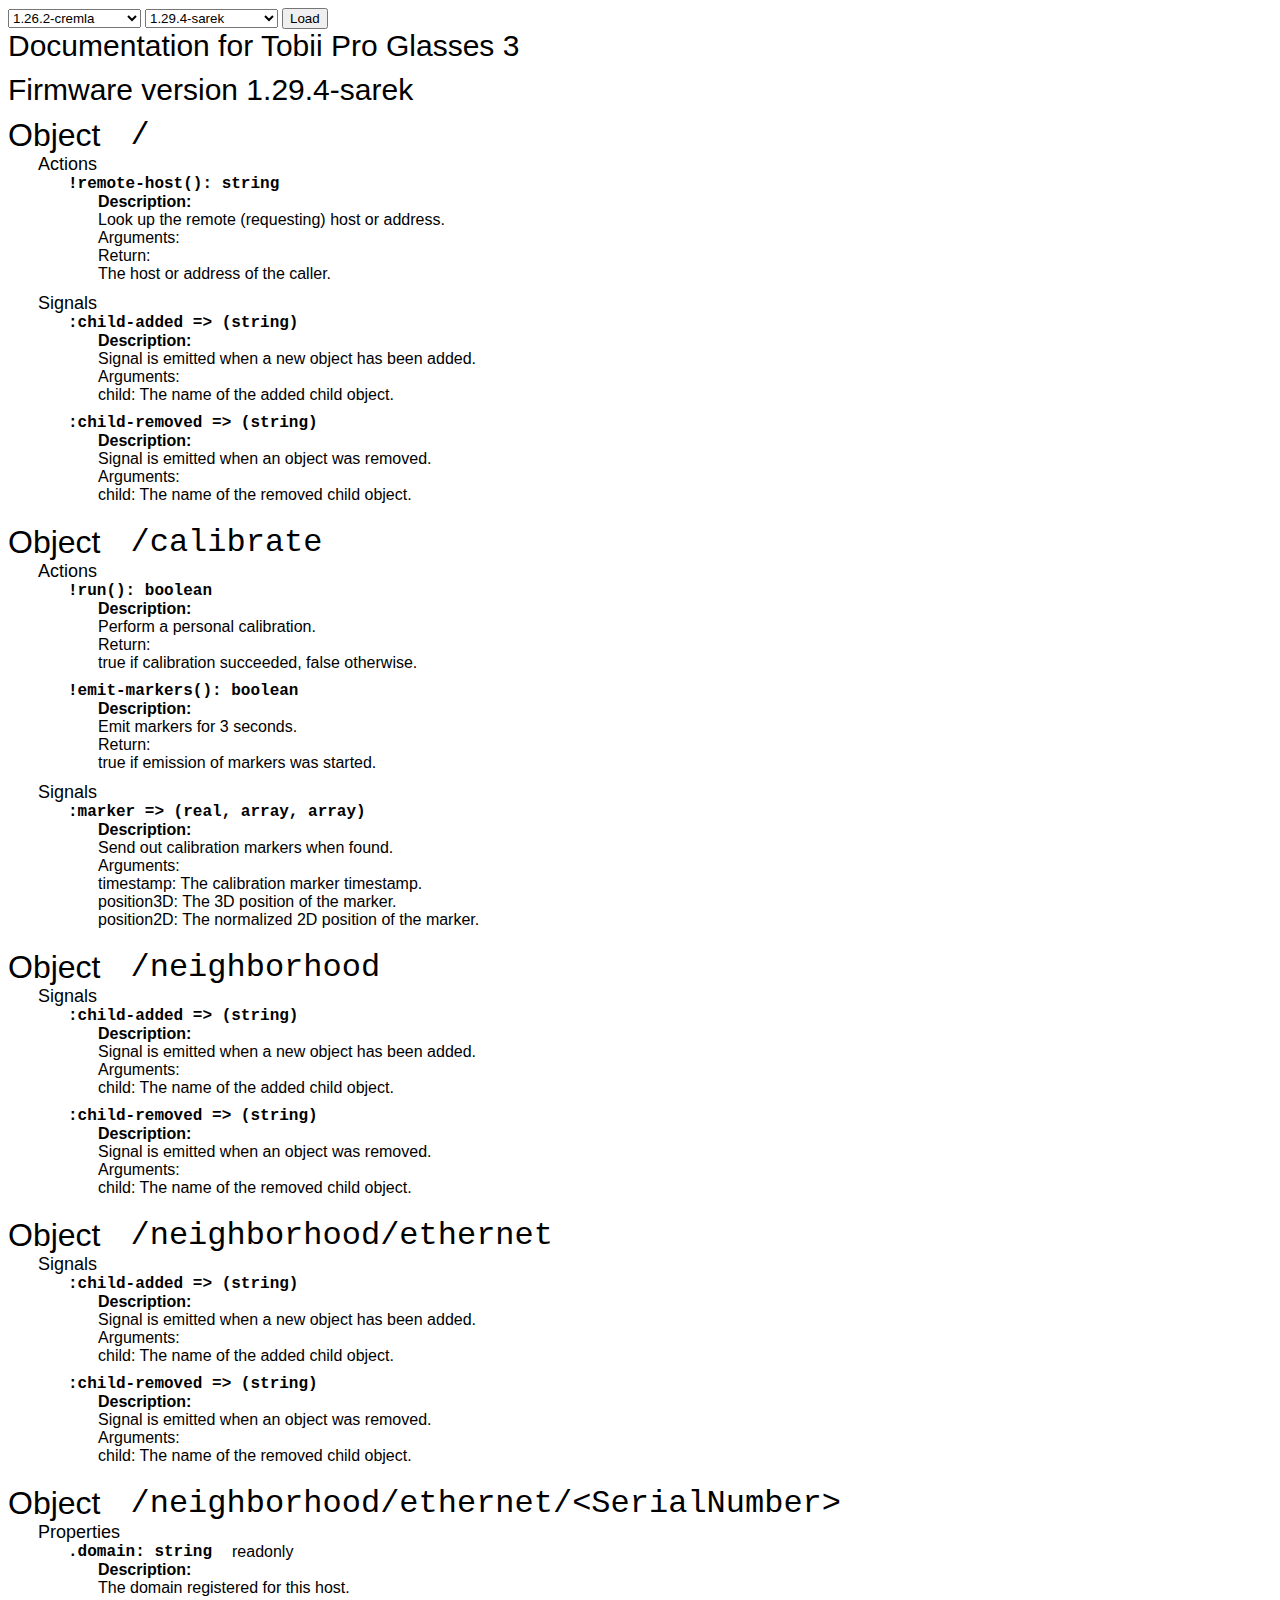
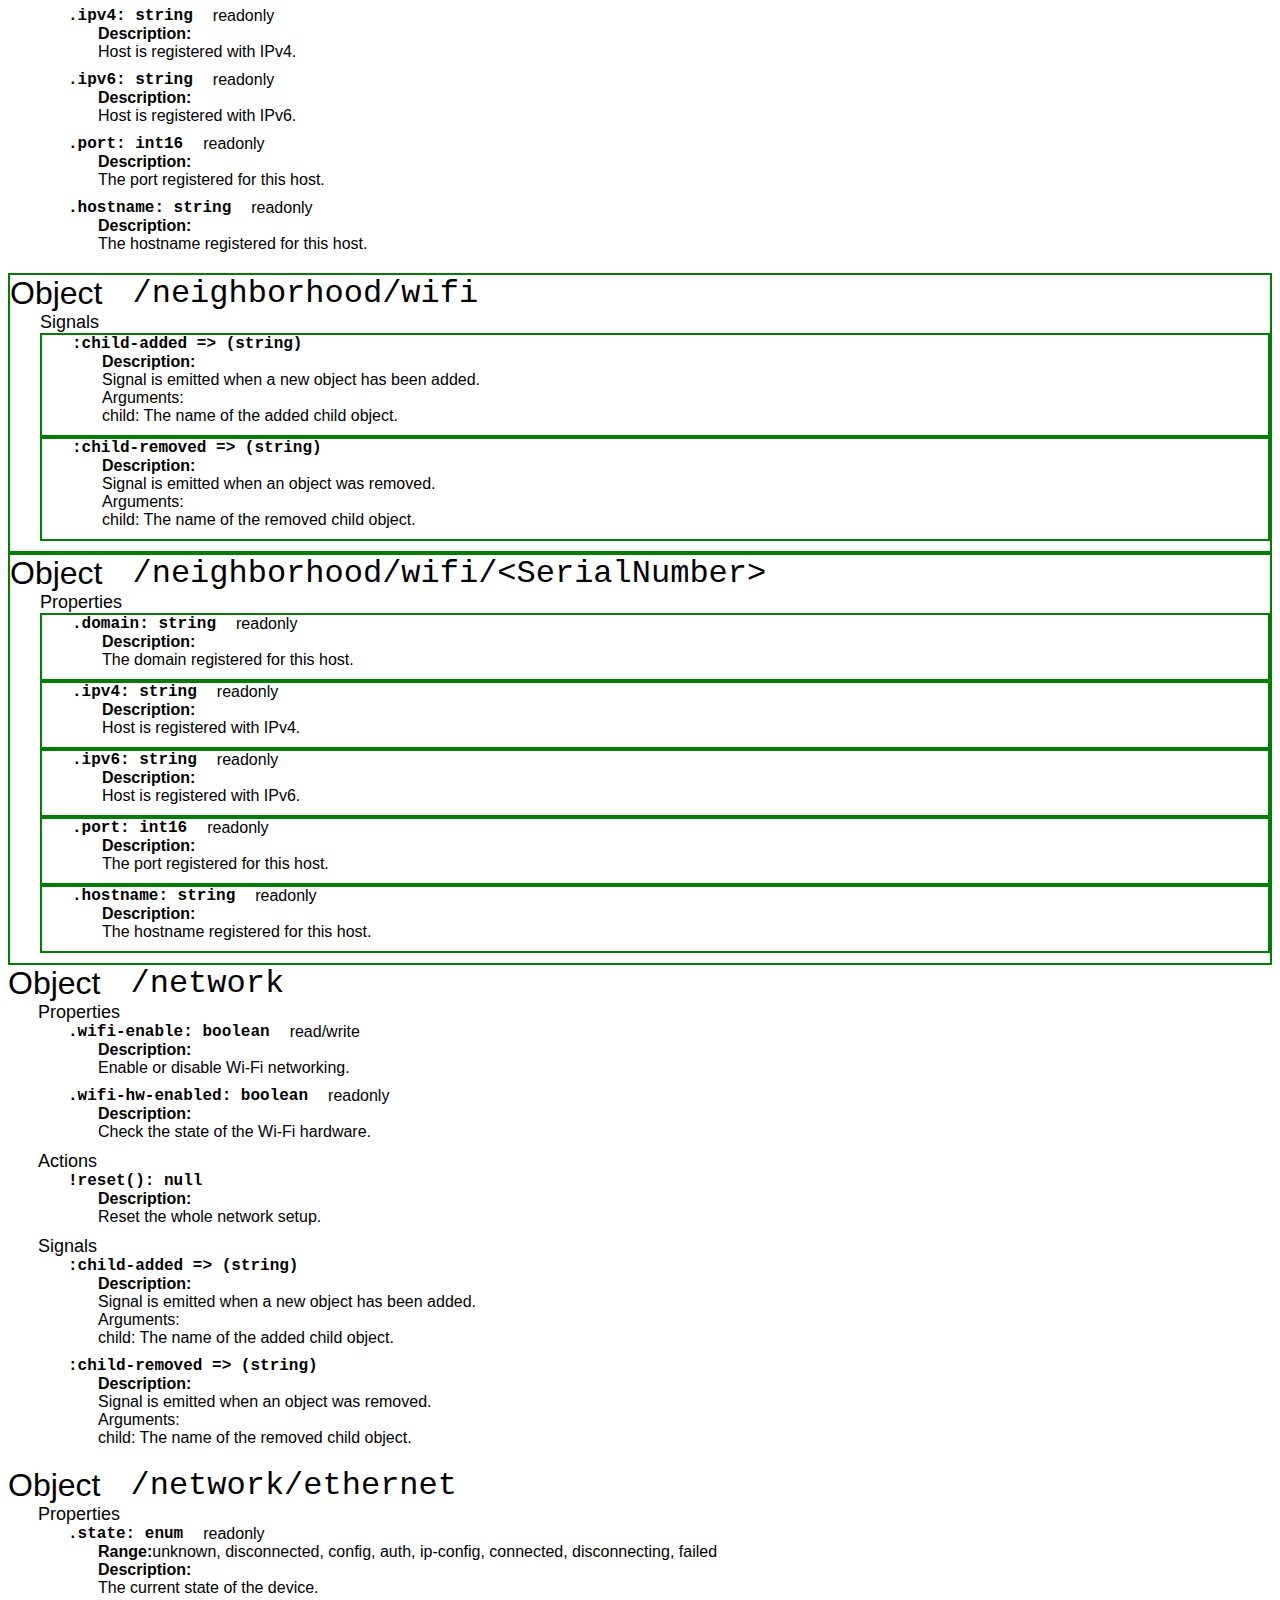
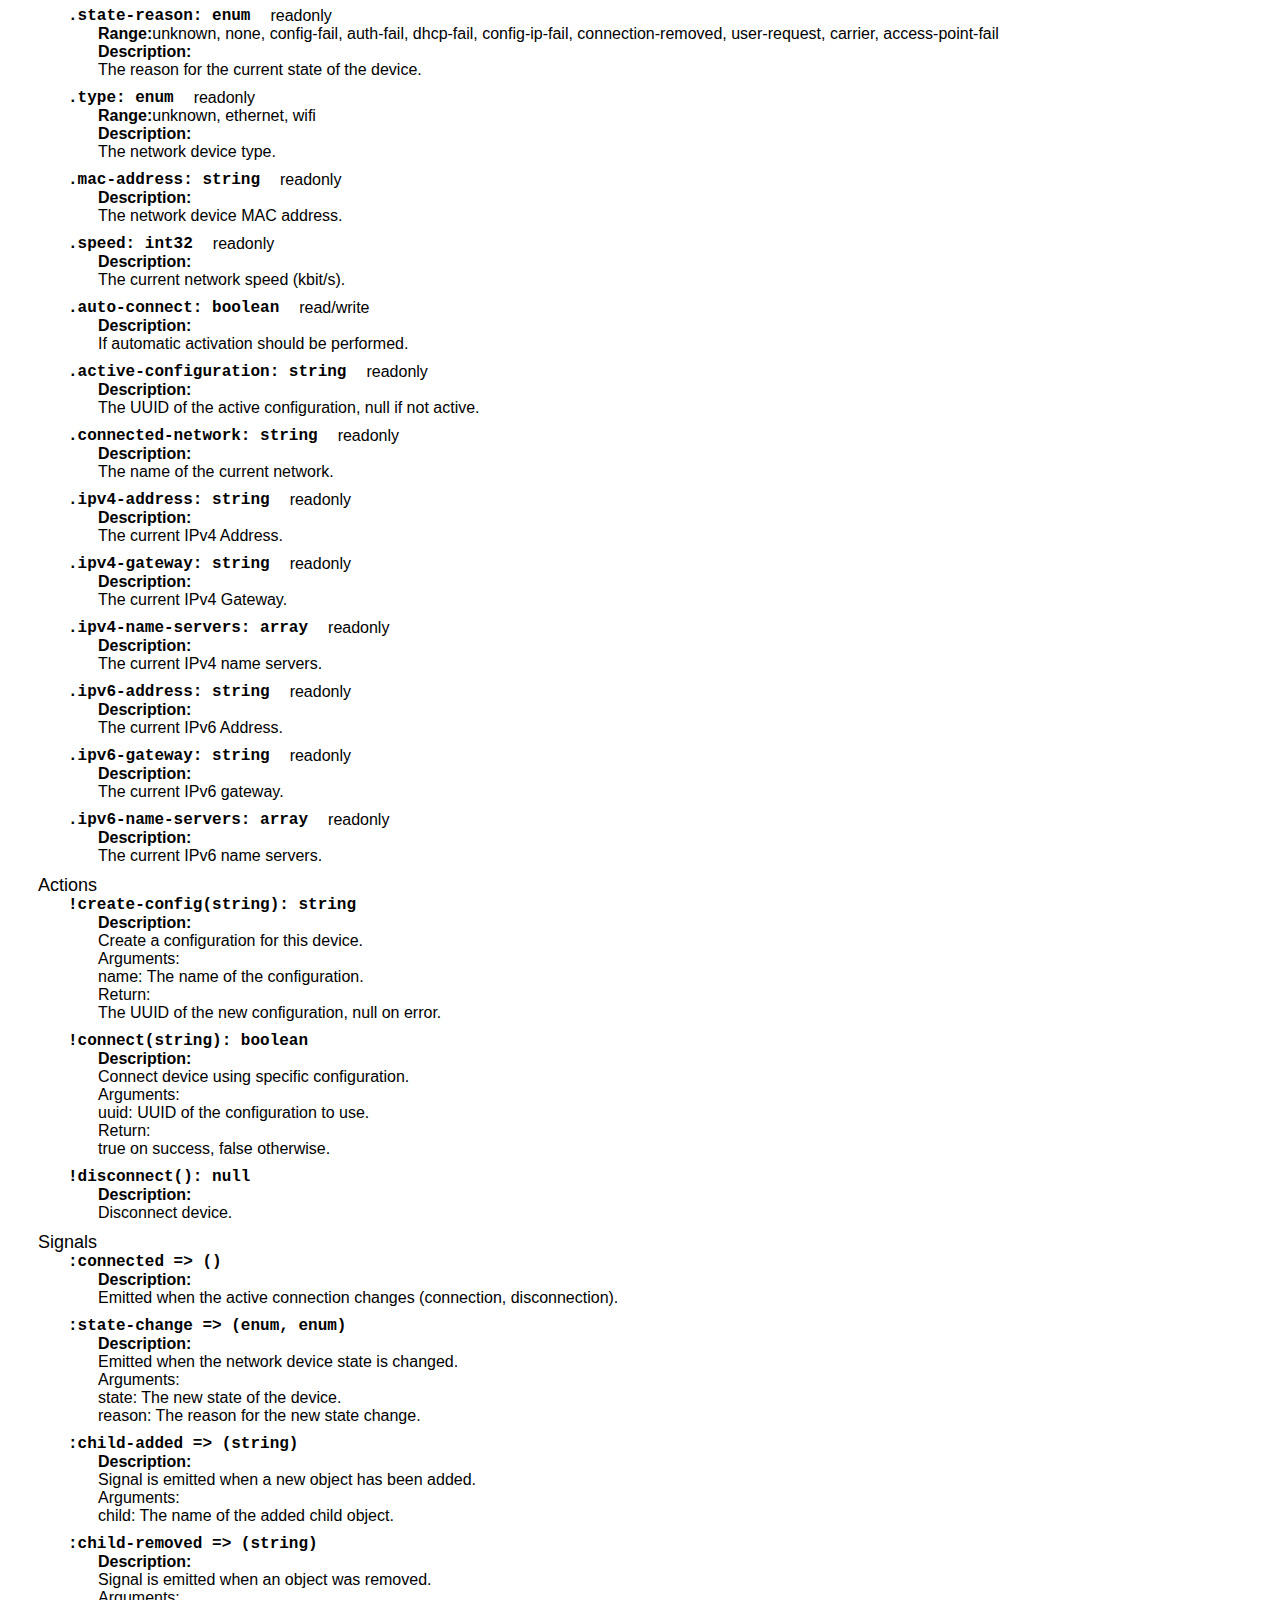
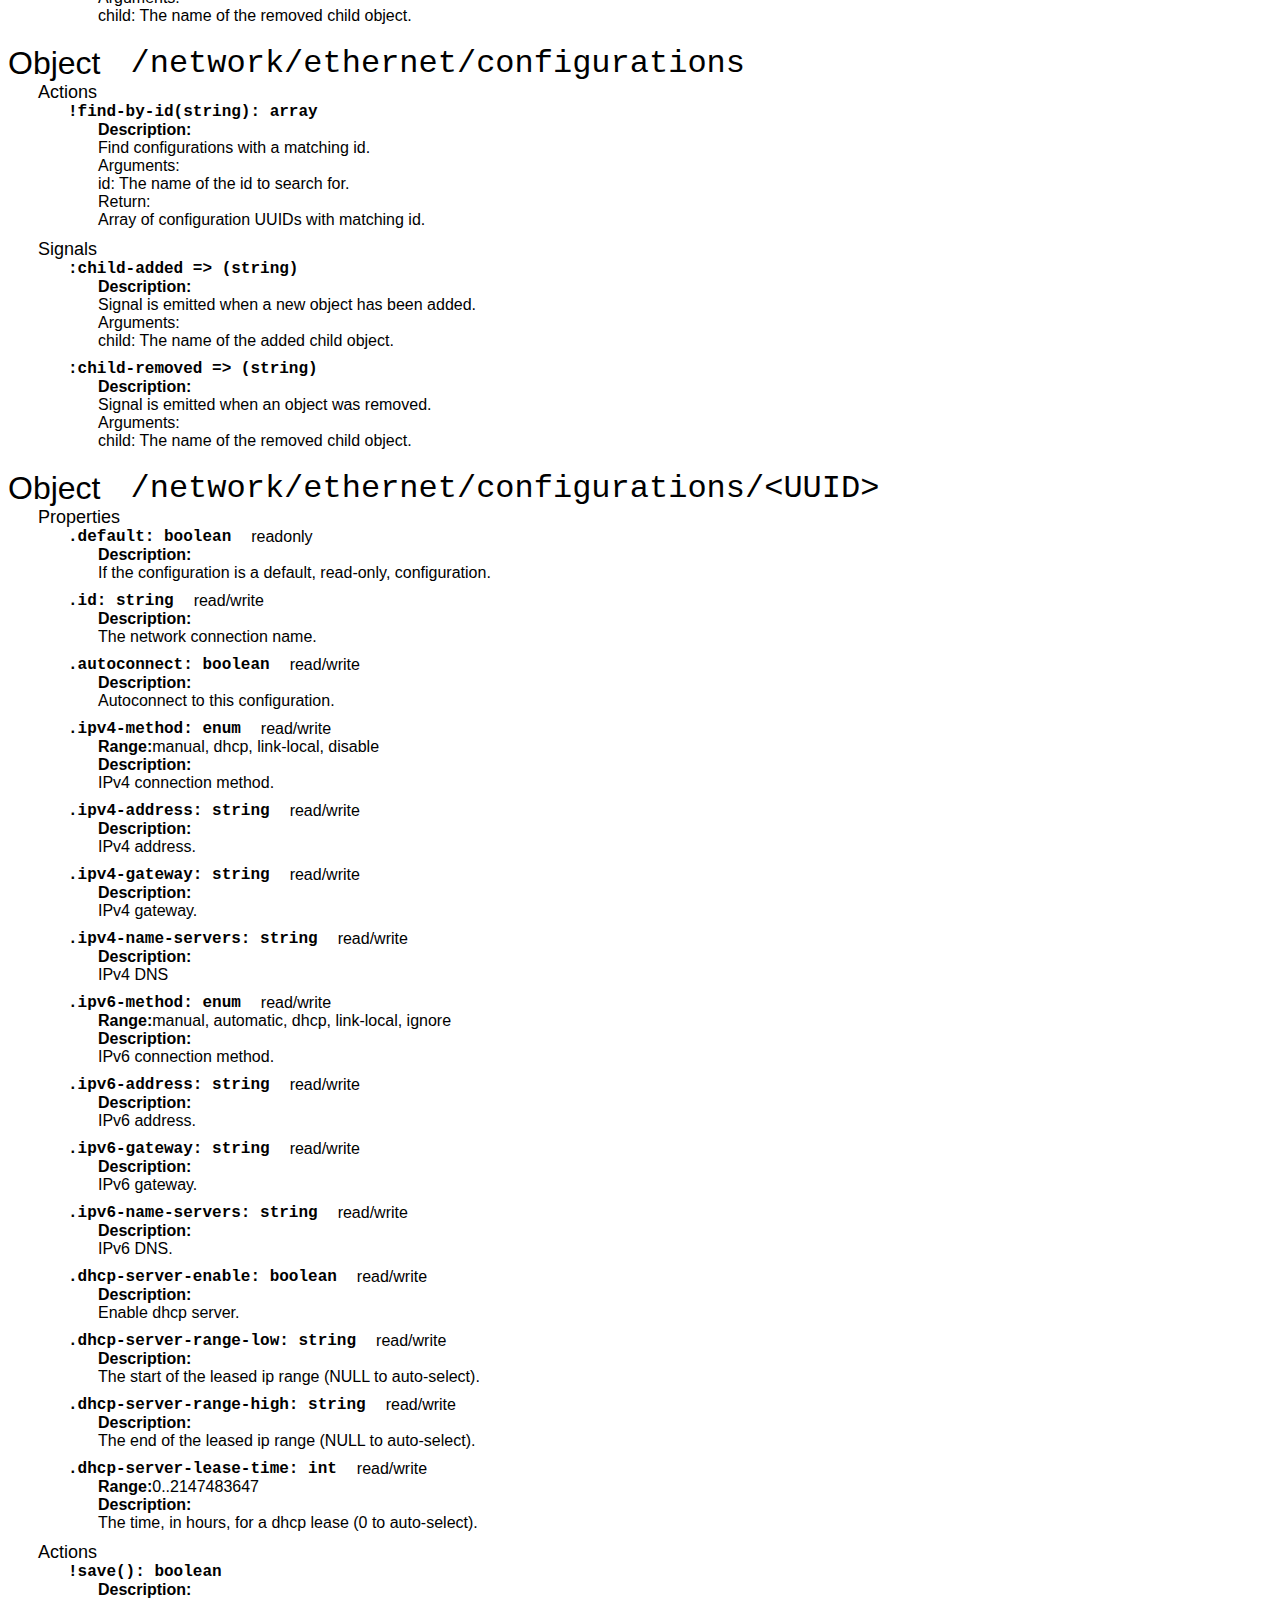
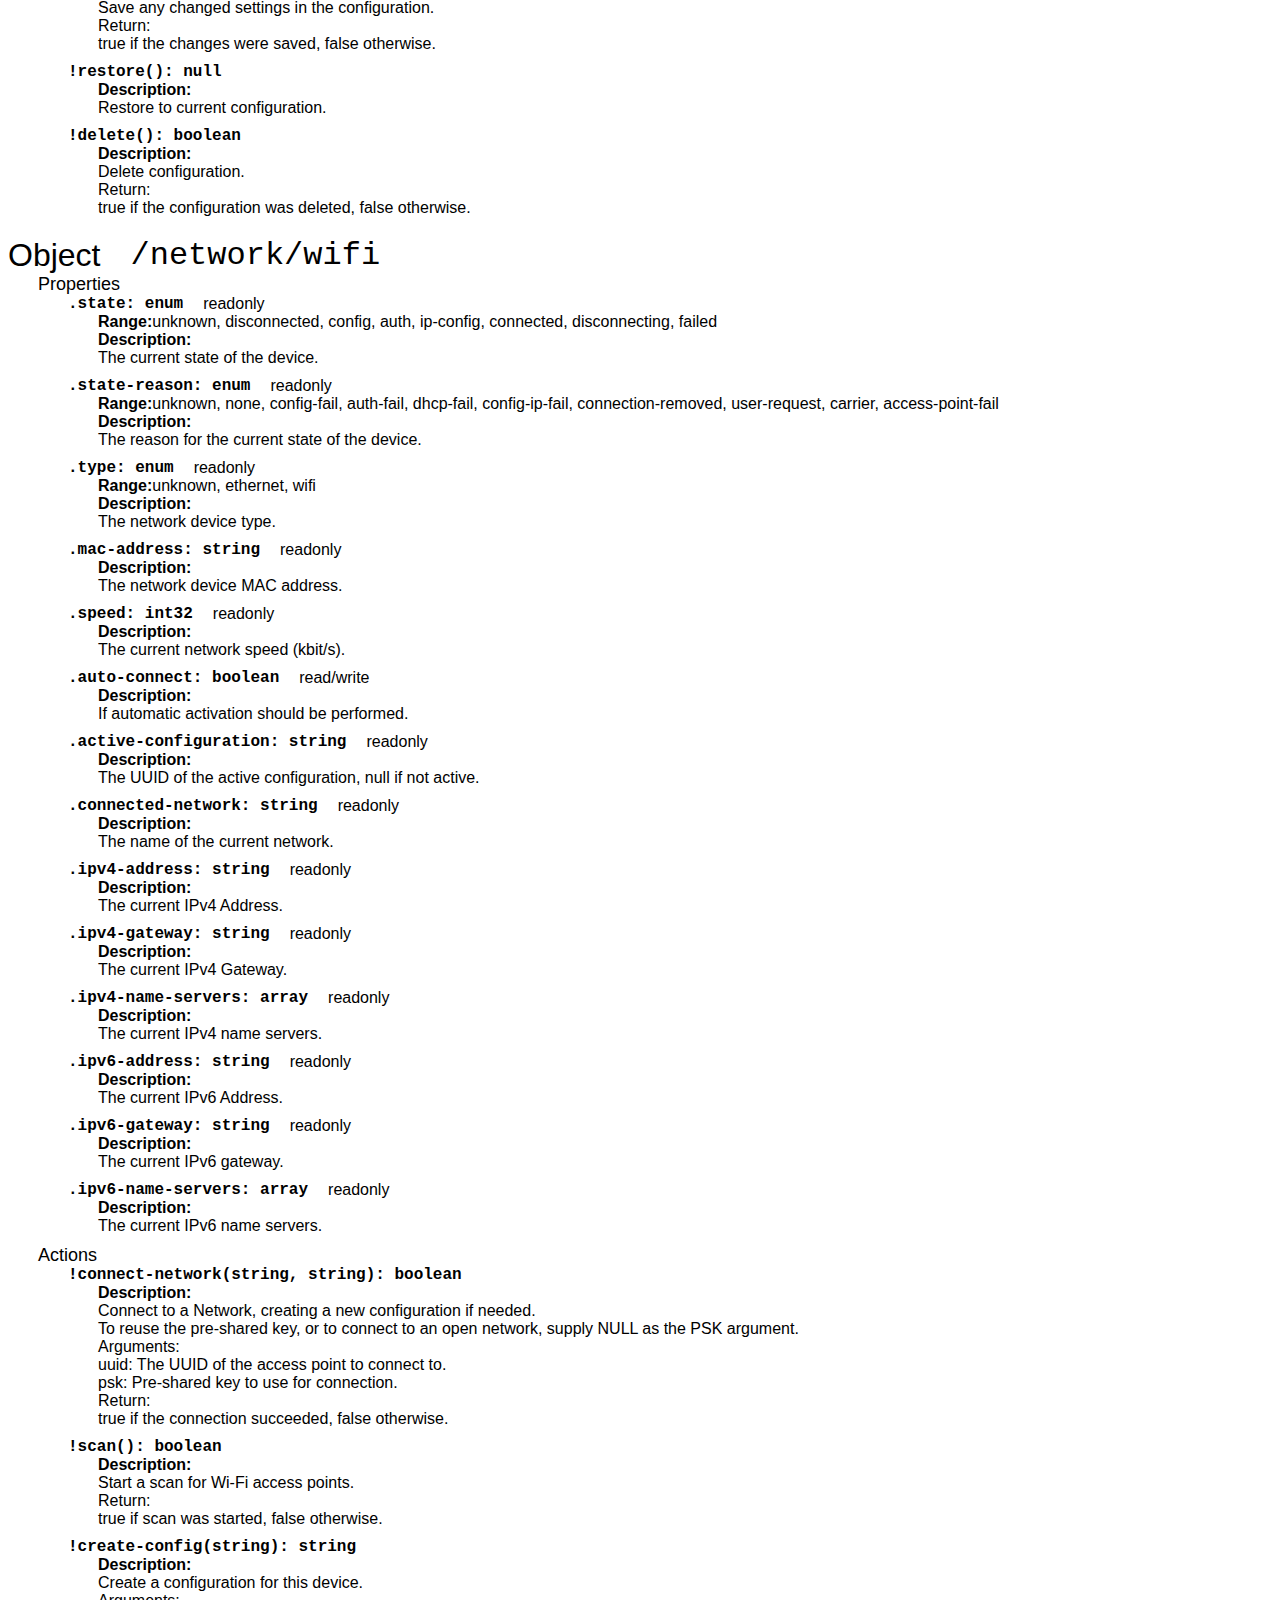
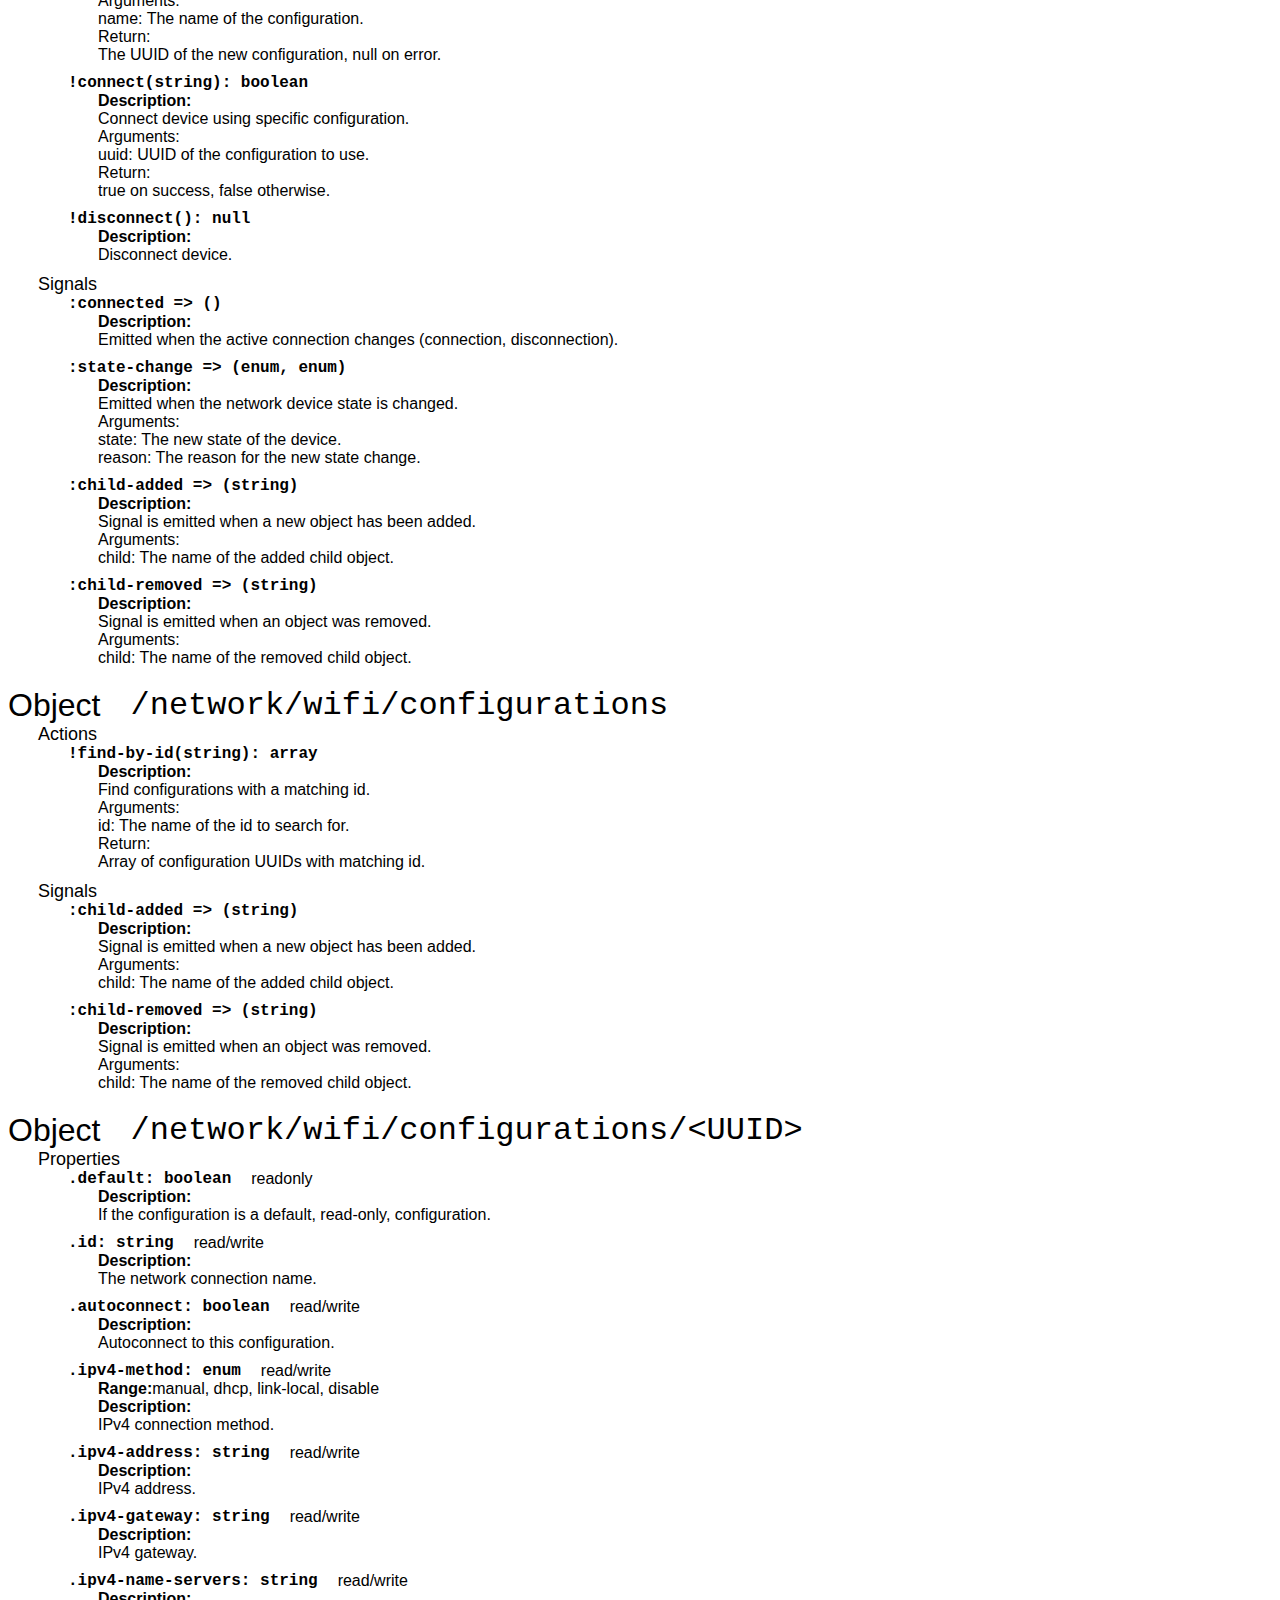
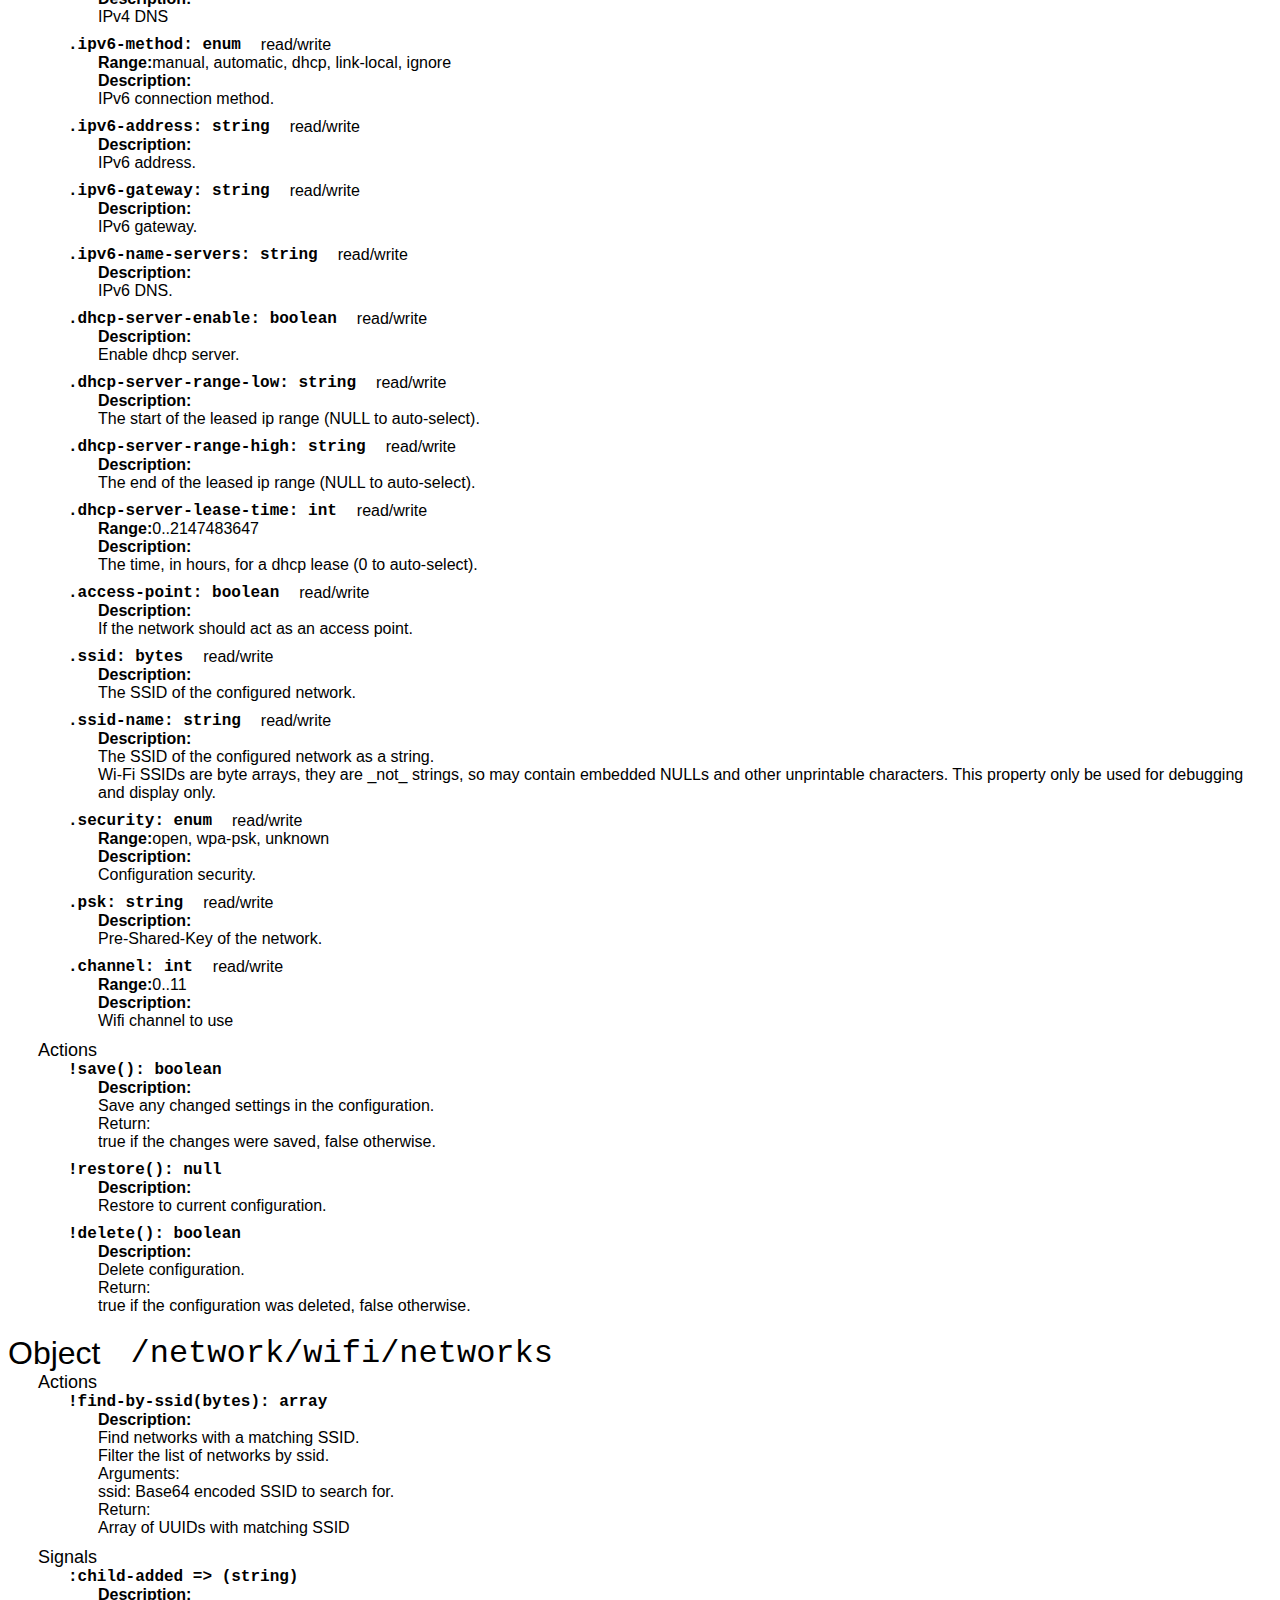
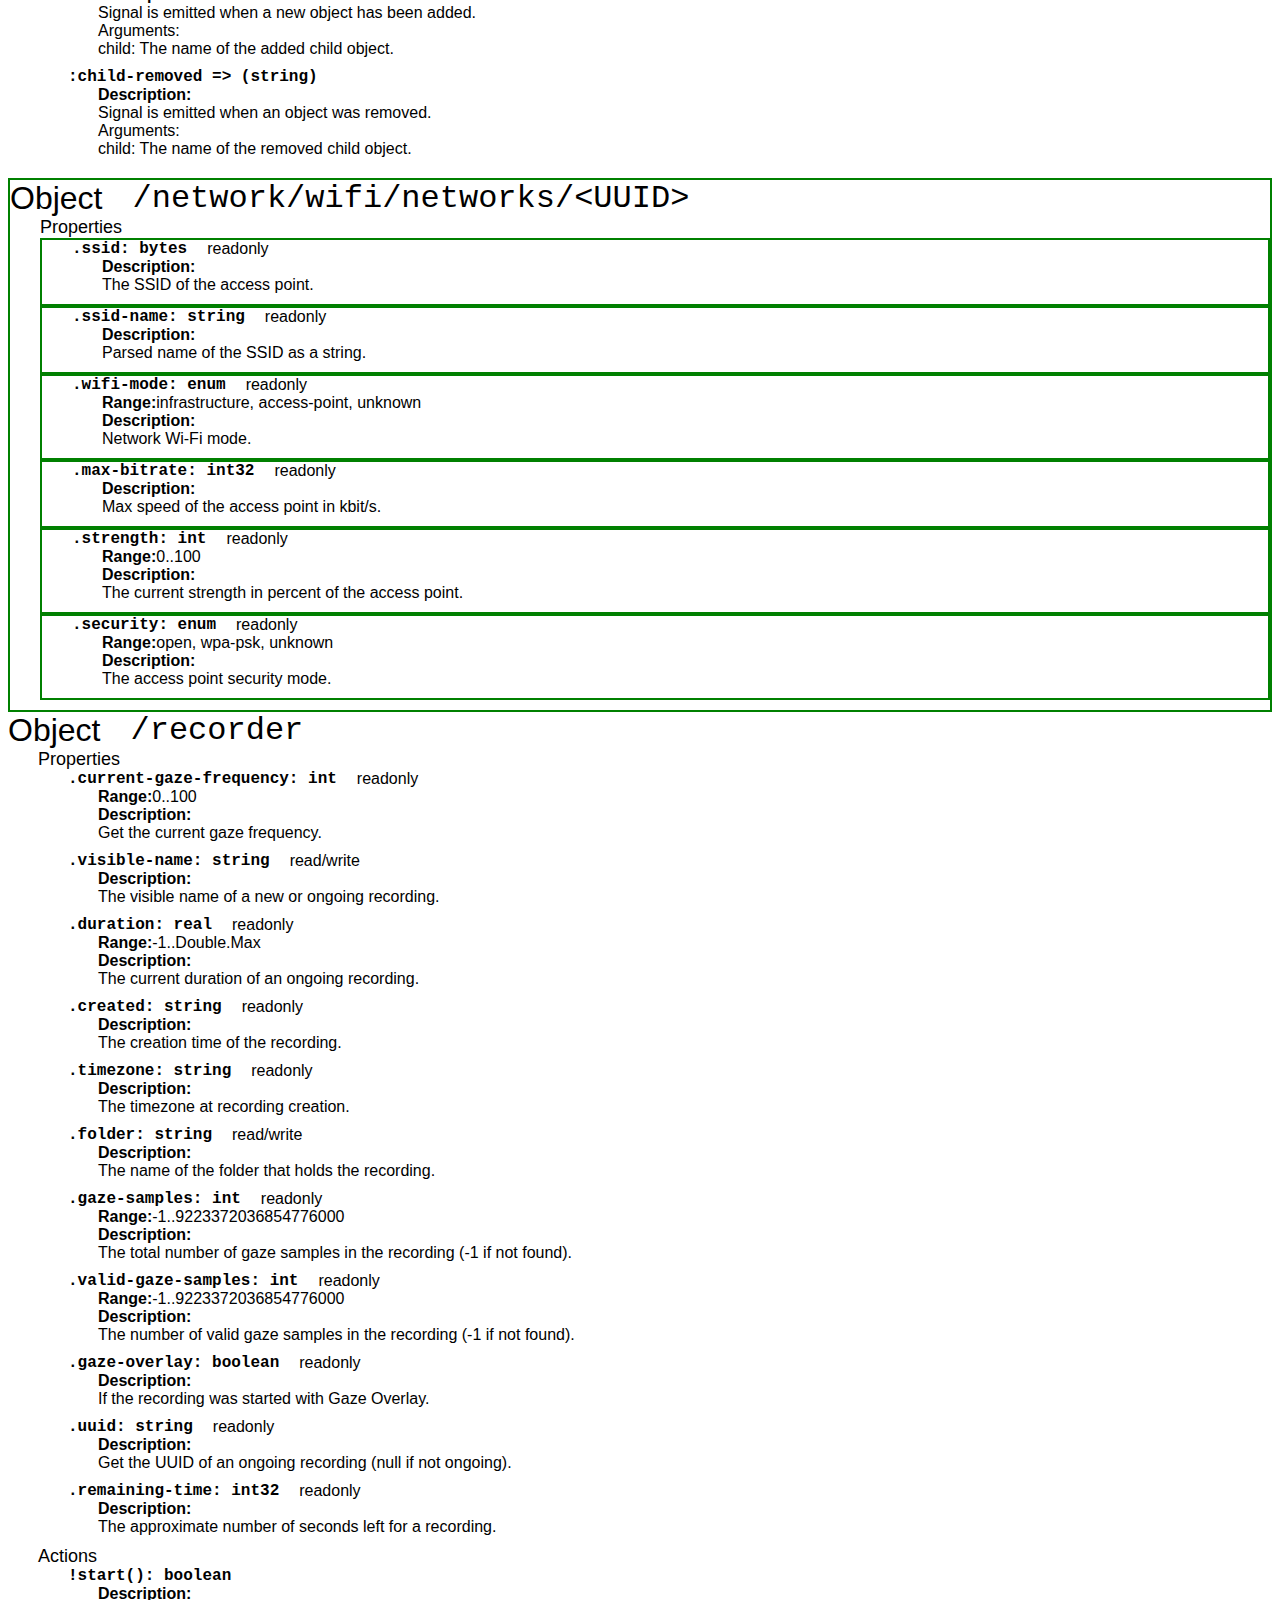
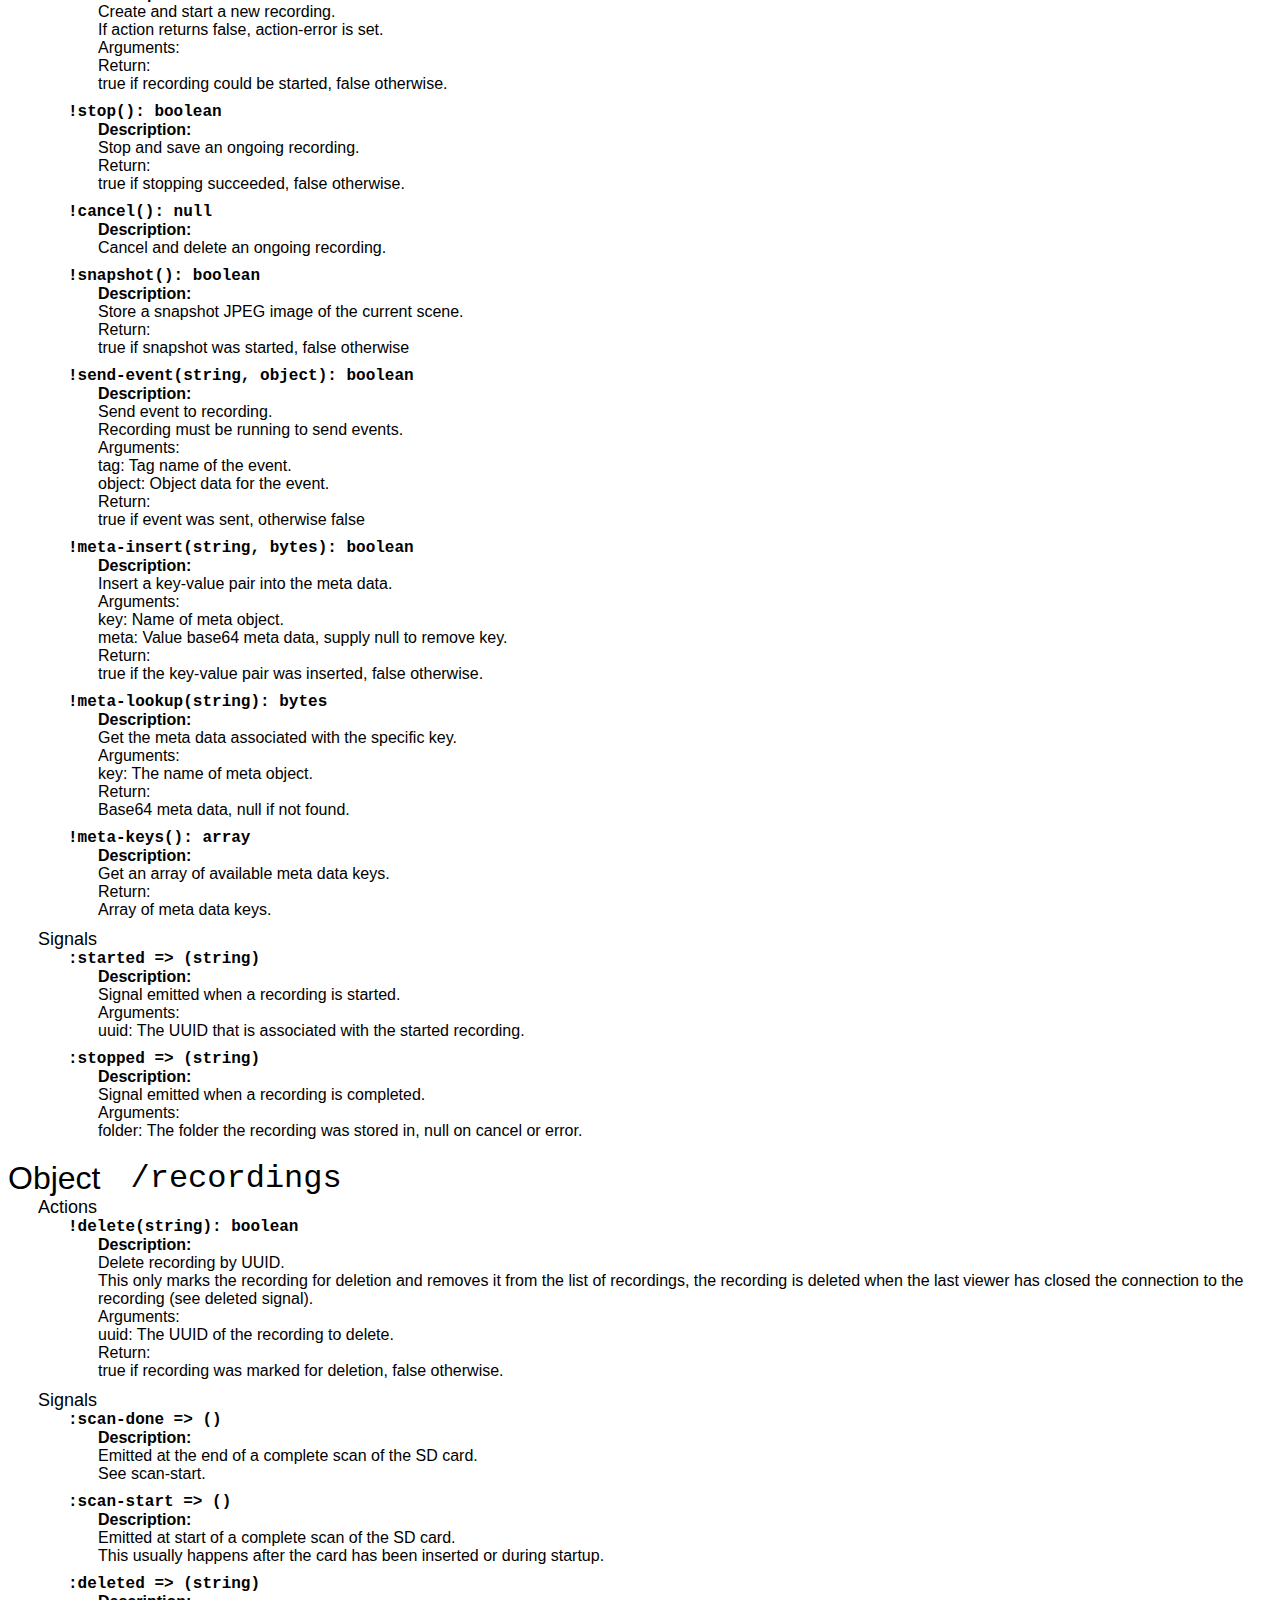
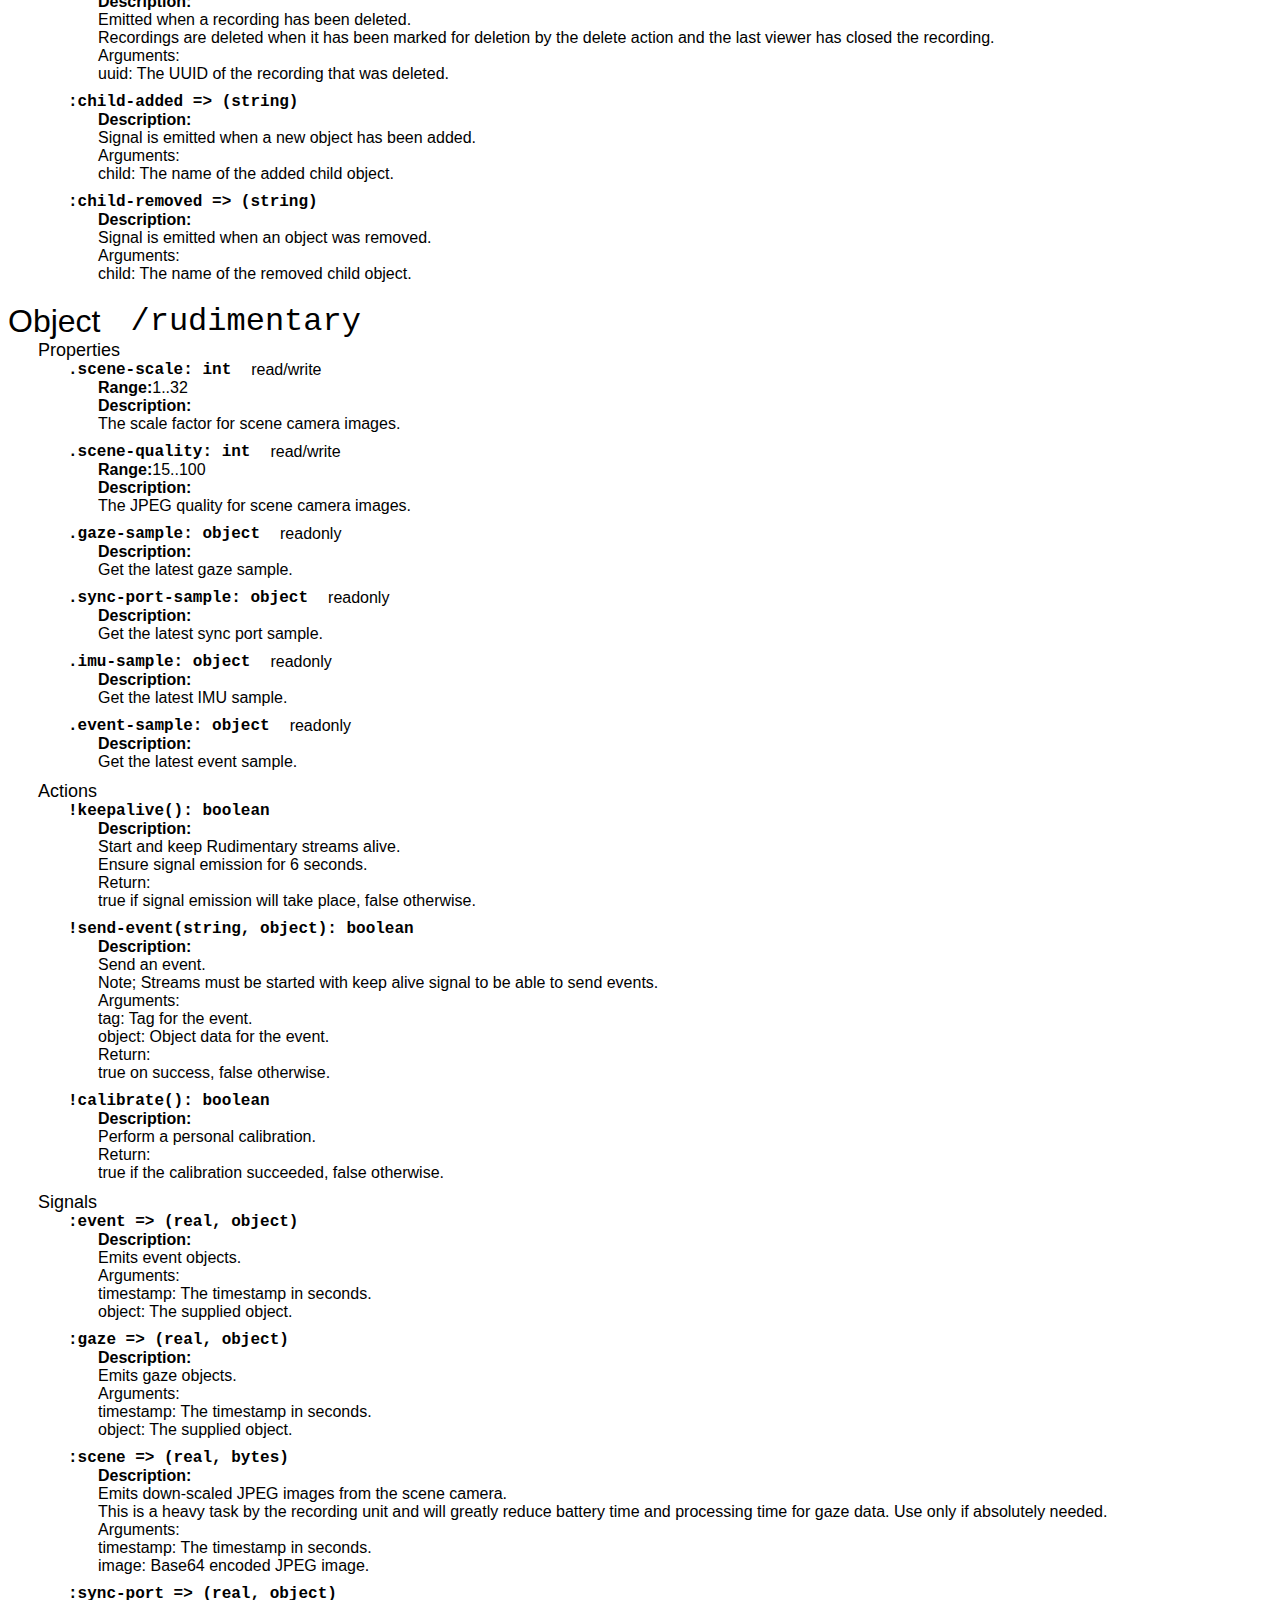
<file: examples/G3DocumentExtractor/miniweb/htdocs/index.html>
<html>
<head>
  <link rel="stylesheet" href="style.css" type="text/css" media="all" />
  <script src="apiref.js"></script>
  <script src="jquery-3.5.1.min.js"></script>
</head>

<script>
function init() {
  loadVersions($('#docVersion'), $('#compVersion'), $('#doc'));
}

function updateDoc() {
  loadDocumentation($('#docVersion').val(), $('#compVersion').val(), $('#doc'));
}
</script>

<body onload="init()">
  <select id="compVersion"></select>
  <select id="docVersion"></select>
  <button onclick="updateDoc()">Load</button>
  <div class="doc" id="doc"></div>
</body>
</html>
</file>
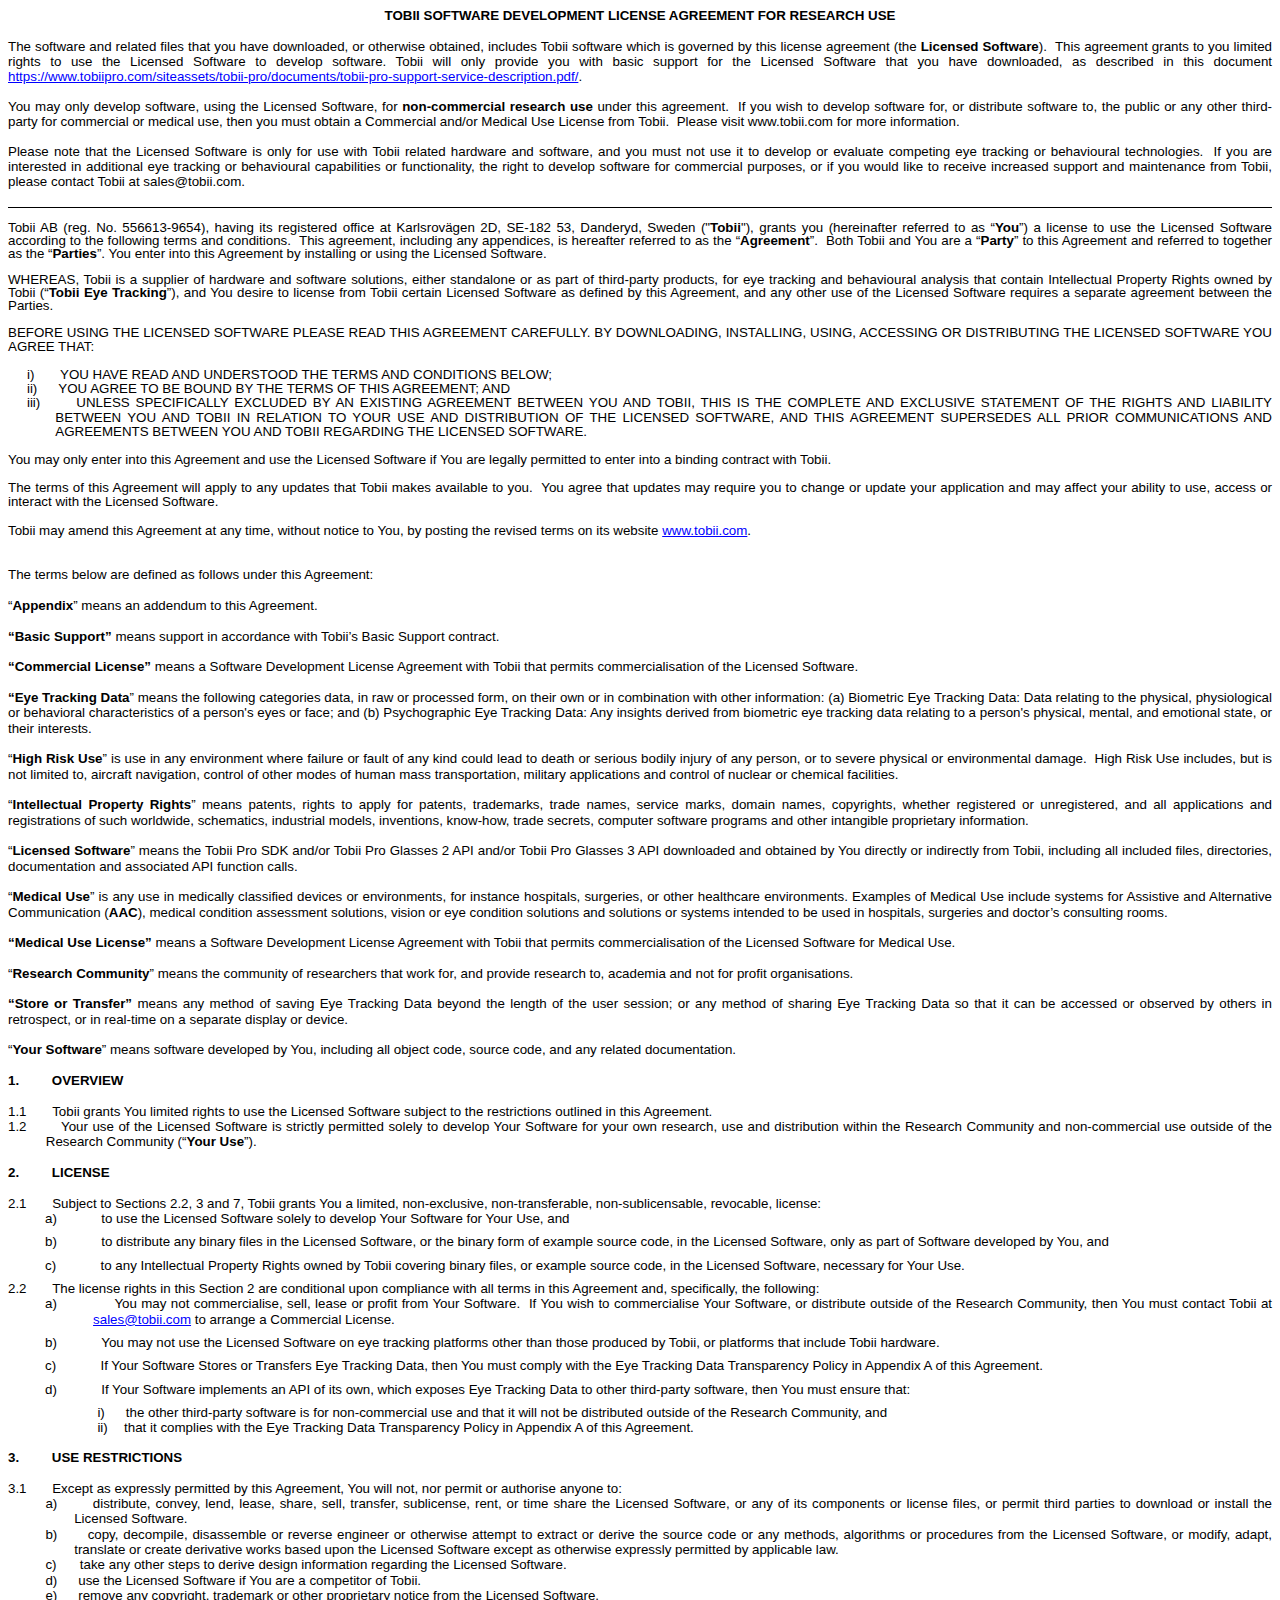
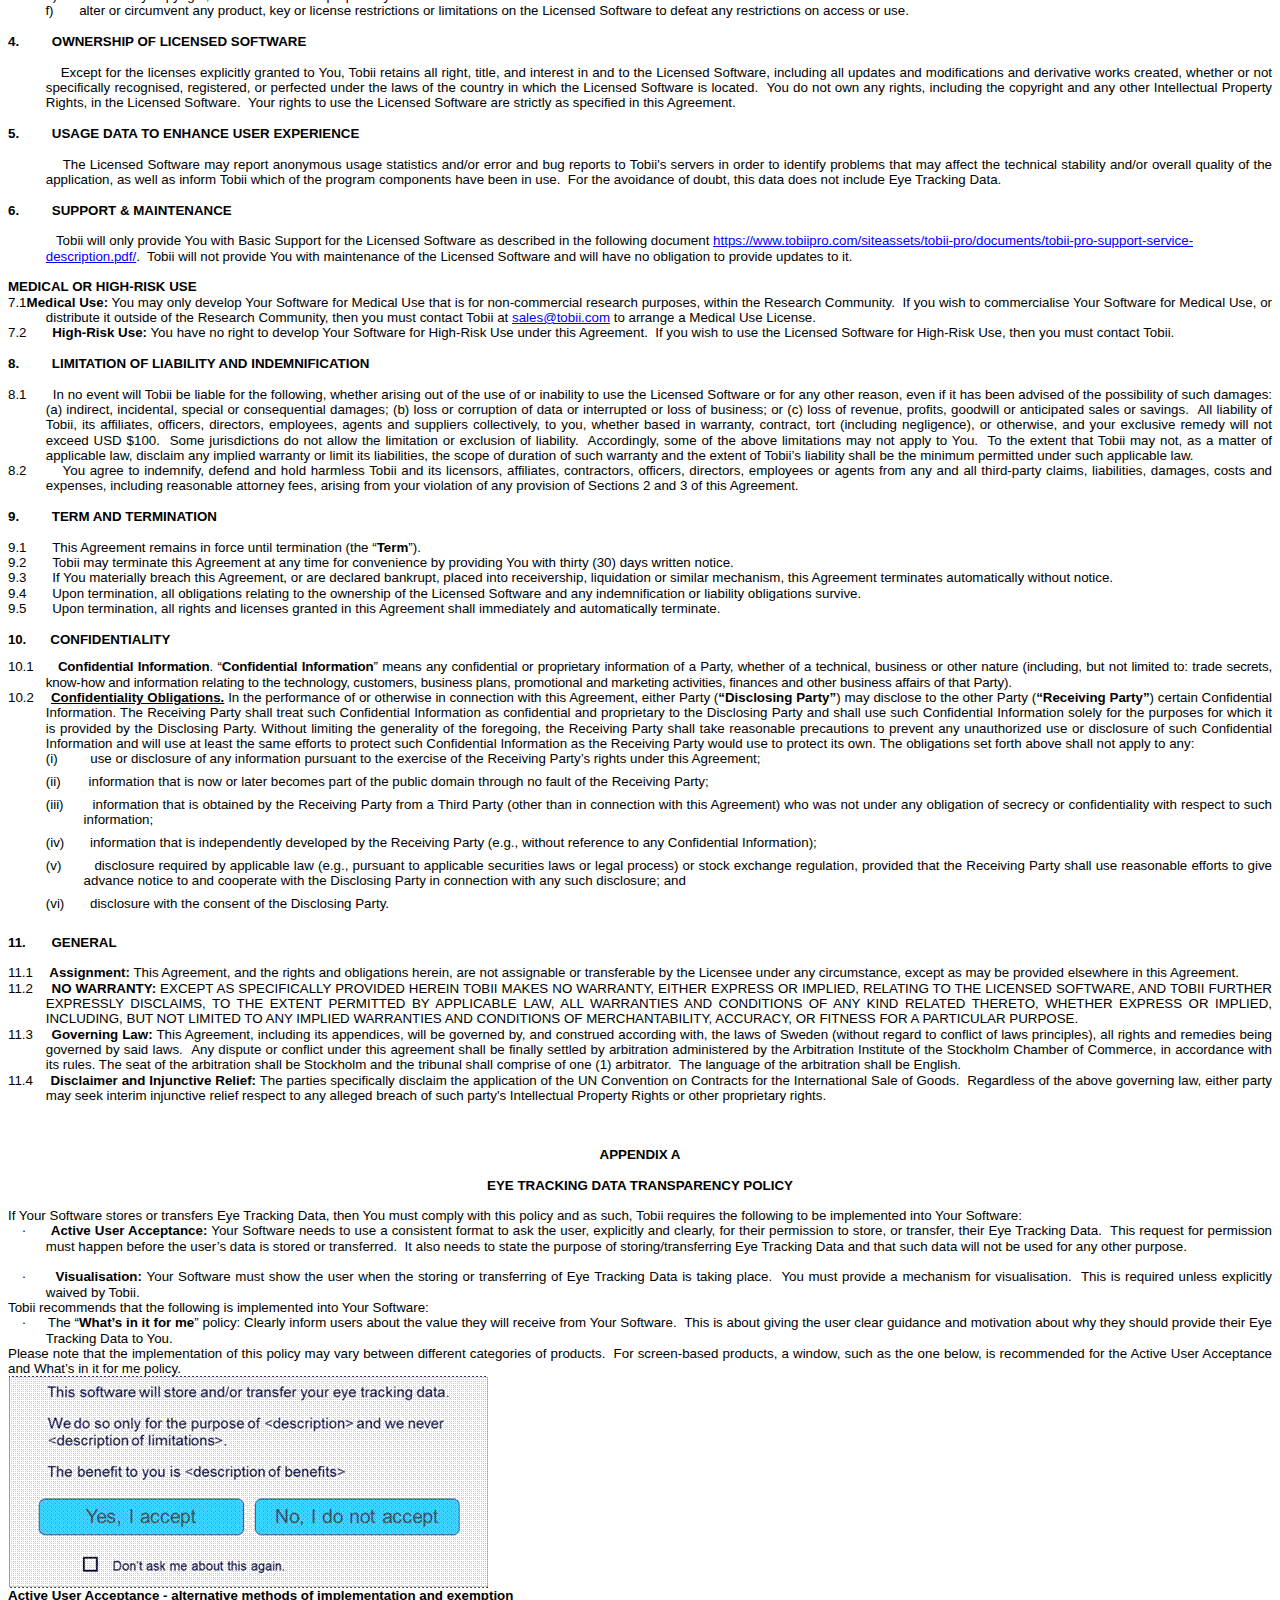
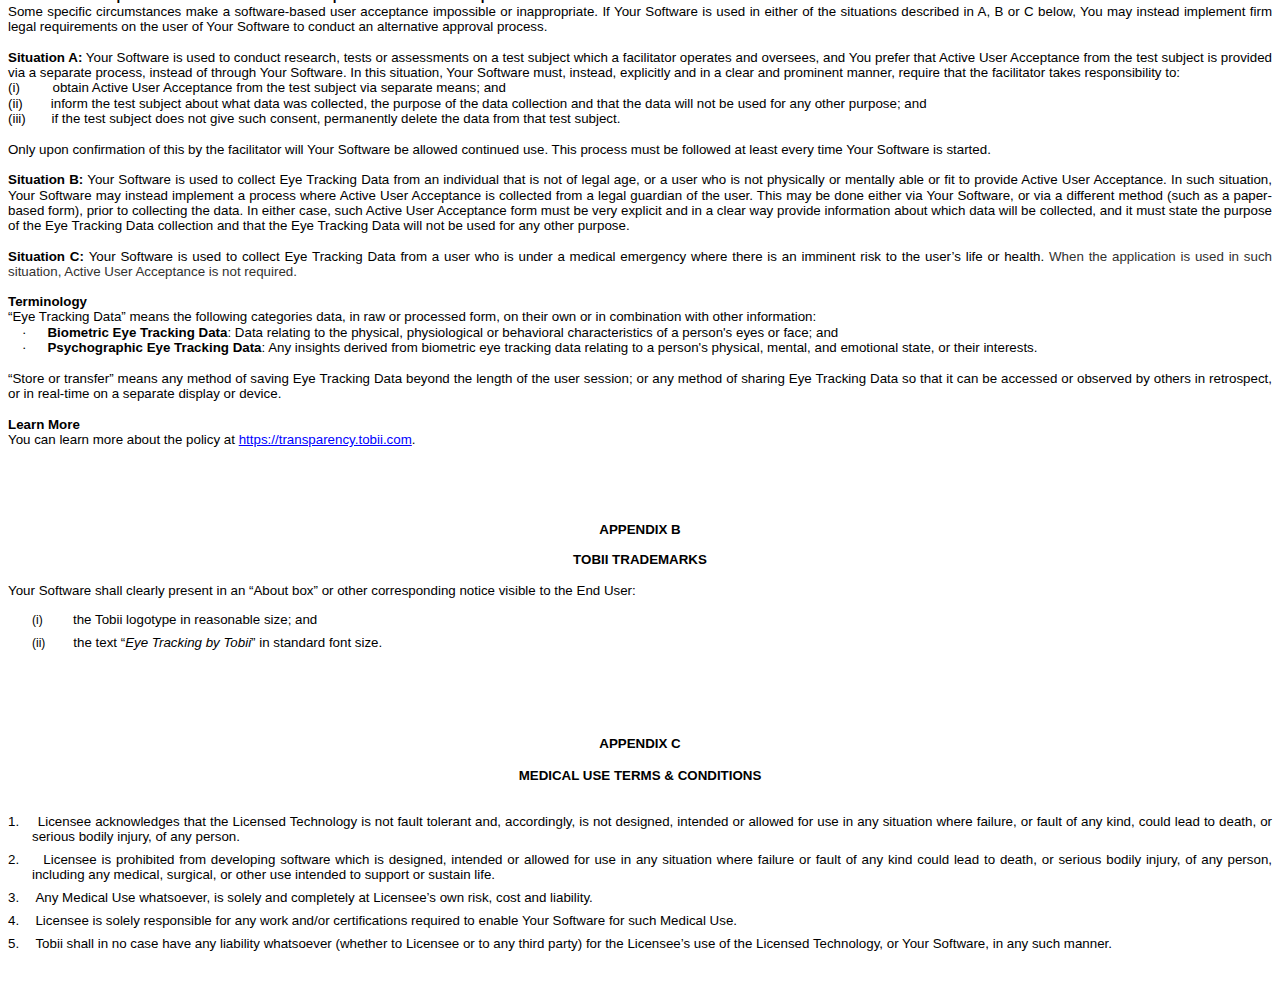
<file: SDLA/Tobii Research SDLA (accept on use) (2022.05.10).htm>
<html xmlns:v="urn:schemas-microsoft-com:vml"
xmlns:o="urn:schemas-microsoft-com:office:office"
xmlns:w="urn:schemas-microsoft-com:office:word"
xmlns:dt="uuid:C2F41010-65B3-11d1-A29F-00AA00C14882"
xmlns:m="http://schemas.microsoft.com/office/2004/12/omml"
xmlns="http://www.w3.org/TR/REC-html40">

<head>
<meta http-equiv=Content-Type content="text/html; charset=windows-1252">
<meta name=ProgId content=Word.Document>
<meta name=Generator content="Microsoft Word 15">
<meta name=Originator content="Microsoft Word 15">
<link rel=File-List
href="Tobii%20Research%20SDLA%20(accept%20on%20use)%20(2022.05.10)_files/filelist.xml">
<link rel=Edit-Time-Data
href="Tobii%20Research%20SDLA%20(accept%20on%20use)%20(2022.05.10)_files/editdata.mso">
<!--[if !mso]>
<style>
v\:* {behavior:url(#default#VML);}
o\:* {behavior:url(#default#VML);}
w\:* {behavior:url(#default#VML);}
.shape {behavior:url(#default#VML);}
</style>
<![endif]-->
<title>Information Policy and Guidelines for the Tobii Group</title>
<!--[if gte mso 9]><xml>
 <o:DocumentProperties>
  <o:Subject>Testing the word template new design</o:Subject>
  <o:Author>Jonas H�gstr�m</o:Author>
  <o:Template>Tobii Research SDLA (accept on use) (2022.05.10).dotx</o:Template>
  <o:LastAuthor>Jonas H�gstr�m</o:LastAuthor>
  <o:Revision>2</o:Revision>
  <o:TotalTime>2</o:TotalTime>
  <o:LastPrinted>2022-05-23T14:12:00Z</o:LastPrinted>
  <o:Created>2022-05-23T14:12:00Z</o:Created>
  <o:LastSaved>2022-05-23T14:12:00Z</o:LastSaved>
  <o:Pages>10</o:Pages>
  <o:Words>3742</o:Words>
  <o:Characters>19837</o:Characters>
  <o:Company>Tobii Technology AB</o:Company>
  <o:Lines>165</o:Lines>
  <o:Paragraphs>47</o:Paragraphs>
  <o:CharactersWithSpaces>23532</o:CharactersWithSpaces>
  <o:Version>16.00</o:Version>
 </o:DocumentProperties>
 <o:CustomDocumentProperties>
  <o:ContentTypeId dt:dt="string">0x010100743D7683AF62ED4EB03CE749A6665AF3</o:ContentTypeId>
  <o:_dlc_DocIdItemGuid dt:dt="string">2c08b3dc-9f42-4b41-bf80-3c16ed263479</o:_dlc_DocIdItemGuid>
 </o:CustomDocumentProperties>
</xml><![endif]-->
<link rel=dataStoreItem
href="Tobii%20Research%20SDLA%20(accept%20on%20use)%20(2022.05.10)_files/item0001.xml"
target="Tobii%20Research%20SDLA%20(accept%20on%20use)%20(2022.05.10)_files/props002.xml">
<link rel=dataStoreItem
href="Tobii%20Research%20SDLA%20(accept%20on%20use)%20(2022.05.10)_files/item0003.xml"
target="Tobii%20Research%20SDLA%20(accept%20on%20use)%20(2022.05.10)_files/props004.xml">
<link rel=dataStoreItem
href="Tobii%20Research%20SDLA%20(accept%20on%20use)%20(2022.05.10)_files/item0005.xml"
target="Tobii%20Research%20SDLA%20(accept%20on%20use)%20(2022.05.10)_files/props006.xml">
<link rel=dataStoreItem
href="Tobii%20Research%20SDLA%20(accept%20on%20use)%20(2022.05.10)_files/item0007.xml"
target="Tobii%20Research%20SDLA%20(accept%20on%20use)%20(2022.05.10)_files/props008.xml">
<link rel=dataStoreItem
href="Tobii%20Research%20SDLA%20(accept%20on%20use)%20(2022.05.10)_files/item0009.xml"
target="Tobii%20Research%20SDLA%20(accept%20on%20use)%20(2022.05.10)_files/props010.xml">
<link rel=themeData
href="Tobii%20Research%20SDLA%20(accept%20on%20use)%20(2022.05.10)_files/themedata.thmx">
<link rel=colorSchemeMapping
href="Tobii%20Research%20SDLA%20(accept%20on%20use)%20(2022.05.10)_files/colorschememapping.xml">
<!--[if gte mso 9]><xml>
 <w:WordDocument>
  <w:AttachedTemplate
   HRef="C:\Users\jht\source\repos\G3SDK\SDLA\Tobii Research SDLA (accept on use) (2022.05.10).dotx"></w:AttachedTemplate>
  <w:TrackMoves>false</w:TrackMoves>
  <w:TrackFormatting/>
  <w:HyphenationZone>21</w:HyphenationZone>
  <w:PunctuationKerning/>
  <w:DrawingGridHorizontalSpacing>5 pt</w:DrawingGridHorizontalSpacing>
  <w:DisplayHorizontalDrawingGridEvery>2</w:DisplayHorizontalDrawingGridEvery>
  <w:ValidateAgainstSchemas/>
  <w:SaveIfXMLInvalid>false</w:SaveIfXMLInvalid>
  <w:IgnoreMixedContent>false</w:IgnoreMixedContent>
  <w:AlwaysShowPlaceholderText>false</w:AlwaysShowPlaceholderText>
  <w:DoNotPromoteQF/>
  <w:LidThemeOther>EN-US</w:LidThemeOther>
  <w:LidThemeAsian>JA</w:LidThemeAsian>
  <w:LidThemeComplexScript>AR-SA</w:LidThemeComplexScript>
  <w:Compatibility>
   <w:BreakWrappedTables/>
   <w:SnapToGridInCell/>
   <w:WrapTextWithPunct/>
   <w:UseAsianBreakRules/>
   <w:DontGrowAutofit/>
   <w:SplitPgBreakAndParaMark/>
   <w:EnableOpenTypeKerning/>
   <w:DontFlipMirrorIndents/>
   <w:OverrideTableStyleHps/>
  </w:Compatibility>
  <m:mathPr>
   <m:mathFont m:val="Cambria Math"/>
   <m:brkBin m:val="before"/>
   <m:brkBinSub m:val="&#45;-"/>
   <m:smallFrac m:val="off"/>
   <m:dispDef/>
   <m:lMargin m:val="0"/>
   <m:rMargin m:val="0"/>
   <m:defJc m:val="centerGroup"/>
   <m:wrapIndent m:val="1440"/>
   <m:intLim m:val="subSup"/>
   <m:naryLim m:val="undOvr"/>
  </m:mathPr></w:WordDocument>
</xml><![endif]--><!--[if gte mso 9]><xml>
 <w:LatentStyles DefLockedState="false" DefUnhideWhenUsed="false"
  DefSemiHidden="false" DefQFormat="false" DefPriority="99"
  LatentStyleCount="376">
  <w:LsdException Locked="false" Priority="0" QFormat="true" Name="Normal"/>
  <w:LsdException Locked="false" Priority="9" QFormat="true" Name="heading 1"/>
  <w:LsdException Locked="false" Priority="9" SemiHidden="true"
   UnhideWhenUsed="true" QFormat="true" Name="heading 2"/>
  <w:LsdException Locked="false" Priority="9" SemiHidden="true"
   UnhideWhenUsed="true" QFormat="true" Name="heading 3"/>
  <w:LsdException Locked="false" Priority="9" SemiHidden="true"
   UnhideWhenUsed="true" QFormat="true" Name="heading 4"/>
  <w:LsdException Locked="false" Priority="9" SemiHidden="true"
   UnhideWhenUsed="true" Name="heading 5"/>
  <w:LsdException Locked="false" Priority="9" SemiHidden="true"
   UnhideWhenUsed="true" Name="heading 6"/>
  <w:LsdException Locked="false" Priority="9" SemiHidden="true"
   UnhideWhenUsed="true" Name="heading 7"/>
  <w:LsdException Locked="false" Priority="9" SemiHidden="true"
   UnhideWhenUsed="true" Name="heading 8"/>
  <w:LsdException Locked="false" Priority="9" SemiHidden="true"
   UnhideWhenUsed="true" Name="heading 9"/>
  <w:LsdException Locked="false" SemiHidden="true" UnhideWhenUsed="true"
   Name="index 1"/>
  <w:LsdException Locked="false" SemiHidden="true" UnhideWhenUsed="true"
   Name="index 2"/>
  <w:LsdException Locked="false" SemiHidden="true" UnhideWhenUsed="true"
   Name="index 3"/>
  <w:LsdException Locked="false" SemiHidden="true" UnhideWhenUsed="true"
   Name="index 4"/>
  <w:LsdException Locked="false" SemiHidden="true" UnhideWhenUsed="true"
   Name="index 5"/>
  <w:LsdException Locked="false" SemiHidden="true" UnhideWhenUsed="true"
   Name="index 6"/>
  <w:LsdException Locked="false" SemiHidden="true" UnhideWhenUsed="true"
   Name="index 7"/>
  <w:LsdException Locked="false" SemiHidden="true" UnhideWhenUsed="true"
   Name="index 8"/>
  <w:LsdException Locked="false" SemiHidden="true" UnhideWhenUsed="true"
   Name="index 9"/>
  <w:LsdException Locked="false" Priority="39" SemiHidden="true"
   UnhideWhenUsed="true" Name="toc 1"/>
  <w:LsdException Locked="false" Priority="39" SemiHidden="true"
   UnhideWhenUsed="true" Name="toc 2"/>
  <w:LsdException Locked="false" Priority="39" SemiHidden="true"
   UnhideWhenUsed="true" Name="toc 3"/>
  <w:LsdException Locked="false" Priority="39" SemiHidden="true"
   UnhideWhenUsed="true" Name="toc 4"/>
  <w:LsdException Locked="false" Priority="39" SemiHidden="true"
   UnhideWhenUsed="true" Name="toc 5"/>
  <w:LsdException Locked="false" Priority="39" SemiHidden="true"
   UnhideWhenUsed="true" Name="toc 6"/>
  <w:LsdException Locked="false" Priority="39" SemiHidden="true"
   UnhideWhenUsed="true" Name="toc 7"/>
  <w:LsdException Locked="false" Priority="39" SemiHidden="true"
   UnhideWhenUsed="true" Name="toc 8"/>
  <w:LsdException Locked="false" Priority="39" SemiHidden="true"
   UnhideWhenUsed="true" Name="toc 9"/>
  <w:LsdException Locked="false" Priority="0" SemiHidden="true"
   UnhideWhenUsed="true" Name="Normal Indent"/>
  <w:LsdException Locked="false" SemiHidden="true" UnhideWhenUsed="true"
   Name="footnote text"/>
  <w:LsdException Locked="false" SemiHidden="true" UnhideWhenUsed="true"
   Name="annotation text"/>
  <w:LsdException Locked="false" SemiHidden="true" UnhideWhenUsed="true"
   Name="header"/>
  <w:LsdException Locked="false" SemiHidden="true" UnhideWhenUsed="true"
   Name="footer"/>
  <w:LsdException Locked="false" SemiHidden="true" UnhideWhenUsed="true"
   Name="index heading"/>
  <w:LsdException Locked="false" Priority="35" SemiHidden="true"
   UnhideWhenUsed="true" QFormat="true" Name="caption"/>
  <w:LsdException Locked="false" SemiHidden="true" UnhideWhenUsed="true"
   Name="table of figures"/>
  <w:LsdException Locked="false" SemiHidden="true" UnhideWhenUsed="true"
   Name="envelope address"/>
  <w:LsdException Locked="false" SemiHidden="true" UnhideWhenUsed="true"
   Name="envelope return"/>
  <w:LsdException Locked="false" Priority="0" SemiHidden="true"
   UnhideWhenUsed="true" Name="footnote reference"/>
  <w:LsdException Locked="false" Priority="0" SemiHidden="true"
   UnhideWhenUsed="true" Name="annotation reference"/>
  <w:LsdException Locked="false" SemiHidden="true" UnhideWhenUsed="true"
   Name="line number"/>
  <w:LsdException Locked="false" SemiHidden="true" UnhideWhenUsed="true"
   Name="page number"/>
  <w:LsdException Locked="false" SemiHidden="true" UnhideWhenUsed="true"
   Name="endnote reference"/>
  <w:LsdException Locked="false" SemiHidden="true" UnhideWhenUsed="true"
   Name="endnote text"/>
  <w:LsdException Locked="false" SemiHidden="true" UnhideWhenUsed="true"
   Name="table of authorities"/>
  <w:LsdException Locked="false" SemiHidden="true" UnhideWhenUsed="true"
   Name="macro"/>
  <w:LsdException Locked="false" SemiHidden="true" UnhideWhenUsed="true"
   Name="toa heading"/>
  <w:LsdException Locked="false" SemiHidden="true" UnhideWhenUsed="true"
   Name="List"/>
  <w:LsdException Locked="false" SemiHidden="true" UnhideWhenUsed="true"
   Name="List Bullet"/>
  <w:LsdException Locked="false" SemiHidden="true" UnhideWhenUsed="true"
   Name="List Number"/>
  <w:LsdException Locked="false" SemiHidden="true" UnhideWhenUsed="true"
   Name="List 2"/>
  <w:LsdException Locked="false" SemiHidden="true" UnhideWhenUsed="true"
   Name="List 3"/>
  <w:LsdException Locked="false" SemiHidden="true" UnhideWhenUsed="true"
   Name="List 4"/>
  <w:LsdException Locked="false" SemiHidden="true" UnhideWhenUsed="true"
   Name="List 5"/>
  <w:LsdException Locked="false" SemiHidden="true" UnhideWhenUsed="true"
   Name="List Bullet 2"/>
  <w:LsdException Locked="false" SemiHidden="true" UnhideWhenUsed="true"
   Name="List Bullet 3"/>
  <w:LsdException Locked="false" SemiHidden="true" UnhideWhenUsed="true"
   Name="List Bullet 4"/>
  <w:LsdException Locked="false" SemiHidden="true" UnhideWhenUsed="true"
   Name="List Bullet 5"/>
  <w:LsdException Locked="false" SemiHidden="true" UnhideWhenUsed="true"
   Name="List Number 2"/>
  <w:LsdException Locked="false" SemiHidden="true" UnhideWhenUsed="true"
   Name="List Number 3"/>
  <w:LsdException Locked="false" SemiHidden="true" UnhideWhenUsed="true"
   Name="List Number 4"/>
  <w:LsdException Locked="false" SemiHidden="true" UnhideWhenUsed="true"
   Name="List Number 5"/>
  <w:LsdException Locked="false" Priority="10" Name="Title"/>
  <w:LsdException Locked="false" SemiHidden="true" UnhideWhenUsed="true"
   Name="Closing"/>
  <w:LsdException Locked="false" SemiHidden="true" UnhideWhenUsed="true"
   Name="Signature"/>
  <w:LsdException Locked="false" Priority="1" SemiHidden="true"
   UnhideWhenUsed="true" Name="Default Paragraph Font"/>
  <w:LsdException Locked="false" Priority="6" SemiHidden="true"
   UnhideWhenUsed="true" Name="Body Text"/>
  <w:LsdException Locked="false" SemiHidden="true" UnhideWhenUsed="true"
   Name="Body Text Indent"/>
  <w:LsdException Locked="false" SemiHidden="true" UnhideWhenUsed="true"
   Name="List Continue"/>
  <w:LsdException Locked="false" SemiHidden="true" UnhideWhenUsed="true"
   Name="List Continue 2"/>
  <w:LsdException Locked="false" SemiHidden="true" UnhideWhenUsed="true"
   Name="List Continue 3"/>
  <w:LsdException Locked="false" SemiHidden="true" UnhideWhenUsed="true"
   Name="List Continue 4"/>
  <w:LsdException Locked="false" SemiHidden="true" UnhideWhenUsed="true"
   Name="List Continue 5"/>
  <w:LsdException Locked="false" SemiHidden="true" UnhideWhenUsed="true"
   Name="Message Header"/>
  <w:LsdException Locked="false" Priority="11" Name="Subtitle"/>
  <w:LsdException Locked="false" SemiHidden="true" UnhideWhenUsed="true"
   Name="Salutation"/>
  <w:LsdException Locked="false" SemiHidden="true" UnhideWhenUsed="true"
   Name="Date"/>
  <w:LsdException Locked="false" SemiHidden="true" UnhideWhenUsed="true"
   Name="Body Text First Indent"/>
  <w:LsdException Locked="false" SemiHidden="true" UnhideWhenUsed="true"
   Name="Body Text First Indent 2"/>
  <w:LsdException Locked="false" SemiHidden="true" UnhideWhenUsed="true"
   Name="Note Heading"/>
  <w:LsdException Locked="false" SemiHidden="true" UnhideWhenUsed="true"
   Name="Body Text 2"/>
  <w:LsdException Locked="false" SemiHidden="true" UnhideWhenUsed="true"
   Name="Body Text 3"/>
  <w:LsdException Locked="false" SemiHidden="true" UnhideWhenUsed="true"
   Name="Body Text Indent 2"/>
  <w:LsdException Locked="false" SemiHidden="true" UnhideWhenUsed="true"
   Name="Body Text Indent 3"/>
  <w:LsdException Locked="false" SemiHidden="true" UnhideWhenUsed="true"
   Name="Block Text"/>
  <w:LsdException Locked="false" SemiHidden="true" UnhideWhenUsed="true"
   Name="Hyperlink"/>
  <w:LsdException Locked="false" SemiHidden="true" UnhideWhenUsed="true"
   Name="FollowedHyperlink"/>
  <w:LsdException Locked="false" Priority="22" QFormat="true" Name="Strong"/>
  <w:LsdException Locked="false" Priority="20" QFormat="true" Name="Emphasis"/>
  <w:LsdException Locked="false" SemiHidden="true" UnhideWhenUsed="true"
   Name="Document Map"/>
  <w:LsdException Locked="false" SemiHidden="true" UnhideWhenUsed="true"
   Name="Plain Text"/>
  <w:LsdException Locked="false" SemiHidden="true" UnhideWhenUsed="true"
   Name="E-mail Signature"/>
  <w:LsdException Locked="false" SemiHidden="true" UnhideWhenUsed="true"
   Name="HTML Top of Form"/>
  <w:LsdException Locked="false" SemiHidden="true" UnhideWhenUsed="true"
   Name="HTML Bottom of Form"/>
  <w:LsdException Locked="false" SemiHidden="true" UnhideWhenUsed="true"
   Name="Normal (Web)"/>
  <w:LsdException Locked="false" SemiHidden="true" UnhideWhenUsed="true"
   Name="HTML Acronym"/>
  <w:LsdException Locked="false" SemiHidden="true" UnhideWhenUsed="true"
   Name="HTML Address"/>
  <w:LsdException Locked="false" SemiHidden="true" UnhideWhenUsed="true"
   Name="HTML Cite"/>
  <w:LsdException Locked="false" SemiHidden="true" UnhideWhenUsed="true"
   Name="HTML Code"/>
  <w:LsdException Locked="false" SemiHidden="true" UnhideWhenUsed="true"
   Name="HTML Definition"/>
  <w:LsdException Locked="false" SemiHidden="true" UnhideWhenUsed="true"
   Name="HTML Keyboard"/>
  <w:LsdException Locked="false" SemiHidden="true" UnhideWhenUsed="true"
   Name="HTML Preformatted"/>
  <w:LsdException Locked="false" SemiHidden="true" UnhideWhenUsed="true"
   Name="HTML Sample"/>
  <w:LsdException Locked="false" SemiHidden="true" UnhideWhenUsed="true"
   Name="HTML Typewriter"/>
  <w:LsdException Locked="false" SemiHidden="true" UnhideWhenUsed="true"
   Name="HTML Variable"/>
  <w:LsdException Locked="false" SemiHidden="true" UnhideWhenUsed="true"
   Name="Normal Table"/>
  <w:LsdException Locked="false" SemiHidden="true" UnhideWhenUsed="true"
   Name="annotation subject"/>
  <w:LsdException Locked="false" SemiHidden="true" UnhideWhenUsed="true"
   Name="No List"/>
  <w:LsdException Locked="false" SemiHidden="true" UnhideWhenUsed="true"
   Name="Outline List 1"/>
  <w:LsdException Locked="false" SemiHidden="true" UnhideWhenUsed="true"
   Name="Outline List 2"/>
  <w:LsdException Locked="false" SemiHidden="true" UnhideWhenUsed="true"
   Name="Outline List 3"/>
  <w:LsdException Locked="false" SemiHidden="true" UnhideWhenUsed="true"
   Name="Table Simple 1"/>
  <w:LsdException Locked="false" SemiHidden="true" UnhideWhenUsed="true"
   Name="Table Simple 2"/>
  <w:LsdException Locked="false" SemiHidden="true" UnhideWhenUsed="true"
   Name="Table Simple 3"/>
  <w:LsdException Locked="false" SemiHidden="true" UnhideWhenUsed="true"
   Name="Table Classic 1"/>
  <w:LsdException Locked="false" SemiHidden="true" UnhideWhenUsed="true"
   Name="Table Classic 2"/>
  <w:LsdException Locked="false" SemiHidden="true" UnhideWhenUsed="true"
   Name="Table Classic 3"/>
  <w:LsdException Locked="false" SemiHidden="true" UnhideWhenUsed="true"
   Name="Table Classic 4"/>
  <w:LsdException Locked="false" SemiHidden="true" UnhideWhenUsed="true"
   Name="Table Colorful 1"/>
  <w:LsdException Locked="false" SemiHidden="true" UnhideWhenUsed="true"
   Name="Table Colorful 2"/>
  <w:LsdException Locked="false" SemiHidden="true" UnhideWhenUsed="true"
   Name="Table Colorful 3"/>
  <w:LsdException Locked="false" SemiHidden="true" UnhideWhenUsed="true"
   Name="Table Columns 1"/>
  <w:LsdException Locked="false" SemiHidden="true" UnhideWhenUsed="true"
   Name="Table Columns 2"/>
  <w:LsdException Locked="false" SemiHidden="true" UnhideWhenUsed="true"
   Name="Table Columns 3"/>
  <w:LsdException Locked="false" SemiHidden="true" UnhideWhenUsed="true"
   Name="Table Columns 4"/>
  <w:LsdException Locked="false" SemiHidden="true" UnhideWhenUsed="true"
   Name="Table Columns 5"/>
  <w:LsdException Locked="false" SemiHidden="true" UnhideWhenUsed="true"
   Name="Table Grid 1"/>
  <w:LsdException Locked="false" SemiHidden="true" UnhideWhenUsed="true"
   Name="Table Grid 2"/>
  <w:LsdException Locked="false" SemiHidden="true" UnhideWhenUsed="true"
   Name="Table Grid 3"/>
  <w:LsdException Locked="false" SemiHidden="true" UnhideWhenUsed="true"
   Name="Table Grid 4"/>
  <w:LsdException Locked="false" SemiHidden="true" UnhideWhenUsed="true"
   Name="Table Grid 5"/>
  <w:LsdException Locked="false" SemiHidden="true" UnhideWhenUsed="true"
   Name="Table Grid 6"/>
  <w:LsdException Locked="false" SemiHidden="true" UnhideWhenUsed="true"
   Name="Table Grid 7"/>
  <w:LsdException Locked="false" SemiHidden="true" UnhideWhenUsed="true"
   Name="Table Grid 8"/>
  <w:LsdException Locked="false" SemiHidden="true" UnhideWhenUsed="true"
   Name="Table List 1"/>
  <w:LsdException Locked="false" SemiHidden="true" UnhideWhenUsed="true"
   Name="Table List 2"/>
  <w:LsdException Locked="false" SemiHidden="true" UnhideWhenUsed="true"
   Name="Table List 3"/>
  <w:LsdException Locked="false" SemiHidden="true" UnhideWhenUsed="true"
   Name="Table List 4"/>
  <w:LsdException Locked="false" SemiHidden="true" UnhideWhenUsed="true"
   Name="Table List 5"/>
  <w:LsdException Locked="false" SemiHidden="true" UnhideWhenUsed="true"
   Name="Table List 6"/>
  <w:LsdException Locked="false" SemiHidden="true" UnhideWhenUsed="true"
   Name="Table List 7"/>
  <w:LsdException Locked="false" SemiHidden="true" UnhideWhenUsed="true"
   Name="Table List 8"/>
  <w:LsdException Locked="false" SemiHidden="true" UnhideWhenUsed="true"
   Name="Table 3D effects 1"/>
  <w:LsdException Locked="false" SemiHidden="true" UnhideWhenUsed="true"
   Name="Table 3D effects 2"/>
  <w:LsdException Locked="false" SemiHidden="true" UnhideWhenUsed="true"
   Name="Table 3D effects 3"/>
  <w:LsdException Locked="false" SemiHidden="true" UnhideWhenUsed="true"
   Name="Table Contemporary"/>
  <w:LsdException Locked="false" SemiHidden="true" UnhideWhenUsed="true"
   Name="Table Elegant"/>
  <w:LsdException Locked="false" SemiHidden="true" UnhideWhenUsed="true"
   Name="Table Professional"/>
  <w:LsdException Locked="false" SemiHidden="true" UnhideWhenUsed="true"
   Name="Table Subtle 1"/>
  <w:LsdException Locked="false" SemiHidden="true" UnhideWhenUsed="true"
   Name="Table Subtle 2"/>
  <w:LsdException Locked="false" SemiHidden="true" UnhideWhenUsed="true"
   Name="Table Web 1"/>
  <w:LsdException Locked="false" SemiHidden="true" UnhideWhenUsed="true"
   Name="Table Web 2"/>
  <w:LsdException Locked="false" SemiHidden="true" UnhideWhenUsed="true"
   Name="Table Web 3"/>
  <w:LsdException Locked="false" SemiHidden="true" UnhideWhenUsed="true"
   Name="Balloon Text"/>
  <w:LsdException Locked="false" Priority="0" Name="Table Grid"/>
  <w:LsdException Locked="false" SemiHidden="true" UnhideWhenUsed="true"
   Name="Table Theme"/>
  <w:LsdException Locked="false" SemiHidden="true" Name="Placeholder Text"/>
  <w:LsdException Locked="false" Priority="1" QFormat="true" Name="No Spacing"/>
  <w:LsdException Locked="false" Priority="60" Name="Light Shading"/>
  <w:LsdException Locked="false" Priority="61" Name="Light List"/>
  <w:LsdException Locked="false" Priority="62" Name="Light Grid"/>
  <w:LsdException Locked="false" Priority="63" Name="Medium Shading 1"/>
  <w:LsdException Locked="false" Priority="64" Name="Medium Shading 2"/>
  <w:LsdException Locked="false" Priority="65" Name="Medium List 1"/>
  <w:LsdException Locked="false" Priority="66" Name="Medium List 2"/>
  <w:LsdException Locked="false" Priority="67" Name="Medium Grid 1"/>
  <w:LsdException Locked="false" Priority="68" Name="Medium Grid 2"/>
  <w:LsdException Locked="false" Priority="69" Name="Medium Grid 3"/>
  <w:LsdException Locked="false" Priority="70" Name="Dark List"/>
  <w:LsdException Locked="false" Priority="71" Name="Colorful Shading"/>
  <w:LsdException Locked="false" Priority="72" Name="Colorful List"/>
  <w:LsdException Locked="false" Priority="73" Name="Colorful Grid"/>
  <w:LsdException Locked="false" Priority="60" Name="Light Shading Accent 1"/>
  <w:LsdException Locked="false" Priority="61" Name="Light List Accent 1"/>
  <w:LsdException Locked="false" Priority="62" Name="Light Grid Accent 1"/>
  <w:LsdException Locked="false" Priority="63" Name="Medium Shading 1 Accent 1"/>
  <w:LsdException Locked="false" Priority="64" Name="Medium Shading 2 Accent 1"/>
  <w:LsdException Locked="false" Priority="65" Name="Medium List 1 Accent 1"/>
  <w:LsdException Locked="false" SemiHidden="true" Name="Revision"/>
  <w:LsdException Locked="false" Priority="34" QFormat="true"
   Name="List Paragraph"/>
  <w:LsdException Locked="false" Priority="29" QFormat="true" Name="Quote"/>
  <w:LsdException Locked="false" Priority="30" Name="Intense Quote"/>
  <w:LsdException Locked="false" Priority="66" Name="Medium List 2 Accent 1"/>
  <w:LsdException Locked="false" Priority="67" Name="Medium Grid 1 Accent 1"/>
  <w:LsdException Locked="false" Priority="68" Name="Medium Grid 2 Accent 1"/>
  <w:LsdException Locked="false" Priority="69" Name="Medium Grid 3 Accent 1"/>
  <w:LsdException Locked="false" Priority="70" Name="Dark List Accent 1"/>
  <w:LsdException Locked="false" Priority="71" Name="Colorful Shading Accent 1"/>
  <w:LsdException Locked="false" Priority="72" Name="Colorful List Accent 1"/>
  <w:LsdException Locked="false" Priority="73" Name="Colorful Grid Accent 1"/>
  <w:LsdException Locked="false" Priority="60" Name="Light Shading Accent 2"/>
  <w:LsdException Locked="false" Priority="61" Name="Light List Accent 2"/>
  <w:LsdException Locked="false" Priority="62" Name="Light Grid Accent 2"/>
  <w:LsdException Locked="false" Priority="63" Name="Medium Shading 1 Accent 2"/>
  <w:LsdException Locked="false" Priority="64" Name="Medium Shading 2 Accent 2"/>
  <w:LsdException Locked="false" Priority="65" Name="Medium List 1 Accent 2"/>
  <w:LsdException Locked="false" Priority="66" Name="Medium List 2 Accent 2"/>
  <w:LsdException Locked="false" Priority="67" Name="Medium Grid 1 Accent 2"/>
  <w:LsdException Locked="false" Priority="68" Name="Medium Grid 2 Accent 2"/>
  <w:LsdException Locked="false" Priority="69" Name="Medium Grid 3 Accent 2"/>
  <w:LsdException Locked="false" Priority="70" Name="Dark List Accent 2"/>
  <w:LsdException Locked="false" Priority="71" Name="Colorful Shading Accent 2"/>
  <w:LsdException Locked="false" Priority="72" Name="Colorful List Accent 2"/>
  <w:LsdException Locked="false" Priority="73" Name="Colorful Grid Accent 2"/>
  <w:LsdException Locked="false" Priority="60" Name="Light Shading Accent 3"/>
  <w:LsdException Locked="false" Priority="61" Name="Light List Accent 3"/>
  <w:LsdException Locked="false" Priority="62" Name="Light Grid Accent 3"/>
  <w:LsdException Locked="false" Priority="63" Name="Medium Shading 1 Accent 3"/>
  <w:LsdException Locked="false" Priority="64" Name="Medium Shading 2 Accent 3"/>
  <w:LsdException Locked="false" Priority="65" Name="Medium List 1 Accent 3"/>
  <w:LsdException Locked="false" Priority="66" Name="Medium List 2 Accent 3"/>
  <w:LsdException Locked="false" Priority="67" Name="Medium Grid 1 Accent 3"/>
  <w:LsdException Locked="false" Priority="68" Name="Medium Grid 2 Accent 3"/>
  <w:LsdException Locked="false" Priority="69" Name="Medium Grid 3 Accent 3"/>
  <w:LsdException Locked="false" Priority="70" Name="Dark List Accent 3"/>
  <w:LsdException Locked="false" Priority="71" Name="Colorful Shading Accent 3"/>
  <w:LsdException Locked="false" Priority="72" Name="Colorful List Accent 3"/>
  <w:LsdException Locked="false" Priority="73" Name="Colorful Grid Accent 3"/>
  <w:LsdException Locked="false" Priority="60" Name="Light Shading Accent 4"/>
  <w:LsdException Locked="false" Priority="61" Name="Light List Accent 4"/>
  <w:LsdException Locked="false" Priority="62" Name="Light Grid Accent 4"/>
  <w:LsdException Locked="false" Priority="63" Name="Medium Shading 1 Accent 4"/>
  <w:LsdException Locked="false" Priority="64" Name="Medium Shading 2 Accent 4"/>
  <w:LsdException Locked="false" Priority="65" Name="Medium List 1 Accent 4"/>
  <w:LsdException Locked="false" Priority="66" Name="Medium List 2 Accent 4"/>
  <w:LsdException Locked="false" Priority="67" Name="Medium Grid 1 Accent 4"/>
  <w:LsdException Locked="false" Priority="68" Name="Medium Grid 2 Accent 4"/>
  <w:LsdException Locked="false" Priority="69" Name="Medium Grid 3 Accent 4"/>
  <w:LsdException Locked="false" Priority="70" Name="Dark List Accent 4"/>
  <w:LsdException Locked="false" Priority="71" Name="Colorful Shading Accent 4"/>
  <w:LsdException Locked="false" Priority="72" Name="Colorful List Accent 4"/>
  <w:LsdException Locked="false" Priority="73" Name="Colorful Grid Accent 4"/>
  <w:LsdException Locked="false" Priority="60" Name="Light Shading Accent 5"/>
  <w:LsdException Locked="false" Priority="61" Name="Light List Accent 5"/>
  <w:LsdException Locked="false" Priority="62" Name="Light Grid Accent 5"/>
  <w:LsdException Locked="false" Priority="63" Name="Medium Shading 1 Accent 5"/>
  <w:LsdException Locked="false" Priority="64" Name="Medium Shading 2 Accent 5"/>
  <w:LsdException Locked="false" Priority="65" Name="Medium List 1 Accent 5"/>
  <w:LsdException Locked="false" Priority="66" Name="Medium List 2 Accent 5"/>
  <w:LsdException Locked="false" Priority="67" Name="Medium Grid 1 Accent 5"/>
  <w:LsdException Locked="false" Priority="68" Name="Medium Grid 2 Accent 5"/>
  <w:LsdException Locked="false" Priority="69" Name="Medium Grid 3 Accent 5"/>
  <w:LsdException Locked="false" Priority="70" Name="Dark List Accent 5"/>
  <w:LsdException Locked="false" Priority="71" Name="Colorful Shading Accent 5"/>
  <w:LsdException Locked="false" Priority="72" Name="Colorful List Accent 5"/>
  <w:LsdException Locked="false" Priority="73" Name="Colorful Grid Accent 5"/>
  <w:LsdException Locked="false" Priority="60" Name="Light Shading Accent 6"/>
  <w:LsdException Locked="false" Priority="61" Name="Light List Accent 6"/>
  <w:LsdException Locked="false" Priority="62" Name="Light Grid Accent 6"/>
  <w:LsdException Locked="false" Priority="63" Name="Medium Shading 1 Accent 6"/>
  <w:LsdException Locked="false" Priority="64" Name="Medium Shading 2 Accent 6"/>
  <w:LsdException Locked="false" Priority="65" Name="Medium List 1 Accent 6"/>
  <w:LsdException Locked="false" Priority="66" Name="Medium List 2 Accent 6"/>
  <w:LsdException Locked="false" Priority="67" Name="Medium Grid 1 Accent 6"/>
  <w:LsdException Locked="false" Priority="68" Name="Medium Grid 2 Accent 6"/>
  <w:LsdException Locked="false" Priority="69" Name="Medium Grid 3 Accent 6"/>
  <w:LsdException Locked="false" Priority="70" Name="Dark List Accent 6"/>
  <w:LsdException Locked="false" Priority="71" Name="Colorful Shading Accent 6"/>
  <w:LsdException Locked="false" Priority="72" Name="Colorful List Accent 6"/>
  <w:LsdException Locked="false" Priority="73" Name="Colorful Grid Accent 6"/>
  <w:LsdException Locked="false" Priority="19" Name="Subtle Emphasis"/>
  <w:LsdException Locked="false" Priority="21" Name="Intense Emphasis"/>
  <w:LsdException Locked="false" Priority="31" Name="Subtle Reference"/>
  <w:LsdException Locked="false" Priority="32" Name="Intense Reference"/>
  <w:LsdException Locked="false" Priority="33" Name="Book Title"/>
  <w:LsdException Locked="false" Priority="37" SemiHidden="true"
   UnhideWhenUsed="true" Name="Bibliography"/>
  <w:LsdException Locked="false" Priority="39" SemiHidden="true"
   UnhideWhenUsed="true" QFormat="true" Name="TOC Heading"/>
  <w:LsdException Locked="false" Priority="41" Name="Plain Table 1"/>
  <w:LsdException Locked="false" Priority="42" Name="Plain Table 2"/>
  <w:LsdException Locked="false" Priority="43" Name="Plain Table 3"/>
  <w:LsdException Locked="false" Priority="44" Name="Plain Table 4"/>
  <w:LsdException Locked="false" Priority="45" Name="Plain Table 5"/>
  <w:LsdException Locked="false" Priority="40" Name="Grid Table Light"/>
  <w:LsdException Locked="false" Priority="46" Name="Grid Table 1 Light"/>
  <w:LsdException Locked="false" Priority="47" Name="Grid Table 2"/>
  <w:LsdException Locked="false" Priority="48" Name="Grid Table 3"/>
  <w:LsdException Locked="false" Priority="49" Name="Grid Table 4"/>
  <w:LsdException Locked="false" Priority="50" Name="Grid Table 5 Dark"/>
  <w:LsdException Locked="false" Priority="51" Name="Grid Table 6 Colorful"/>
  <w:LsdException Locked="false" Priority="52" Name="Grid Table 7 Colorful"/>
  <w:LsdException Locked="false" Priority="46"
   Name="Grid Table 1 Light Accent 1"/>
  <w:LsdException Locked="false" Priority="47" Name="Grid Table 2 Accent 1"/>
  <w:LsdException Locked="false" Priority="48" Name="Grid Table 3 Accent 1"/>
  <w:LsdException Locked="false" Priority="49" Name="Grid Table 4 Accent 1"/>
  <w:LsdException Locked="false" Priority="50" Name="Grid Table 5 Dark Accent 1"/>
  <w:LsdException Locked="false" Priority="51"
   Name="Grid Table 6 Colorful Accent 1"/>
  <w:LsdException Locked="false" Priority="52"
   Name="Grid Table 7 Colorful Accent 1"/>
  <w:LsdException Locked="false" Priority="46"
   Name="Grid Table 1 Light Accent 2"/>
  <w:LsdException Locked="false" Priority="47" Name="Grid Table 2 Accent 2"/>
  <w:LsdException Locked="false" Priority="48" Name="Grid Table 3 Accent 2"/>
  <w:LsdException Locked="false" Priority="49" Name="Grid Table 4 Accent 2"/>
  <w:LsdException Locked="false" Priority="50" Name="Grid Table 5 Dark Accent 2"/>
  <w:LsdException Locked="false" Priority="51"
   Name="Grid Table 6 Colorful Accent 2"/>
  <w:LsdException Locked="false" Priority="52"
   Name="Grid Table 7 Colorful Accent 2"/>
  <w:LsdException Locked="false" Priority="46"
   Name="Grid Table 1 Light Accent 3"/>
  <w:LsdException Locked="false" Priority="47" Name="Grid Table 2 Accent 3"/>
  <w:LsdException Locked="false" Priority="48" Name="Grid Table 3 Accent 3"/>
  <w:LsdException Locked="false" Priority="49" Name="Grid Table 4 Accent 3"/>
  <w:LsdException Locked="false" Priority="50" Name="Grid Table 5 Dark Accent 3"/>
  <w:LsdException Locked="false" Priority="51"
   Name="Grid Table 6 Colorful Accent 3"/>
  <w:LsdException Locked="false" Priority="52"
   Name="Grid Table 7 Colorful Accent 3"/>
  <w:LsdException Locked="false" Priority="46"
   Name="Grid Table 1 Light Accent 4"/>
  <w:LsdException Locked="false" Priority="47" Name="Grid Table 2 Accent 4"/>
  <w:LsdException Locked="false" Priority="48" Name="Grid Table 3 Accent 4"/>
  <w:LsdException Locked="false" Priority="49" Name="Grid Table 4 Accent 4"/>
  <w:LsdException Locked="false" Priority="50" Name="Grid Table 5 Dark Accent 4"/>
  <w:LsdException Locked="false" Priority="51"
   Name="Grid Table 6 Colorful Accent 4"/>
  <w:LsdException Locked="false" Priority="52"
   Name="Grid Table 7 Colorful Accent 4"/>
  <w:LsdException Locked="false" Priority="46"
   Name="Grid Table 1 Light Accent 5"/>
  <w:LsdException Locked="false" Priority="47" Name="Grid Table 2 Accent 5"/>
  <w:LsdException Locked="false" Priority="48" Name="Grid Table 3 Accent 5"/>
  <w:LsdException Locked="false" Priority="49" Name="Grid Table 4 Accent 5"/>
  <w:LsdException Locked="false" Priority="50" Name="Grid Table 5 Dark Accent 5"/>
  <w:LsdException Locked="false" Priority="51"
   Name="Grid Table 6 Colorful Accent 5"/>
  <w:LsdException Locked="false" Priority="52"
   Name="Grid Table 7 Colorful Accent 5"/>
  <w:LsdException Locked="false" Priority="46"
   Name="Grid Table 1 Light Accent 6"/>
  <w:LsdException Locked="false" Priority="47" Name="Grid Table 2 Accent 6"/>
  <w:LsdException Locked="false" Priority="48" Name="Grid Table 3 Accent 6"/>
  <w:LsdException Locked="false" Priority="49" Name="Grid Table 4 Accent 6"/>
  <w:LsdException Locked="false" Priority="50" Name="Grid Table 5 Dark Accent 6"/>
  <w:LsdException Locked="false" Priority="51"
   Name="Grid Table 6 Colorful Accent 6"/>
  <w:LsdException Locked="false" Priority="52"
   Name="Grid Table 7 Colorful Accent 6"/>
  <w:LsdException Locked="false" Priority="46" Name="List Table 1 Light"/>
  <w:LsdException Locked="false" Priority="47" Name="List Table 2"/>
  <w:LsdException Locked="false" Priority="48" Name="List Table 3"/>
  <w:LsdException Locked="false" Priority="49" Name="List Table 4"/>
  <w:LsdException Locked="false" Priority="50" Name="List Table 5 Dark"/>
  <w:LsdException Locked="false" Priority="51" Name="List Table 6 Colorful"/>
  <w:LsdException Locked="false" Priority="52" Name="List Table 7 Colorful"/>
  <w:LsdException Locked="false" Priority="46"
   Name="List Table 1 Light Accent 1"/>
  <w:LsdException Locked="false" Priority="47" Name="List Table 2 Accent 1"/>
  <w:LsdException Locked="false" Priority="48" Name="List Table 3 Accent 1"/>
  <w:LsdException Locked="false" Priority="49" Name="List Table 4 Accent 1"/>
  <w:LsdException Locked="false" Priority="50" Name="List Table 5 Dark Accent 1"/>
  <w:LsdException Locked="false" Priority="51"
   Name="List Table 6 Colorful Accent 1"/>
  <w:LsdException Locked="false" Priority="52"
   Name="List Table 7 Colorful Accent 1"/>
  <w:LsdException Locked="false" Priority="46"
   Name="List Table 1 Light Accent 2"/>
  <w:LsdException Locked="false" Priority="47" Name="List Table 2 Accent 2"/>
  <w:LsdException Locked="false" Priority="48" Name="List Table 3 Accent 2"/>
  <w:LsdException Locked="false" Priority="49" Name="List Table 4 Accent 2"/>
  <w:LsdException Locked="false" Priority="50" Name="List Table 5 Dark Accent 2"/>
  <w:LsdException Locked="false" Priority="51"
   Name="List Table 6 Colorful Accent 2"/>
  <w:LsdException Locked="false" Priority="52"
   Name="List Table 7 Colorful Accent 2"/>
  <w:LsdException Locked="false" Priority="46"
   Name="List Table 1 Light Accent 3"/>
  <w:LsdException Locked="false" Priority="47" Name="List Table 2 Accent 3"/>
  <w:LsdException Locked="false" Priority="48" Name="List Table 3 Accent 3"/>
  <w:LsdException Locked="false" Priority="49" Name="List Table 4 Accent 3"/>
  <w:LsdException Locked="false" Priority="50" Name="List Table 5 Dark Accent 3"/>
  <w:LsdException Locked="false" Priority="51"
   Name="List Table 6 Colorful Accent 3"/>
  <w:LsdException Locked="false" Priority="52"
   Name="List Table 7 Colorful Accent 3"/>
  <w:LsdException Locked="false" Priority="46"
   Name="List Table 1 Light Accent 4"/>
  <w:LsdException Locked="false" Priority="47" Name="List Table 2 Accent 4"/>
  <w:LsdException Locked="false" Priority="48" Name="List Table 3 Accent 4"/>
  <w:LsdException Locked="false" Priority="49" Name="List Table 4 Accent 4"/>
  <w:LsdException Locked="false" Priority="50" Name="List Table 5 Dark Accent 4"/>
  <w:LsdException Locked="false" Priority="51"
   Name="List Table 6 Colorful Accent 4"/>
  <w:LsdException Locked="false" Priority="52"
   Name="List Table 7 Colorful Accent 4"/>
  <w:LsdException Locked="false" Priority="46"
   Name="List Table 1 Light Accent 5"/>
  <w:LsdException Locked="false" Priority="47" Name="List Table 2 Accent 5"/>
  <w:LsdException Locked="false" Priority="48" Name="List Table 3 Accent 5"/>
  <w:LsdException Locked="false" Priority="49" Name="List Table 4 Accent 5"/>
  <w:LsdException Locked="false" Priority="50" Name="List Table 5 Dark Accent 5"/>
  <w:LsdException Locked="false" Priority="51"
   Name="List Table 6 Colorful Accent 5"/>
  <w:LsdException Locked="false" Priority="52"
   Name="List Table 7 Colorful Accent 5"/>
  <w:LsdException Locked="false" Priority="46"
   Name="List Table 1 Light Accent 6"/>
  <w:LsdException Locked="false" Priority="47" Name="List Table 2 Accent 6"/>
  <w:LsdException Locked="false" Priority="48" Name="List Table 3 Accent 6"/>
  <w:LsdException Locked="false" Priority="49" Name="List Table 4 Accent 6"/>
  <w:LsdException Locked="false" Priority="50" Name="List Table 5 Dark Accent 6"/>
  <w:LsdException Locked="false" Priority="51"
   Name="List Table 6 Colorful Accent 6"/>
  <w:LsdException Locked="false" Priority="52"
   Name="List Table 7 Colorful Accent 6"/>
  <w:LsdException Locked="false" SemiHidden="true" UnhideWhenUsed="true"
   Name="Mention"/>
  <w:LsdException Locked="false" SemiHidden="true" UnhideWhenUsed="true"
   Name="Smart Hyperlink"/>
  <w:LsdException Locked="false" SemiHidden="true" UnhideWhenUsed="true"
   Name="Hashtag"/>
  <w:LsdException Locked="false" SemiHidden="true" UnhideWhenUsed="true"
   Name="Unresolved Mention"/>
  <w:LsdException Locked="false" SemiHidden="true" UnhideWhenUsed="true"
   Name="Smart Link"/>
 </w:LatentStyles>
</xml><![endif]-->
<style>
<!--
 /* Font Definitions */
 @font-face
	{font-family:Wingdings;
	panose-1:5 0 0 0 0 0 0 0 0 0;
	mso-font-charset:2;
	mso-generic-font-family:auto;
	mso-font-pitch:variable;
	mso-font-signature:0 268435456 0 0 -2147483648 0;}
@font-face
	{font-family:"MS Mincho";
	panose-1:2 2 6 9 4 2 5 8 3 4;
	mso-font-alt:"\FF2D\FF33 \660E\671D";
	mso-font-charset:128;
	mso-generic-font-family:modern;
	mso-font-pitch:fixed;
	mso-font-signature:-536870145 1791491579 134217746 0 131231 0;}
@font-face
	{font-family:SimSun;
	panose-1:2 1 6 0 3 1 1 1 1 1;
	mso-font-alt:\5B8B\4F53;
	mso-font-charset:134;
	mso-generic-font-family:auto;
	mso-font-pitch:variable;
	mso-font-signature:3 680460288 22 0 262145 0;}
@font-face
	{font-family:"MS Gothic";
	panose-1:2 11 6 9 7 2 5 8 2 4;
	mso-font-alt:"\FF2D\FF33 \30B4\30B7\30C3\30AF";
	mso-font-charset:128;
	mso-generic-font-family:modern;
	mso-font-pitch:fixed;
	mso-font-signature:-536870145 1791491579 134217746 0 131231 0;}
@font-face
	{font-family:"Cambria Math";
	panose-1:2 4 5 3 5 4 6 3 2 4;
	mso-font-charset:0;
	mso-generic-font-family:roman;
	mso-font-pitch:variable;
	mso-font-signature:3 0 0 0 1 0;}
@font-face
	{font-family:"Yu Gothic";
	panose-1:2 11 4 0 0 0 0 0 0 0;
	mso-font-alt:\6E38\30B4\30B7\30C3\30AF;
	mso-font-charset:128;
	mso-generic-font-family:swiss;
	mso-font-pitch:variable;
	mso-font-signature:-536870145 717749759 22 0 131231 0;}
@font-face
	{font-family:Calibri;
	panose-1:2 15 5 2 2 2 4 3 2 4;
	mso-font-charset:0;
	mso-generic-font-family:swiss;
	mso-font-pitch:variable;
	mso-font-signature:-469750017 -1073732485 9 0 511 0;}
@font-face
	{font-family:"Segoe UI";
	panose-1:2 11 5 2 4 2 4 2 2 3;
	mso-font-charset:0;
	mso-generic-font-family:swiss;
	mso-font-pitch:variable;
	mso-font-signature:-469750017 -1073683329 9 0 511 0;}
@font-face
	{font-family:Tahoma;
	panose-1:2 11 6 4 3 5 4 4 2 4;
	mso-font-charset:0;
	mso-generic-font-family:swiss;
	mso-font-pitch:variable;
	mso-font-signature:-520081665 -1073717157 41 0 66047 0;}
@font-face
	{font-family:Cambria;
	panose-1:2 4 5 3 5 4 6 3 2 4;
	mso-font-charset:0;
	mso-generic-font-family:roman;
	mso-font-pitch:variable;
	mso-font-signature:-536869121 1107305727 33554432 0 415 0;}
@font-face
	{font-family:"\@SimSun";
	panose-1:2 1 6 0 3 1 1 1 1 1;
	mso-font-charset:134;
	mso-generic-font-family:auto;
	mso-font-pitch:variable;
	mso-font-signature:3 680460288 22 0 262145 0;}
@font-face
	{font-family:"\@MS Mincho";
	panose-1:2 2 6 9 4 2 5 8 3 4;
	mso-font-charset:128;
	mso-generic-font-family:modern;
	mso-font-pitch:fixed;
	mso-font-signature:-536870145 1791491579 134217746 0 131231 0;}
@font-face
	{font-family:"\@MS Gothic";
	panose-1:2 11 6 9 7 2 5 8 2 4;
	mso-font-charset:128;
	mso-generic-font-family:modern;
	mso-font-pitch:fixed;
	mso-font-signature:-536870145 1791491579 134217746 0 131231 0;}
@font-face
	{font-family:"\@Yu Gothic";
	panose-1:2 11 4 0 0 0 0 0 0 0;
	mso-font-charset:128;
	mso-generic-font-family:swiss;
	mso-font-pitch:variable;
	mso-font-signature:-536870145 717749759 22 0 131231 0;}
 /* Style Definitions */
 p.MsoNormal, li.MsoNormal, div.MsoNormal
	{mso-style-unhide:no;
	mso-style-qformat:yes;
	mso-style-parent:"";
	margin:0cm;
	mso-pagination:widow-orphan;
	font-size:10.0pt;
	font-family:"Calibri",sans-serif;
	mso-fareast-font-family:Calibri;
	mso-bidi-font-family:Arial;
	mso-fareast-language:JA;}
h1
	{mso-style-priority:9;
	mso-style-unhide:no;
	mso-style-qformat:yes;
	mso-style-parent:Subtitle;
	mso-style-link:"Heading 1 Char";
	mso-style-next:Normal;
	margin-top:0cm;
	margin-right:0cm;
	margin-bottom:12.0pt;
	margin-left:0cm;
	mso-pagination:widow-orphan;
	mso-outline-level:1;
	font-size:18.0pt;
	mso-bidi-font-size:20.0pt;
	font-family:"Arial",sans-serif;
	mso-fareast-font-family:"MS Gothic";
	mso-fareast-theme-font:major-fareast;
	mso-font-kerning:0pt;
	mso-ansi-language:EN-US;
	mso-fareast-language:EN-US;
	font-weight:bold;
	mso-bidi-font-weight:normal;}
h2
	{mso-style-priority:9;
	mso-style-qformat:yes;
	mso-style-link:"Heading 2 Char";
	mso-style-next:Normal;
	margin:0cm;
	mso-pagination:widow-orphan;
	mso-outline-level:2;
	font-size:14.0pt;
	mso-bidi-font-size:16.0pt;
	font-family:"Calibri",sans-serif;
	mso-fareast-font-family:Calibri;
	mso-bidi-font-family:Arial;
	color:#005B94;
	mso-fareast-language:JA;
	font-weight:normal;}
h3
	{mso-style-priority:9;
	mso-style-qformat:yes;
	mso-style-link:"Heading 3 Char";
	mso-style-next:Normal;
	margin-top:12.0pt;
	margin-right:0cm;
	margin-bottom:0cm;
	margin-left:0cm;
	mso-pagination:widow-orphan;
	mso-outline-level:3;
	font-size:12.0pt;
	mso-bidi-font-size:10.0pt;
	font-family:"Calibri",sans-serif;
	mso-fareast-font-family:Calibri;
	mso-bidi-font-family:Arial;
	mso-fareast-language:JA;
	font-weight:bold;
	mso-bidi-font-weight:normal;}
h4
	{mso-style-priority:9;
	mso-style-qformat:yes;
	mso-style-link:"Heading 4 Char";
	mso-style-next:Normal;
	margin-top:12.0pt;
	margin-right:0cm;
	margin-bottom:0cm;
	margin-left:0cm;
	mso-pagination:widow-orphan;
	mso-outline-level:4;
	font-size:10.0pt;
	font-family:"Calibri",sans-serif;
	mso-fareast-font-family:Calibri;
	mso-bidi-font-family:Arial;
	mso-fareast-language:JA;
	font-weight:bold;
	mso-bidi-font-weight:normal;
	font-style:italic;
	mso-bidi-font-style:normal;}
h5
	{mso-style-priority:9;
	mso-style-unhide:no;
	mso-style-link:"Heading 5 Char";
	mso-style-next:Normal;
	margin-top:12.0pt;
	margin-right:0cm;
	margin-bottom:3.0pt;
	margin-left:50.4pt;
	text-indent:-50.4pt;
	mso-pagination:widow-orphan;
	mso-outline-level:5;
	tab-stops:list 50.4pt;
	font-size:11.0pt;
	mso-bidi-font-size:10.0pt;
	font-family:"Calibri",sans-serif;
	mso-fareast-font-family:"Times New Roman";
	mso-bidi-font-family:"Times New Roman";
	mso-ansi-language:EN-AU;
	mso-fareast-language:JA;
	font-weight:normal;}
h6
	{mso-style-priority:9;
	mso-style-unhide:no;
	mso-style-link:"Heading 6 Char";
	mso-style-next:Normal;
	margin-top:12.0pt;
	margin-right:0cm;
	margin-bottom:3.0pt;
	margin-left:57.6pt;
	text-indent:-57.6pt;
	mso-pagination:widow-orphan;
	mso-outline-level:6;
	tab-stops:list 57.6pt;
	font-size:11.0pt;
	mso-bidi-font-size:10.0pt;
	font-family:"Calibri",sans-serif;
	mso-fareast-font-family:"Times New Roman";
	mso-bidi-font-family:"Times New Roman";
	mso-ansi-language:EN-AU;
	mso-fareast-language:JA;
	font-weight:normal;
	font-style:italic;
	mso-bidi-font-style:normal;}
p.MsoHeading7, li.MsoHeading7, div.MsoHeading7
	{mso-style-priority:9;
	mso-style-unhide:no;
	mso-style-link:"Heading 7 Char";
	mso-style-next:Normal;
	margin-top:12.0pt;
	margin-right:0cm;
	margin-bottom:3.0pt;
	margin-left:64.8pt;
	text-indent:-64.8pt;
	mso-pagination:widow-orphan;
	mso-outline-level:7;
	tab-stops:list 64.8pt;
	font-size:10.0pt;
	font-family:"Calibri",sans-serif;
	mso-fareast-font-family:"Times New Roman";
	mso-bidi-font-family:"Times New Roman";
	mso-ansi-language:EN-AU;
	mso-fareast-language:JA;}
p.MsoHeading8, li.MsoHeading8, div.MsoHeading8
	{mso-style-priority:9;
	mso-style-unhide:no;
	mso-style-link:"Heading 8 Char";
	mso-style-next:Normal;
	margin-top:12.0pt;
	margin-right:0cm;
	margin-bottom:3.0pt;
	margin-left:72.0pt;
	text-indent:-72.0pt;
	mso-pagination:widow-orphan;
	mso-outline-level:8;
	tab-stops:list 72.0pt;
	font-size:10.0pt;
	font-family:"Calibri",sans-serif;
	mso-fareast-font-family:"Times New Roman";
	mso-bidi-font-family:"Times New Roman";
	mso-ansi-language:EN-AU;
	mso-fareast-language:JA;
	font-style:italic;
	mso-bidi-font-style:normal;}
p.MsoHeading9, li.MsoHeading9, div.MsoHeading9
	{mso-style-priority:9;
	mso-style-unhide:no;
	mso-style-link:"Heading 9 Char";
	mso-style-next:Normal;
	margin-top:12.0pt;
	margin-right:0cm;
	margin-bottom:3.0pt;
	margin-left:79.2pt;
	text-indent:-79.2pt;
	mso-pagination:widow-orphan;
	mso-outline-level:9;
	tab-stops:list 79.2pt;
	font-size:9.0pt;
	mso-bidi-font-size:10.0pt;
	font-family:"Calibri",sans-serif;
	mso-fareast-font-family:"Times New Roman";
	mso-bidi-font-family:"Times New Roman";
	mso-ansi-language:EN-AU;
	mso-fareast-language:JA;
	font-weight:bold;
	mso-bidi-font-weight:normal;
	font-style:italic;
	mso-bidi-font-style:normal;}
p.MsoToc1, li.MsoToc1, div.MsoToc1
	{mso-style-update:auto;
	mso-style-noshow:yes;
	mso-style-priority:39;
	mso-style-next:Normal;
	margin-top:6.0pt;
	margin-right:0cm;
	margin-bottom:6.0pt;
	margin-left:0cm;
	mso-pagination:widow-orphan;
	font-size:10.0pt;
	font-family:"Calibri",sans-serif;
	mso-fareast-font-family:"Times New Roman";
	mso-bidi-font-family:"Times New Roman";
	text-transform:uppercase;
	mso-ansi-language:EN-AU;
	mso-fareast-language:JA;
	font-weight:bold;
	mso-bidi-font-weight:normal;}
p.MsoToc2, li.MsoToc2, div.MsoToc2
	{mso-style-update:auto;
	mso-style-priority:39;
	mso-style-next:Normal;
	margin-top:0cm;
	margin-right:0cm;
	margin-bottom:0cm;
	margin-left:12.0pt;
	mso-pagination:widow-orphan;
	tab-stops:21.3pt 48.0pt right dotted 439.45pt;
	font-size:10.0pt;
	font-family:"Calibri",sans-serif;
	mso-fareast-font-family:"Times New Roman";
	mso-bidi-font-family:Arial;
	font-variant:small-caps;
	mso-fareast-language:JA;
	font-weight:bold;
	mso-bidi-font-weight:normal;
	mso-no-proof:yes;}
p.MsoToc3, li.MsoToc3, div.MsoToc3
	{mso-style-update:auto;
	mso-style-noshow:yes;
	mso-style-priority:39;
	mso-style-next:Normal;
	margin-top:0cm;
	margin-right:0cm;
	margin-bottom:0cm;
	margin-left:24.0pt;
	mso-pagination:widow-orphan;
	font-size:10.0pt;
	font-family:"Calibri",sans-serif;
	mso-fareast-font-family:"Times New Roman";
	mso-bidi-font-family:"Times New Roman";
	mso-ansi-language:EN-AU;
	mso-fareast-language:JA;
	font-style:italic;
	mso-bidi-font-style:normal;}
p.MsoNormalIndent, li.MsoNormalIndent, div.MsoNormalIndent
	{mso-style-unhide:no;
	margin-top:6.0pt;
	margin-right:0cm;
	margin-bottom:3.0pt;
	margin-left:42.55pt;
	text-align:justify;
	text-indent:-44.25pt;
	line-height:110%;
	mso-pagination:widow-orphan;
	tab-stops:42.55pt;
	font-size:11.0pt;
	mso-bidi-font-size:10.0pt;
	font-family:"Arial",sans-serif;
	mso-fareast-font-family:SimSun;
	mso-bidi-font-family:"Times New Roman";
	mso-fareast-language:SV;}
p.MsoFootnoteText, li.MsoFootnoteText, div.MsoFootnoteText
	{mso-style-priority:99;
	mso-style-link:"Footnote Text Char";
	margin:0cm;
	mso-pagination:widow-orphan;
	font-size:12.0pt;
	font-family:"Times New Roman",serif;
	mso-fareast-font-family:"Times New Roman";
	mso-fareast-language:ZH-CN;}
p.MsoCommentText, li.MsoCommentText, div.MsoCommentText
	{mso-style-priority:99;
	mso-style-link:"Comment Text Char";
	margin:0cm;
	mso-pagination:widow-orphan;
	font-size:12.0pt;
	font-family:"Times New Roman",serif;
	mso-fareast-font-family:"Times New Roman";
	mso-fareast-language:ZH-CN;}
p.MsoHeader, li.MsoHeader, div.MsoHeader
	{mso-style-priority:99;
	mso-style-link:"Header Char";
	margin:0cm;
	mso-pagination:widow-orphan;
	tab-stops:center 234.0pt right 468.0pt;
	font-size:10.0pt;
	font-family:"Calibri",sans-serif;
	mso-fareast-font-family:Calibri;
	mso-bidi-font-family:Arial;
	mso-fareast-language:JA;}
p.MsoFooter, li.MsoFooter, div.MsoFooter
	{mso-style-priority:99;
	mso-style-link:"Footer Char";
	margin:0cm;
	mso-pagination:widow-orphan;
	tab-stops:center 234.0pt right 468.0pt;
	font-size:10.0pt;
	font-family:"Calibri",sans-serif;
	mso-fareast-font-family:Calibri;
	mso-bidi-font-family:Arial;
	mso-fareast-language:JA;}
span.MsoFootnoteReference
	{vertical-align:super;}
span.MsoCommentReference
	{mso-ansi-font-size:9.0pt;
	mso-bidi-font-size:9.0pt;}
p.MsoTitle, li.MsoTitle, div.MsoTitle
	{mso-style-priority:10;
	mso-style-unhide:no;
	mso-style-parent:"No Spacing";
	mso-style-link:"Title Char";
	mso-style-next:Normal;
	margin-top:0cm;
	margin-right:0cm;
	margin-bottom:6.0pt;
	margin-left:0cm;
	mso-pagination:widow-orphan;
	font-size:28.0pt;
	mso-bidi-font-size:16.0pt;
	font-family:"Arial",sans-serif;
	mso-fareast-font-family:"MS Gothic";
	mso-fareast-theme-font:major-fareast;
	mso-ansi-language:EN-US;
	mso-fareast-language:EN-US;
	font-weight:bold;
	mso-bidi-font-weight:normal;}
p.MsoBodyText, li.MsoBodyText, div.MsoBodyText
	{mso-style-priority:6;
	mso-style-link:"Body Text Char";
	margin-top:0cm;
	margin-right:0cm;
	margin-bottom:12.0pt;
	margin-left:0cm;
	mso-pagination:widow-orphan;
	font-size:12.0pt;
	font-family:"Times New Roman",serif;
	mso-fareast-font-family:Calibri;
	mso-fareast-theme-font:minor-latin;
	mso-ansi-language:EN-US;
	mso-fareast-language:EN-US;}
p.MsoSubtitle, li.MsoSubtitle, div.MsoSubtitle
	{mso-style-priority:11;
	mso-style-unhide:no;
	mso-style-parent:"No Spacing";
	mso-style-link:"Subtitle Char";
	mso-style-next:Normal;
	margin:0cm;
	mso-pagination:widow-orphan;
	font-size:22.0pt;
	mso-bidi-font-size:16.0pt;
	font-family:"Arial",sans-serif;
	mso-fareast-font-family:"MS Gothic";
	mso-fareast-theme-font:major-fareast;
	mso-ansi-language:EN-US;
	mso-fareast-language:EN-US;}
a:link, span.MsoHyperlink
	{mso-style-priority:99;
	color:blue;
	text-decoration:underline;
	text-underline:single;}
a:visited, span.MsoHyperlinkFollowed
	{mso-style-noshow:yes;
	mso-style-priority:99;
	color:#3B435B;
	mso-themecolor:followedhyperlink;
	text-decoration:underline;
	text-underline:single;}
p
	{mso-style-noshow:yes;
	mso-style-priority:99;
	mso-margin-top-alt:auto;
	margin-right:0cm;
	mso-margin-bottom-alt:auto;
	margin-left:0cm;
	mso-pagination:widow-orphan;
	font-size:12.0pt;
	font-family:"Times New Roman",serif;
	mso-fareast-font-family:"Times New Roman";
	mso-fareast-language:JA;}
p.MsoCommentSubject, li.MsoCommentSubject, div.MsoCommentSubject
	{mso-style-noshow:yes;
	mso-style-priority:99;
	mso-style-parent:"Comment Text";
	mso-style-link:"Comment Subject Char";
	mso-style-next:"Comment Text";
	margin:0cm;
	mso-pagination:widow-orphan;
	font-size:10.0pt;
	font-family:"Times New Roman",serif;
	mso-fareast-font-family:"Times New Roman";
	mso-fareast-language:ZH-CN;
	font-weight:bold;}
p.MsoAcetate, li.MsoAcetate, div.MsoAcetate
	{mso-style-noshow:yes;
	mso-style-priority:99;
	mso-style-link:"Balloon Text Char";
	margin:0cm;
	mso-pagination:widow-orphan;
	font-size:8.0pt;
	font-family:"Tahoma",sans-serif;
	mso-fareast-font-family:Calibri;
	mso-fareast-language:JA;}
span.MsoPlaceholderText
	{mso-style-noshow:yes;
	mso-style-priority:99;
	mso-style-unhide:no;
	color:gray;}
p.MsoNoSpacing, li.MsoNoSpacing, div.MsoNoSpacing
	{mso-style-priority:1;
	mso-style-unhide:no;
	mso-style-qformat:yes;
	mso-style-parent:"";
	mso-style-link:"No Spacing Char";
	margin:0cm;
	mso-pagination:widow-orphan;
	font-size:11.0pt;
	font-family:"Calibri",sans-serif;
	mso-ascii-font-family:Calibri;
	mso-ascii-theme-font:minor-latin;
	mso-fareast-font-family:"MS Mincho";
	mso-fareast-theme-font:minor-fareast;
	mso-hansi-font-family:Calibri;
	mso-hansi-theme-font:minor-latin;
	mso-bidi-font-family:Arial;
	mso-bidi-theme-font:minor-bidi;
	mso-ansi-language:EN-US;
	mso-fareast-language:EN-US;}
p.MsoRMPane, li.MsoRMPane, div.MsoRMPane
	{mso-style-noshow:yes;
	mso-style-priority:99;
	mso-style-unhide:no;
	mso-style-parent:"";
	margin:0cm;
	mso-pagination:widow-orphan;
	font-size:10.0pt;
	font-family:"Calibri",sans-serif;
	mso-fareast-font-family:Calibri;
	mso-bidi-font-family:Arial;
	mso-fareast-language:JA;}
p.MsoListParagraph, li.MsoListParagraph, div.MsoListParagraph
	{mso-style-priority:34;
	mso-style-unhide:no;
	mso-style-qformat:yes;
	margin-top:0cm;
	margin-right:0cm;
	margin-bottom:0cm;
	margin-left:36.0pt;
	mso-add-space:auto;
	mso-pagination:widow-orphan;
	font-size:10.0pt;
	font-family:"Calibri",sans-serif;
	mso-fareast-font-family:Calibri;
	mso-bidi-font-family:Arial;
	mso-fareast-language:JA;}
p.MsoListParagraphCxSpFirst, li.MsoListParagraphCxSpFirst, div.MsoListParagraphCxSpFirst
	{mso-style-priority:34;
	mso-style-unhide:no;
	mso-style-qformat:yes;
	mso-style-type:export-only;
	margin-top:0cm;
	margin-right:0cm;
	margin-bottom:0cm;
	margin-left:36.0pt;
	mso-add-space:auto;
	mso-pagination:widow-orphan;
	font-size:10.0pt;
	font-family:"Calibri",sans-serif;
	mso-fareast-font-family:Calibri;
	mso-bidi-font-family:Arial;
	mso-fareast-language:JA;}
p.MsoListParagraphCxSpMiddle, li.MsoListParagraphCxSpMiddle, div.MsoListParagraphCxSpMiddle
	{mso-style-priority:34;
	mso-style-unhide:no;
	mso-style-qformat:yes;
	mso-style-type:export-only;
	margin-top:0cm;
	margin-right:0cm;
	margin-bottom:0cm;
	margin-left:36.0pt;
	mso-add-space:auto;
	mso-pagination:widow-orphan;
	font-size:10.0pt;
	font-family:"Calibri",sans-serif;
	mso-fareast-font-family:Calibri;
	mso-bidi-font-family:Arial;
	mso-fareast-language:JA;}
p.MsoListParagraphCxSpLast, li.MsoListParagraphCxSpLast, div.MsoListParagraphCxSpLast
	{mso-style-priority:34;
	mso-style-unhide:no;
	mso-style-qformat:yes;
	mso-style-type:export-only;
	margin-top:0cm;
	margin-right:0cm;
	margin-bottom:0cm;
	margin-left:36.0pt;
	mso-add-space:auto;
	mso-pagination:widow-orphan;
	font-size:10.0pt;
	font-family:"Calibri",sans-serif;
	mso-fareast-font-family:Calibri;
	mso-bidi-font-family:Arial;
	mso-fareast-language:JA;}
p.MsoQuote, li.MsoQuote, div.MsoQuote
	{mso-style-priority:29;
	mso-style-unhide:no;
	mso-style-qformat:yes;
	mso-style-link:"Quote Char";
	mso-style-next:Normal;
	margin-top:10.0pt;
	margin-right:43.2pt;
	margin-bottom:8.0pt;
	margin-left:43.2pt;
	text-align:center;
	mso-pagination:widow-orphan;
	font-size:10.0pt;
	font-family:"Calibri",sans-serif;
	mso-fareast-font-family:Calibri;
	mso-bidi-font-family:Arial;
	color:#404040;
	mso-themecolor:text1;
	mso-themetint:191;
	mso-fareast-language:JA;
	font-style:italic;}
p.MsoIntenseQuote, li.MsoIntenseQuote, div.MsoIntenseQuote
	{mso-style-priority:30;
	mso-style-unhide:no;
	mso-style-link:"Intense Quote Char";
	mso-style-next:Normal;
	margin-top:18.0pt;
	margin-right:43.2pt;
	margin-bottom:18.0pt;
	margin-left:43.2pt;
	text-align:center;
	mso-pagination:widow-orphan;
	border:none;
	mso-border-top-alt:solid #FE8637 .5pt;
	mso-border-top-themecolor:accent1;
	mso-border-bottom-alt:solid #FE8637 .5pt;
	mso-border-bottom-themecolor:accent1;
	padding:0cm;
	mso-padding-alt:10.0pt 0cm 10.0pt 0cm;
	font-size:10.0pt;
	font-family:"Calibri",sans-serif;
	mso-fareast-font-family:Calibri;
	mso-bidi-font-family:Arial;
	color:#FE8637;
	mso-themecolor:accent1;
	mso-fareast-language:JA;
	font-style:italic;}
span.MsoBookTitle
	{mso-style-priority:33;
	mso-style-unhide:no;
	letter-spacing:.25pt;
	font-weight:bold;
	font-style:italic;}
span.NoSpacingChar
	{mso-style-name:"No Spacing Char";
	mso-style-priority:1;
	mso-style-unhide:no;
	mso-style-locked:yes;
	mso-style-link:"No Spacing";
	font-family:"MS Mincho";
	mso-fareast-font-family:"MS Mincho";
	mso-fareast-theme-font:minor-fareast;}
span.BalloonTextChar
	{mso-style-name:"Balloon Text Char";
	mso-style-noshow:yes;
	mso-style-priority:99;
	mso-style-unhide:no;
	mso-style-locked:yes;
	mso-style-link:"Balloon Text";
	mso-ansi-font-size:8.0pt;
	mso-bidi-font-size:8.0pt;
	font-family:"Tahoma",sans-serif;
	mso-ascii-font-family:Tahoma;
	mso-hansi-font-family:Tahoma;
	mso-bidi-font-family:Tahoma;}
span.HeaderChar
	{mso-style-name:"Header Char";
	mso-style-priority:99;
	mso-style-unhide:no;
	mso-style-locked:yes;
	mso-style-link:Header;}
span.FooterChar
	{mso-style-name:"Footer Char";
	mso-style-priority:99;
	mso-style-unhide:no;
	mso-style-locked:yes;
	mso-style-link:Footer;}
span.Heading1Char
	{mso-style-name:"Heading 1 Char";
	mso-style-priority:9;
	mso-style-unhide:no;
	mso-style-locked:yes;
	mso-style-link:"Heading 1";
	mso-ansi-font-size:18.0pt;
	mso-bidi-font-size:20.0pt;
	font-family:"Arial",sans-serif;
	mso-ascii-font-family:Arial;
	mso-fareast-font-family:"MS Gothic";
	mso-fareast-theme-font:major-fareast;
	mso-hansi-font-family:Arial;
	mso-bidi-font-family:Arial;
	font-weight:bold;
	mso-bidi-font-weight:normal;}
span.Heading2Char
	{mso-style-name:"Heading 2 Char";
	mso-style-priority:9;
	mso-style-unhide:no;
	mso-style-locked:yes;
	mso-style-link:"Heading 2";
	mso-ansi-font-size:14.0pt;
	mso-bidi-font-size:16.0pt;
	font-family:"Arial",sans-serif;
	mso-ascii-font-family:Arial;
	mso-hansi-font-family:Arial;
	mso-bidi-font-family:Arial;
	color:#005B94;}
span.Heading3Char
	{mso-style-name:"Heading 3 Char";
	mso-style-priority:9;
	mso-style-unhide:no;
	mso-style-locked:yes;
	mso-style-link:"Heading 3";
	mso-ansi-font-size:12.0pt;
	font-family:"Arial",sans-serif;
	mso-ascii-font-family:Arial;
	mso-hansi-font-family:Arial;
	mso-bidi-font-family:Arial;
	font-weight:bold;
	mso-bidi-font-weight:normal;}
span.Heading4Char
	{mso-style-name:"Heading 4 Char";
	mso-style-priority:9;
	mso-style-unhide:no;
	mso-style-locked:yes;
	mso-style-link:"Heading 4";
	mso-ansi-font-size:10.0pt;
	font-family:"Arial",sans-serif;
	mso-ascii-font-family:Arial;
	mso-hansi-font-family:Arial;
	mso-bidi-font-family:Arial;
	font-weight:bold;
	mso-bidi-font-weight:normal;
	font-style:italic;
	mso-bidi-font-style:normal;}
span.TitleChar
	{mso-style-name:"Title Char";
	mso-style-priority:10;
	mso-style-unhide:no;
	mso-style-locked:yes;
	mso-style-link:Title;
	mso-ansi-font-size:28.0pt;
	mso-bidi-font-size:16.0pt;
	font-family:"Arial",sans-serif;
	mso-ascii-font-family:Arial;
	mso-fareast-font-family:"MS Gothic";
	mso-fareast-theme-font:major-fareast;
	mso-hansi-font-family:Arial;
	mso-bidi-font-family:Arial;
	font-weight:bold;
	mso-bidi-font-weight:normal;}
span.SubtitleChar
	{mso-style-name:"Subtitle Char";
	mso-style-priority:11;
	mso-style-unhide:no;
	mso-style-locked:yes;
	mso-style-link:Subtitle;
	mso-ansi-font-size:22.0pt;
	mso-bidi-font-size:16.0pt;
	font-family:"Arial",sans-serif;
	mso-ascii-font-family:Arial;
	mso-fareast-font-family:"MS Gothic";
	mso-fareast-theme-font:major-fareast;
	mso-hansi-font-family:Arial;
	mso-bidi-font-family:Arial;}
span.apple-converted-space
	{mso-style-name:apple-converted-space;
	mso-style-unhide:no;}
p.white, li.white, div.white
	{mso-style-name:white;
	mso-style-unhide:no;
	mso-margin-top-alt:auto;
	margin-right:0cm;
	mso-margin-bottom-alt:auto;
	margin-left:0cm;
	mso-pagination:widow-orphan;
	font-size:12.0pt;
	font-family:"Times New Roman",serif;
	mso-fareast-font-family:"Times New Roman";
	mso-fareast-language:JA;}
p.Introduction, li.Introduction, div.Introduction
	{mso-style-name:Introduction;
	mso-style-unhide:no;
	mso-style-parent:"Heading 1";
	mso-style-link:"Introduction Char";
	margin-top:0cm;
	margin-right:0cm;
	margin-bottom:12.0pt;
	margin-left:0cm;
	mso-pagination:widow-orphan;
	mso-outline-level:1;
	font-size:18.0pt;
	mso-bidi-font-size:20.0pt;
	font-family:"Arial",sans-serif;
	mso-fareast-font-family:"MS Gothic";
	mso-fareast-theme-font:major-fareast;
	mso-ansi-language:EN-US;
	mso-fareast-language:EN-US;}
span.IntroductionChar
	{mso-style-name:"Introduction Char";
	mso-style-unhide:no;
	mso-style-locked:yes;
	mso-style-parent:"Heading 1 Char";
	mso-style-link:Introduction;
	mso-ansi-font-size:18.0pt;
	mso-bidi-font-size:20.0pt;
	font-family:"Arial",sans-serif;
	mso-ascii-font-family:Arial;
	mso-fareast-font-family:"MS Gothic";
	mso-fareast-theme-font:major-fareast;
	mso-hansi-font-family:Arial;
	mso-bidi-font-family:Arial;
	font-weight:normal;}
span.QuoteChar
	{mso-style-name:"Quote Char";
	mso-style-priority:29;
	mso-style-unhide:no;
	mso-style-locked:yes;
	mso-style-link:Quote;
	mso-ansi-font-size:10.0pt;
	font-family:"Arial",sans-serif;
	mso-ascii-font-family:Arial;
	mso-hansi-font-family:Arial;
	mso-bidi-font-family:Arial;
	color:#404040;
	mso-themecolor:text1;
	mso-themetint:191;
	font-style:italic;}
span.IntenseQuoteChar
	{mso-style-name:"Intense Quote Char";
	mso-style-priority:30;
	mso-style-unhide:no;
	mso-style-locked:yes;
	mso-style-link:"Intense Quote";
	mso-ansi-font-size:10.0pt;
	font-family:"Arial",sans-serif;
	mso-ascii-font-family:Arial;
	mso-hansi-font-family:Arial;
	mso-bidi-font-family:Arial;
	color:#FE8637;
	mso-themecolor:accent1;
	font-style:italic;}
span.Heading5Char
	{mso-style-name:"Heading 5 Char";
	mso-style-priority:9;
	mso-style-unhide:no;
	mso-style-locked:yes;
	mso-style-link:"Heading 5";
	mso-bidi-font-size:10.0pt;
	font-family:"Arial",sans-serif;
	mso-ascii-font-family:Arial;
	mso-fareast-font-family:"Times New Roman";
	mso-hansi-font-family:Arial;
	mso-bidi-font-family:"Times New Roman";
	mso-ansi-language:EN-AU;}
span.Heading6Char
	{mso-style-name:"Heading 6 Char";
	mso-style-priority:9;
	mso-style-unhide:no;
	mso-style-locked:yes;
	mso-style-link:"Heading 6";
	mso-bidi-font-size:10.0pt;
	font-family:"Arial",sans-serif;
	mso-ascii-font-family:Arial;
	mso-fareast-font-family:"Times New Roman";
	mso-hansi-font-family:Arial;
	mso-bidi-font-family:"Times New Roman";
	mso-ansi-language:EN-AU;
	font-style:italic;
	mso-bidi-font-style:normal;}
span.Heading7Char
	{mso-style-name:"Heading 7 Char";
	mso-style-priority:9;
	mso-style-unhide:no;
	mso-style-locked:yes;
	mso-style-link:"Heading 7";
	mso-ansi-font-size:10.0pt;
	mso-bidi-font-size:10.0pt;
	font-family:"Arial",sans-serif;
	mso-ascii-font-family:Arial;
	mso-fareast-font-family:"Times New Roman";
	mso-hansi-font-family:Arial;
	mso-bidi-font-family:"Times New Roman";
	mso-ansi-language:EN-AU;}
span.Heading8Char
	{mso-style-name:"Heading 8 Char";
	mso-style-priority:9;
	mso-style-unhide:no;
	mso-style-locked:yes;
	mso-style-link:"Heading 8";
	mso-ansi-font-size:10.0pt;
	mso-bidi-font-size:10.0pt;
	font-family:"Arial",sans-serif;
	mso-ascii-font-family:Arial;
	mso-fareast-font-family:"Times New Roman";
	mso-hansi-font-family:Arial;
	mso-bidi-font-family:"Times New Roman";
	mso-ansi-language:EN-AU;
	font-style:italic;
	mso-bidi-font-style:normal;}
span.Heading9Char
	{mso-style-name:"Heading 9 Char";
	mso-style-priority:9;
	mso-style-unhide:no;
	mso-style-locked:yes;
	mso-style-link:"Heading 9";
	mso-ansi-font-size:9.0pt;
	mso-bidi-font-size:10.0pt;
	font-family:"Arial",sans-serif;
	mso-ascii-font-family:Arial;
	mso-fareast-font-family:"Times New Roman";
	mso-hansi-font-family:Arial;
	mso-bidi-font-family:"Times New Roman";
	mso-ansi-language:EN-AU;
	font-weight:bold;
	mso-bidi-font-weight:normal;
	font-style:italic;
	mso-bidi-font-style:normal;}
p.Normal2, li.Normal2, div.Normal2
	{mso-style-name:"Normal 2";
	mso-style-unhide:no;
	margin-top:0cm;
	margin-right:0cm;
	margin-bottom:0cm;
	margin-left:1.0cm;
	mso-pagination:widow-orphan;
	font-size:11.0pt;
	mso-bidi-font-size:10.0pt;
	font-family:"Tahoma",sans-serif;
	mso-fareast-font-family:"Times New Roman";
	mso-bidi-font-family:"Times New Roman";
	mso-ansi-language:EN-GB;
	mso-fareast-language:JA;}
p.Normal3, li.Normal3, div.Normal3
	{mso-style-name:"Normal 3";
	mso-style-unhide:no;
	mso-style-parent:"Normal 2";
	margin-top:0cm;
	margin-right:0cm;
	margin-bottom:0cm;
	margin-left:2.0cm;
	mso-pagination:widow-orphan;
	font-size:11.0pt;
	mso-bidi-font-size:10.0pt;
	font-family:"Tahoma",sans-serif;
	mso-fareast-font-family:"Times New Roman";
	mso-bidi-font-family:"Times New Roman";
	mso-ansi-language:EN-GB;
	mso-fareast-language:JA;}
span.CommentTextChar
	{mso-style-name:"Comment Text Char";
	mso-style-priority:99;
	mso-style-unhide:no;
	mso-style-locked:yes;
	mso-style-link:"Comment Text";
	mso-ansi-font-size:12.0pt;
	mso-bidi-font-size:12.0pt;
	font-family:"Times New Roman",serif;
	mso-ascii-font-family:"Times New Roman";
	mso-fareast-font-family:"Times New Roman";
	mso-hansi-font-family:"Times New Roman";
	mso-bidi-font-family:"Times New Roman";
	mso-ansi-language:SV;
	mso-fareast-language:ZH-CN;}
span.CommentSubjectChar
	{mso-style-name:"Comment Subject Char";
	mso-style-noshow:yes;
	mso-style-priority:99;
	mso-style-unhide:no;
	mso-style-locked:yes;
	mso-style-parent:"Comment Text Char";
	mso-style-link:"Comment Subject";
	mso-ansi-font-size:10.0pt;
	mso-bidi-font-size:10.0pt;
	font-family:"Times New Roman",serif;
	mso-ascii-font-family:"Times New Roman";
	mso-fareast-font-family:"Times New Roman";
	mso-hansi-font-family:"Times New Roman";
	mso-bidi-font-family:"Times New Roman";
	mso-ansi-language:SV;
	mso-fareast-language:ZH-CN;
	font-weight:bold;}
span.FootnoteTextChar
	{mso-style-name:"Footnote Text Char";
	mso-style-priority:99;
	mso-style-unhide:no;
	mso-style-locked:yes;
	mso-style-link:"Footnote Text";
	mso-ansi-font-size:12.0pt;
	mso-bidi-font-size:12.0pt;
	font-family:"Times New Roman",serif;
	mso-ascii-font-family:"Times New Roman";
	mso-fareast-font-family:"Times New Roman";
	mso-hansi-font-family:"Times New Roman";
	mso-bidi-font-family:"Times New Roman";
	mso-ansi-language:SV;
	mso-fareast-language:ZH-CN;}
p.DPWNormal, li.DPWNormal, div.DPWNormal
	{mso-style-name:"DPW Normal";
	mso-style-unhide:no;
	mso-style-next:Normal;
	margin:0cm;
	mso-pagination:none;
	mso-layout-grid-align:none;
	text-autospace:none;
	font-size:12.0pt;
	font-family:"MS Mincho";
	mso-hansi-font-family:"Times New Roman";
	mso-bidi-font-family:"MS Mincho";
	mso-ansi-language:JA;
	mso-fareast-language:ZH-CN;
	mso-bidi-language:HE;}
span.BodyTextChar
	{mso-style-name:"Body Text Char";
	mso-style-priority:6;
	mso-style-unhide:no;
	mso-style-locked:yes;
	mso-style-link:"Body Text";
	mso-ansi-font-size:12.0pt;
	mso-bidi-font-size:12.0pt;
	font-family:"Times New Roman",serif;
	mso-ascii-font-family:"Times New Roman";
	mso-hansi-font-family:"Times New Roman";
	mso-bidi-font-family:"Times New Roman";}
span.normaltextrun
	{mso-style-name:normaltextrun;
	mso-style-unhide:no;}
p.NumreratStycke11, li.NumreratStycke11, div.NumreratStycke11
	{mso-style-name:"Numrerat Stycke 1\.1";
	mso-style-unhide:no;
	mso-style-parent:"Heading 2";
	margin-top:6.0pt;
	margin-right:0cm;
	margin-bottom:3.0pt;
	margin-left:0cm;
	text-align:justify;
	text-indent:0cm;
	line-height:110%;
	mso-pagination:widow-orphan;
	mso-list:l0 level1 lfo46;
	tab-stops:list 18.0pt;
	font-size:11.0pt;
	mso-bidi-font-size:10.0pt;
	font-family:"Arial",sans-serif;
	mso-fareast-font-family:SimSun;
	mso-bidi-font-family:"Times New Roman";
	mso-fareast-language:SV;}
.MsoChpDefault
	{mso-style-type:export-only;
	mso-default-props:yes;
	font-family:"Calibri",sans-serif;
	mso-ascii-font-family:Calibri;
	mso-ascii-theme-font:minor-latin;
	mso-fareast-font-family:Calibri;
	mso-fareast-theme-font:minor-latin;
	mso-hansi-font-family:Calibri;
	mso-hansi-theme-font:minor-latin;
	mso-bidi-font-family:Arial;
	mso-bidi-theme-font:minor-bidi;
	mso-ansi-language:EN-US;
	mso-fareast-language:EN-US;}
.MsoPapDefault
	{mso-style-type:export-only;
	margin-bottom:10.0pt;
	line-height:115%;}
 /* Page Definitions */
 @page
	{mso-footnote-separator:url("Tobii%20Research%20SDLA%20\(accept%20on%20use\)%20\(2022.05.10\)_files/header.htm") fs;
	mso-footnote-continuation-separator:url("Tobii%20Research%20SDLA%20\(accept%20on%20use\)%20\(2022.05.10\)_files/header.htm") fcs;
	mso-footnote-continuation-notice:url("Tobii%20Research%20SDLA%20\(accept%20on%20use\)%20\(2022.05.10\)_files/header.htm") fcn;
	mso-endnote-separator:url("Tobii%20Research%20SDLA%20\(accept%20on%20use\)%20\(2022.05.10\)_files/header.htm") es;
	mso-endnote-continuation-separator:url("Tobii%20Research%20SDLA%20\(accept%20on%20use\)%20\(2022.05.10\)_files/header.htm") ecs;
	mso-endnote-continuation-notice:url("Tobii%20Research%20SDLA%20\(accept%20on%20use\)%20\(2022.05.10\)_files/header.htm") ecn;}
@page WordSection1
	{size:21.0cm 841.95pt;
	margin:66.3pt 68.05pt 68.05pt 68.05pt;
	mso-header-margin:36.0pt;
	mso-footer-margin:36.0pt;
	mso-header:url("Tobii%20Research%20SDLA%20\(accept%20on%20use\)%20\(2022.05.10\)_files/header.htm") h1;
	mso-footer:url("Tobii%20Research%20SDLA%20\(accept%20on%20use\)%20\(2022.05.10\)_files/header.htm") f1;
	mso-first-header:url("Tobii%20Research%20SDLA%20\(accept%20on%20use\)%20\(2022.05.10\)_files/header.htm") fh1;
	mso-paper-source:0;}
div.WordSection1
	{page:WordSection1;}
 /* List Definitions */
 @list l0
	{mso-list-id:-120;
	mso-list-type:simple;
	mso-list-template-ids:837045978;}
@list l0:level1
	{mso-level-style-link:"Numrerat Stycke 1\.1";
	mso-level-tab-stop:18.0pt;
	mso-level-number-position:left;
	margin-left:18.0pt;
	text-indent:-18.0pt;
	mso-bidi-font-family:"Times New Roman";}
@list l1
	{mso-list-id:1;
	mso-list-type:hybrid;
	mso-list-template-ids:1511188538 -1405207774 -294590118 -1400351426 -2027531688 -2027156854 -1073031538 -2108939894 -269983622 -2054898224;}
@list l1:level1
	{mso-level-tab-stop:none;
	mso-level-number-position:left;
	margin-left:0cm;
	text-indent:0cm;
	mso-ansi-font-size:10.0pt;
	mso-bidi-font-size:10.0pt;
	mso-ansi-font-weight:bold;}
@list l1:level2
	{mso-level-number-format:bullet;
	mso-level-text:"";
	mso-level-tab-stop:none;
	mso-level-number-position:left;
	margin-left:0cm;
	text-indent:0cm;}
@list l1:level3
	{mso-level-number-format:bullet;
	mso-level-text:"";
	mso-level-tab-stop:none;
	mso-level-number-position:left;
	margin-left:0cm;
	text-indent:0cm;}
@list l1:level4
	{mso-level-number-format:bullet;
	mso-level-text:"";
	mso-level-tab-stop:none;
	mso-level-number-position:left;
	margin-left:0cm;
	text-indent:0cm;}
@list l1:level5
	{mso-level-number-format:bullet;
	mso-level-text:"";
	mso-level-tab-stop:none;
	mso-level-number-position:left;
	margin-left:0cm;
	text-indent:0cm;}
@list l1:level6
	{mso-level-number-format:bullet;
	mso-level-text:"";
	mso-level-tab-stop:none;
	mso-level-number-position:left;
	margin-left:0cm;
	text-indent:0cm;}
@list l1:level7
	{mso-level-number-format:bullet;
	mso-level-text:"";
	mso-level-tab-stop:none;
	mso-level-number-position:left;
	margin-left:0cm;
	text-indent:0cm;}
@list l1:level8
	{mso-level-number-format:bullet;
	mso-level-text:"";
	mso-level-tab-stop:none;
	mso-level-number-position:left;
	margin-left:0cm;
	text-indent:0cm;}
@list l1:level9
	{mso-level-number-format:bullet;
	mso-level-text:"";
	mso-level-tab-stop:none;
	mso-level-number-position:left;
	margin-left:0cm;
	text-indent:0cm;}
@list l2
	{mso-list-id:24603394;
	mso-list-template-ids:-514837110;}
@list l2:level1
	{mso-level-text:%1;
	mso-level-tab-stop:none;
	mso-level-number-position:left;
	margin-left:34.9pt;
	text-indent:-34.9pt;}
@list l2:level2
	{mso-level-text:"%1\.%2";
	mso-level-tab-stop:none;
	mso-level-number-position:left;
	margin-left:52.95pt;
	text-indent:-34.9pt;}
@list l2:level3
	{mso-level-text:"%1\.%2\.%3";
	mso-level-tab-stop:none;
	mso-level-number-position:left;
	margin-left:72.1pt;
	text-indent:-36.0pt;}
@list l2:level4
	{mso-level-text:"%1\.%2\.%3\.%4";
	mso-level-tab-stop:none;
	mso-level-number-position:left;
	margin-left:90.15pt;
	text-indent:-36.0pt;}
@list l2:level5
	{mso-level-text:"%1\.%2\.%3\.%4\.%5";
	mso-level-tab-stop:none;
	mso-level-number-position:left;
	margin-left:126.2pt;
	text-indent:-54.0pt;}
@list l2:level6
	{mso-level-text:"%1\.%2\.%3\.%4\.%5\.%6";
	mso-level-tab-stop:none;
	mso-level-number-position:left;
	margin-left:144.25pt;
	text-indent:-54.0pt;}
@list l2:level7
	{mso-level-text:"%1\.%2\.%3\.%4\.%5\.%6\.%7";
	mso-level-tab-stop:none;
	mso-level-number-position:left;
	margin-left:180.3pt;
	text-indent:-72.0pt;}
@list l2:level8
	{mso-level-text:"%1\.%2\.%3\.%4\.%5\.%6\.%7\.%8";
	mso-level-tab-stop:none;
	mso-level-number-position:left;
	margin-left:198.35pt;
	text-indent:-72.0pt;}
@list l2:level9
	{mso-level-text:"%1\.%2\.%3\.%4\.%5\.%6\.%7\.%8\.%9";
	mso-level-tab-stop:none;
	mso-level-number-position:left;
	margin-left:234.4pt;
	text-indent:-90.0pt;}
@list l3
	{mso-list-id:70545143;
	mso-list-template-ids:268449352;}
@list l3:level1
	{mso-level-start-at:7;
	mso-level-text:%1;
	mso-level-tab-stop:none;
	mso-level-number-position:left;
	margin-left:18.0pt;
	text-indent:-18.0pt;
	mso-ansi-font-weight:bold;}
@list l3:level2
	{mso-level-text:"%1\.%2";
	mso-level-tab-stop:none;
	mso-level-number-position:left;
	margin-left:18.0pt;
	text-indent:-18.0pt;
	mso-ansi-font-weight:normal;
	mso-bidi-font-weight:bold;}
@list l3:level3
	{mso-level-text:"%1\.%2\.%3";
	mso-level-tab-stop:none;
	mso-level-number-position:left;
	margin-left:36.0pt;
	text-indent:-36.0pt;
	mso-ansi-font-weight:bold;}
@list l3:level4
	{mso-level-text:"%1\.%2\.%3\.%4";
	mso-level-tab-stop:none;
	mso-level-number-position:left;
	margin-left:36.0pt;
	text-indent:-36.0pt;
	mso-ansi-font-weight:bold;}
@list l3:level5
	{mso-level-text:"%1\.%2\.%3\.%4\.%5";
	mso-level-tab-stop:none;
	mso-level-number-position:left;
	margin-left:36.0pt;
	text-indent:-36.0pt;
	mso-ansi-font-weight:bold;}
@list l3:level6
	{mso-level-text:"%1\.%2\.%3\.%4\.%5\.%6";
	mso-level-tab-stop:none;
	mso-level-number-position:left;
	margin-left:54.0pt;
	text-indent:-54.0pt;
	mso-ansi-font-weight:bold;}
@list l3:level7
	{mso-level-text:"%1\.%2\.%3\.%4\.%5\.%6\.%7";
	mso-level-tab-stop:none;
	mso-level-number-position:left;
	margin-left:54.0pt;
	text-indent:-54.0pt;
	mso-ansi-font-weight:bold;}
@list l3:level8
	{mso-level-text:"%1\.%2\.%3\.%4\.%5\.%6\.%7\.%8";
	mso-level-tab-stop:none;
	mso-level-number-position:left;
	margin-left:72.0pt;
	text-indent:-72.0pt;
	mso-ansi-font-weight:bold;}
@list l3:level9
	{mso-level-text:"%1\.%2\.%3\.%4\.%5\.%6\.%7\.%8\.%9";
	mso-level-tab-stop:none;
	mso-level-number-position:left;
	margin-left:72.0pt;
	text-indent:-72.0pt;
	mso-ansi-font-weight:bold;}
@list l4
	{mso-list-id:131291374;
	mso-list-type:hybrid;
	mso-list-template-ids:-1673623082 69009423 69009433 69009435 69009423 69009433 69009435 69009423 69009433 69009435;}
@list l4:level1
	{mso-level-tab-stop:none;
	mso-level-number-position:left;
	text-indent:-18.0pt;}
@list l4:level2
	{mso-level-number-format:alpha-lower;
	mso-level-tab-stop:none;
	mso-level-number-position:left;
	text-indent:-18.0pt;}
@list l4:level3
	{mso-level-number-format:roman-lower;
	mso-level-tab-stop:none;
	mso-level-number-position:right;
	text-indent:-9.0pt;}
@list l4:level4
	{mso-level-tab-stop:none;
	mso-level-number-position:left;
	text-indent:-18.0pt;}
@list l4:level5
	{mso-level-number-format:alpha-lower;
	mso-level-tab-stop:none;
	mso-level-number-position:left;
	text-indent:-18.0pt;}
@list l4:level6
	{mso-level-number-format:roman-lower;
	mso-level-tab-stop:none;
	mso-level-number-position:right;
	text-indent:-9.0pt;}
@list l4:level7
	{mso-level-tab-stop:none;
	mso-level-number-position:left;
	text-indent:-18.0pt;}
@list l4:level8
	{mso-level-number-format:alpha-lower;
	mso-level-tab-stop:none;
	mso-level-number-position:left;
	text-indent:-18.0pt;}
@list l4:level9
	{mso-level-number-format:roman-lower;
	mso-level-tab-stop:none;
	mso-level-number-position:right;
	text-indent:-9.0pt;}
@list l5
	{mso-list-id:257829180;
	mso-list-template-ids:140935064;}
@list l5:level1
	{mso-level-start-at:10;
	mso-level-text:%1;
	mso-level-tab-stop:none;
	mso-level-number-position:left;
	margin-left:18.0pt;
	text-indent:-18.0pt;
	text-decoration:underline;
	text-underline:single;}
@list l5:level2
	{mso-level-text:"%1\.%2";
	mso-level-tab-stop:none;
	mso-level-number-position:left;
	margin-left:18.0pt;
	text-indent:-18.0pt;
	mso-ansi-font-size:10.0pt;
	mso-bidi-font-size:10.0pt;
	font-family:"Calibri",sans-serif;
	text-decoration:none;
	text-underline:none;}
@list l5:level3
	{mso-level-text:"%1\.%2\.%3";
	mso-level-tab-stop:none;
	mso-level-number-position:left;
	margin-left:18.0pt;
	text-indent:-18.0pt;
	text-decoration:underline;
	text-underline:single;}
@list l5:level4
	{mso-level-text:"%1\.%2\.%3\.%4";
	mso-level-tab-stop:none;
	mso-level-number-position:left;
	margin-left:36.0pt;
	text-indent:-36.0pt;
	text-decoration:underline;
	text-underline:single;}
@list l5:level5
	{mso-level-text:"%1\.%2\.%3\.%4\.%5";
	mso-level-tab-stop:none;
	mso-level-number-position:left;
	margin-left:36.0pt;
	text-indent:-36.0pt;
	text-decoration:underline;
	text-underline:single;}
@list l5:level6
	{mso-level-text:"%1\.%2\.%3\.%4\.%5\.%6";
	mso-level-tab-stop:none;
	mso-level-number-position:left;
	margin-left:36.0pt;
	text-indent:-36.0pt;
	text-decoration:underline;
	text-underline:single;}
@list l5:level7
	{mso-level-text:"%1\.%2\.%3\.%4\.%5\.%6\.%7";
	mso-level-tab-stop:none;
	mso-level-number-position:left;
	margin-left:54.0pt;
	text-indent:-54.0pt;
	text-decoration:underline;
	text-underline:single;}
@list l5:level8
	{mso-level-text:"%1\.%2\.%3\.%4\.%5\.%6\.%7\.%8";
	mso-level-tab-stop:none;
	mso-level-number-position:left;
	margin-left:54.0pt;
	text-indent:-54.0pt;
	text-decoration:underline;
	text-underline:single;}
@list l5:level9
	{mso-level-text:"%1\.%2\.%3\.%4\.%5\.%6\.%7\.%8\.%9";
	mso-level-tab-stop:none;
	mso-level-number-position:left;
	margin-left:54.0pt;
	text-indent:-54.0pt;
	text-decoration:underline;
	text-underline:single;}
@list l6
	{mso-list-id:315568453;
	mso-list-template-ids:-1533016022;}
@list l6:level1
	{mso-level-start-at:2;
	mso-level-text:%1;
	mso-level-tab-stop:none;
	mso-level-number-position:left;
	margin-left:18.0pt;
	text-indent:-18.0pt;}
@list l6:level2
	{mso-level-start-at:2;
	mso-level-text:"%1\.%2";
	mso-level-tab-stop:none;
	mso-level-number-position:left;
	margin-left:36.05pt;
	text-indent:-18.0pt;}
@list l6:level3
	{mso-level-text:"%1\.%2\.%3";
	mso-level-tab-stop:none;
	mso-level-number-position:left;
	margin-left:72.1pt;
	text-indent:-36.0pt;}
@list l6:level4
	{mso-level-text:"%1\.%2\.%3\.%4";
	mso-level-tab-stop:none;
	mso-level-number-position:left;
	margin-left:108.15pt;
	text-indent:-54.0pt;}
@list l6:level5
	{mso-level-text:"%1\.%2\.%3\.%4\.%5";
	mso-level-tab-stop:none;
	mso-level-number-position:left;
	margin-left:126.2pt;
	text-indent:-54.0pt;}
@list l6:level6
	{mso-level-text:"%1\.%2\.%3\.%4\.%5\.%6";
	mso-level-tab-stop:none;
	mso-level-number-position:left;
	margin-left:162.25pt;
	text-indent:-72.0pt;}
@list l6:level7
	{mso-level-text:"%1\.%2\.%3\.%4\.%5\.%6\.%7";
	mso-level-tab-stop:none;
	mso-level-number-position:left;
	margin-left:180.3pt;
	text-indent:-72.0pt;}
@list l6:level8
	{mso-level-text:"%1\.%2\.%3\.%4\.%5\.%6\.%7\.%8";
	mso-level-tab-stop:none;
	mso-level-number-position:left;
	margin-left:216.35pt;
	text-indent:-90.0pt;}
@list l6:level9
	{mso-level-text:"%1\.%2\.%3\.%4\.%5\.%6\.%7\.%8\.%9";
	mso-level-tab-stop:none;
	mso-level-number-position:left;
	margin-left:234.4pt;
	text-indent:-90.0pt;}
@list l7
	{mso-list-id:450057676;
	mso-list-type:hybrid;
	mso-list-template-ids:149816670 69009431 69009433 69009435 69009423 69009433 69009435 69009423 69009433 69009435;}
@list l7:level1
	{mso-level-number-format:alpha-lower;
	mso-level-text:"%1\)";
	mso-level-tab-stop:none;
	mso-level-number-position:left;
	text-indent:-18.0pt;}
@list l7:level2
	{mso-level-number-format:alpha-lower;
	mso-level-tab-stop:none;
	mso-level-number-position:left;
	text-indent:-18.0pt;}
@list l7:level3
	{mso-level-number-format:roman-lower;
	mso-level-tab-stop:none;
	mso-level-number-position:right;
	text-indent:-9.0pt;}
@list l7:level4
	{mso-level-tab-stop:none;
	mso-level-number-position:left;
	text-indent:-18.0pt;}
@list l7:level5
	{mso-level-number-format:alpha-lower;
	mso-level-tab-stop:none;
	mso-level-number-position:left;
	text-indent:-18.0pt;}
@list l7:level6
	{mso-level-number-format:roman-lower;
	mso-level-tab-stop:none;
	mso-level-number-position:right;
	text-indent:-9.0pt;}
@list l7:level7
	{mso-level-tab-stop:none;
	mso-level-number-position:left;
	text-indent:-18.0pt;}
@list l7:level8
	{mso-level-number-format:alpha-lower;
	mso-level-tab-stop:none;
	mso-level-number-position:left;
	text-indent:-18.0pt;}
@list l7:level9
	{mso-level-number-format:roman-lower;
	mso-level-tab-stop:none;
	mso-level-number-position:right;
	text-indent:-9.0pt;}
@list l8
	{mso-list-id:477460030;
	mso-list-type:hybrid;
	mso-list-template-ids:395713874 69009409 69009411 69009413 69009409 69009411 69009413 69009409 69009411 69009413;}
@list l8:level1
	{mso-level-number-format:bullet;
	mso-level-text:\F0B7;
	mso-level-tab-stop:none;
	mso-level-number-position:left;
	text-indent:-18.0pt;
	font-family:Symbol;}
@list l8:level2
	{mso-level-number-format:bullet;
	mso-level-text:o;
	mso-level-tab-stop:none;
	mso-level-number-position:left;
	text-indent:-18.0pt;
	font-family:"Courier New";}
@list l8:level3
	{mso-level-number-format:bullet;
	mso-level-text:\F0A7;
	mso-level-tab-stop:none;
	mso-level-number-position:left;
	text-indent:-18.0pt;
	font-family:Wingdings;}
@list l8:level4
	{mso-level-number-format:bullet;
	mso-level-text:\F0B7;
	mso-level-tab-stop:none;
	mso-level-number-position:left;
	text-indent:-18.0pt;
	font-family:Symbol;}
@list l8:level5
	{mso-level-number-format:bullet;
	mso-level-text:o;
	mso-level-tab-stop:none;
	mso-level-number-position:left;
	text-indent:-18.0pt;
	font-family:"Courier New";}
@list l8:level6
	{mso-level-number-format:bullet;
	mso-level-text:\F0A7;
	mso-level-tab-stop:none;
	mso-level-number-position:left;
	text-indent:-18.0pt;
	font-family:Wingdings;}
@list l8:level7
	{mso-level-number-format:bullet;
	mso-level-text:\F0B7;
	mso-level-tab-stop:none;
	mso-level-number-position:left;
	text-indent:-18.0pt;
	font-family:Symbol;}
@list l8:level8
	{mso-level-number-format:bullet;
	mso-level-text:o;
	mso-level-tab-stop:none;
	mso-level-number-position:left;
	text-indent:-18.0pt;
	font-family:"Courier New";}
@list l8:level9
	{mso-level-number-format:bullet;
	mso-level-text:\F0A7;
	mso-level-tab-stop:none;
	mso-level-number-position:left;
	text-indent:-18.0pt;
	font-family:Wingdings;}
@list l9
	{mso-list-id:498354056;
	mso-list-template-ids:-367365906;}
@list l9:level1
	{mso-level-start-at:3;
	mso-level-text:%1;
	mso-level-tab-stop:none;
	mso-level-number-position:left;
	margin-left:18.0pt;
	text-indent:-18.0pt;}
@list l9:level2
	{mso-level-text:"%1\.%2";
	mso-level-tab-stop:none;
	mso-level-number-position:left;
	margin-left:54.0pt;
	text-indent:-18.0pt;}
@list l9:level3
	{mso-level-text:"%1\.%2\.%3";
	mso-level-tab-stop:none;
	mso-level-number-position:left;
	text-indent:-36.0pt;}
@list l9:level4
	{mso-level-text:"%1\.%2\.%3\.%4";
	mso-level-tab-stop:none;
	mso-level-number-position:left;
	text-indent:-36.0pt;}
@list l9:level5
	{mso-level-text:"%1\.%2\.%3\.%4\.%5";
	mso-level-tab-stop:none;
	mso-level-number-position:left;
	text-indent:-36.0pt;}
@list l9:level6
	{mso-level-text:"%1\.%2\.%3\.%4\.%5\.%6";
	mso-level-tab-stop:none;
	mso-level-number-position:left;
	margin-left:234.0pt;
	text-indent:-54.0pt;}
@list l9:level7
	{mso-level-text:"%1\.%2\.%3\.%4\.%5\.%6\.%7";
	mso-level-tab-stop:none;
	mso-level-number-position:left;
	margin-left:270.0pt;
	text-indent:-54.0pt;}
@list l9:level8
	{mso-level-text:"%1\.%2\.%3\.%4\.%5\.%6\.%7\.%8";
	mso-level-tab-stop:none;
	mso-level-number-position:left;
	margin-left:324.0pt;
	text-indent:-72.0pt;}
@list l9:level9
	{mso-level-text:"%1\.%2\.%3\.%4\.%5\.%6\.%7\.%8\.%9";
	mso-level-tab-stop:none;
	mso-level-number-position:left;
	margin-left:360.0pt;
	text-indent:-72.0pt;}
@list l10
	{mso-list-id:637420335;
	mso-list-template-ids:-274852654;}
@list l10:level1
	{mso-level-start-at:7;
	mso-level-text:%1;
	mso-level-tab-stop:none;
	mso-level-number-position:left;
	margin-left:18.0pt;
	text-indent:-18.0pt;
	mso-ansi-font-weight:bold;}
@list l10:level2
	{mso-level-start-at:2;
	mso-level-text:"%1\.%2";
	mso-level-tab-stop:none;
	mso-level-number-position:left;
	margin-left:18.0pt;
	text-indent:-18.0pt;
	mso-ansi-font-weight:normal;
	mso-bidi-font-weight:bold;}
@list l10:level3
	{mso-level-text:"%1\.%2\.%3";
	mso-level-tab-stop:none;
	mso-level-number-position:left;
	margin-left:36.0pt;
	text-indent:-36.0pt;
	mso-ansi-font-weight:bold;}
@list l10:level4
	{mso-level-text:"%1\.%2\.%3\.%4";
	mso-level-tab-stop:none;
	mso-level-number-position:left;
	margin-left:36.0pt;
	text-indent:-36.0pt;
	mso-ansi-font-weight:bold;}
@list l10:level5
	{mso-level-text:"%1\.%2\.%3\.%4\.%5";
	mso-level-tab-stop:none;
	mso-level-number-position:left;
	margin-left:36.0pt;
	text-indent:-36.0pt;
	mso-ansi-font-weight:bold;}
@list l10:level6
	{mso-level-text:"%1\.%2\.%3\.%4\.%5\.%6";
	mso-level-tab-stop:none;
	mso-level-number-position:left;
	margin-left:54.0pt;
	text-indent:-54.0pt;
	mso-ansi-font-weight:bold;}
@list l10:level7
	{mso-level-text:"%1\.%2\.%3\.%4\.%5\.%6\.%7";
	mso-level-tab-stop:none;
	mso-level-number-position:left;
	margin-left:54.0pt;
	text-indent:-54.0pt;
	mso-ansi-font-weight:bold;}
@list l10:level8
	{mso-level-text:"%1\.%2\.%3\.%4\.%5\.%6\.%7\.%8";
	mso-level-tab-stop:none;
	mso-level-number-position:left;
	margin-left:72.0pt;
	text-indent:-72.0pt;
	mso-ansi-font-weight:bold;}
@list l10:level9
	{mso-level-text:"%1\.%2\.%3\.%4\.%5\.%6\.%7\.%8\.%9";
	mso-level-tab-stop:none;
	mso-level-number-position:left;
	margin-left:72.0pt;
	text-indent:-72.0pt;
	mso-ansi-font-weight:bold;}
@list l11
	{mso-list-id:722873886;
	mso-list-template-ids:-102103282;}
@list l11:level1
	{mso-level-start-at:8;
	mso-level-text:%1;
	mso-level-tab-stop:none;
	mso-level-number-position:left;
	margin-left:18.0pt;
	text-indent:-18.0pt;}
@list l11:level2
	{mso-level-text:"%1\.%2";
	mso-level-tab-stop:none;
	mso-level-number-position:left;
	margin-left:36.0pt;
	text-indent:-18.0pt;}
@list l11:level3
	{mso-level-text:"%1\.%2\.%3";
	mso-level-tab-stop:none;
	mso-level-number-position:left;
	margin-left:72.0pt;
	text-indent:-36.0pt;}
@list l11:level4
	{mso-level-text:"%1\.%2\.%3\.%4";
	mso-level-tab-stop:none;
	mso-level-number-position:left;
	margin-left:90.0pt;
	text-indent:-36.0pt;}
@list l11:level5
	{mso-level-text:"%1\.%2\.%3\.%4\.%5";
	mso-level-tab-stop:none;
	mso-level-number-position:left;
	margin-left:108.0pt;
	text-indent:-36.0pt;}
@list l11:level6
	{mso-level-text:"%1\.%2\.%3\.%4\.%5\.%6";
	mso-level-tab-stop:none;
	mso-level-number-position:left;
	margin-left:144.0pt;
	text-indent:-54.0pt;}
@list l11:level7
	{mso-level-text:"%1\.%2\.%3\.%4\.%5\.%6\.%7";
	mso-level-tab-stop:none;
	mso-level-number-position:left;
	margin-left:162.0pt;
	text-indent:-54.0pt;}
@list l11:level8
	{mso-level-text:"%1\.%2\.%3\.%4\.%5\.%6\.%7\.%8";
	mso-level-tab-stop:none;
	mso-level-number-position:left;
	margin-left:198.0pt;
	text-indent:-72.0pt;}
@list l11:level9
	{mso-level-text:"%1\.%2\.%3\.%4\.%5\.%6\.%7\.%8\.%9";
	mso-level-tab-stop:none;
	mso-level-number-position:left;
	margin-left:216.0pt;
	text-indent:-72.0pt;}
@list l12
	{mso-list-id:737939239;
	mso-list-type:hybrid;
	mso-list-template-ids:173543304 69009409 69009411 69009413 69009409 69009411 69009413 69009409 69009411 69009413;}
@list l12:level1
	{mso-level-number-format:bullet;
	mso-level-text:\F0B7;
	mso-level-tab-stop:none;
	mso-level-number-position:left;
	text-indent:-18.0pt;
	font-family:Symbol;}
@list l12:level2
	{mso-level-number-format:bullet;
	mso-level-text:o;
	mso-level-tab-stop:none;
	mso-level-number-position:left;
	text-indent:-18.0pt;
	font-family:"Courier New";}
@list l12:level3
	{mso-level-number-format:bullet;
	mso-level-text:\F0A7;
	mso-level-tab-stop:none;
	mso-level-number-position:left;
	text-indent:-18.0pt;
	font-family:Wingdings;}
@list l12:level4
	{mso-level-number-format:bullet;
	mso-level-text:\F0B7;
	mso-level-tab-stop:none;
	mso-level-number-position:left;
	text-indent:-18.0pt;
	font-family:Symbol;}
@list l12:level5
	{mso-level-number-format:bullet;
	mso-level-text:o;
	mso-level-tab-stop:none;
	mso-level-number-position:left;
	text-indent:-18.0pt;
	font-family:"Courier New";}
@list l12:level6
	{mso-level-number-format:bullet;
	mso-level-text:\F0A7;
	mso-level-tab-stop:none;
	mso-level-number-position:left;
	text-indent:-18.0pt;
	font-family:Wingdings;}
@list l12:level7
	{mso-level-number-format:bullet;
	mso-level-text:\F0B7;
	mso-level-tab-stop:none;
	mso-level-number-position:left;
	text-indent:-18.0pt;
	font-family:Symbol;}
@list l12:level8
	{mso-level-number-format:bullet;
	mso-level-text:o;
	mso-level-tab-stop:none;
	mso-level-number-position:left;
	text-indent:-18.0pt;
	font-family:"Courier New";}
@list l12:level9
	{mso-level-number-format:bullet;
	mso-level-text:\F0A7;
	mso-level-tab-stop:none;
	mso-level-number-position:left;
	text-indent:-18.0pt;
	font-family:Wingdings;}
@list l13
	{mso-list-id:771828369;
	mso-list-template-ids:69009439;}
@list l13:level1
	{mso-level-tab-stop:none;
	mso-level-number-position:left;
	margin-left:18.0pt;
	text-indent:-18.0pt;}
@list l13:level2
	{mso-level-text:"%1\.%2\.";
	mso-level-tab-stop:none;
	mso-level-number-position:left;
	margin-left:39.6pt;
	text-indent:-21.6pt;}
@list l13:level3
	{mso-level-text:"%1\.%2\.%3\.";
	mso-level-tab-stop:none;
	mso-level-number-position:left;
	margin-left:61.2pt;
	text-indent:-25.2pt;}
@list l13:level4
	{mso-level-text:"%1\.%2\.%3\.%4\.";
	mso-level-tab-stop:none;
	mso-level-number-position:left;
	margin-left:86.4pt;
	text-indent:-32.4pt;}
@list l13:level5
	{mso-level-text:"%1\.%2\.%3\.%4\.%5\.";
	mso-level-tab-stop:none;
	mso-level-number-position:left;
	margin-left:111.6pt;
	text-indent:-39.6pt;}
@list l13:level6
	{mso-level-text:"%1\.%2\.%3\.%4\.%5\.%6\.";
	mso-level-tab-stop:none;
	mso-level-number-position:left;
	margin-left:136.8pt;
	text-indent:-46.8pt;}
@list l13:level7
	{mso-level-text:"%1\.%2\.%3\.%4\.%5\.%6\.%7\.";
	mso-level-tab-stop:none;
	mso-level-number-position:left;
	margin-left:162.0pt;
	text-indent:-54.0pt;}
@list l13:level8
	{mso-level-text:"%1\.%2\.%3\.%4\.%5\.%6\.%7\.%8\.";
	mso-level-tab-stop:none;
	mso-level-number-position:left;
	margin-left:187.2pt;
	text-indent:-61.2pt;}
@list l13:level9
	{mso-level-text:"%1\.%2\.%3\.%4\.%5\.%6\.%7\.%8\.%9\.";
	mso-level-tab-stop:none;
	mso-level-number-position:left;
	margin-left:216.0pt;
	text-indent:-72.0pt;}
@list l14
	{mso-list-id:944269125;
	mso-list-type:hybrid;
	mso-list-template-ids:-806222918 -100006572 69009411 69009413 69009409 69009411 69009413 69009409 69009411 69009413;}
@list l14:level1
	{mso-level-start-at:2;
	mso-level-number-format:bullet;
	mso-level-text:-;
	mso-level-tab-stop:none;
	mso-level-number-position:left;
	text-indent:-18.0pt;
	font-family:"Times New Roman",serif;
	mso-fareast-font-family:"Times New Roman";}
@list l14:level2
	{mso-level-number-format:bullet;
	mso-level-text:o;
	mso-level-tab-stop:none;
	mso-level-number-position:left;
	text-indent:-18.0pt;
	font-family:"Courier New";}
@list l14:level3
	{mso-level-number-format:bullet;
	mso-level-text:\F0A7;
	mso-level-tab-stop:none;
	mso-level-number-position:left;
	text-indent:-18.0pt;
	font-family:Wingdings;}
@list l14:level4
	{mso-level-number-format:bullet;
	mso-level-text:\F0B7;
	mso-level-tab-stop:none;
	mso-level-number-position:left;
	text-indent:-18.0pt;
	font-family:Symbol;}
@list l14:level5
	{mso-level-number-format:bullet;
	mso-level-text:o;
	mso-level-tab-stop:none;
	mso-level-number-position:left;
	text-indent:-18.0pt;
	font-family:"Courier New";}
@list l14:level6
	{mso-level-number-format:bullet;
	mso-level-text:\F0A7;
	mso-level-tab-stop:none;
	mso-level-number-position:left;
	text-indent:-18.0pt;
	font-family:Wingdings;}
@list l14:level7
	{mso-level-number-format:bullet;
	mso-level-text:\F0B7;
	mso-level-tab-stop:none;
	mso-level-number-position:left;
	text-indent:-18.0pt;
	font-family:Symbol;}
@list l14:level8
	{mso-level-number-format:bullet;
	mso-level-text:o;
	mso-level-tab-stop:none;
	mso-level-number-position:left;
	text-indent:-18.0pt;
	font-family:"Courier New";}
@list l14:level9
	{mso-level-number-format:bullet;
	mso-level-text:\F0A7;
	mso-level-tab-stop:none;
	mso-level-number-position:left;
	text-indent:-18.0pt;
	font-family:Wingdings;}
@list l15
	{mso-list-id:957831440;
	mso-list-template-ids:1350316890;}
@list l15:level1
	{mso-level-start-at:11;
	mso-level-text:%1;
	mso-level-tab-stop:none;
	mso-level-number-position:left;
	margin-left:18.0pt;
	text-indent:-18.0pt;
	mso-fareast-font-family:Calibri;
	mso-bidi-font-family:Calibri;
	mso-bidi-theme-font:minor-latin;
	mso-ansi-font-weight:bold;}
@list l15:level2
	{mso-level-text:"%1\.%2";
	mso-level-tab-stop:none;
	mso-level-number-position:left;
	margin-left:36.0pt;
	text-indent:-18.0pt;
	mso-fareast-font-family:Calibri;
	mso-bidi-font-family:Calibri;
	mso-bidi-theme-font:minor-latin;
	mso-ansi-font-weight:normal;
	mso-bidi-font-weight:bold;}
@list l15:level3
	{mso-level-text:"%1\.%2\.%3";
	mso-level-tab-stop:none;
	mso-level-number-position:left;
	margin-left:72.0pt;
	text-indent:-36.0pt;
	mso-fareast-font-family:Calibri;
	mso-bidi-font-family:Calibri;
	mso-bidi-theme-font:minor-latin;
	mso-ansi-font-weight:bold;}
@list l15:level4
	{mso-level-text:"%1\.%2\.%3\.%4";
	mso-level-tab-stop:none;
	mso-level-number-position:left;
	margin-left:90.0pt;
	text-indent:-36.0pt;
	mso-fareast-font-family:Calibri;
	mso-bidi-font-family:Calibri;
	mso-bidi-theme-font:minor-latin;
	mso-ansi-font-weight:bold;}
@list l15:level5
	{mso-level-text:"%1\.%2\.%3\.%4\.%5";
	mso-level-tab-stop:none;
	mso-level-number-position:left;
	margin-left:108.0pt;
	text-indent:-36.0pt;
	mso-fareast-font-family:Calibri;
	mso-bidi-font-family:Calibri;
	mso-bidi-theme-font:minor-latin;
	mso-ansi-font-weight:bold;}
@list l15:level6
	{mso-level-text:"%1\.%2\.%3\.%4\.%5\.%6";
	mso-level-tab-stop:none;
	mso-level-number-position:left;
	margin-left:144.0pt;
	text-indent:-54.0pt;
	mso-fareast-font-family:Calibri;
	mso-bidi-font-family:Calibri;
	mso-bidi-theme-font:minor-latin;
	mso-ansi-font-weight:bold;}
@list l15:level7
	{mso-level-text:"%1\.%2\.%3\.%4\.%5\.%6\.%7";
	mso-level-tab-stop:none;
	mso-level-number-position:left;
	margin-left:162.0pt;
	text-indent:-54.0pt;
	mso-fareast-font-family:Calibri;
	mso-bidi-font-family:Calibri;
	mso-bidi-theme-font:minor-latin;
	mso-ansi-font-weight:bold;}
@list l15:level8
	{mso-level-text:"%1\.%2\.%3\.%4\.%5\.%6\.%7\.%8";
	mso-level-tab-stop:none;
	mso-level-number-position:left;
	margin-left:198.0pt;
	text-indent:-72.0pt;
	mso-fareast-font-family:Calibri;
	mso-bidi-font-family:Calibri;
	mso-bidi-theme-font:minor-latin;
	mso-ansi-font-weight:bold;}
@list l15:level9
	{mso-level-text:"%1\.%2\.%3\.%4\.%5\.%6\.%7\.%8\.%9";
	mso-level-tab-stop:none;
	mso-level-number-position:left;
	margin-left:216.0pt;
	text-indent:-72.0pt;
	mso-fareast-font-family:Calibri;
	mso-bidi-font-family:Calibri;
	mso-bidi-theme-font:minor-latin;
	mso-ansi-font-weight:bold;}
@list l16
	{mso-list-id:963535610;
	mso-list-template-ids:69009439;}
@list l16:level1
	{mso-level-tab-stop:none;
	mso-level-number-position:left;
	margin-left:18.0pt;
	text-indent:-18.0pt;}
@list l16:level2
	{mso-level-text:"%1\.%2\.";
	mso-level-tab-stop:none;
	mso-level-number-position:left;
	margin-left:39.6pt;
	text-indent:-21.6pt;}
@list l16:level3
	{mso-level-text:"%1\.%2\.%3\.";
	mso-level-tab-stop:none;
	mso-level-number-position:left;
	margin-left:61.2pt;
	text-indent:-25.2pt;}
@list l16:level4
	{mso-level-text:"%1\.%2\.%3\.%4\.";
	mso-level-tab-stop:none;
	mso-level-number-position:left;
	margin-left:86.4pt;
	text-indent:-32.4pt;}
@list l16:level5
	{mso-level-text:"%1\.%2\.%3\.%4\.%5\.";
	mso-level-tab-stop:none;
	mso-level-number-position:left;
	margin-left:111.6pt;
	text-indent:-39.6pt;}
@list l16:level6
	{mso-level-text:"%1\.%2\.%3\.%4\.%5\.%6\.";
	mso-level-tab-stop:none;
	mso-level-number-position:left;
	margin-left:136.8pt;
	text-indent:-46.8pt;}
@list l16:level7
	{mso-level-text:"%1\.%2\.%3\.%4\.%5\.%6\.%7\.";
	mso-level-tab-stop:none;
	mso-level-number-position:left;
	margin-left:162.0pt;
	text-indent:-54.0pt;}
@list l16:level8
	{mso-level-text:"%1\.%2\.%3\.%4\.%5\.%6\.%7\.%8\.";
	mso-level-tab-stop:none;
	mso-level-number-position:left;
	margin-left:187.2pt;
	text-indent:-61.2pt;}
@list l16:level9
	{mso-level-text:"%1\.%2\.%3\.%4\.%5\.%6\.%7\.%8\.%9\.";
	mso-level-tab-stop:none;
	mso-level-number-position:left;
	margin-left:216.0pt;
	text-indent:-72.0pt;}
@list l17
	{mso-list-id:1251621093;
	mso-list-template-ids:-753349734;}
@list l17:level1
	{mso-level-number-format:bullet;
	mso-level-text:\F0B7;
	mso-level-tab-stop:36.0pt;
	mso-level-number-position:left;
	text-indent:-18.0pt;
	mso-ansi-font-size:10.0pt;
	font-family:Symbol;}
@list l17:level2
	{mso-level-number-format:bullet;
	mso-level-text:o;
	mso-level-tab-stop:72.0pt;
	mso-level-number-position:left;
	text-indent:-18.0pt;
	mso-ansi-font-size:10.0pt;
	font-family:"Courier New";
	mso-bidi-font-family:"Times New Roman";}
@list l17:level3
	{mso-level-number-format:bullet;
	mso-level-text:\F0A7;
	mso-level-tab-stop:108.0pt;
	mso-level-number-position:left;
	text-indent:-18.0pt;
	mso-ansi-font-size:10.0pt;
	font-family:Wingdings;}
@list l17:level4
	{mso-level-number-format:bullet;
	mso-level-text:\F0A7;
	mso-level-tab-stop:144.0pt;
	mso-level-number-position:left;
	text-indent:-18.0pt;
	mso-ansi-font-size:10.0pt;
	font-family:Wingdings;}
@list l17:level5
	{mso-level-number-format:bullet;
	mso-level-text:\F0A7;
	mso-level-tab-stop:180.0pt;
	mso-level-number-position:left;
	text-indent:-18.0pt;
	mso-ansi-font-size:10.0pt;
	font-family:Wingdings;}
@list l17:level6
	{mso-level-number-format:bullet;
	mso-level-text:\F0A7;
	mso-level-tab-stop:216.0pt;
	mso-level-number-position:left;
	text-indent:-18.0pt;
	mso-ansi-font-size:10.0pt;
	font-family:Wingdings;}
@list l17:level7
	{mso-level-number-format:bullet;
	mso-level-text:\F0A7;
	mso-level-tab-stop:252.0pt;
	mso-level-number-position:left;
	text-indent:-18.0pt;
	mso-ansi-font-size:10.0pt;
	font-family:Wingdings;}
@list l17:level8
	{mso-level-number-format:bullet;
	mso-level-text:\F0A7;
	mso-level-tab-stop:288.0pt;
	mso-level-number-position:left;
	text-indent:-18.0pt;
	mso-ansi-font-size:10.0pt;
	font-family:Wingdings;}
@list l17:level9
	{mso-level-number-format:bullet;
	mso-level-text:\F0A7;
	mso-level-tab-stop:324.0pt;
	mso-level-number-position:left;
	text-indent:-18.0pt;
	mso-ansi-font-size:10.0pt;
	font-family:Wingdings;}
@list l18
	{mso-list-id:1270892878;
	mso-list-type:hybrid;
	mso-list-template-ids:-1176084118 -648797610 69009433 69009435 69009423 69009433 69009435 69009423 69009433 69009435;}
@list l18:level1
	{mso-level-number-format:roman-lower;
	mso-level-text:"%1\)";
	mso-level-tab-stop:none;
	mso-level-number-position:left;
	margin-left:54.0pt;
	text-indent:-36.0pt;}
@list l18:level2
	{mso-level-number-format:alpha-lower;
	mso-level-tab-stop:none;
	mso-level-number-position:left;
	text-indent:-18.0pt;}
@list l18:level3
	{mso-level-number-format:roman-lower;
	mso-level-tab-stop:none;
	mso-level-number-position:right;
	text-indent:-9.0pt;}
@list l18:level4
	{mso-level-tab-stop:none;
	mso-level-number-position:left;
	text-indent:-18.0pt;}
@list l18:level5
	{mso-level-number-format:alpha-lower;
	mso-level-tab-stop:none;
	mso-level-number-position:left;
	text-indent:-18.0pt;}
@list l18:level6
	{mso-level-number-format:roman-lower;
	mso-level-tab-stop:none;
	mso-level-number-position:right;
	text-indent:-9.0pt;}
@list l18:level7
	{mso-level-tab-stop:none;
	mso-level-number-position:left;
	text-indent:-18.0pt;}
@list l18:level8
	{mso-level-number-format:alpha-lower;
	mso-level-tab-stop:none;
	mso-level-number-position:left;
	text-indent:-18.0pt;}
@list l18:level9
	{mso-level-number-format:roman-lower;
	mso-level-tab-stop:none;
	mso-level-number-position:right;
	text-indent:-9.0pt;}
@list l19
	{mso-list-id:1370911692;
	mso-list-type:hybrid;
	mso-list-template-ids:557907144 1628213764 69009411 69009413 69009409 69009411 69009413 69009409 69009411 69009413;}
@list l19:level1
	{mso-level-start-at:0;
	mso-level-number-format:bullet;
	mso-level-text:-;
	mso-level-tab-stop:none;
	mso-level-number-position:left;
	text-indent:-18.0pt;
	font-family:"Times New Roman",serif;
	mso-fareast-font-family:"Times New Roman";}
@list l19:level2
	{mso-level-number-format:bullet;
	mso-level-text:o;
	mso-level-tab-stop:none;
	mso-level-number-position:left;
	text-indent:-18.0pt;
	font-family:"Courier New";}
@list l19:level3
	{mso-level-number-format:bullet;
	mso-level-text:\F0A7;
	mso-level-tab-stop:none;
	mso-level-number-position:left;
	text-indent:-18.0pt;
	font-family:Wingdings;}
@list l19:level4
	{mso-level-number-format:bullet;
	mso-level-text:\F0B7;
	mso-level-tab-stop:none;
	mso-level-number-position:left;
	text-indent:-18.0pt;
	font-family:Symbol;}
@list l19:level5
	{mso-level-number-format:bullet;
	mso-level-text:o;
	mso-level-tab-stop:none;
	mso-level-number-position:left;
	text-indent:-18.0pt;
	font-family:"Courier New";}
@list l19:level6
	{mso-level-number-format:bullet;
	mso-level-text:\F0A7;
	mso-level-tab-stop:none;
	mso-level-number-position:left;
	text-indent:-18.0pt;
	font-family:Wingdings;}
@list l19:level7
	{mso-level-number-format:bullet;
	mso-level-text:\F0B7;
	mso-level-tab-stop:none;
	mso-level-number-position:left;
	text-indent:-18.0pt;
	font-family:Symbol;}
@list l19:level8
	{mso-level-number-format:bullet;
	mso-level-text:o;
	mso-level-tab-stop:none;
	mso-level-number-position:left;
	text-indent:-18.0pt;
	font-family:"Courier New";}
@list l19:level9
	{mso-level-number-format:bullet;
	mso-level-text:\F0A7;
	mso-level-tab-stop:none;
	mso-level-number-position:left;
	text-indent:-18.0pt;
	font-family:Wingdings;}
@list l20
	{mso-list-id:1373187032;
	mso-list-type:hybrid;
	mso-list-template-ids:-1165696860 1345994188 69009433 69009435 69009423 69009433 69009435 69009423 69009433 69009435;}
@list l20:level1
	{mso-level-number-format:roman-lower;
	mso-level-text:"%1\)";
	mso-level-tab-stop:none;
	mso-level-number-position:left;
	margin-left:54.05pt;
	text-indent:-36.0pt;}
@list l20:level2
	{mso-level-number-format:alpha-lower;
	mso-level-tab-stop:none;
	mso-level-number-position:left;
	margin-left:72.05pt;
	text-indent:-18.0pt;}
@list l20:level3
	{mso-level-number-format:roman-lower;
	mso-level-tab-stop:none;
	mso-level-number-position:right;
	margin-left:108.05pt;
	text-indent:-9.0pt;}
@list l20:level4
	{mso-level-tab-stop:none;
	mso-level-number-position:left;
	margin-left:144.05pt;
	text-indent:-18.0pt;}
@list l20:level5
	{mso-level-number-format:alpha-lower;
	mso-level-tab-stop:none;
	mso-level-number-position:left;
	margin-left:180.05pt;
	text-indent:-18.0pt;}
@list l20:level6
	{mso-level-number-format:roman-lower;
	mso-level-tab-stop:none;
	mso-level-number-position:right;
	margin-left:216.05pt;
	text-indent:-9.0pt;}
@list l20:level7
	{mso-level-tab-stop:none;
	mso-level-number-position:left;
	margin-left:252.05pt;
	text-indent:-18.0pt;}
@list l20:level8
	{mso-level-number-format:alpha-lower;
	mso-level-tab-stop:none;
	mso-level-number-position:left;
	margin-left:288.05pt;
	text-indent:-18.0pt;}
@list l20:level9
	{mso-level-number-format:roman-lower;
	mso-level-tab-stop:none;
	mso-level-number-position:right;
	margin-left:324.05pt;
	text-indent:-9.0pt;}
@list l21
	{mso-list-id:1376006664;
	mso-list-type:hybrid;
	mso-list-template-ids:-1633390760 69009423 69009433 69009435 69009423 69009433 69009435 69009423 69009433 69009435;}
@list l21:level1
	{mso-level-tab-stop:none;
	mso-level-number-position:left;
	text-indent:-18.0pt;}
@list l21:level2
	{mso-level-number-format:alpha-lower;
	mso-level-tab-stop:none;
	mso-level-number-position:left;
	text-indent:-18.0pt;}
@list l21:level3
	{mso-level-number-format:roman-lower;
	mso-level-tab-stop:none;
	mso-level-number-position:right;
	text-indent:-9.0pt;}
@list l21:level4
	{mso-level-tab-stop:none;
	mso-level-number-position:left;
	text-indent:-18.0pt;}
@list l21:level5
	{mso-level-number-format:alpha-lower;
	mso-level-tab-stop:none;
	mso-level-number-position:left;
	text-indent:-18.0pt;}
@list l21:level6
	{mso-level-number-format:roman-lower;
	mso-level-tab-stop:none;
	mso-level-number-position:right;
	text-indent:-9.0pt;}
@list l21:level7
	{mso-level-tab-stop:none;
	mso-level-number-position:left;
	text-indent:-18.0pt;}
@list l21:level8
	{mso-level-number-format:alpha-lower;
	mso-level-tab-stop:none;
	mso-level-number-position:left;
	text-indent:-18.0pt;}
@list l21:level9
	{mso-level-number-format:roman-lower;
	mso-level-tab-stop:none;
	mso-level-number-position:right;
	text-indent:-9.0pt;}
@list l22
	{mso-list-id:1387530841;
	mso-list-template-ids:1544581016;}
@list l22:level1
	{mso-level-start-at:9;
	mso-level-text:%1;
	mso-level-tab-stop:none;
	mso-level-number-position:left;
	margin-left:18.0pt;
	text-indent:-18.0pt;
	mso-bidi-font-family:Calibri;
	mso-bidi-theme-font:minor-latin;}
@list l22:level2
	{mso-level-text:"%1\.%2";
	mso-level-tab-stop:none;
	mso-level-number-position:left;
	margin-left:36.0pt;
	text-indent:-18.0pt;
	mso-bidi-font-family:Calibri;
	mso-bidi-theme-font:minor-latin;}
@list l22:level3
	{mso-level-text:"%1\.%2\.%3";
	mso-level-tab-stop:none;
	mso-level-number-position:left;
	margin-left:72.0pt;
	text-indent:-36.0pt;
	mso-bidi-font-family:Calibri;
	mso-bidi-theme-font:minor-latin;}
@list l22:level4
	{mso-level-text:"%1\.%2\.%3\.%4";
	mso-level-tab-stop:none;
	mso-level-number-position:left;
	margin-left:90.0pt;
	text-indent:-36.0pt;
	mso-bidi-font-family:Calibri;
	mso-bidi-theme-font:minor-latin;}
@list l22:level5
	{mso-level-text:"%1\.%2\.%3\.%4\.%5";
	mso-level-tab-stop:none;
	mso-level-number-position:left;
	margin-left:108.0pt;
	text-indent:-36.0pt;
	mso-bidi-font-family:Calibri;
	mso-bidi-theme-font:minor-latin;}
@list l22:level6
	{mso-level-text:"%1\.%2\.%3\.%4\.%5\.%6";
	mso-level-tab-stop:none;
	mso-level-number-position:left;
	margin-left:144.0pt;
	text-indent:-54.0pt;
	mso-bidi-font-family:Calibri;
	mso-bidi-theme-font:minor-latin;}
@list l22:level7
	{mso-level-text:"%1\.%2\.%3\.%4\.%5\.%6\.%7";
	mso-level-tab-stop:none;
	mso-level-number-position:left;
	margin-left:162.0pt;
	text-indent:-54.0pt;
	mso-bidi-font-family:Calibri;
	mso-bidi-theme-font:minor-latin;}
@list l22:level8
	{mso-level-text:"%1\.%2\.%3\.%4\.%5\.%6\.%7\.%8";
	mso-level-tab-stop:none;
	mso-level-number-position:left;
	margin-left:198.0pt;
	text-indent:-72.0pt;
	mso-bidi-font-family:Calibri;
	mso-bidi-theme-font:minor-latin;}
@list l22:level9
	{mso-level-text:"%1\.%2\.%3\.%4\.%5\.%6\.%7\.%8\.%9";
	mso-level-tab-stop:none;
	mso-level-number-position:left;
	margin-left:216.0pt;
	text-indent:-72.0pt;
	mso-bidi-font-family:Calibri;
	mso-bidi-theme-font:minor-latin;}
@list l23
	{mso-list-id:1394081945;
	mso-list-template-ids:69009437;}
@list l23:level1
	{mso-level-text:"%1\)";
	mso-level-tab-stop:none;
	mso-level-number-position:left;
	margin-left:18.0pt;
	text-indent:-18.0pt;}
@list l23:level2
	{mso-level-number-format:alpha-lower;
	mso-level-text:"%2\)";
	mso-level-tab-stop:none;
	mso-level-number-position:left;
	margin-left:36.0pt;
	text-indent:-18.0pt;}
@list l23:level3
	{mso-level-number-format:roman-lower;
	mso-level-text:"%3\)";
	mso-level-tab-stop:none;
	mso-level-number-position:left;
	margin-left:54.0pt;
	text-indent:-18.0pt;}
@list l23:level4
	{mso-level-text:"\(%4\)";
	mso-level-tab-stop:none;
	mso-level-number-position:left;
	margin-left:72.0pt;
	text-indent:-18.0pt;}
@list l23:level5
	{mso-level-number-format:alpha-lower;
	mso-level-text:"\(%5\)";
	mso-level-tab-stop:none;
	mso-level-number-position:left;
	margin-left:90.0pt;
	text-indent:-18.0pt;}
@list l23:level6
	{mso-level-number-format:roman-lower;
	mso-level-text:"\(%6\)";
	mso-level-tab-stop:none;
	mso-level-number-position:left;
	margin-left:108.0pt;
	text-indent:-18.0pt;}
@list l23:level7
	{mso-level-tab-stop:none;
	mso-level-number-position:left;
	margin-left:126.0pt;
	text-indent:-18.0pt;}
@list l23:level8
	{mso-level-number-format:alpha-lower;
	mso-level-tab-stop:none;
	mso-level-number-position:left;
	margin-left:144.0pt;
	text-indent:-18.0pt;}
@list l23:level9
	{mso-level-number-format:roman-lower;
	mso-level-tab-stop:none;
	mso-level-number-position:left;
	margin-left:162.0pt;
	text-indent:-18.0pt;}
@list l24
	{mso-list-id:1424296654;
	mso-list-type:hybrid;
	mso-list-template-ids:-286112880 69009431 69009433 69009435 69009423 69009433 69009435 69009423 69009433 69009435;}
@list l24:level1
	{mso-level-number-format:alpha-lower;
	mso-level-text:"%1\)";
	mso-level-tab-stop:none;
	mso-level-number-position:left;
	margin-left:63.8pt;
	text-indent:-36.0pt;}
@list l24:level2
	{mso-level-number-format:alpha-lower;
	mso-level-tab-stop:none;
	mso-level-number-position:left;
	margin-left:81.8pt;
	text-indent:-18.0pt;}
@list l24:level3
	{mso-level-number-format:roman-lower;
	mso-level-tab-stop:none;
	mso-level-number-position:right;
	margin-left:117.8pt;
	text-indent:-9.0pt;}
@list l24:level4
	{mso-level-tab-stop:none;
	mso-level-number-position:left;
	margin-left:153.8pt;
	text-indent:-18.0pt;}
@list l24:level5
	{mso-level-number-format:alpha-lower;
	mso-level-tab-stop:none;
	mso-level-number-position:left;
	margin-left:189.8pt;
	text-indent:-18.0pt;}
@list l24:level6
	{mso-level-number-format:roman-lower;
	mso-level-tab-stop:none;
	mso-level-number-position:right;
	margin-left:225.8pt;
	text-indent:-9.0pt;}
@list l24:level7
	{mso-level-tab-stop:none;
	mso-level-number-position:left;
	margin-left:261.8pt;
	text-indent:-18.0pt;}
@list l24:level8
	{mso-level-number-format:alpha-lower;
	mso-level-tab-stop:none;
	mso-level-number-position:left;
	margin-left:297.8pt;
	text-indent:-18.0pt;}
@list l24:level9
	{mso-level-number-format:roman-lower;
	mso-level-tab-stop:none;
	mso-level-number-position:right;
	margin-left:333.8pt;
	text-indent:-9.0pt;}
@list l25
	{mso-list-id:1445540667;
	mso-list-template-ids:-225678014;}
@list l25:level1
	{mso-level-tab-stop:none;
	mso-level-number-position:left;
	margin-left:18.0pt;
	text-indent:-18.0pt;
	mso-ansi-font-weight:normal;
	mso-bidi-font-weight:bold;}
@list l25:level2
	{mso-level-text:"%1\.%2\.";
	mso-level-tab-stop:none;
	mso-level-number-position:left;
	margin-left:39.6pt;
	text-indent:-21.6pt;
	mso-ansi-font-weight:normal;}
@list l25:level3
	{mso-level-text:"%1\.%2\.%3\.";
	mso-level-tab-stop:none;
	mso-level-number-position:left;
	margin-left:61.2pt;
	text-indent:-25.2pt;}
@list l25:level4
	{mso-level-text:"%1\.%2\.%3\.%4\.";
	mso-level-tab-stop:none;
	mso-level-number-position:left;
	margin-left:86.4pt;
	text-indent:-32.4pt;}
@list l25:level5
	{mso-level-text:"%1\.%2\.%3\.%4\.%5\.";
	mso-level-tab-stop:none;
	mso-level-number-position:left;
	margin-left:111.6pt;
	text-indent:-39.6pt;}
@list l25:level6
	{mso-level-text:"%1\.%2\.%3\.%4\.%5\.%6\.";
	mso-level-tab-stop:none;
	mso-level-number-position:left;
	margin-left:136.8pt;
	text-indent:-46.8pt;}
@list l25:level7
	{mso-level-text:"%1\.%2\.%3\.%4\.%5\.%6\.%7\.";
	mso-level-tab-stop:none;
	mso-level-number-position:left;
	margin-left:162.0pt;
	text-indent:-54.0pt;}
@list l25:level8
	{mso-level-text:"%1\.%2\.%3\.%4\.%5\.%6\.%7\.%8\.";
	mso-level-tab-stop:none;
	mso-level-number-position:left;
	margin-left:187.2pt;
	text-indent:-61.2pt;}
@list l25:level9
	{mso-level-text:"%1\.%2\.%3\.%4\.%5\.%6\.%7\.%8\.%9\.";
	mso-level-tab-stop:none;
	mso-level-number-position:left;
	margin-left:216.0pt;
	text-indent:-72.0pt;}
@list l26
	{mso-list-id:1482963420;
	mso-list-type:hybrid;
	mso-list-template-ids:-31261056 69009409 69009411 69009413 69009409 69009411 69009413 69009409 69009411 69009413;}
@list l26:level1
	{mso-level-number-format:bullet;
	mso-level-text:\F0B7;
	mso-level-tab-stop:none;
	mso-level-number-position:left;
	margin-left:72.0pt;
	text-indent:-18.0pt;
	font-family:Symbol;}
@list l26:level2
	{mso-level-number-format:bullet;
	mso-level-text:o;
	mso-level-tab-stop:none;
	mso-level-number-position:left;
	margin-left:108.0pt;
	text-indent:-18.0pt;
	font-family:"Courier New";}
@list l26:level3
	{mso-level-number-format:bullet;
	mso-level-text:\F0A7;
	mso-level-tab-stop:none;
	mso-level-number-position:left;
	margin-left:144.0pt;
	text-indent:-18.0pt;
	font-family:Wingdings;}
@list l26:level4
	{mso-level-number-format:bullet;
	mso-level-text:\F0B7;
	mso-level-tab-stop:none;
	mso-level-number-position:left;
	margin-left:180.0pt;
	text-indent:-18.0pt;
	font-family:Symbol;}
@list l26:level5
	{mso-level-number-format:bullet;
	mso-level-text:o;
	mso-level-tab-stop:none;
	mso-level-number-position:left;
	margin-left:216.0pt;
	text-indent:-18.0pt;
	font-family:"Courier New";}
@list l26:level6
	{mso-level-number-format:bullet;
	mso-level-text:\F0A7;
	mso-level-tab-stop:none;
	mso-level-number-position:left;
	margin-left:252.0pt;
	text-indent:-18.0pt;
	font-family:Wingdings;}
@list l26:level7
	{mso-level-number-format:bullet;
	mso-level-text:\F0B7;
	mso-level-tab-stop:none;
	mso-level-number-position:left;
	margin-left:288.0pt;
	text-indent:-18.0pt;
	font-family:Symbol;}
@list l26:level8
	{mso-level-number-format:bullet;
	mso-level-text:o;
	mso-level-tab-stop:none;
	mso-level-number-position:left;
	margin-left:324.0pt;
	text-indent:-18.0pt;
	font-family:"Courier New";}
@list l26:level9
	{mso-level-number-format:bullet;
	mso-level-text:\F0A7;
	mso-level-tab-stop:none;
	mso-level-number-position:left;
	margin-left:360.0pt;
	text-indent:-18.0pt;
	font-family:Wingdings;}
@list l27
	{mso-list-id:1494028129;
	mso-list-type:hybrid;
	mso-list-template-ids:1320463626 1678542918 69009411 69009413 69009409 69009411 69009413 69009409 69009411 69009413;}
@list l27:level1
	{mso-level-start-at:0;
	mso-level-number-format:bullet;
	mso-level-text:-;
	mso-level-tab-stop:none;
	mso-level-number-position:left;
	text-indent:-18.0pt;
	font-family:"Calibri",sans-serif;
	mso-fareast-font-family:"Yu Gothic";}
@list l27:level2
	{mso-level-number-format:bullet;
	mso-level-text:o;
	mso-level-tab-stop:none;
	mso-level-number-position:left;
	text-indent:-18.0pt;
	font-family:"Courier New";}
@list l27:level3
	{mso-level-number-format:bullet;
	mso-level-text:\F0A7;
	mso-level-tab-stop:none;
	mso-level-number-position:left;
	text-indent:-18.0pt;
	font-family:Wingdings;}
@list l27:level4
	{mso-level-number-format:bullet;
	mso-level-text:\F0B7;
	mso-level-tab-stop:none;
	mso-level-number-position:left;
	text-indent:-18.0pt;
	font-family:Symbol;}
@list l27:level5
	{mso-level-number-format:bullet;
	mso-level-text:o;
	mso-level-tab-stop:none;
	mso-level-number-position:left;
	text-indent:-18.0pt;
	font-family:"Courier New";}
@list l27:level6
	{mso-level-number-format:bullet;
	mso-level-text:\F0A7;
	mso-level-tab-stop:none;
	mso-level-number-position:left;
	text-indent:-18.0pt;
	font-family:Wingdings;}
@list l27:level7
	{mso-level-number-format:bullet;
	mso-level-text:\F0B7;
	mso-level-tab-stop:none;
	mso-level-number-position:left;
	text-indent:-18.0pt;
	font-family:Symbol;}
@list l27:level8
	{mso-level-number-format:bullet;
	mso-level-text:o;
	mso-level-tab-stop:none;
	mso-level-number-position:left;
	text-indent:-18.0pt;
	font-family:"Courier New";}
@list l27:level9
	{mso-level-number-format:bullet;
	mso-level-text:\F0A7;
	mso-level-tab-stop:none;
	mso-level-number-position:left;
	text-indent:-18.0pt;
	font-family:Wingdings;}
@list l28
	{mso-list-id:1552837467;
	mso-list-template-ids:2101615002;}
@list l28:level1
	{mso-level-start-at:3;
	mso-level-text:%1;
	mso-level-tab-stop:none;
	mso-level-number-position:left;
	margin-left:18.0pt;
	text-indent:-18.0pt;}
@list l28:level2
	{mso-level-text:"%1\.%2";
	mso-level-tab-stop:none;
	mso-level-number-position:left;
	margin-left:18.0pt;
	text-indent:-18.0pt;}
@list l28:level3
	{mso-level-text:"%1\.%2\.%3";
	mso-level-tab-stop:none;
	mso-level-number-position:left;
	margin-left:36.0pt;
	text-indent:-36.0pt;}
@list l28:level4
	{mso-level-text:"%1\.%2\.%3\.%4";
	mso-level-tab-stop:none;
	mso-level-number-position:left;
	margin-left:36.0pt;
	text-indent:-36.0pt;}
@list l28:level5
	{mso-level-text:"%1\.%2\.%3\.%4\.%5";
	mso-level-tab-stop:none;
	mso-level-number-position:left;
	margin-left:36.0pt;
	text-indent:-36.0pt;}
@list l28:level6
	{mso-level-text:"%1\.%2\.%3\.%4\.%5\.%6";
	mso-level-tab-stop:none;
	mso-level-number-position:left;
	margin-left:54.0pt;
	text-indent:-54.0pt;}
@list l28:level7
	{mso-level-text:"%1\.%2\.%3\.%4\.%5\.%6\.%7";
	mso-level-tab-stop:none;
	mso-level-number-position:left;
	margin-left:54.0pt;
	text-indent:-54.0pt;}
@list l28:level8
	{mso-level-text:"%1\.%2\.%3\.%4\.%5\.%6\.%7\.%8";
	mso-level-tab-stop:none;
	mso-level-number-position:left;
	margin-left:72.0pt;
	text-indent:-72.0pt;}
@list l28:level9
	{mso-level-text:"%1\.%2\.%3\.%4\.%5\.%6\.%7\.%8\.%9";
	mso-level-tab-stop:none;
	mso-level-number-position:left;
	margin-left:72.0pt;
	text-indent:-72.0pt;}
@list l29
	{mso-list-id:1552961398;
	mso-list-type:hybrid;
	mso-list-template-ids:1051652214 69009431 69009433 69009435 69009423 69009433 69009435 69009423 69009433 69009435;}
@list l29:level1
	{mso-level-number-format:alpha-lower;
	mso-level-text:"%1\)";
	mso-level-tab-stop:none;
	mso-level-number-position:left;
	text-indent:-18.0pt;}
@list l29:level2
	{mso-level-number-format:alpha-lower;
	mso-level-tab-stop:none;
	mso-level-number-position:left;
	text-indent:-18.0pt;}
@list l29:level3
	{mso-level-number-format:roman-lower;
	mso-level-tab-stop:none;
	mso-level-number-position:right;
	text-indent:-9.0pt;}
@list l29:level4
	{mso-level-tab-stop:none;
	mso-level-number-position:left;
	text-indent:-18.0pt;}
@list l29:level5
	{mso-level-number-format:alpha-lower;
	mso-level-tab-stop:none;
	mso-level-number-position:left;
	text-indent:-18.0pt;}
@list l29:level6
	{mso-level-number-format:roman-lower;
	mso-level-tab-stop:none;
	mso-level-number-position:right;
	text-indent:-9.0pt;}
@list l29:level7
	{mso-level-tab-stop:none;
	mso-level-number-position:left;
	text-indent:-18.0pt;}
@list l29:level8
	{mso-level-number-format:alpha-lower;
	mso-level-tab-stop:none;
	mso-level-number-position:left;
	text-indent:-18.0pt;}
@list l29:level9
	{mso-level-number-format:roman-lower;
	mso-level-tab-stop:none;
	mso-level-number-position:right;
	text-indent:-9.0pt;}
@list l30
	{mso-list-id:1561556946;
	mso-list-template-ids:754875212;}
@list l30:level1
	{mso-level-number-format:bullet;
	mso-level-text:\F0B7;
	mso-level-tab-stop:36.0pt;
	mso-level-number-position:left;
	text-indent:-18.0pt;
	mso-ansi-font-size:10.0pt;
	font-family:Symbol;}
@list l30:level2
	{mso-level-number-format:bullet;
	mso-level-text:o;
	mso-level-tab-stop:72.0pt;
	mso-level-number-position:left;
	text-indent:-18.0pt;
	mso-ansi-font-size:10.0pt;
	font-family:"Courier New";
	mso-bidi-font-family:"Times New Roman";}
@list l30:level3
	{mso-level-number-format:bullet;
	mso-level-text:\F0A7;
	mso-level-tab-stop:108.0pt;
	mso-level-number-position:left;
	text-indent:-18.0pt;
	mso-ansi-font-size:10.0pt;
	font-family:Wingdings;}
@list l30:level4
	{mso-level-number-format:bullet;
	mso-level-text:\F0A7;
	mso-level-tab-stop:144.0pt;
	mso-level-number-position:left;
	text-indent:-18.0pt;
	mso-ansi-font-size:10.0pt;
	font-family:Wingdings;}
@list l30:level5
	{mso-level-number-format:bullet;
	mso-level-text:\F0A7;
	mso-level-tab-stop:180.0pt;
	mso-level-number-position:left;
	text-indent:-18.0pt;
	mso-ansi-font-size:10.0pt;
	font-family:Wingdings;}
@list l30:level6
	{mso-level-number-format:bullet;
	mso-level-text:\F0A7;
	mso-level-tab-stop:216.0pt;
	mso-level-number-position:left;
	text-indent:-18.0pt;
	mso-ansi-font-size:10.0pt;
	font-family:Wingdings;}
@list l30:level7
	{mso-level-number-format:bullet;
	mso-level-text:\F0A7;
	mso-level-tab-stop:252.0pt;
	mso-level-number-position:left;
	text-indent:-18.0pt;
	mso-ansi-font-size:10.0pt;
	font-family:Wingdings;}
@list l30:level8
	{mso-level-number-format:bullet;
	mso-level-text:\F0A7;
	mso-level-tab-stop:288.0pt;
	mso-level-number-position:left;
	text-indent:-18.0pt;
	mso-ansi-font-size:10.0pt;
	font-family:Wingdings;}
@list l30:level9
	{mso-level-number-format:bullet;
	mso-level-text:\F0A7;
	mso-level-tab-stop:324.0pt;
	mso-level-number-position:left;
	text-indent:-18.0pt;
	mso-ansi-font-size:10.0pt;
	font-family:Wingdings;}
@list l31
	{mso-list-id:1601063443;
	mso-list-type:hybrid;
	mso-list-template-ids:-1519989928 69009423 69009433 69009435 69009423 69009433 69009435 69009423 69009433 69009435;}
@list l31:level1
	{mso-level-tab-stop:none;
	mso-level-number-position:left;
	margin-left:38.5pt;
	text-indent:-18.0pt;}
@list l31:level2
	{mso-level-number-format:alpha-lower;
	mso-level-tab-stop:none;
	mso-level-number-position:left;
	margin-left:74.5pt;
	text-indent:-18.0pt;}
@list l31:level3
	{mso-level-number-format:roman-lower;
	mso-level-tab-stop:none;
	mso-level-number-position:right;
	margin-left:110.5pt;
	text-indent:-9.0pt;}
@list l31:level4
	{mso-level-tab-stop:none;
	mso-level-number-position:left;
	margin-left:146.5pt;
	text-indent:-18.0pt;}
@list l31:level5
	{mso-level-number-format:alpha-lower;
	mso-level-tab-stop:none;
	mso-level-number-position:left;
	margin-left:182.5pt;
	text-indent:-18.0pt;}
@list l31:level6
	{mso-level-number-format:roman-lower;
	mso-level-tab-stop:none;
	mso-level-number-position:right;
	margin-left:218.5pt;
	text-indent:-9.0pt;}
@list l31:level7
	{mso-level-tab-stop:none;
	mso-level-number-position:left;
	margin-left:254.5pt;
	text-indent:-18.0pt;}
@list l31:level8
	{mso-level-number-format:alpha-lower;
	mso-level-tab-stop:none;
	mso-level-number-position:left;
	margin-left:290.5pt;
	text-indent:-18.0pt;}
@list l31:level9
	{mso-level-number-format:roman-lower;
	mso-level-tab-stop:none;
	mso-level-number-position:right;
	margin-left:326.5pt;
	text-indent:-9.0pt;}
@list l32
	{mso-list-id:1692949891;
	mso-list-template-ids:-1884764588;}
@list l32:level1
	{mso-level-text:%1;
	mso-level-tab-stop:none;
	mso-level-number-position:left;
	margin-left:34.9pt;
	text-indent:-34.9pt;
	mso-ansi-font-size:12.0pt;}
@list l32:level2
	{mso-level-text:"%1\.%2";
	mso-level-tab-stop:none;
	mso-level-number-position:left;
	margin-left:52.95pt;
	text-indent:-34.9pt;
	mso-ansi-font-size:12.0pt;}
@list l32:level3
	{mso-level-text:"%1\.%2\.%3";
	mso-level-tab-stop:none;
	mso-level-number-position:left;
	margin-left:72.1pt;
	text-indent:-36.0pt;
	mso-ansi-font-size:12.0pt;}
@list l32:level4
	{mso-level-text:"%1\.%2\.%3\.%4";
	mso-level-tab-stop:none;
	mso-level-number-position:left;
	margin-left:90.15pt;
	text-indent:-36.0pt;
	mso-ansi-font-size:12.0pt;}
@list l32:level5
	{mso-level-text:"%1\.%2\.%3\.%4\.%5";
	mso-level-tab-stop:none;
	mso-level-number-position:left;
	margin-left:126.2pt;
	text-indent:-54.0pt;
	mso-ansi-font-size:12.0pt;}
@list l32:level6
	{mso-level-text:"%1\.%2\.%3\.%4\.%5\.%6";
	mso-level-tab-stop:none;
	mso-level-number-position:left;
	margin-left:144.25pt;
	text-indent:-54.0pt;
	mso-ansi-font-size:12.0pt;}
@list l32:level7
	{mso-level-text:"%1\.%2\.%3\.%4\.%5\.%6\.%7";
	mso-level-tab-stop:none;
	mso-level-number-position:left;
	margin-left:180.3pt;
	text-indent:-72.0pt;
	mso-ansi-font-size:12.0pt;}
@list l32:level8
	{mso-level-text:"%1\.%2\.%3\.%4\.%5\.%6\.%7\.%8";
	mso-level-tab-stop:none;
	mso-level-number-position:left;
	margin-left:198.35pt;
	text-indent:-72.0pt;
	mso-ansi-font-size:12.0pt;}
@list l32:level9
	{mso-level-text:"%1\.%2\.%3\.%4\.%5\.%6\.%7\.%8\.%9";
	mso-level-tab-stop:none;
	mso-level-number-position:left;
	margin-left:234.4pt;
	text-indent:-90.0pt;
	mso-ansi-font-size:12.0pt;}
@list l33
	{mso-list-id:1709376534;
	mso-list-template-ids:-1178799430;}
@list l33:level1
	{mso-level-tab-stop:none;
	mso-level-number-position:left;
	margin-left:18.0pt;
	text-indent:-18.0pt;}
@list l33:level2
	{mso-level-number-format:alpha-lower;
	mso-level-text:"%2\)";
	mso-level-tab-stop:none;
	mso-level-number-position:left;
	margin-left:42.9pt;
	text-indent:-21.6pt;}
@list l33:level3
	{mso-level-text:"%1\.%2\.%3\.";
	mso-level-tab-stop:none;
	mso-level-number-position:left;
	margin-left:61.2pt;
	text-indent:-25.2pt;}
@list l33:level4
	{mso-level-text:"%1\.%2\.%3\.%4\.";
	mso-level-tab-stop:none;
	mso-level-number-position:left;
	margin-left:86.4pt;
	text-indent:-32.4pt;}
@list l33:level5
	{mso-level-text:"%1\.%2\.%3\.%4\.%5\.";
	mso-level-tab-stop:none;
	mso-level-number-position:left;
	margin-left:111.6pt;
	text-indent:-39.6pt;}
@list l33:level6
	{mso-level-text:"%1\.%2\.%3\.%4\.%5\.%6\.";
	mso-level-tab-stop:none;
	mso-level-number-position:left;
	margin-left:136.8pt;
	text-indent:-46.8pt;}
@list l33:level7
	{mso-level-text:"%1\.%2\.%3\.%4\.%5\.%6\.%7\.";
	mso-level-tab-stop:none;
	mso-level-number-position:left;
	margin-left:162.0pt;
	text-indent:-54.0pt;}
@list l33:level8
	{mso-level-text:"%1\.%2\.%3\.%4\.%5\.%6\.%7\.%8\.";
	mso-level-tab-stop:none;
	mso-level-number-position:left;
	margin-left:187.2pt;
	text-indent:-61.2pt;}
@list l33:level9
	{mso-level-text:"%1\.%2\.%3\.%4\.%5\.%6\.%7\.%8\.%9\.";
	mso-level-tab-stop:none;
	mso-level-number-position:left;
	margin-left:216.0pt;
	text-indent:-72.0pt;}
@list l34
	{mso-list-id:1734352008;
	mso-list-template-ids:1688733508;}
@list l34:level1
	{mso-level-start-at:2;
	mso-level-text:%1;
	mso-level-tab-stop:none;
	mso-level-number-position:left;
	margin-left:18.0pt;
	text-indent:-18.0pt;
	mso-fareast-font-family:"Segoe UI";}
@list l34:level2
	{mso-level-text:"%1\.%2";
	mso-level-tab-stop:none;
	mso-level-number-position:left;
	margin-left:54.0pt;
	text-indent:-18.0pt;
	mso-fareast-font-family:"Segoe UI";}
@list l34:level3
	{mso-level-text:"%1\.%2\.%3";
	mso-level-tab-stop:none;
	mso-level-number-position:left;
	text-indent:-36.0pt;
	mso-fareast-font-family:"Segoe UI";}
@list l34:level4
	{mso-level-text:"%1\.%2\.%3\.%4";
	mso-level-tab-stop:none;
	mso-level-number-position:left;
	margin-left:162.0pt;
	text-indent:-54.0pt;
	mso-fareast-font-family:"Segoe UI";}
@list l34:level5
	{mso-level-text:"%1\.%2\.%3\.%4\.%5";
	mso-level-tab-stop:none;
	mso-level-number-position:left;
	margin-left:198.0pt;
	text-indent:-54.0pt;
	mso-fareast-font-family:"Segoe UI";}
@list l34:level6
	{mso-level-text:"%1\.%2\.%3\.%4\.%5\.%6";
	mso-level-tab-stop:none;
	mso-level-number-position:left;
	margin-left:252.0pt;
	text-indent:-72.0pt;
	mso-fareast-font-family:"Segoe UI";}
@list l34:level7
	{mso-level-text:"%1\.%2\.%3\.%4\.%5\.%6\.%7";
	mso-level-tab-stop:none;
	mso-level-number-position:left;
	margin-left:288.0pt;
	text-indent:-72.0pt;
	mso-fareast-font-family:"Segoe UI";}
@list l34:level8
	{mso-level-text:"%1\.%2\.%3\.%4\.%5\.%6\.%7\.%8";
	mso-level-tab-stop:none;
	mso-level-number-position:left;
	margin-left:342.0pt;
	text-indent:-90.0pt;
	mso-fareast-font-family:"Segoe UI";}
@list l34:level9
	{mso-level-text:"%1\.%2\.%3\.%4\.%5\.%6\.%7\.%8\.%9";
	mso-level-tab-stop:none;
	mso-level-number-position:left;
	margin-left:378.0pt;
	text-indent:-90.0pt;
	mso-fareast-font-family:"Segoe UI";}
@list l35
	{mso-list-id:1763409315;
	mso-list-type:hybrid;
	mso-list-template-ids:1494233398 757873342 225360640 -1879289282 -1613727410 1099462716 937482236 -1988695842 570320986 -1208160402;}
@list l35:level1
	{mso-level-number-format:bullet;
	mso-level-text:�;
	mso-level-tab-stop:36.0pt;
	mso-level-number-position:left;
	text-indent:-18.0pt;
	font-family:"Arial",sans-serif;
	mso-bidi-font-family:"Times New Roman";}
@list l35:level2
	{mso-level-number-format:bullet;
	mso-level-text:�;
	mso-level-tab-stop:72.0pt;
	mso-level-number-position:left;
	text-indent:-18.0pt;
	font-family:"Arial",sans-serif;
	mso-bidi-font-family:"Times New Roman";}
@list l35:level3
	{mso-level-number-format:bullet;
	mso-level-text:�;
	mso-level-tab-stop:108.0pt;
	mso-level-number-position:left;
	text-indent:-18.0pt;
	font-family:"Arial",sans-serif;
	mso-bidi-font-family:"Times New Roman";}
@list l35:level4
	{mso-level-number-format:bullet;
	mso-level-text:�;
	mso-level-tab-stop:144.0pt;
	mso-level-number-position:left;
	text-indent:-18.0pt;
	font-family:"Arial",sans-serif;
	mso-bidi-font-family:"Times New Roman";}
@list l35:level5
	{mso-level-number-format:bullet;
	mso-level-text:�;
	mso-level-tab-stop:180.0pt;
	mso-level-number-position:left;
	text-indent:-18.0pt;
	font-family:"Arial",sans-serif;
	mso-bidi-font-family:"Times New Roman";}
@list l35:level6
	{mso-level-number-format:bullet;
	mso-level-text:�;
	mso-level-tab-stop:216.0pt;
	mso-level-number-position:left;
	text-indent:-18.0pt;
	font-family:"Arial",sans-serif;
	mso-bidi-font-family:"Times New Roman";}
@list l35:level7
	{mso-level-number-format:bullet;
	mso-level-text:�;
	mso-level-tab-stop:252.0pt;
	mso-level-number-position:left;
	text-indent:-18.0pt;
	font-family:"Arial",sans-serif;
	mso-bidi-font-family:"Times New Roman";}
@list l35:level8
	{mso-level-number-format:bullet;
	mso-level-text:�;
	mso-level-tab-stop:288.0pt;
	mso-level-number-position:left;
	text-indent:-18.0pt;
	font-family:"Arial",sans-serif;
	mso-bidi-font-family:"Times New Roman";}
@list l35:level9
	{mso-level-number-format:bullet;
	mso-level-text:�;
	mso-level-tab-stop:324.0pt;
	mso-level-number-position:left;
	text-indent:-18.0pt;
	font-family:"Arial",sans-serif;
	mso-bidi-font-family:"Times New Roman";}
@list l36
	{mso-list-id:1772317049;
	mso-list-type:hybrid;
	mso-list-template-ids:-1888701934 2007163856 69009433 69009435 69009423 69009433 69009435 69009423 69009433 69009435;}
@list l36:level1
	{mso-level-number-format:roman-lower;
	mso-level-text:"%1\)";
	mso-level-tab-stop:none;
	mso-level-number-position:left;
	margin-left:36.55pt;
	text-indent:-36.0pt;
	mso-fareast-font-family:Calibri;
	mso-bidi-font-family:"Segoe UI";}
@list l36:level2
	{mso-level-number-format:alpha-lower;
	mso-level-tab-stop:none;
	mso-level-number-position:left;
	margin-left:54.55pt;
	text-indent:-18.0pt;}
@list l36:level3
	{mso-level-number-format:roman-lower;
	mso-level-tab-stop:none;
	mso-level-number-position:right;
	margin-left:90.55pt;
	text-indent:-9.0pt;}
@list l36:level4
	{mso-level-tab-stop:none;
	mso-level-number-position:left;
	margin-left:126.55pt;
	text-indent:-18.0pt;}
@list l36:level5
	{mso-level-number-format:alpha-lower;
	mso-level-tab-stop:none;
	mso-level-number-position:left;
	margin-left:162.55pt;
	text-indent:-18.0pt;}
@list l36:level6
	{mso-level-number-format:roman-lower;
	mso-level-tab-stop:none;
	mso-level-number-position:right;
	margin-left:198.55pt;
	text-indent:-9.0pt;}
@list l36:level7
	{mso-level-tab-stop:none;
	mso-level-number-position:left;
	margin-left:234.55pt;
	text-indent:-18.0pt;}
@list l36:level8
	{mso-level-number-format:alpha-lower;
	mso-level-tab-stop:none;
	mso-level-number-position:left;
	margin-left:270.55pt;
	text-indent:-18.0pt;}
@list l36:level9
	{mso-level-number-format:roman-lower;
	mso-level-tab-stop:none;
	mso-level-number-position:right;
	margin-left:306.55pt;
	text-indent:-9.0pt;}
@list l37
	{mso-list-id:1835729635;
	mso-list-template-ids:1320850568;}
@list l37:level1
	{mso-level-reset-level:level1;
	mso-level-tab-stop:42.5pt;
	mso-level-number-position:left;
	margin-left:42.5pt;
	text-indent:-42.5pt;
	mso-bidi-font-family:"Times New Roman";
	mso-ansi-font-weight:bold;}
@list l37:level2
	{mso-level-text:"%1\.%2";
	mso-level-tab-stop:42.5pt;
	mso-level-number-position:left;
	margin-left:42.5pt;
	text-indent:-42.5pt;
	mso-bidi-font-family:"Times New Roman";
	mso-ansi-font-weight:normal;}
@list l37:level3
	{mso-level-text:"%1\.%2\.%3";
	mso-level-tab-stop:42.5pt;
	mso-level-number-position:left;
	margin-left:42.5pt;
	text-indent:-42.5pt;
	mso-bidi-font-family:"Times New Roman";
	mso-ansi-font-weight:normal;
	mso-ansi-font-style:normal;}
@list l37:level4
	{mso-level-text:"%1\.%2\.%3\.%4";
	mso-level-tab-stop:42.5pt;
	mso-level-number-position:left;
	margin-left:42.5pt;
	text-indent:-42.5pt;
	mso-bidi-font-family:"Times New Roman";}
@list l37:level5
	{mso-level-number-format:alpha-lower;
	mso-level-text:"%5\)";
	mso-level-tab-stop:70.85pt;
	mso-level-number-position:left;
	margin-left:70.85pt;
	text-indent:-1.0cm;
	mso-bidi-font-family:"Times New Roman";}
@list l37:level6
	{mso-level-number-format:roman-lower;
	mso-level-reset-level:level1;
	mso-level-text:"\(%6\)";
	mso-level-tab-stop:70.85pt;
	mso-level-number-position:left;
	margin-left:70.85pt;
	text-indent:-1.0cm;
	mso-bidi-font-family:"Times New Roman";}
@list l37:level7
	{mso-level-text:"%1\.%2\.%3\.%4\.%5\.%6\.%7";
	mso-level-tab-stop:64.8pt;
	mso-level-number-position:left;
	margin-left:64.8pt;
	text-indent:-64.8pt;
	mso-bidi-font-family:"Times New Roman";}
@list l37:level8
	{mso-level-text:"%1\.%2\.%3\.%4\.%5\.%6\.%7\.%8";
	mso-level-tab-stop:72.0pt;
	mso-level-number-position:left;
	margin-left:72.0pt;
	text-indent:-72.0pt;
	mso-bidi-font-family:"Times New Roman";}
@list l37:level9
	{mso-level-text:"%1\.%2\.%3\.%4\.%5\.%6\.%7\.%8\.%9";
	mso-level-tab-stop:79.2pt;
	mso-level-number-position:left;
	margin-left:79.2pt;
	text-indent:-79.2pt;
	mso-bidi-font-family:"Times New Roman";}
@list l38
	{mso-list-id:1869248929;
	mso-list-template-ids:69009439;}
@list l38:level1
	{mso-level-tab-stop:none;
	mso-level-number-position:left;
	margin-left:18.0pt;
	text-indent:-18.0pt;}
@list l38:level2
	{mso-level-text:"%1\.%2\.";
	mso-level-tab-stop:none;
	mso-level-number-position:left;
	margin-left:39.6pt;
	text-indent:-21.6pt;}
@list l38:level3
	{mso-level-text:"%1\.%2\.%3\.";
	mso-level-tab-stop:none;
	mso-level-number-position:left;
	margin-left:61.2pt;
	text-indent:-25.2pt;}
@list l38:level4
	{mso-level-text:"%1\.%2\.%3\.%4\.";
	mso-level-tab-stop:none;
	mso-level-number-position:left;
	margin-left:86.4pt;
	text-indent:-32.4pt;}
@list l38:level5
	{mso-level-text:"%1\.%2\.%3\.%4\.%5\.";
	mso-level-tab-stop:none;
	mso-level-number-position:left;
	margin-left:111.6pt;
	text-indent:-39.6pt;}
@list l38:level6
	{mso-level-text:"%1\.%2\.%3\.%4\.%5\.%6\.";
	mso-level-tab-stop:none;
	mso-level-number-position:left;
	margin-left:136.8pt;
	text-indent:-46.8pt;}
@list l38:level7
	{mso-level-text:"%1\.%2\.%3\.%4\.%5\.%6\.%7\.";
	mso-level-tab-stop:none;
	mso-level-number-position:left;
	margin-left:162.0pt;
	text-indent:-54.0pt;}
@list l38:level8
	{mso-level-text:"%1\.%2\.%3\.%4\.%5\.%6\.%7\.%8\.";
	mso-level-tab-stop:none;
	mso-level-number-position:left;
	margin-left:187.2pt;
	text-indent:-61.2pt;}
@list l38:level9
	{mso-level-text:"%1\.%2\.%3\.%4\.%5\.%6\.%7\.%8\.%9\.";
	mso-level-tab-stop:none;
	mso-level-number-position:left;
	margin-left:216.0pt;
	text-indent:-72.0pt;}
@list l39
	{mso-list-id:1878853166;
	mso-list-template-ids:-2059225758;}
@list l39:level1
	{mso-level-start-at:10;
	mso-level-text:%1;
	mso-level-tab-stop:none;
	mso-level-number-position:left;
	margin-left:18.0pt;
	text-indent:-18.0pt;
	mso-fareast-font-family:Calibri;
	mso-bidi-font-family:Calibri;
	mso-bidi-theme-font:minor-latin;
	mso-ansi-font-weight:bold;}
@list l39:level2
	{mso-level-text:"%1\.%2";
	mso-level-tab-stop:none;
	mso-level-number-position:left;
	margin-left:36.0pt;
	text-indent:-18.0pt;
	mso-fareast-font-family:Calibri;
	mso-bidi-font-family:Calibri;
	mso-bidi-theme-font:minor-latin;
	mso-ansi-font-weight:normal;
	mso-bidi-font-weight:bold;}
@list l39:level3
	{mso-level-text:"%1\.%2\.%3";
	mso-level-tab-stop:none;
	mso-level-number-position:left;
	margin-left:72.0pt;
	text-indent:-36.0pt;
	mso-fareast-font-family:Calibri;
	mso-bidi-font-family:Calibri;
	mso-bidi-theme-font:minor-latin;
	mso-ansi-font-weight:bold;}
@list l39:level4
	{mso-level-text:"%1\.%2\.%3\.%4";
	mso-level-tab-stop:none;
	mso-level-number-position:left;
	margin-left:90.0pt;
	text-indent:-36.0pt;
	mso-fareast-font-family:Calibri;
	mso-bidi-font-family:Calibri;
	mso-bidi-theme-font:minor-latin;
	mso-ansi-font-weight:bold;}
@list l39:level5
	{mso-level-text:"%1\.%2\.%3\.%4\.%5";
	mso-level-tab-stop:none;
	mso-level-number-position:left;
	margin-left:108.0pt;
	text-indent:-36.0pt;
	mso-fareast-font-family:Calibri;
	mso-bidi-font-family:Calibri;
	mso-bidi-theme-font:minor-latin;
	mso-ansi-font-weight:bold;}
@list l39:level6
	{mso-level-text:"%1\.%2\.%3\.%4\.%5\.%6";
	mso-level-tab-stop:none;
	mso-level-number-position:left;
	margin-left:144.0pt;
	text-indent:-54.0pt;
	mso-fareast-font-family:Calibri;
	mso-bidi-font-family:Calibri;
	mso-bidi-theme-font:minor-latin;
	mso-ansi-font-weight:bold;}
@list l39:level7
	{mso-level-text:"%1\.%2\.%3\.%4\.%5\.%6\.%7";
	mso-level-tab-stop:none;
	mso-level-number-position:left;
	margin-left:162.0pt;
	text-indent:-54.0pt;
	mso-fareast-font-family:Calibri;
	mso-bidi-font-family:Calibri;
	mso-bidi-theme-font:minor-latin;
	mso-ansi-font-weight:bold;}
@list l39:level8
	{mso-level-text:"%1\.%2\.%3\.%4\.%5\.%6\.%7\.%8";
	mso-level-tab-stop:none;
	mso-level-number-position:left;
	margin-left:198.0pt;
	text-indent:-72.0pt;
	mso-fareast-font-family:Calibri;
	mso-bidi-font-family:Calibri;
	mso-bidi-theme-font:minor-latin;
	mso-ansi-font-weight:bold;}
@list l39:level9
	{mso-level-text:"%1\.%2\.%3\.%4\.%5\.%6\.%7\.%8\.%9";
	mso-level-tab-stop:none;
	mso-level-number-position:left;
	margin-left:216.0pt;
	text-indent:-72.0pt;
	mso-fareast-font-family:Calibri;
	mso-bidi-font-family:Calibri;
	mso-bidi-theme-font:minor-latin;
	mso-ansi-font-weight:bold;}
@list l40
	{mso-list-id:1894653302;
	mso-list-type:hybrid;
	mso-list-template-ids:-286112880 69009431 69009433 69009435 69009423 69009433 69009435 69009423 69009433 69009435;}
@list l40:level1
	{mso-level-number-format:alpha-lower;
	mso-level-text:"%1\)";
	mso-level-tab-stop:none;
	mso-level-number-position:left;
	margin-left:36.55pt;
	text-indent:-36.0pt;}
@list l40:level2
	{mso-level-number-format:alpha-lower;
	mso-level-tab-stop:none;
	mso-level-number-position:left;
	margin-left:54.55pt;
	text-indent:-18.0pt;}
@list l40:level3
	{mso-level-number-format:roman-lower;
	mso-level-tab-stop:none;
	mso-level-number-position:right;
	margin-left:90.55pt;
	text-indent:-9.0pt;}
@list l40:level4
	{mso-level-tab-stop:none;
	mso-level-number-position:left;
	margin-left:126.55pt;
	text-indent:-18.0pt;}
@list l40:level5
	{mso-level-number-format:alpha-lower;
	mso-level-tab-stop:none;
	mso-level-number-position:left;
	margin-left:162.55pt;
	text-indent:-18.0pt;}
@list l40:level6
	{mso-level-number-format:roman-lower;
	mso-level-tab-stop:none;
	mso-level-number-position:right;
	margin-left:198.55pt;
	text-indent:-9.0pt;}
@list l40:level7
	{mso-level-tab-stop:none;
	mso-level-number-position:left;
	margin-left:234.55pt;
	text-indent:-18.0pt;}
@list l40:level8
	{mso-level-number-format:alpha-lower;
	mso-level-tab-stop:none;
	mso-level-number-position:left;
	margin-left:270.55pt;
	text-indent:-18.0pt;}
@list l40:level9
	{mso-level-number-format:roman-lower;
	mso-level-tab-stop:none;
	mso-level-number-position:right;
	margin-left:306.55pt;
	text-indent:-9.0pt;}
@list l41
	{mso-list-id:1895385122;
	mso-list-type:hybrid;
	mso-list-template-ids:390246990 69009409 69009411 69009413 69009409 69009411 69009413 69009409 69009411 69009413;}
@list l41:level1
	{mso-level-number-format:bullet;
	mso-level-text:\F0B7;
	mso-level-tab-stop:none;
	mso-level-number-position:left;
	margin-left:72.0pt;
	text-indent:-18.0pt;
	font-family:Symbol;}
@list l41:level2
	{mso-level-number-format:bullet;
	mso-level-text:o;
	mso-level-tab-stop:none;
	mso-level-number-position:left;
	margin-left:108.0pt;
	text-indent:-18.0pt;
	font-family:"Courier New";}
@list l41:level3
	{mso-level-number-format:bullet;
	mso-level-text:\F0A7;
	mso-level-tab-stop:none;
	mso-level-number-position:left;
	margin-left:144.0pt;
	text-indent:-18.0pt;
	font-family:Wingdings;}
@list l41:level4
	{mso-level-number-format:bullet;
	mso-level-text:\F0B7;
	mso-level-tab-stop:none;
	mso-level-number-position:left;
	margin-left:180.0pt;
	text-indent:-18.0pt;
	font-family:Symbol;}
@list l41:level5
	{mso-level-number-format:bullet;
	mso-level-text:o;
	mso-level-tab-stop:none;
	mso-level-number-position:left;
	margin-left:216.0pt;
	text-indent:-18.0pt;
	font-family:"Courier New";}
@list l41:level6
	{mso-level-number-format:bullet;
	mso-level-text:\F0A7;
	mso-level-tab-stop:none;
	mso-level-number-position:left;
	margin-left:252.0pt;
	text-indent:-18.0pt;
	font-family:Wingdings;}
@list l41:level7
	{mso-level-number-format:bullet;
	mso-level-text:\F0B7;
	mso-level-tab-stop:none;
	mso-level-number-position:left;
	margin-left:288.0pt;
	text-indent:-18.0pt;
	font-family:Symbol;}
@list l41:level8
	{mso-level-number-format:bullet;
	mso-level-text:o;
	mso-level-tab-stop:none;
	mso-level-number-position:left;
	margin-left:324.0pt;
	text-indent:-18.0pt;
	font-family:"Courier New";}
@list l41:level9
	{mso-level-number-format:bullet;
	mso-level-text:\F0A7;
	mso-level-tab-stop:none;
	mso-level-number-position:left;
	margin-left:360.0pt;
	text-indent:-18.0pt;
	font-family:Wingdings;}
@list l42
	{mso-list-id:1978993711;
	mso-list-template-ids:264125850;
	mso-list-style-name:"Bullet1 \(Navy blue\)\)";}
@list l42:level1
	{mso-level-number-format:bullet;
	mso-level-text:\F0B7;
	mso-level-tab-stop:36.0pt;
	mso-level-number-position:left;
	text-indent:-18.0pt;
	mso-ansi-font-size:9.0pt;
	mso-ascii-font-family:Symbol;
	mso-hansi-font-family:Symbol;
	color:#002846;}
@list l42:level2
	{mso-level-number-format:bullet;
	mso-level-text:o;
	mso-level-tab-stop:72.0pt;
	mso-level-number-position:left;
	text-indent:-18.0pt;
	font-family:"Courier New";}
@list l42:level3
	{mso-level-number-format:bullet;
	mso-level-text:\F0A7;
	mso-level-tab-stop:108.0pt;
	mso-level-number-position:left;
	text-indent:-18.0pt;
	font-family:Wingdings;}
@list l42:level4
	{mso-level-number-format:bullet;
	mso-level-text:\F0B7;
	mso-level-tab-stop:144.0pt;
	mso-level-number-position:left;
	text-indent:-18.0pt;
	font-family:Symbol;}
@list l42:level5
	{mso-level-number-format:bullet;
	mso-level-text:o;
	mso-level-tab-stop:180.0pt;
	mso-level-number-position:left;
	text-indent:-18.0pt;
	font-family:"Courier New";}
@list l42:level6
	{mso-level-number-format:bullet;
	mso-level-text:\F0A7;
	mso-level-tab-stop:216.0pt;
	mso-level-number-position:left;
	text-indent:-18.0pt;
	font-family:Wingdings;}
@list l42:level7
	{mso-level-number-format:bullet;
	mso-level-text:\F0B7;
	mso-level-tab-stop:252.0pt;
	mso-level-number-position:left;
	text-indent:-18.0pt;
	font-family:Symbol;}
@list l42:level8
	{mso-level-number-format:bullet;
	mso-level-text:o;
	mso-level-tab-stop:288.0pt;
	mso-level-number-position:left;
	text-indent:-18.0pt;
	font-family:"Courier New";}
@list l42:level9
	{mso-level-number-format:bullet;
	mso-level-text:\F0A7;
	mso-level-tab-stop:324.0pt;
	mso-level-number-position:left;
	text-indent:-18.0pt;
	font-family:Wingdings;}
@list l43
	{mso-list-id:1979535027;
	mso-list-type:hybrid;
	mso-list-template-ids:1379440118 1049419990 69009433 69009435 69009423 69009433 69009435 69009423 69009433 69009435;}
@list l43:level1
	{mso-level-number-format:roman-lower;
	mso-level-text:"\(%1\)";
	mso-level-tab-stop:none;
	mso-level-number-position:left;
	margin-left:60.5pt;
	text-indent:-18.0pt;
	font-family:"Times New Roman",serif;
	mso-ascii-font-family:Calibri;
	mso-ascii-theme-font:minor-latin;
	mso-fareast-font-family:"Times New Roman";
	mso-hansi-font-family:Calibri;
	mso-hansi-theme-font:minor-latin;
	mso-bidi-font-family:Calibri;
	mso-bidi-theme-font:minor-latin;}
@list l43:level2
	{mso-level-number-format:alpha-lower;
	mso-level-tab-stop:none;
	mso-level-number-position:left;
	margin-left:96.5pt;
	text-indent:-18.0pt;}
@list l43:level3
	{mso-level-number-format:roman-lower;
	mso-level-tab-stop:none;
	mso-level-number-position:right;
	margin-left:132.5pt;
	text-indent:-9.0pt;}
@list l43:level4
	{mso-level-tab-stop:none;
	mso-level-number-position:left;
	margin-left:168.5pt;
	text-indent:-18.0pt;}
@list l43:level5
	{mso-level-number-format:alpha-lower;
	mso-level-tab-stop:none;
	mso-level-number-position:left;
	margin-left:204.5pt;
	text-indent:-18.0pt;}
@list l43:level6
	{mso-level-number-format:roman-lower;
	mso-level-tab-stop:none;
	mso-level-number-position:right;
	margin-left:240.5pt;
	text-indent:-9.0pt;}
@list l43:level7
	{mso-level-tab-stop:none;
	mso-level-number-position:left;
	margin-left:276.5pt;
	text-indent:-18.0pt;}
@list l43:level8
	{mso-level-number-format:alpha-lower;
	mso-level-tab-stop:none;
	mso-level-number-position:left;
	margin-left:312.5pt;
	text-indent:-18.0pt;}
@list l43:level9
	{mso-level-number-format:roman-lower;
	mso-level-tab-stop:none;
	mso-level-number-position:right;
	margin-left:348.5pt;
	text-indent:-9.0pt;}
@list l44
	{mso-list-id:2026787967;
	mso-list-template-ids:-225678014;}
@list l44:level1
	{mso-level-tab-stop:none;
	mso-level-number-position:left;
	margin-left:18.0pt;
	text-indent:-18.0pt;
	mso-ansi-font-weight:normal;
	mso-bidi-font-weight:bold;}
@list l44:level2
	{mso-level-text:"%1\.%2\.";
	mso-level-tab-stop:none;
	mso-level-number-position:left;
	margin-left:39.6pt;
	text-indent:-21.6pt;
	mso-ansi-font-weight:normal;}
@list l44:level3
	{mso-level-text:"%1\.%2\.%3\.";
	mso-level-tab-stop:none;
	mso-level-number-position:left;
	margin-left:61.2pt;
	text-indent:-25.2pt;}
@list l44:level4
	{mso-level-text:"%1\.%2\.%3\.%4\.";
	mso-level-tab-stop:none;
	mso-level-number-position:left;
	margin-left:86.4pt;
	text-indent:-32.4pt;}
@list l44:level5
	{mso-level-text:"%1\.%2\.%3\.%4\.%5\.";
	mso-level-tab-stop:none;
	mso-level-number-position:left;
	margin-left:111.6pt;
	text-indent:-39.6pt;}
@list l44:level6
	{mso-level-text:"%1\.%2\.%3\.%4\.%5\.%6\.";
	mso-level-tab-stop:none;
	mso-level-number-position:left;
	margin-left:136.8pt;
	text-indent:-46.8pt;}
@list l44:level7
	{mso-level-text:"%1\.%2\.%3\.%4\.%5\.%6\.%7\.";
	mso-level-tab-stop:none;
	mso-level-number-position:left;
	margin-left:162.0pt;
	text-indent:-54.0pt;}
@list l44:level8
	{mso-level-text:"%1\.%2\.%3\.%4\.%5\.%6\.%7\.%8\.";
	mso-level-tab-stop:none;
	mso-level-number-position:left;
	margin-left:187.2pt;
	text-indent:-61.2pt;}
@list l44:level9
	{mso-level-text:"%1\.%2\.%3\.%4\.%5\.%6\.%7\.%8\.%9\.";
	mso-level-tab-stop:none;
	mso-level-number-position:left;
	margin-left:216.0pt;
	text-indent:-72.0pt;}
@list l45
	{mso-list-id:2027707490;
	mso-list-type:hybrid;
	mso-list-template-ids:-724818436 69009431 69009433 69009435 69009423 69009433 69009435 69009423 69009433 69009435;}
@list l45:level1
	{mso-level-number-format:alpha-lower;
	mso-level-text:"%1\)";
	mso-level-tab-stop:none;
	mso-level-number-position:left;
	margin-left:54.05pt;
	text-indent:-36.0pt;}
@list l45:level2
	{mso-level-number-format:alpha-lower;
	mso-level-tab-stop:none;
	mso-level-number-position:left;
	margin-left:72.05pt;
	text-indent:-18.0pt;}
@list l45:level3
	{mso-level-number-format:roman-lower;
	mso-level-tab-stop:none;
	mso-level-number-position:right;
	margin-left:108.05pt;
	text-indent:-9.0pt;}
@list l45:level4
	{mso-level-tab-stop:none;
	mso-level-number-position:left;
	margin-left:144.05pt;
	text-indent:-18.0pt;}
@list l45:level5
	{mso-level-number-format:alpha-lower;
	mso-level-tab-stop:none;
	mso-level-number-position:left;
	margin-left:180.05pt;
	text-indent:-18.0pt;}
@list l45:level6
	{mso-level-number-format:roman-lower;
	mso-level-tab-stop:none;
	mso-level-number-position:right;
	margin-left:216.05pt;
	text-indent:-9.0pt;}
@list l45:level7
	{mso-level-tab-stop:none;
	mso-level-number-position:left;
	margin-left:252.05pt;
	text-indent:-18.0pt;}
@list l45:level8
	{mso-level-number-format:alpha-lower;
	mso-level-tab-stop:none;
	mso-level-number-position:left;
	margin-left:288.05pt;
	text-indent:-18.0pt;}
@list l45:level9
	{mso-level-number-format:roman-lower;
	mso-level-tab-stop:none;
	mso-level-number-position:right;
	margin-left:324.05pt;
	text-indent:-9.0pt;}
@list l46
	{mso-list-id:2116709396;
	mso-list-type:hybrid;
	mso-list-template-ids:799733248 -434055950 -949834028 -1600091494 -656666200 -1196286564 1204449352 431264854 780161888 -499723300;}
@list l46:level1
	{mso-level-number-format:roman-lower;
	mso-level-text:"\(%1\)";
	mso-level-tab-stop:none;
	mso-level-number-position:left;
	margin-left:54.0pt;
	text-indent:0cm;
	mso-ansi-font-size:9.0pt;
	mso-bidi-font-size:9.0pt;
	mso-ascii-font-family:Arial;
	mso-fareast-font-family:Arial;
	mso-hansi-font-family:Arial;
	mso-bidi-font-family:Arial;
	color:black;
	border:none;
	mso-ansi-font-weight:normal;
	mso-ansi-font-style:normal;
	text-underline:black;
	text-decoration:none;
	text-underline:none;
	text-decoration:none;
	text-line-through:none;
	vertical-align:baseline;}
@list l46:level2
	{mso-level-number-format:alpha-lower;
	mso-level-text:%2;
	mso-level-tab-stop:none;
	mso-level-number-position:left;
	text-indent:0cm;
	mso-ansi-font-size:9.0pt;
	mso-bidi-font-size:9.0pt;
	mso-ascii-font-family:Arial;
	mso-fareast-font-family:Arial;
	mso-hansi-font-family:Arial;
	mso-bidi-font-family:Arial;
	color:black;
	border:none;
	mso-ansi-font-weight:normal;
	mso-ansi-font-style:normal;
	text-underline:black;
	text-decoration:none;
	text-underline:none;
	text-decoration:none;
	text-line-through:none;
	vertical-align:baseline;}
@list l46:level3
	{mso-level-number-format:roman-lower;
	mso-level-text:%3;
	mso-level-tab-stop:none;
	mso-level-number-position:left;
	text-indent:0cm;
	mso-ansi-font-size:9.0pt;
	mso-bidi-font-size:9.0pt;
	mso-ascii-font-family:Arial;
	mso-fareast-font-family:Arial;
	mso-hansi-font-family:Arial;
	mso-bidi-font-family:Arial;
	color:black;
	border:none;
	mso-ansi-font-weight:normal;
	mso-ansi-font-style:normal;
	text-underline:black;
	text-decoration:none;
	text-underline:none;
	text-decoration:none;
	text-line-through:none;
	vertical-align:baseline;}
@list l46:level4
	{mso-level-text:%4;
	mso-level-tab-stop:none;
	mso-level-number-position:left;
	text-indent:0cm;
	mso-ansi-font-size:9.0pt;
	mso-bidi-font-size:9.0pt;
	mso-ascii-font-family:Arial;
	mso-fareast-font-family:Arial;
	mso-hansi-font-family:Arial;
	mso-bidi-font-family:Arial;
	color:black;
	border:none;
	mso-ansi-font-weight:normal;
	mso-ansi-font-style:normal;
	text-underline:black;
	text-decoration:none;
	text-underline:none;
	text-decoration:none;
	text-line-through:none;
	vertical-align:baseline;}
@list l46:level5
	{mso-level-number-format:alpha-lower;
	mso-level-text:%5;
	mso-level-tab-stop:none;
	mso-level-number-position:left;
	text-indent:0cm;
	mso-ansi-font-size:9.0pt;
	mso-bidi-font-size:9.0pt;
	mso-ascii-font-family:Arial;
	mso-fareast-font-family:Arial;
	mso-hansi-font-family:Arial;
	mso-bidi-font-family:Arial;
	color:black;
	border:none;
	mso-ansi-font-weight:normal;
	mso-ansi-font-style:normal;
	text-underline:black;
	text-decoration:none;
	text-underline:none;
	text-decoration:none;
	text-line-through:none;
	vertical-align:baseline;}
@list l46:level6
	{mso-level-number-format:roman-lower;
	mso-level-text:%6;
	mso-level-tab-stop:none;
	mso-level-number-position:left;
	text-indent:0cm;
	mso-ansi-font-size:9.0pt;
	mso-bidi-font-size:9.0pt;
	mso-ascii-font-family:Arial;
	mso-fareast-font-family:Arial;
	mso-hansi-font-family:Arial;
	mso-bidi-font-family:Arial;
	color:black;
	border:none;
	mso-ansi-font-weight:normal;
	mso-ansi-font-style:normal;
	text-underline:black;
	text-decoration:none;
	text-underline:none;
	text-decoration:none;
	text-line-through:none;
	vertical-align:baseline;}
@list l46:level7
	{mso-level-text:%7;
	mso-level-tab-stop:none;
	mso-level-number-position:left;
	text-indent:0cm;
	mso-ansi-font-size:9.0pt;
	mso-bidi-font-size:9.0pt;
	mso-ascii-font-family:Arial;
	mso-fareast-font-family:Arial;
	mso-hansi-font-family:Arial;
	mso-bidi-font-family:Arial;
	color:black;
	border:none;
	mso-ansi-font-weight:normal;
	mso-ansi-font-style:normal;
	text-underline:black;
	text-decoration:none;
	text-underline:none;
	text-decoration:none;
	text-line-through:none;
	vertical-align:baseline;}
@list l46:level8
	{mso-level-number-format:alpha-lower;
	mso-level-text:%8;
	mso-level-tab-stop:none;
	mso-level-number-position:left;
	text-indent:0cm;
	mso-ansi-font-size:9.0pt;
	mso-bidi-font-size:9.0pt;
	mso-ascii-font-family:Arial;
	mso-fareast-font-family:Arial;
	mso-hansi-font-family:Arial;
	mso-bidi-font-family:Arial;
	color:black;
	border:none;
	mso-ansi-font-weight:normal;
	mso-ansi-font-style:normal;
	text-underline:black;
	text-decoration:none;
	text-underline:none;
	text-decoration:none;
	text-line-through:none;
	vertical-align:baseline;}
@list l46:level9
	{mso-level-number-format:roman-lower;
	mso-level-text:%9;
	mso-level-tab-stop:none;
	mso-level-number-position:left;
	text-indent:0cm;
	mso-ansi-font-size:9.0pt;
	mso-bidi-font-size:9.0pt;
	mso-ascii-font-family:Arial;
	mso-fareast-font-family:Arial;
	mso-hansi-font-family:Arial;
	mso-bidi-font-family:Arial;
	color:black;
	border:none;
	mso-ansi-font-weight:normal;
	mso-ansi-font-style:normal;
	text-underline:black;
	text-decoration:none;
	text-underline:none;
	text-decoration:none;
	text-line-through:none;
	vertical-align:baseline;}
ol
	{margin-bottom:0cm;}
ul
	{margin-bottom:0cm;}
-->
</style>
<!--[if gte mso 10]>
<style>
 /* Style Definitions */
 table.MsoNormalTable
	{mso-style-name:"Table Normal";
	mso-tstyle-rowband-size:0;
	mso-tstyle-colband-size:0;
	mso-style-noshow:yes;
	mso-style-priority:99;
	mso-style-parent:"";
	mso-padding-alt:0cm 5.4pt 0cm 5.4pt;
	mso-para-margin-top:0cm;
	mso-para-margin-right:0cm;
	mso-para-margin-bottom:10.0pt;
	mso-para-margin-left:0cm;
	line-height:115%;
	mso-pagination:widow-orphan;
	font-size:11.0pt;
	font-family:"Calibri",sans-serif;
	mso-ascii-font-family:Calibri;
	mso-ascii-theme-font:minor-latin;
	mso-hansi-font-family:Calibri;
	mso-hansi-theme-font:minor-latin;
	mso-bidi-font-family:Arial;
	mso-bidi-theme-font:minor-bidi;
	mso-ansi-language:EN-US;
	mso-fareast-language:EN-US;}
table.MsoTableGrid
	{mso-style-name:"Table Grid";
	mso-tstyle-rowband-size:0;
	mso-tstyle-colband-size:0;
	mso-style-unhide:no;
	border:solid black 1.0pt;
	mso-border-themecolor:text1;
	mso-border-alt:solid black .5pt;
	mso-border-themecolor:text1;
	mso-padding-alt:0cm 5.4pt 0cm 5.4pt;
	mso-border-insideh:.5pt solid black;
	mso-border-insideh-themecolor:text1;
	mso-border-insidev:.5pt solid black;
	mso-border-insidev-themecolor:text1;
	mso-para-margin:0cm;
	mso-pagination:widow-orphan;
	font-size:11.0pt;
	font-family:"Calibri",sans-serif;
	mso-ascii-font-family:Calibri;
	mso-ascii-theme-font:minor-latin;
	mso-hansi-font-family:Calibri;
	mso-hansi-theme-font:minor-latin;
	mso-bidi-font-family:Arial;
	mso-bidi-theme-font:minor-bidi;
	mso-ansi-language:EN-US;
	mso-fareast-language:EN-US;}
table.MsoTableLightShadingAccent1
	{mso-style-name:"Light Shading - Accent 1";
	mso-tstyle-rowband-size:1;
	mso-tstyle-colband-size:1;
	mso-style-priority:60;
	mso-style-unhide:no;
	border-top:solid #FE8637 1.0pt;
	mso-border-top-themecolor:accent1;
	border-left:none;
	border-bottom:solid #FE8637 1.0pt;
	mso-border-bottom-themecolor:accent1;
	border-right:none;
	mso-padding-alt:0cm 5.4pt 0cm 5.4pt;
	mso-para-margin:0cm;
	mso-pagination:widow-orphan;
	font-size:11.0pt;
	font-family:"Calibri",sans-serif;
	mso-ascii-font-family:Calibri;
	mso-ascii-theme-font:minor-latin;
	mso-hansi-font-family:Calibri;
	mso-hansi-theme-font:minor-latin;
	mso-bidi-font-family:Arial;
	mso-bidi-theme-font:minor-bidi;
	color:#E65B01;
	mso-themecolor:accent1;
	mso-themeshade:191;
	mso-ansi-language:EN-US;
	mso-fareast-language:EN-US;}
table.MsoTableLightShadingAccent1FirstRow
	{mso-style-name:"Light Shading - Accent 1";
	mso-table-condition:first-row;
	mso-style-priority:60;
	mso-style-unhide:no;
	mso-tstyle-border-top:1.0pt solid #FE8637;
	mso-tstyle-border-top-themecolor:accent1;
	mso-tstyle-border-left:cell-none;
	mso-tstyle-border-bottom:1.0pt solid #FE8637;
	mso-tstyle-border-bottom-themecolor:accent1;
	mso-tstyle-border-right:cell-none;
	mso-tstyle-border-insideh:cell-none;
	mso-tstyle-border-insidev:cell-none;
	mso-para-margin-top:0cm;
	mso-para-margin-bottom:0cm;
	mso-para-margin-bottom:.0001pt;
	line-height:normal;
	mso-ansi-font-weight:bold;
	mso-bidi-font-weight:bold;}
table.MsoTableLightShadingAccent1LastRow
	{mso-style-name:"Light Shading - Accent 1";
	mso-table-condition:last-row;
	mso-style-priority:60;
	mso-style-unhide:no;
	mso-tstyle-border-top:1.0pt solid #FE8637;
	mso-tstyle-border-top-themecolor:accent1;
	mso-tstyle-border-left:cell-none;
	mso-tstyle-border-bottom:1.0pt solid #FE8637;
	mso-tstyle-border-bottom-themecolor:accent1;
	mso-tstyle-border-right:cell-none;
	mso-tstyle-border-insideh:cell-none;
	mso-tstyle-border-insidev:cell-none;
	mso-para-margin-top:0cm;
	mso-para-margin-bottom:0cm;
	mso-para-margin-bottom:.0001pt;
	line-height:normal;
	mso-ansi-font-weight:bold;
	mso-bidi-font-weight:bold;}
table.MsoTableLightShadingAccent1FirstCol
	{mso-style-name:"Light Shading - Accent 1";
	mso-table-condition:first-column;
	mso-style-priority:60;
	mso-style-unhide:no;
	mso-ansi-font-weight:bold;
	mso-bidi-font-weight:bold;}
table.MsoTableLightShadingAccent1LastCol
	{mso-style-name:"Light Shading - Accent 1";
	mso-table-condition:last-column;
	mso-style-priority:60;
	mso-style-unhide:no;
	mso-ansi-font-weight:bold;
	mso-bidi-font-weight:bold;}
table.MsoTableLightShadingAccent1OddColumn
	{mso-style-name:"Light Shading - Accent 1";
	mso-table-condition:odd-column;
	mso-style-priority:60;
	mso-style-unhide:no;
	mso-tstyle-shading:#FEE1CD;
	mso-tstyle-shading-themecolor:accent1;
	mso-tstyle-shading-themetint:63;
	mso-tstyle-border-left:cell-none;
	mso-tstyle-border-right:cell-none;
	mso-tstyle-border-insideh:cell-none;
	mso-tstyle-border-insidev:cell-none;}
table.MsoTableLightShadingAccent1OddRow
	{mso-style-name:"Light Shading - Accent 1";
	mso-table-condition:odd-row;
	mso-style-priority:60;
	mso-style-unhide:no;
	mso-tstyle-shading:#FEE1CD;
	mso-tstyle-shading-themecolor:accent1;
	mso-tstyle-shading-themetint:63;
	mso-tstyle-border-left:cell-none;
	mso-tstyle-border-right:cell-none;
	mso-tstyle-border-insideh:cell-none;
	mso-tstyle-border-insidev:cell-none;}
table.MsoTableMediumShading1Accent1
	{mso-style-name:"Medium Shading 1 - Accent 1";
	mso-tstyle-rowband-size:1;
	mso-tstyle-colband-size:1;
	mso-style-priority:63;
	mso-style-unhide:no;
	border:solid #FEA469 1.0pt;
	mso-border-themecolor:accent1;
	mso-border-themetint:191;
	mso-padding-alt:0cm 5.4pt 0cm 5.4pt;
	mso-border-insideh:1.0pt solid #FEA469;
	mso-border-insideh-themecolor:accent1;
	mso-border-insideh-themetint:191;
	mso-para-margin:0cm;
	mso-pagination:widow-orphan;
	font-size:11.0pt;
	font-family:"Calibri",sans-serif;
	mso-ascii-font-family:Calibri;
	mso-ascii-theme-font:minor-latin;
	mso-hansi-font-family:Calibri;
	mso-hansi-theme-font:minor-latin;
	mso-bidi-font-family:Arial;
	mso-bidi-theme-font:minor-bidi;
	mso-ansi-language:EN-US;
	mso-fareast-language:EN-US;}
table.MsoTableMediumShading1Accent1FirstRow
	{mso-style-name:"Medium Shading 1 - Accent 1";
	mso-table-condition:first-row;
	mso-style-priority:63;
	mso-style-unhide:no;
	mso-tstyle-shading:#FE8637;
	mso-tstyle-shading-themecolor:accent1;
	mso-tstyle-border-top:1.0pt solid #FEA469;
	mso-tstyle-border-top-themecolor:accent1;
	mso-tstyle-border-top-themetint:191;
	mso-tstyle-border-left:1.0pt solid #FEA469;
	mso-tstyle-border-left-themecolor:accent1;
	mso-tstyle-border-left-themetint:191;
	mso-tstyle-border-bottom:1.0pt solid #FEA469;
	mso-tstyle-border-bottom-themecolor:accent1;
	mso-tstyle-border-bottom-themetint:191;
	mso-tstyle-border-right:1.0pt solid #FEA469;
	mso-tstyle-border-right-themecolor:accent1;
	mso-tstyle-border-right-themetint:191;
	mso-tstyle-border-insideh:cell-none;
	mso-tstyle-border-insidev:cell-none;
	mso-para-margin-top:0cm;
	mso-para-margin-bottom:0cm;
	mso-para-margin-bottom:.0001pt;
	line-height:normal;
	color:white;
	mso-themecolor:background1;
	mso-ansi-font-weight:bold;
	mso-bidi-font-weight:bold;}
table.MsoTableMediumShading1Accent1LastRow
	{mso-style-name:"Medium Shading 1 - Accent 1";
	mso-table-condition:last-row;
	mso-style-priority:63;
	mso-style-unhide:no;
	mso-tstyle-border-top:2.25pt double #FEA469;
	mso-tstyle-border-top-themecolor:accent1;
	mso-tstyle-border-top-themetint:191;
	mso-tstyle-border-left:1.0pt solid #FEA469;
	mso-tstyle-border-left-themecolor:accent1;
	mso-tstyle-border-left-themetint:191;
	mso-tstyle-border-bottom:1.0pt solid #FEA469;
	mso-tstyle-border-bottom-themecolor:accent1;
	mso-tstyle-border-bottom-themetint:191;
	mso-tstyle-border-right:1.0pt solid #FEA469;
	mso-tstyle-border-right-themecolor:accent1;
	mso-tstyle-border-right-themetint:191;
	mso-tstyle-border-insideh:cell-none;
	mso-tstyle-border-insidev:cell-none;
	mso-para-margin-top:0cm;
	mso-para-margin-bottom:0cm;
	mso-para-margin-bottom:.0001pt;
	line-height:normal;
	mso-ansi-font-weight:bold;
	mso-bidi-font-weight:bold;}
table.MsoTableMediumShading1Accent1FirstCol
	{mso-style-name:"Medium Shading 1 - Accent 1";
	mso-table-condition:first-column;
	mso-style-priority:63;
	mso-style-unhide:no;
	mso-ansi-font-weight:bold;
	mso-bidi-font-weight:bold;}
table.MsoTableMediumShading1Accent1LastCol
	{mso-style-name:"Medium Shading 1 - Accent 1";
	mso-table-condition:last-column;
	mso-style-priority:63;
	mso-style-unhide:no;
	mso-ansi-font-weight:bold;
	mso-bidi-font-weight:bold;}
table.MsoTableMediumShading1Accent1OddColumn
	{mso-style-name:"Medium Shading 1 - Accent 1";
	mso-table-condition:odd-column;
	mso-style-priority:63;
	mso-style-unhide:no;
	mso-tstyle-shading:#FEE1CD;
	mso-tstyle-shading-themecolor:accent1;
	mso-tstyle-shading-themetint:63;}
table.MsoTableMediumShading1Accent1OddRow
	{mso-style-name:"Medium Shading 1 - Accent 1";
	mso-table-condition:odd-row;
	mso-style-priority:63;
	mso-style-unhide:no;
	mso-tstyle-shading:#FEE1CD;
	mso-tstyle-shading-themecolor:accent1;
	mso-tstyle-shading-themetint:63;
	mso-tstyle-border-insideh:cell-none;
	mso-tstyle-border-insidev:cell-none;}
table.MsoTableMediumShading1Accent1EvenRow
	{mso-style-name:"Medium Shading 1 - Accent 1";
	mso-table-condition:even-row;
	mso-style-priority:63;
	mso-style-unhide:no;
	mso-tstyle-border-insideh:cell-none;
	mso-tstyle-border-insidev:cell-none;}
table.MsoTableMediumShading2Accent1
	{mso-style-name:"Medium Shading 2 - Accent 1";
	mso-tstyle-rowband-size:1;
	mso-tstyle-colband-size:1;
	mso-style-priority:64;
	mso-style-unhide:no;
	border-top:solid windowtext 2.25pt;
	border-left:none;
	border-bottom:solid windowtext 2.25pt;
	border-right:none;
	mso-padding-alt:0cm 5.4pt 0cm 5.4pt;
	mso-para-margin:0cm;
	mso-pagination:widow-orphan;
	font-size:11.0pt;
	font-family:"Calibri",sans-serif;
	mso-ascii-font-family:Calibri;
	mso-ascii-theme-font:minor-latin;
	mso-hansi-font-family:Calibri;
	mso-hansi-theme-font:minor-latin;
	mso-bidi-font-family:Arial;
	mso-bidi-theme-font:minor-bidi;
	mso-ansi-language:EN-US;
	mso-fareast-language:EN-US;}
table.MsoTableMediumShading2Accent1FirstRow
	{mso-style-name:"Medium Shading 2 - Accent 1";
	mso-table-condition:first-row;
	mso-style-priority:64;
	mso-style-unhide:no;
	mso-tstyle-shading:#FE8637;
	mso-tstyle-shading-themecolor:accent1;
	mso-tstyle-border-top:2.25pt solid windowtext;
	mso-tstyle-border-left:cell-none;
	mso-tstyle-border-bottom:2.25pt solid windowtext;
	mso-tstyle-border-right:cell-none;
	mso-tstyle-border-insideh:cell-none;
	mso-tstyle-border-insidev:cell-none;
	mso-para-margin-top:0cm;
	mso-para-margin-bottom:0cm;
	mso-para-margin-bottom:.0001pt;
	line-height:normal;
	color:white;
	mso-themecolor:background1;
	mso-ansi-font-weight:bold;
	mso-bidi-font-weight:bold;}
table.MsoTableMediumShading2Accent1LastRow
	{mso-style-name:"Medium Shading 2 - Accent 1";
	mso-table-condition:last-row;
	mso-style-priority:64;
	mso-style-unhide:no;
	mso-tstyle-shading:white;
	mso-tstyle-shading-themecolor:background1;
	mso-tstyle-border-top:2.25pt double windowtext;
	mso-tstyle-border-left:cell-none;
	mso-tstyle-border-bottom:2.25pt solid windowtext;
	mso-tstyle-border-right:cell-none;
	mso-tstyle-border-insideh:cell-none;
	mso-tstyle-border-insidev:cell-none;
	mso-para-margin-top:0cm;
	mso-para-margin-bottom:0cm;
	mso-para-margin-bottom:.0001pt;
	line-height:normal;
	color:windowtext;}
table.MsoTableMediumShading2Accent1FirstCol
	{mso-style-name:"Medium Shading 2 - Accent 1";
	mso-table-condition:first-column;
	mso-style-priority:64;
	mso-style-unhide:no;
	mso-tstyle-shading:#FE8637;
	mso-tstyle-shading-themecolor:accent1;
	mso-tstyle-border-top:cell-none;
	mso-tstyle-border-left:cell-none;
	mso-tstyle-border-bottom:2.25pt solid windowtext;
	mso-tstyle-border-right:cell-none;
	mso-tstyle-border-insideh:cell-none;
	mso-tstyle-border-insidev:cell-none;
	color:white;
	mso-themecolor:background1;
	mso-ansi-font-weight:bold;
	mso-bidi-font-weight:bold;}
table.MsoTableMediumShading2Accent1LastCol
	{mso-style-name:"Medium Shading 2 - Accent 1";
	mso-table-condition:last-column;
	mso-style-priority:64;
	mso-style-unhide:no;
	mso-tstyle-shading:#FE8637;
	mso-tstyle-shading-themecolor:accent1;
	mso-tstyle-border-left:cell-none;
	mso-tstyle-border-right:cell-none;
	mso-tstyle-border-insideh:cell-none;
	mso-tstyle-border-insidev:cell-none;
	color:white;
	mso-themecolor:background1;
	mso-ansi-font-weight:bold;
	mso-bidi-font-weight:bold;}
table.MsoTableMediumShading2Accent1OddColumn
	{mso-style-name:"Medium Shading 2 - Accent 1";
	mso-table-condition:odd-column;
	mso-style-priority:64;
	mso-style-unhide:no;
	mso-tstyle-shading:#D8D8D8;
	mso-tstyle-shading-themecolor:background1;
	mso-tstyle-shading-themeshade:216;
	mso-tstyle-border-left:cell-none;
	mso-tstyle-border-right:cell-none;
	mso-tstyle-border-insideh:cell-none;
	mso-tstyle-border-insidev:cell-none;}
table.MsoTableMediumShading2Accent1OddRow
	{mso-style-name:"Medium Shading 2 - Accent 1";
	mso-table-condition:odd-row;
	mso-style-priority:64;
	mso-style-unhide:no;
	mso-tstyle-shading:#D8D8D8;
	mso-tstyle-shading-themecolor:background1;
	mso-tstyle-shading-themeshade:216;}
table.MsoTableMediumShading2Accent1NECell
	{mso-style-name:"Medium Shading 2 - Accent 1";
	mso-table-condition:ne-cell;
	mso-style-priority:64;
	mso-style-unhide:no;
	mso-tstyle-border-top:2.25pt solid windowtext;
	mso-tstyle-border-left:cell-none;
	mso-tstyle-border-bottom:2.25pt solid windowtext;
	mso-tstyle-border-right:cell-none;
	mso-tstyle-border-insideh:cell-none;
	mso-tstyle-border-insidev:cell-none;}
table.MsoTableMediumShading2Accent1NWCell
	{mso-style-name:"Medium Shading 2 - Accent 1";
	mso-table-condition:nw-cell;
	mso-style-priority:64;
	mso-style-unhide:no;
	mso-tstyle-border-top:2.25pt solid windowtext;
	mso-tstyle-border-left:cell-none;
	mso-tstyle-border-bottom:2.25pt solid windowtext;
	mso-tstyle-border-right:cell-none;
	mso-tstyle-border-insideh:cell-none;
	mso-tstyle-border-insidev:cell-none;
	color:white;
	mso-themecolor:background1;}
</style>
<![endif]--><!--[if gte mso 9]><xml>
 <o:shapedefaults v:ext="edit" spidmax="2050"/>
</xml><![endif]--><!--[if gte mso 9]><xml>
 <o:shapelayout v:ext="edit">
  <o:idmap v:ext="edit" data="2"/>
 </o:shapelayout></xml><![endif]-->
</head>

<body lang=SV link=blue vlink="#3B435B" style='tab-interval:36.0pt;word-wrap:
break-word'>

<div class=WordSection1>

<p class=MsoNormal align=center style='text-align:center;line-height:115%'><b
style='mso-bidi-font-weight:normal'><span lang=EN-US style='mso-ascii-font-family:
Calibri;mso-ascii-theme-font:minor-latin;mso-hansi-font-family:Calibri;
mso-hansi-theme-font:minor-latin;mso-bidi-font-family:Calibri;mso-bidi-theme-font:
minor-latin;mso-ansi-language:EN-US'>TOBII SOFTWARE DEVELOPMENT LICENSE
AGREEMENT FOR RESEARCH USE<o:p></o:p></span></b></p>

<p class=MsoNormal style='text-align:justify;line-height:115%'><b
style='mso-bidi-font-weight:normal'><span lang=EN-US style='mso-ascii-font-family:
Calibri;mso-ascii-theme-font:minor-latin;mso-hansi-font-family:Calibri;
mso-hansi-theme-font:minor-latin;mso-bidi-font-family:Calibri;mso-bidi-theme-font:
minor-latin;mso-ansi-language:EN-US'><o:p>&nbsp;</o:p></span></b></p>

<p class=MsoNormal style='text-align:justify;mso-line-height-alt:0pt'><span
lang=EN-US style='mso-ascii-font-family:Calibri;mso-ascii-theme-font:minor-latin;
mso-hansi-font-family:Calibri;mso-hansi-theme-font:minor-latin;mso-bidi-font-family:
Calibri;mso-bidi-theme-font:minor-latin;mso-ansi-language:EN-US'>The software
and related files that you have downloaded, or otherwise obtained, includes
Tobii software which is governed by this license agreement (the <b>Licensed Software</b>).
<span style='mso-spacerun:yes'>�</span>This agreement grants to you limited
rights to use the Licensed Software to develop software. Tobii will only
provide you with basic support for the Licensed Software that you have
downloaded, as described in this document </span><a
href="https://www.tobiipro.com/siteassets/tobii-pro/documents/tobii-pro-support-service-description.pdf/"><span
lang=EN-US style='mso-ansi-language:EN-US'>https://www.tobiipro.com/siteassets/tobii-pro/documents/tobii-pro-support-service-description.pdf/</span></a><span
lang=EN-US style='mso-ascii-font-family:Calibri;mso-ascii-theme-font:minor-latin;
mso-hansi-font-family:Calibri;mso-hansi-theme-font:minor-latin;mso-bidi-font-family:
Calibri;mso-bidi-theme-font:minor-latin;mso-ansi-language:EN-US'>.<o:p></o:p></span></p>

<p class=MsoNormal style='text-align:justify;mso-line-height-alt:0pt'><span
lang=EN-US style='mso-ascii-font-family:Calibri;mso-ascii-theme-font:minor-latin;
mso-hansi-font-family:Calibri;mso-hansi-theme-font:minor-latin;mso-bidi-font-family:
Calibri;mso-bidi-theme-font:minor-latin;mso-ansi-language:EN-US'><o:p>&nbsp;</o:p></span></p>

<p class=MsoNormal style='text-align:justify;mso-line-height-alt:0pt'><span
lang=EN-US style='mso-ascii-font-family:Calibri;mso-ascii-theme-font:minor-latin;
mso-hansi-font-family:Calibri;mso-hansi-theme-font:minor-latin;mso-bidi-font-family:
Calibri;mso-bidi-theme-font:minor-latin;mso-ansi-language:EN-US'>You may only
develop software, using the Licensed Software, for <b>non-commercial research
use<i> </i></b>under this agreement. <span style='mso-spacerun:yes'>�</span>If
you wish to develop software for, or distribute software to, the public or any other
third-party for commercial or medical use, then you must obtain a Commercial
and/or Medical Use License from Tobii. <span style='mso-spacerun:yes'>�</span>Please
visit </span><span lang=EN-US style='mso-ansi-language:EN-US'>www.tobii.com</span><span
lang=EN-US style='mso-ascii-font-family:Calibri;mso-ascii-theme-font:minor-latin;
mso-hansi-font-family:Calibri;mso-hansi-theme-font:minor-latin;mso-bidi-font-family:
Calibri;mso-bidi-theme-font:minor-latin;mso-ansi-language:EN-US'> for more
information.<o:p></o:p></span></p>

<p class=MsoNormal style='text-align:justify;mso-line-height-alt:0pt'><span
lang=EN-US style='mso-ascii-font-family:Calibri;mso-ascii-theme-font:minor-latin;
mso-hansi-font-family:Calibri;mso-hansi-theme-font:minor-latin;mso-bidi-font-family:
Calibri;mso-bidi-theme-font:minor-latin;mso-ansi-language:EN-US'><o:p>&nbsp;</o:p></span></p>

<p class=MsoNormal style='text-align:justify;mso-line-height-alt:0pt'><span
lang=EN-US style='mso-ascii-font-family:Calibri;mso-ascii-theme-font:minor-latin;
mso-hansi-font-family:Calibri;mso-hansi-theme-font:minor-latin;mso-bidi-font-family:
Calibri;mso-bidi-theme-font:minor-latin;mso-ansi-language:EN-US'>Please note
that the Licensed Software is only for use with Tobii related hardware and
software, and you must not use it to develop or evaluate competing eye tracking
or behavioural technologies.<span style='mso-spacerun:yes'>� </span>If you are
interested in additional eye tracking or behavioural capabilities or
functionality, the right to develop software for commercial purposes, or if you
would like to receive increased support and maintenance from Tobii, please
contact Tobii at sales@tobii.com.<o:p></o:p></span></p>

<div style='mso-element:para-border-div;border:none;border-bottom:solid windowtext 1.0pt;
mso-border-bottom-alt:solid windowtext .75pt;padding:0cm 0cm 1.0pt 0cm'>

<p class=MsoNormal style='text-align:justify;mso-line-height-alt:0pt;
border:none;mso-border-bottom-alt:solid windowtext .75pt;padding:0cm;
mso-padding-alt:0cm 0cm 1.0pt 0cm'><span lang=EN-US style='font-size:11.0pt;
font-family:"Times New Roman",serif;mso-ansi-language:EN-US'><o:p>&nbsp;</o:p></span></p>

</div>

<p class=MsoNormal style='text-align:justify;line-height:97%'><span lang=EN-US
style='font-size:11.0pt;line-height:97%;font-family:"Times New Roman",serif;
mso-fareast-font-family:"Segoe UI";mso-ansi-language:EN-US'><o:p>&nbsp;</o:p></span></p>

<p class=MsoNormal style='text-align:justify;line-height:97%'><span lang=EN-US
style='mso-ascii-font-family:Calibri;mso-ascii-theme-font:minor-latin;
mso-fareast-font-family:"Segoe UI";mso-hansi-font-family:Calibri;mso-hansi-theme-font:
minor-latin;mso-bidi-font-family:Calibri;mso-bidi-theme-font:minor-latin;
mso-ansi-language:EN-US'>Tobii AB (reg. No. </span><span lang=EN-US
style='mso-ascii-font-family:Calibri;mso-ascii-theme-font:minor-latin;
mso-hansi-font-family:Calibri;mso-hansi-theme-font:minor-latin;mso-bidi-font-family:
Calibri;mso-bidi-theme-font:minor-latin;mso-ansi-language:EN-US;mso-fareast-language:
EN-US;mso-no-proof:yes'>556613-9654</span><span lang=EN-US style='mso-ascii-font-family:
Calibri;mso-ascii-theme-font:minor-latin;mso-fareast-font-family:"Segoe UI";
mso-hansi-font-family:Calibri;mso-hansi-theme-font:minor-latin;mso-bidi-font-family:
Calibri;mso-bidi-theme-font:minor-latin;mso-ansi-language:EN-US'>)</span><span
lang=EN-US style='mso-ascii-font-family:Calibri;mso-ascii-theme-font:minor-latin;
mso-fareast-font-family:"Segoe UI";mso-hansi-font-family:Calibri;mso-hansi-theme-font:
minor-latin;mso-bidi-font-family:Arial;mso-bidi-theme-font:minor-bidi;
mso-ansi-language:EN-US'>, having its registered office at Karlsrov�gen 2D, SE</span><span
lang=EN-US style='mso-ascii-font-family:Calibri;mso-ascii-theme-font:minor-latin;
mso-hansi-font-family:Calibri;mso-hansi-theme-font:minor-latin;mso-bidi-font-family:
Arial;mso-bidi-theme-font:minor-bidi;mso-ansi-language:EN-US'>-</span><span
lang=EN-US style='mso-ascii-font-family:Calibri;mso-ascii-theme-font:minor-latin;
mso-fareast-font-family:"Segoe UI";mso-hansi-font-family:Calibri;mso-hansi-theme-font:
minor-latin;mso-bidi-font-family:Arial;mso-bidi-theme-font:minor-bidi;
mso-ansi-language:EN-US'>182 53, Danderyd, Sweden (&quot;</span><b
style='mso-bidi-font-weight:normal'><span lang=EN-US style='mso-ascii-font-family:
Calibri;mso-ascii-theme-font:minor-latin;mso-hansi-font-family:Calibri;
mso-hansi-theme-font:minor-latin;mso-bidi-font-family:Arial;mso-bidi-theme-font:
minor-bidi;mso-ansi-language:EN-US'>Tobii</span></b><span lang=EN-US
style='mso-ascii-font-family:Calibri;mso-ascii-theme-font:minor-latin;
mso-fareast-font-family:"Segoe UI";mso-hansi-font-family:Calibri;mso-hansi-theme-font:
minor-latin;mso-bidi-font-family:Arial;mso-bidi-theme-font:minor-bidi;
mso-ansi-language:EN-US'>&quot;), grants<b style='mso-bidi-font-weight:normal'>
</b><span style='mso-bidi-font-weight:bold'>you (hereinafter referred to as �</span><b
style='mso-bidi-font-weight:normal'>You</b><span style='mso-bidi-font-weight:
bold'>�)</span> a license to use the Licensed Software according to the
following terms and conditions. <span style='mso-spacerun:yes'>�</span>This
agreement, including any appendices, is hereafter referred to as the �<b
style='mso-bidi-font-weight:normal'>Agreement</b>�. <span
style='mso-spacerun:yes'>�</span>Both Tobii and You are a �<b style='mso-bidi-font-weight:
normal'>Party</b>� to this Agreement and referred to together as the �<b
style='mso-bidi-font-weight:normal'>Parties</b>�. You enter into this Agreement
by installing or using the Licensed Software. <o:p></o:p></span></p>

<p class=MsoNormal style='text-align:justify;line-height:97%'><span lang=EN-US
style='mso-ascii-font-family:Calibri;mso-ascii-theme-font:minor-latin;
mso-fareast-font-family:"Segoe UI";mso-hansi-font-family:Calibri;mso-hansi-theme-font:
minor-latin;mso-bidi-font-family:Calibri;mso-bidi-theme-font:minor-latin;
mso-ansi-language:EN-US'><o:p>&nbsp;</o:p></span></p>

<p class=MsoNormal style='text-align:justify;line-height:97%'><span lang=EN-US
style='mso-ascii-font-family:Calibri;mso-ascii-theme-font:minor-latin;
mso-fareast-font-family:"Segoe UI";mso-hansi-font-family:Calibri;mso-hansi-theme-font:
minor-latin;mso-bidi-font-family:Calibri;mso-bidi-theme-font:minor-latin;
mso-ansi-language:EN-US'>WHEREAS, Tobii is a supplier of hardware and software
solutions, either standalone or as part of third-party products, for eye
tracking and behavioural analysis that contain Intellectual Property Rights
owned by Tobii (�<b style='mso-bidi-font-weight:normal'>Tobii Eye Tracking</b>�),
and You desire to license from Tobii certain Licensed Software as defined by
this Agreement, and any other use of the Licensed Software requires a separate
agreement between the Parties.<o:p></o:p></span></p>

<p class=MsoNormal style='text-align:justify;line-height:97%'><span lang=EN-US
style='mso-ascii-font-family:Calibri;mso-ascii-theme-font:minor-latin;
mso-fareast-font-family:"Segoe UI";mso-hansi-font-family:Calibri;mso-hansi-theme-font:
minor-latin;mso-bidi-font-family:Calibri;mso-bidi-theme-font:minor-latin;
mso-ansi-language:EN-US'><o:p>&nbsp;</o:p></span></p>

<p class=MsoNormal style='text-align:justify;line-height:106%'><span
lang=EN-US style='mso-ascii-font-family:Calibri;mso-ascii-theme-font:minor-latin;
mso-fareast-font-family:"Segoe UI";mso-hansi-font-family:Calibri;mso-hansi-theme-font:
minor-latin;mso-bidi-font-family:Calibri;mso-bidi-theme-font:minor-latin;
mso-ansi-language:EN-US'>BEFORE USING THE LICENSED SOFTWARE PLEASE READ THIS
AGREEMENT CAREFULLY. BY DOWNLOADING, INSTALLING, USING, ACCESSING OR
DISTRIBUTING THE LICENSED SOFTWARE YOU AGREE THAT:<br style='mso-special-character:
line-break'>
<![if !supportLineBreakNewLine]><br style='mso-special-character:line-break'>
<![endif]><o:p></o:p></span></p>

<p class=MsoNormal style='margin-left:35.45pt;text-align:justify;text-indent:
-21.25pt;line-height:106%;mso-list:l18 level1 lfo23'><![if !supportLists]><span
lang=EN-US style='mso-ascii-font-family:Calibri;mso-ascii-theme-font:minor-latin;
mso-fareast-font-family:Calibri;mso-fareast-theme-font:minor-latin;mso-hansi-font-family:
Calibri;mso-hansi-theme-font:minor-latin;mso-bidi-font-family:Calibri;
mso-bidi-theme-font:minor-latin;mso-ansi-language:EN-US'><span
style='mso-list:Ignore'>i)<span style='font:7.0pt "Times New Roman"'>&nbsp;&nbsp;&nbsp;&nbsp;&nbsp;&nbsp;&nbsp;&nbsp;&nbsp;&nbsp;
</span></span></span><![endif]><span lang=EN-US style='mso-ascii-font-family:
Calibri;mso-ascii-theme-font:minor-latin;mso-fareast-font-family:"Segoe UI";
mso-hansi-font-family:Calibri;mso-hansi-theme-font:minor-latin;mso-bidi-font-family:
Calibri;mso-bidi-theme-font:minor-latin;mso-ansi-language:EN-US'>YOU HAVE READ
AND UNDERSTOOD THE TERMS AND CONDITIONS BELOW; <o:p></o:p></span></p>

<p class=MsoNormal style='margin-left:35.45pt;text-align:justify;text-indent:
-21.25pt;line-height:106%;mso-list:l18 level1 lfo23'><![if !supportLists]><span
lang=EN-US style='mso-ascii-font-family:Calibri;mso-ascii-theme-font:minor-latin;
mso-fareast-font-family:Calibri;mso-fareast-theme-font:minor-latin;mso-hansi-font-family:
Calibri;mso-hansi-theme-font:minor-latin;mso-bidi-font-family:Calibri;
mso-bidi-theme-font:minor-latin;mso-ansi-language:EN-US'><span
style='mso-list:Ignore'>ii)<span style='font:7.0pt "Times New Roman"'>&nbsp;&nbsp;&nbsp;&nbsp;&nbsp;&nbsp;&nbsp;&nbsp;
</span></span></span><![endif]><span lang=EN-US style='mso-ascii-font-family:
Calibri;mso-ascii-theme-font:minor-latin;mso-fareast-font-family:"Segoe UI";
mso-hansi-font-family:Calibri;mso-hansi-theme-font:minor-latin;mso-bidi-font-family:
Calibri;mso-bidi-theme-font:minor-latin;mso-ansi-language:EN-US'>YOU AGREE TO
BE BOUND BY THE TERMS OF THIS AGREEMENT; AND<o:p></o:p></span></p>

<p class=MsoNormal style='margin-left:35.45pt;text-align:justify;text-indent:
-21.25pt;line-height:106%;mso-list:l18 level1 lfo23'><![if !supportLists]><span
lang=EN-US style='mso-ascii-font-family:Calibri;mso-ascii-theme-font:minor-latin;
mso-fareast-font-family:Calibri;mso-fareast-theme-font:minor-latin;mso-hansi-font-family:
Calibri;mso-hansi-theme-font:minor-latin;mso-bidi-font-family:Calibri;
mso-bidi-theme-font:minor-latin;mso-ansi-language:EN-US'><span
style='mso-list:Ignore'>iii)<span style='font:7.0pt "Times New Roman"'>&nbsp;&nbsp;&nbsp;&nbsp;&nbsp;&nbsp;&nbsp;
</span></span></span><![endif]><span lang=EN-US style='mso-ascii-font-family:
Calibri;mso-ascii-theme-font:minor-latin;mso-fareast-font-family:"Segoe UI";
mso-hansi-font-family:Calibri;mso-hansi-theme-font:minor-latin;mso-bidi-font-family:
Calibri;mso-bidi-theme-font:minor-latin;mso-ansi-language:EN-US'>UNLESS
SPECIFICALLY EXCLUDED BY AN EXISTING AGREEMENT BETWEEN YOU AND TOBII, THIS IS
THE COMPLETE AND EXCLUSIVE STATEMENT OF THE RIGHTS AND LIABILITY BETWEEN YOU
AND TOBII IN RELATION TO YOUR USE AND DISTRIBUTION OF THE LICENSED SOFTWARE,
AND THIS AGREEMENT SUPERSEDES ALL PRIOR COMMUNICATIONS AND AGREEMENTS BETWEEN
YOU AND TOBII REGARDING THE LICENSED SOFTWARE.<o:p></o:p></span></p>

<p class=MsoNormal style='text-align:justify;line-height:106%'><span
lang=EN-US style='mso-ascii-font-family:Calibri;mso-ascii-theme-font:minor-latin;
mso-fareast-font-family:"Segoe UI";mso-hansi-font-family:Calibri;mso-hansi-theme-font:
minor-latin;mso-bidi-font-family:Calibri;mso-bidi-theme-font:minor-latin;
mso-ansi-language:EN-US'><o:p>&nbsp;</o:p></span></p>

<p class=MsoNormal style='text-align:justify;line-height:106%'><span
lang=EN-US style='mso-ascii-font-family:Calibri;mso-ascii-theme-font:minor-latin;
mso-fareast-font-family:"Segoe UI";mso-hansi-font-family:Calibri;mso-hansi-theme-font:
minor-latin;mso-bidi-font-family:Calibri;mso-bidi-theme-font:minor-latin;
mso-ansi-language:EN-US'>You may only enter into this Agreement and use the
Licensed Software if You are legally permitted to enter into a binding contract
with Tobii.<o:p></o:p></span></p>

<p class=MsoNormal style='text-align:justify;line-height:106%'><span
lang=EN-US style='mso-ascii-font-family:Calibri;mso-ascii-theme-font:minor-latin;
mso-fareast-font-family:"Segoe UI";mso-hansi-font-family:Calibri;mso-hansi-theme-font:
minor-latin;mso-bidi-font-family:Calibri;mso-bidi-theme-font:minor-latin;
mso-ansi-language:EN-US'><o:p>&nbsp;</o:p></span></p>

<p class=MsoNormal style='text-align:justify;line-height:106%'><span
lang=EN-US style='mso-ascii-font-family:Calibri;mso-ascii-theme-font:minor-latin;
mso-fareast-font-family:"Segoe UI";mso-hansi-font-family:Calibri;mso-hansi-theme-font:
minor-latin;mso-bidi-font-family:Calibri;mso-bidi-theme-font:minor-latin;
mso-ansi-language:EN-US'>The terms of this Agreement will apply to any updates
that Tobii makes available to you. <span style='mso-spacerun:yes'>�</span>You
agree that updates may require you to change or update your application and may
affect your ability to use, access or interact with the Licensed Software.<o:p></o:p></span></p>

<p class=MsoNormal style='text-align:justify;line-height:106%'><span
lang=EN-US style='mso-ascii-font-family:Calibri;mso-ascii-theme-font:minor-latin;
mso-fareast-font-family:"Segoe UI";mso-hansi-font-family:Calibri;mso-hansi-theme-font:
minor-latin;mso-bidi-font-family:Calibri;mso-bidi-theme-font:minor-latin;
mso-ansi-language:EN-US'><o:p>&nbsp;</o:p></span></p>

<p class=MsoNormal style='text-align:justify;line-height:106%'><span
lang=EN-US style='mso-ascii-font-family:Calibri;mso-ascii-theme-font:minor-latin;
mso-fareast-font-family:"Segoe UI";mso-hansi-font-family:Calibri;mso-hansi-theme-font:
minor-latin;mso-bidi-font-family:Calibri;mso-bidi-theme-font:minor-latin;
mso-ansi-language:EN-US'>Tobii may amend this Agreement at any time, without
notice to You, by posting the revised terms on its website </span><a
href="http://www.tobii.com"><span lang=EN-US style='mso-ascii-font-family:Calibri;
mso-ascii-theme-font:minor-latin;mso-fareast-font-family:"Segoe UI";mso-hansi-font-family:
Calibri;mso-hansi-theme-font:minor-latin;mso-bidi-font-family:Calibri;
mso-bidi-theme-font:minor-latin;mso-ansi-language:EN-US'>www.tobii.com</span></a><span
lang=EN-US style='mso-ascii-font-family:Calibri;mso-ascii-theme-font:minor-latin;
mso-fareast-font-family:"Segoe UI";mso-hansi-font-family:Calibri;mso-hansi-theme-font:
minor-latin;mso-bidi-font-family:Calibri;mso-bidi-theme-font:minor-latin;
mso-ansi-language:EN-US'>.<o:p></o:p></span></p>

<p class=MsoNormal style='text-align:justify;line-height:106%'><span
lang=EN-US style='mso-ascii-font-family:Calibri;mso-ascii-theme-font:minor-latin;
mso-fareast-font-family:"Segoe UI";mso-hansi-font-family:Calibri;mso-hansi-theme-font:
minor-latin;mso-bidi-font-family:Calibri;mso-bidi-theme-font:minor-latin;
mso-ansi-language:EN-US'><o:p>&nbsp;</o:p></span></p>

<p class=MsoNormal style='text-align:justify;line-height:115%'><span
lang=EN-US style='mso-ascii-font-family:Calibri;mso-ascii-theme-font:minor-latin;
mso-hansi-font-family:Calibri;mso-hansi-theme-font:minor-latin;mso-bidi-font-family:
Calibri;mso-bidi-theme-font:minor-latin;mso-ansi-language:EN-US'><o:p>&nbsp;</o:p></span></p>

<p class=MsoNormal style='text-align:justify;line-height:115%'><span
lang=EN-US style='mso-ascii-font-family:Calibri;mso-ascii-theme-font:minor-latin;
mso-hansi-font-family:Calibri;mso-hansi-theme-font:minor-latin;mso-bidi-font-family:
Calibri;mso-bidi-theme-font:minor-latin;mso-ansi-language:EN-US'>The terms
below are defined as follows under this Agreement:<o:p></o:p></span></p>

<p class=MsoNormal style='text-align:justify;line-height:115%'><span
lang=EN-US style='mso-ascii-font-family:Calibri;mso-ascii-theme-font:minor-latin;
mso-hansi-font-family:Calibri;mso-hansi-theme-font:minor-latin;mso-bidi-font-family:
Calibri;mso-bidi-theme-font:minor-latin;mso-ansi-language:EN-US'><o:p>&nbsp;</o:p></span></p>

<p class=MsoNormal style='text-align:justify;line-height:115%'><span
lang=EN-US style='mso-ascii-font-family:Calibri;mso-ascii-theme-font:minor-latin;
mso-hansi-font-family:Calibri;mso-hansi-theme-font:minor-latin;mso-bidi-font-family:
Calibri;mso-bidi-theme-font:minor-latin;mso-ansi-language:EN-US'>�<b
style='mso-bidi-font-weight:normal'>Appendix</b>� means an addendum to this
Agreement.<o:p></o:p></span></p>

<p class=MsoNormal style='text-align:justify;line-height:115%'><span
lang=EN-US style='mso-ascii-font-family:Calibri;mso-ascii-theme-font:minor-latin;
mso-hansi-font-family:Calibri;mso-hansi-theme-font:minor-latin;mso-bidi-font-family:
Calibri;mso-bidi-theme-font:minor-latin;mso-ansi-language:EN-US'><o:p>&nbsp;</o:p></span></p>

<p class=MsoNormal style='text-align:justify;line-height:115%'><b
style='mso-bidi-font-weight:normal'><span lang=EN-US style='mso-ascii-font-family:
Calibri;mso-ascii-theme-font:minor-latin;mso-hansi-font-family:Calibri;
mso-hansi-theme-font:minor-latin;mso-bidi-font-family:Calibri;mso-bidi-theme-font:
minor-latin;mso-ansi-language:EN-US'>�Basic Support� </span></b><span
lang=EN-US style='mso-ascii-font-family:Calibri;mso-ascii-theme-font:minor-latin;
mso-hansi-font-family:Calibri;mso-hansi-theme-font:minor-latin;mso-bidi-font-family:
Calibri;mso-bidi-theme-font:minor-latin;mso-ansi-language:EN-US;mso-bidi-font-weight:
bold'>means support in accordance with Tobii�s Basic Support contract.<o:p></o:p></span></p>

<p class=MsoNormal style='text-align:justify;line-height:115%'><span
lang=EN-US style='mso-ascii-font-family:Calibri;mso-ascii-theme-font:minor-latin;
mso-hansi-font-family:Calibri;mso-hansi-theme-font:minor-latin;mso-bidi-font-family:
Calibri;mso-bidi-theme-font:minor-latin;mso-ansi-language:EN-US;mso-bidi-font-weight:
bold'><o:p>&nbsp;</o:p></span></p>

<p class=MsoNormal style='text-align:justify;line-height:115%'><b
style='mso-bidi-font-weight:normal'><span lang=EN-US style='mso-ascii-font-family:
Calibri;mso-ascii-theme-font:minor-latin;mso-hansi-font-family:Calibri;
mso-hansi-theme-font:minor-latin;mso-bidi-font-family:Calibri;mso-bidi-theme-font:
minor-latin;mso-ansi-language:EN-US'>�Commercial License� </span></b><span
lang=EN-US style='mso-ascii-font-family:Calibri;mso-ascii-theme-font:minor-latin;
mso-hansi-font-family:Calibri;mso-hansi-theme-font:minor-latin;mso-bidi-font-family:
Calibri;mso-bidi-theme-font:minor-latin;mso-ansi-language:EN-US;mso-bidi-font-weight:
bold'>means a Software Development License Agreement with Tobii that permits
commercialisation of the Licensed Software.</span><b style='mso-bidi-font-weight:
normal'><span lang=EN-US style='mso-ascii-font-family:Calibri;mso-ascii-theme-font:
minor-latin;mso-hansi-font-family:Calibri;mso-hansi-theme-font:minor-latin;
mso-bidi-font-family:Calibri;mso-bidi-theme-font:minor-latin;mso-ansi-language:
EN-US'> <o:p></o:p></span></b></p>

<p class=MsoNormal style='text-align:justify;line-height:115%'><b
style='mso-bidi-font-weight:normal'><span lang=EN-US style='mso-ascii-font-family:
Calibri;mso-ascii-theme-font:minor-latin;mso-hansi-font-family:Calibri;
mso-hansi-theme-font:minor-latin;mso-bidi-font-family:Calibri;mso-bidi-theme-font:
minor-latin;mso-ansi-language:EN-US'><o:p>&nbsp;</o:p></span></b></p>

<p class=MsoNormal style='text-align:justify;line-height:115%'><b
style='mso-bidi-font-weight:normal'><span lang=EN-US style='mso-ascii-font-family:
Calibri;mso-ascii-theme-font:minor-latin;mso-hansi-font-family:Calibri;
mso-hansi-theme-font:minor-latin;mso-bidi-font-family:Calibri;mso-bidi-theme-font:
minor-latin;mso-ansi-language:EN-US'>�Eye Tracking Data</span></b><span
lang=EN-US style='mso-ascii-font-family:Calibri;mso-ascii-theme-font:minor-latin;
mso-hansi-font-family:Calibri;mso-hansi-theme-font:minor-latin;mso-bidi-font-family:
Calibri;mso-bidi-theme-font:minor-latin;mso-ansi-language:EN-US'>� </span><a
name="_Hlk99019265"><span lang=EN-US style='mso-bidi-font-family:Calibri;
color:black;background:white;mso-ansi-language:EN-US;mso-fareast-language:ZH-CN'>means
the following categories data, in raw or processed form, on their own or in
combination with other information: (a) Biometric Eye Tracking Data: Data
relating to the physical, physiological or behavioral characteristics of a
person's eyes or face; and (b) Psychographic Eye Tracking Data: Any insights
derived from biometric eye tracking data relating to a person's physical,
mental, and emotional state, or their interests.</span></a><span
style='mso-bookmark:_Hlk99019265'></span><span lang=EN-US style='mso-ascii-font-family:
Calibri;mso-ascii-theme-font:minor-latin;mso-hansi-font-family:Calibri;
mso-hansi-theme-font:minor-latin;mso-bidi-font-family:Calibri;mso-bidi-theme-font:
minor-latin;mso-ansi-language:EN-US'><br style='mso-special-character:line-break'>
<![if !supportLineBreakNewLine]><br style='mso-special-character:line-break'>
<![endif]><o:p></o:p></span></p>

<p class=MsoNormal style='text-align:justify;line-height:115%'><span
lang=EN-US style='mso-ascii-font-family:Calibri;mso-ascii-theme-font:minor-latin;
mso-hansi-font-family:Calibri;mso-hansi-theme-font:minor-latin;mso-ansi-language:
EN-US'>�<b>High Risk Use</b>� is use in any environment where failure or fault
of any kind could lead to death or serious bodily injury of any person, or to
severe physical or environmental damage.<span style='mso-spacerun:yes'>�
</span>High Risk Use includes, but is not limited to, aircraft navigation,
control of other modes of human mass transportation, military applications and
control of nuclear or chemical facilities.<span style='mso-spacerun:yes'>�
</span></span><b style='mso-bidi-font-weight:normal'><span lang=EN-US
style='mso-ascii-font-family:Calibri;mso-ascii-theme-font:minor-latin;
mso-hansi-font-family:Calibri;mso-hansi-theme-font:minor-latin;mso-bidi-font-family:
Calibri;mso-bidi-theme-font:minor-latin;mso-ansi-language:EN-US'><o:p></o:p></span></b></p>

<p class=MsoNormal style='text-align:justify;line-height:115%'><span
lang=EN-US style='mso-ascii-font-family:Calibri;mso-ascii-theme-font:minor-latin;
mso-hansi-font-family:Calibri;mso-hansi-theme-font:minor-latin;mso-bidi-font-family:
Calibri;mso-bidi-theme-font:minor-latin;mso-ansi-language:EN-US'><o:p>&nbsp;</o:p></span></p>

<p class=MsoNormal style='text-align:justify;line-height:115%'><span
lang=EN-US style='mso-ascii-font-family:Calibri;mso-ascii-theme-font:minor-latin;
mso-hansi-font-family:Calibri;mso-hansi-theme-font:minor-latin;mso-bidi-font-family:
Calibri;mso-bidi-theme-font:minor-latin;mso-ansi-language:EN-US'>�<b>Intellectual
Property Rights</b>� means patents, rights to apply for patents, trademarks,
trade names, service marks, domain names, copyrights, whether registered or
unregistered, and all applications and registrations of such worldwide,
schematics, industrial models, inventions, know-how, trade secrets, computer
software programs and other intangible proprietary information. <o:p></o:p></span></p>

<p class=MsoNormal style='text-align:justify;line-height:115%'><span
lang=EN-US style='mso-ascii-font-family:Calibri;mso-ascii-theme-font:minor-latin;
mso-hansi-font-family:Calibri;mso-hansi-theme-font:minor-latin;mso-bidi-font-family:
Calibri;mso-bidi-theme-font:minor-latin;mso-ansi-language:EN-US'><o:p>&nbsp;</o:p></span></p>

<p class=MsoNormal style='text-align:justify;line-height:115%'><span
lang=EN-US style='mso-ascii-font-family:Calibri;mso-ascii-theme-font:minor-latin;
mso-hansi-font-family:Calibri;mso-hansi-theme-font:minor-latin;mso-bidi-font-family:
Calibri;mso-bidi-theme-font:minor-latin;mso-ansi-language:EN-US'>�<b
style='mso-bidi-font-weight:normal'>Licensed Software</b>�<b style='mso-bidi-font-weight:
normal'> </b>means the Tobii Pro SDK and/or Tobii Pro Glasses 2 API and/or
Tobii Pro Glasses 3 API downloaded and obtained by You directly or indirectly from
Tobii, including all included files, directories, documentation and associated
API function calls. <o:p></o:p></span></p>

<p class=MsoNormal style='text-align:justify;line-height:115%'><span
lang=EN-US style='mso-ascii-font-family:Calibri;mso-ascii-theme-font:minor-latin;
mso-hansi-font-family:Calibri;mso-hansi-theme-font:minor-latin;mso-bidi-font-family:
Calibri;mso-bidi-theme-font:minor-latin;mso-ansi-language:EN-US'><o:p>&nbsp;</o:p></span></p>

<p class=MsoNormal style='text-align:justify;line-height:115%'><span
lang=EN-US style='mso-ascii-font-family:Calibri;mso-ascii-theme-font:minor-latin;
mso-hansi-font-family:Calibri;mso-hansi-theme-font:minor-latin;mso-ansi-language:
EN-US'>�<b>Medical Use</b>� is any use in medically classified devices or
environments, for instance hospitals, surgeries, or other healthcare
environments. </span><span lang=EN-AU style='mso-ascii-font-family:Calibri;
mso-ascii-theme-font:minor-latin;mso-hansi-font-family:Calibri;mso-hansi-theme-font:
minor-latin;mso-ansi-language:EN-AU'>Examples of Medical Use include systems
for Assistive and Alternative Communication (<b>AAC</b>), medical condition
assessment solutions, vision or eye condition solutions and solutions or
systems intended to be used in </span><span lang=EN-US style='mso-ascii-font-family:
Calibri;mso-ascii-theme-font:minor-latin;mso-hansi-font-family:Calibri;
mso-hansi-theme-font:minor-latin;mso-ansi-language:EN-US'>hospitals, surgeries
and doctor�s consulting rooms.<span style='mso-spacerun:yes'>� </span></span><b><span
lang=EN-US style='mso-ascii-font-family:Calibri;mso-ascii-theme-font:minor-latin;
mso-hansi-font-family:Calibri;mso-hansi-theme-font:minor-latin;mso-bidi-font-family:
Calibri;mso-bidi-theme-font:minor-latin;mso-ansi-language:EN-US'><o:p></o:p></span></b></p>

<p class=MsoNormal style='text-align:justify;line-height:115%'><span
lang=EN-US style='mso-ascii-font-family:Calibri;mso-ascii-theme-font:minor-latin;
mso-hansi-font-family:Calibri;mso-hansi-theme-font:minor-latin;mso-bidi-font-family:
Calibri;mso-bidi-theme-font:minor-latin;mso-ansi-language:EN-US'><o:p>&nbsp;</o:p></span></p>

<p class=MsoNormal style='text-align:justify;line-height:115%'><b><span
lang=EN-US style='mso-ascii-font-family:Calibri;mso-ascii-theme-font:minor-latin;
mso-hansi-font-family:Calibri;mso-hansi-theme-font:minor-latin;mso-bidi-font-family:
Calibri;mso-bidi-theme-font:minor-latin;mso-ansi-language:EN-US'>�Medical Use
License�</span></b><span lang=EN-US style='mso-ascii-font-family:Calibri;
mso-ascii-theme-font:minor-latin;mso-hansi-font-family:Calibri;mso-hansi-theme-font:
minor-latin;mso-bidi-font-family:Calibri;mso-bidi-theme-font:minor-latin;
mso-ansi-language:EN-US'> means a <span style='mso-bidi-font-weight:bold'>Software
Development License Agreement with Tobii that permits commercialisation of the
Licensed Software for Medical Use.</span> <o:p></o:p></span></p>

<p class=MsoNormal style='text-align:justify;line-height:115%'><span
lang=EN-US style='mso-ascii-font-family:Calibri;mso-ascii-theme-font:minor-latin;
mso-hansi-font-family:Calibri;mso-hansi-theme-font:minor-latin;mso-bidi-font-family:
Calibri;mso-bidi-theme-font:minor-latin;mso-ansi-language:EN-US'><o:p>&nbsp;</o:p></span></p>

<p class=MsoNormal style='text-align:justify;line-height:115%'><span
lang=EN-US style='mso-ascii-font-family:Calibri;mso-ascii-theme-font:minor-latin;
mso-hansi-font-family:Calibri;mso-hansi-theme-font:minor-latin;mso-bidi-font-family:
Calibri;mso-bidi-theme-font:minor-latin;mso-ansi-language:EN-US'>�<b>Research
Community</b>� means the community of researchers that work for, and provide
research to, academia and not for profit organisations. <o:p></o:p></span></p>

<p class=MsoNormal style='text-align:justify;line-height:115%'><span
lang=EN-US style='mso-ascii-font-family:Calibri;mso-ascii-theme-font:minor-latin;
mso-hansi-font-family:Calibri;mso-hansi-theme-font:minor-latin;mso-bidi-font-family:
Calibri;mso-bidi-theme-font:minor-latin;mso-ansi-language:EN-US'><o:p>&nbsp;</o:p></span></p>

<p class=MsoNormal style='text-align:justify;line-height:115%'><b><span
lang=EN-US style='mso-ascii-font-family:Calibri;mso-ascii-theme-font:minor-latin;
mso-hansi-font-family:Calibri;mso-hansi-theme-font:minor-latin;mso-bidi-font-family:
Calibri;mso-bidi-theme-font:minor-latin;mso-ansi-language:EN-US'>�Store or
Transfer�</span></b><span lang=EN-US style='mso-ascii-font-family:Calibri;
mso-ascii-theme-font:minor-latin;mso-hansi-font-family:Calibri;mso-hansi-theme-font:
minor-latin;mso-bidi-font-family:Calibri;mso-bidi-theme-font:minor-latin;
mso-ansi-language:EN-US'> means any method of saving Eye Tracking Data beyond
the length of the user session; or any method of sharing Eye Tracking Data so
that it can be accessed or observed by others in retrospect, or in real-time on
a separate display or device.<o:p></o:p></span></p>

<p class=MsoNormal style='text-align:justify;line-height:115%'><span
lang=EN-AU style='mso-ascii-font-family:Calibri;mso-ascii-theme-font:minor-latin;
mso-hansi-font-family:Calibri;mso-hansi-theme-font:minor-latin;mso-bidi-font-family:
Calibri;mso-bidi-theme-font:minor-latin;mso-ansi-language:EN-AU'><o:p>&nbsp;</o:p></span></p>

<p class=MsoNormal style='text-align:justify;line-height:115%'><span
lang=EN-AU style='mso-ascii-font-family:Calibri;mso-ascii-theme-font:minor-latin;
mso-hansi-font-family:Calibri;mso-hansi-theme-font:minor-latin;mso-bidi-font-family:
Calibri;mso-bidi-theme-font:minor-latin;mso-ansi-language:EN-AU'>�<b
style='mso-bidi-font-weight:normal'>Your</b> <b style='mso-bidi-font-weight:
normal'>Software</b>� means software developed by You, including all object
code, source code, and any related documentation.<o:p></o:p></span></p>

<p class=MsoNormal style='text-align:justify;line-height:115%'><span
lang=EN-US style='mso-ascii-font-family:Calibri;mso-ascii-theme-font:minor-latin;
mso-hansi-font-family:Calibri;mso-hansi-theme-font:minor-latin;mso-bidi-font-family:
Calibri;mso-bidi-theme-font:minor-latin;mso-ansi-language:EN-US'><o:p>&nbsp;</o:p></span></p>

<p class=MsoNormal style='margin-left:1.0cm;text-align:justify;text-indent:
-1.0cm;line-height:115%;page-break-after:avoid;mso-list:l1 level1 lfo2;
tab-stops:1.0cm'><![if !supportLists]><b style='mso-bidi-font-weight:normal'><span
lang=EN-US style='mso-ascii-font-family:Calibri;mso-ascii-theme-font:minor-latin;
mso-fareast-font-family:Calibri;mso-fareast-theme-font:minor-latin;mso-hansi-font-family:
Calibri;mso-hansi-theme-font:minor-latin;mso-bidi-font-family:Calibri;
mso-bidi-theme-font:minor-latin;mso-ansi-language:EN-US'><span
style='mso-list:Ignore'>1.<span style='font:7.0pt "Times New Roman"'>&nbsp;&nbsp;&nbsp;&nbsp;&nbsp;&nbsp;&nbsp;&nbsp;&nbsp;&nbsp;&nbsp;&nbsp;&nbsp;
</span></span></span></b><![endif]><b style='mso-bidi-font-weight:normal'><span
lang=EN-US style='mso-ascii-font-family:Calibri;mso-ascii-theme-font:minor-latin;
mso-fareast-font-family:"Segoe UI";mso-hansi-font-family:Calibri;mso-hansi-theme-font:
minor-latin;mso-bidi-font-family:Calibri;mso-bidi-theme-font:minor-latin;
mso-ansi-language:EN-US'>OVERVIEW</span></b><span lang=EN-US style='mso-ascii-font-family:
Calibri;mso-ascii-theme-font:minor-latin;mso-fareast-font-family:"Segoe UI";
mso-hansi-font-family:Calibri;mso-hansi-theme-font:minor-latin;mso-bidi-font-family:
Calibri;mso-bidi-theme-font:minor-latin;mso-ansi-language:EN-US'><o:p></o:p></span></p>

<p class=MsoNormal style='margin-left:36.0pt;text-align:justify;line-height:
115%;page-break-after:avoid;tab-stops:36.0pt'><span lang=EN-US
style='mso-ascii-font-family:Calibri;mso-ascii-theme-font:minor-latin;
mso-fareast-font-family:"Segoe UI";mso-hansi-font-family:Calibri;mso-hansi-theme-font:
minor-latin;mso-bidi-font-family:Calibri;mso-bidi-theme-font:minor-latin;
mso-ansi-language:EN-US'><o:p>&nbsp;</o:p></span></p>

<p class=MsoNormal style='margin-left:1.0cm;text-align:justify;text-indent:
-1.0cm;line-height:115%;mso-list:l2 level2 lfo4;tab-stops:1.0cm'><![if !supportLists]><span
lang=EN-US style='mso-ascii-font-family:Calibri;mso-ascii-theme-font:minor-latin;
mso-fareast-font-family:Calibri;mso-fareast-theme-font:minor-latin;mso-hansi-font-family:
Calibri;mso-hansi-theme-font:minor-latin;mso-bidi-font-family:Calibri;
mso-bidi-theme-font:minor-latin;mso-ansi-language:EN-US'><span
style='mso-list:Ignore'>1.1<span style='font:7.0pt "Times New Roman"'>&nbsp;&nbsp;&nbsp;&nbsp;&nbsp;&nbsp;&nbsp;&nbsp;&nbsp;&nbsp;
</span></span></span><![endif]><span lang=EN-US style='mso-ascii-font-family:
Calibri;mso-ascii-theme-font:minor-latin;mso-hansi-font-family:Calibri;
mso-hansi-theme-font:minor-latin;mso-bidi-font-family:Calibri;mso-bidi-theme-font:
minor-latin;mso-ansi-language:EN-US'>Tobii grants You limited rights to use the
Licensed Software subject to the restrictions outlined in this Agreement.<o:p></o:p></span></p>

<p class=MsoNormal style='margin-left:1.0cm;text-align:justify;text-indent:
-1.0cm;line-height:115%;mso-list:l2 level2 lfo4;tab-stops:1.0cm'><![if !supportLists]><span
lang=EN-US style='mso-ascii-font-family:Calibri;mso-ascii-theme-font:minor-latin;
mso-fareast-font-family:Calibri;mso-fareast-theme-font:minor-latin;mso-hansi-font-family:
Calibri;mso-hansi-theme-font:minor-latin;mso-bidi-font-family:Calibri;
mso-bidi-theme-font:minor-latin;mso-ansi-language:EN-US'><span
style='mso-list:Ignore'>1.2<span style='font:7.0pt "Times New Roman"'>&nbsp;&nbsp;&nbsp;&nbsp;&nbsp;&nbsp;&nbsp;&nbsp;&nbsp;&nbsp;
</span></span></span><![endif]><span lang=EN-AU style='mso-ascii-font-family:
Calibri;mso-ascii-theme-font:minor-latin;mso-hansi-font-family:Calibri;
mso-hansi-theme-font:minor-latin;mso-bidi-font-family:Calibri;mso-bidi-theme-font:
minor-latin;mso-ansi-language:EN-AU'>Your use of the Licensed Software is
strictly permitted solely to develop Your Software for your own research, use and
distribution within the Research Community and non-commercial use outside of
the Research Community (�<b>Your Use</b>�). </span><span lang=EN-US
style='mso-ascii-font-family:Calibri;mso-ascii-theme-font:minor-latin;
mso-hansi-font-family:Calibri;mso-hansi-theme-font:minor-latin;mso-bidi-font-family:
Calibri;mso-bidi-theme-font:minor-latin;mso-ansi-language:EN-US'><o:p></o:p></span></p>

<p class=MsoNormal style='margin-left:52.95pt;text-align:justify;line-height:
115%;tab-stops:53.0pt'><span lang=EN-US style='mso-ascii-font-family:Calibri;
mso-ascii-theme-font:minor-latin;mso-hansi-font-family:Calibri;mso-hansi-theme-font:
minor-latin;mso-bidi-font-family:Calibri;mso-bidi-theme-font:minor-latin;
mso-ansi-language:EN-US'><o:p>&nbsp;</o:p></span></p>

<p class=MsoNormal style='margin-left:1.0cm;text-align:justify;text-indent:
-1.0cm;line-height:115%;page-break-after:avoid;mso-list:l1 level1 lfo2;
tab-stops:1.0cm'><a name="_Ref38360204"><![if !supportLists]><b
style='mso-bidi-font-weight:normal'><span lang=EN-US style='mso-ascii-font-family:
Calibri;mso-ascii-theme-font:minor-latin;mso-fareast-font-family:Calibri;
mso-fareast-theme-font:minor-latin;mso-hansi-font-family:Calibri;mso-hansi-theme-font:
minor-latin;mso-bidi-font-family:Calibri;mso-bidi-theme-font:minor-latin;
mso-ansi-language:EN-US'><span style='mso-list:Ignore'>2.<span
style='font:7.0pt "Times New Roman"'>&nbsp;&nbsp;&nbsp;&nbsp;&nbsp;&nbsp;&nbsp;&nbsp;&nbsp;&nbsp;&nbsp;&nbsp;&nbsp;
</span></span></span></b><![endif]><b style='mso-bidi-font-weight:normal'><span
lang=EN-US style='mso-ascii-font-family:Calibri;mso-ascii-theme-font:minor-latin;
mso-fareast-font-family:"Segoe UI";mso-hansi-font-family:Calibri;mso-hansi-theme-font:
minor-latin;mso-bidi-font-family:Calibri;mso-bidi-theme-font:minor-latin;
mso-ansi-language:EN-US'>LICENSE</span></b></a><b style='mso-bidi-font-weight:
normal'><span lang=EN-US style='mso-ascii-font-family:Calibri;mso-ascii-theme-font:
minor-latin;mso-fareast-font-family:"Segoe UI";mso-hansi-font-family:Calibri;
mso-hansi-theme-font:minor-latin;mso-bidi-font-family:Calibri;mso-bidi-theme-font:
minor-latin;mso-ansi-language:EN-US'><o:p></o:p></span></b></p>

<p class=MsoNormal style='text-align:justify;line-height:115%;tab-stops:53.0pt'><span
lang=EN-US style='mso-ascii-font-family:Calibri;mso-ascii-theme-font:minor-latin;
mso-hansi-font-family:Calibri;mso-hansi-theme-font:minor-latin;mso-bidi-font-family:
Calibri;mso-bidi-theme-font:minor-latin;mso-ansi-language:EN-US'><o:p>&nbsp;</o:p></span></p>

<p class=MsoListParagraph style='margin-left:1.0cm;mso-add-space:auto;
text-align:justify;text-indent:-1.0cm;line-height:115%;mso-list:l34 level2 lfo13'><![if !supportLists]><span
lang=EN-US style='mso-ascii-font-family:Calibri;mso-ascii-theme-font:minor-latin;
mso-fareast-font-family:Calibri;mso-fareast-theme-font:minor-latin;mso-hansi-font-family:
Calibri;mso-hansi-theme-font:minor-latin;mso-bidi-font-family:Calibri;
mso-bidi-theme-font:minor-latin;mso-ansi-language:EN-US'><span
style='mso-list:Ignore'>2.1<span style='font:7.0pt "Times New Roman"'>&nbsp;&nbsp;&nbsp;&nbsp;&nbsp;&nbsp;&nbsp;&nbsp;&nbsp;&nbsp;
</span></span></span><![endif]><span lang=EN-US style='mso-ascii-font-family:
Calibri;mso-ascii-theme-font:minor-latin;mso-fareast-font-family:"Segoe UI";
mso-hansi-font-family:Calibri;mso-hansi-theme-font:minor-latin;mso-bidi-font-family:
Calibri;mso-bidi-theme-font:minor-latin;mso-ansi-language:EN-US'>Subject to
Sections </span><!--[if supportFields]><span lang=EN-US style='mso-ascii-font-family:
Calibri;mso-ascii-theme-font:minor-latin;mso-fareast-font-family:"Segoe UI";
mso-hansi-font-family:Calibri;mso-hansi-theme-font:minor-latin;mso-bidi-font-family:
Calibri;mso-bidi-theme-font:minor-latin;mso-ansi-language:EN-US'><span
style='mso-element:field-begin'></span><span
style='mso-spacerun:yes'>�</span>REF _Ref38362350 \r \h <span
style='mso-spacerun:yes'>�</span>\* MERGEFORMAT <span style='mso-element:field-separator'></span></span><![endif]--><span
lang=EN-US style='mso-ascii-font-family:Calibri;mso-ascii-theme-font:minor-latin;
mso-fareast-font-family:"Segoe UI";mso-hansi-font-family:Calibri;mso-hansi-theme-font:
minor-latin;mso-bidi-font-family:Calibri;mso-bidi-theme-font:minor-latin;
mso-ansi-language:EN-US'>2.2<!--[if gte mso 9]><xml>
 <w:data>08D0C9EA79F9BACE118C8200AA004BA90B02000000080000000D0000005F00520065006600330038003300360032003300350030000000</w:data>
</xml><![endif]--></span><!--[if supportFields]><span lang=EN-US
style='mso-ascii-font-family:Calibri;mso-ascii-theme-font:minor-latin;
mso-fareast-font-family:"Segoe UI";mso-hansi-font-family:Calibri;mso-hansi-theme-font:
minor-latin;mso-bidi-font-family:Calibri;mso-bidi-theme-font:minor-latin;
mso-ansi-language:EN-US'><span style='mso-element:field-end'></span></span><![endif]--><span
lang=EN-US style='mso-ascii-font-family:Calibri;mso-ascii-theme-font:minor-latin;
mso-fareast-font-family:"Segoe UI";mso-hansi-font-family:Calibri;mso-hansi-theme-font:
minor-latin;mso-bidi-font-family:Calibri;mso-bidi-theme-font:minor-latin;
mso-ansi-language:EN-US'>, </span><!--[if supportFields]><span lang=EN-US
style='mso-ascii-font-family:Calibri;mso-ascii-theme-font:minor-latin;
mso-fareast-font-family:"Segoe UI";mso-hansi-font-family:Calibri;mso-hansi-theme-font:
minor-latin;mso-bidi-font-family:Calibri;mso-bidi-theme-font:minor-latin;
mso-ansi-language:EN-US'><span style='mso-element:field-begin'></span><span
style='mso-spacerun:yes'>�</span>REF _Ref38360227 \r \h <span
style='mso-spacerun:yes'>�</span>\* MERGEFORMAT <span style='mso-element:field-separator'></span></span><![endif]--><span
lang=EN-US style='mso-ascii-font-family:Calibri;mso-ascii-theme-font:minor-latin;
mso-fareast-font-family:"Segoe UI";mso-hansi-font-family:Calibri;mso-hansi-theme-font:
minor-latin;mso-bidi-font-family:Calibri;mso-bidi-theme-font:minor-latin;
mso-ansi-language:EN-US'>3<!--[if gte mso 9]><xml>
 <w:data>08D0C9EA79F9BACE118C8200AA004BA90B02000000080000000D0000005F00520065006600330038003300360030003200320037000000</w:data>
</xml><![endif]--></span><!--[if supportFields]><span lang=EN-US
style='mso-ascii-font-family:Calibri;mso-ascii-theme-font:minor-latin;
mso-fareast-font-family:"Segoe UI";mso-hansi-font-family:Calibri;mso-hansi-theme-font:
minor-latin;mso-bidi-font-family:Calibri;mso-bidi-theme-font:minor-latin;
mso-ansi-language:EN-US'><span style='mso-element:field-end'></span></span><![endif]--><span
lang=EN-US style='mso-ascii-font-family:Calibri;mso-ascii-theme-font:minor-latin;
mso-fareast-font-family:"Segoe UI";mso-hansi-font-family:Calibri;mso-hansi-theme-font:
minor-latin;mso-bidi-font-family:Calibri;mso-bidi-theme-font:minor-latin;
mso-ansi-language:EN-US'> and </span><!--[if supportFields]><span lang=EN-US
style='mso-ascii-font-family:Calibri;mso-ascii-theme-font:minor-latin;
mso-fareast-font-family:"Segoe UI";mso-hansi-font-family:Calibri;mso-hansi-theme-font:
minor-latin;mso-bidi-font-family:Calibri;mso-bidi-theme-font:minor-latin;
mso-ansi-language:EN-US'><span style='mso-element:field-begin'></span><span
style='mso-spacerun:yes'>�</span>REF _Ref37046183 \r \h <span
style='mso-spacerun:yes'>�</span>\* MERGEFORMAT <span style='mso-element:field-separator'></span></span><![endif]--><span
lang=EN-US style='mso-ascii-font-family:Calibri;mso-ascii-theme-font:minor-latin;
mso-fareast-font-family:"Segoe UI";mso-hansi-font-family:Calibri;mso-hansi-theme-font:
minor-latin;mso-bidi-font-family:Calibri;mso-bidi-theme-font:minor-latin;
mso-ansi-language:EN-US'>7<!--[if gte mso 9]><xml>
 <w:data>08D0C9EA79F9BACE118C8200AA004BA90B02000000080000000D0000005F00520065006600330037003000340036003100380033000000</w:data>
</xml><![endif]--></span><!--[if supportFields]><span lang=EN-US
style='mso-ascii-font-family:Calibri;mso-ascii-theme-font:minor-latin;
mso-fareast-font-family:"Segoe UI";mso-hansi-font-family:Calibri;mso-hansi-theme-font:
minor-latin;mso-bidi-font-family:Calibri;mso-bidi-theme-font:minor-latin;
mso-ansi-language:EN-US'><span style='mso-element:field-end'></span></span><![endif]--><span
lang=EN-US style='mso-ascii-font-family:Calibri;mso-ascii-theme-font:minor-latin;
mso-fareast-font-family:"Segoe UI";mso-hansi-font-family:Calibri;mso-hansi-theme-font:
minor-latin;mso-bidi-font-family:Calibri;mso-bidi-theme-font:minor-latin;
mso-ansi-language:EN-US'>, Tobii grants You a limited, non-exclusive,
non-transferable, non-sublicensable, revocable, license:</span><span
lang=EN-US style='mso-ascii-font-family:Calibri;mso-ascii-theme-font:minor-latin;
mso-hansi-font-family:Calibri;mso-hansi-theme-font:minor-latin;mso-bidi-font-family:
Calibri;mso-bidi-theme-font:minor-latin;mso-ansi-language:EN-US'><o:p></o:p></span></p>

<p class=MsoNormal style='margin-top:0cm;margin-right:0cm;margin-bottom:6.0pt;
margin-left:63.8pt;text-align:justify;text-indent:-36.0pt;line-height:115%;
mso-list:l40 level1 lfo30'><![if !supportLists]><span lang=EN-US
style='mso-ascii-font-family:Calibri;mso-ascii-theme-font:minor-latin;
mso-fareast-font-family:Calibri;mso-fareast-theme-font:minor-latin;mso-hansi-font-family:
Calibri;mso-hansi-theme-font:minor-latin;mso-bidi-font-family:Calibri;
mso-bidi-theme-font:minor-latin;mso-ansi-language:EN-US'><span
style='mso-list:Ignore'>a)<span style='font:7.0pt "Times New Roman"'>&nbsp;&nbsp;&nbsp;&nbsp;&nbsp;&nbsp;&nbsp;&nbsp;&nbsp;&nbsp;&nbsp;&nbsp;&nbsp;&nbsp;&nbsp;&nbsp;&nbsp;&nbsp;
</span></span></span><![endif]><span lang=EN-US style='mso-ascii-font-family:
Calibri;mso-ascii-theme-font:minor-latin;mso-fareast-font-family:"Segoe UI";
mso-hansi-font-family:Calibri;mso-hansi-theme-font:minor-latin;mso-bidi-font-family:
Calibri;mso-bidi-theme-font:minor-latin;mso-ansi-language:EN-US'>to use the
Licensed Software solely to develop Your Software for Your Use, and<o:p></o:p></span></p>

<p class=MsoNormal style='margin-top:0cm;margin-right:0cm;margin-bottom:6.0pt;
margin-left:63.8pt;text-align:justify;text-indent:-36.0pt;line-height:115%;
mso-list:l40 level1 lfo30'><![if !supportLists]><span lang=EN-US
style='mso-ascii-font-family:Calibri;mso-ascii-theme-font:minor-latin;
mso-fareast-font-family:Calibri;mso-fareast-theme-font:minor-latin;mso-hansi-font-family:
Calibri;mso-hansi-theme-font:minor-latin;mso-bidi-font-family:Calibri;
mso-bidi-theme-font:minor-latin;mso-ansi-language:EN-US'><span
style='mso-list:Ignore'>b)<span style='font:7.0pt "Times New Roman"'>&nbsp;&nbsp;&nbsp;&nbsp;&nbsp;&nbsp;&nbsp;&nbsp;&nbsp;&nbsp;&nbsp;&nbsp;&nbsp;&nbsp;&nbsp;&nbsp;&nbsp;&nbsp;
</span></span></span><![endif]><span lang=EN-US style='mso-ascii-font-family:
Calibri;mso-ascii-theme-font:minor-latin;mso-fareast-font-family:"Segoe UI";
mso-hansi-font-family:Calibri;mso-hansi-theme-font:minor-latin;mso-bidi-font-family:
Calibri;mso-bidi-theme-font:minor-latin;mso-ansi-language:EN-US'>to distribute
any binary files in the Licensed Software, or the binary form of example source
code, in the Licensed Software, only as part of Software developed by You, and <o:p></o:p></span></p>

<p class=MsoNormal style='margin-top:0cm;margin-right:0cm;margin-bottom:6.0pt;
margin-left:63.8pt;text-align:justify;text-indent:-36.0pt;line-height:115%;
mso-list:l40 level1 lfo30'><![if !supportLists]><span lang=EN-US
style='mso-ascii-font-family:Calibri;mso-ascii-theme-font:minor-latin;
mso-fareast-font-family:Calibri;mso-fareast-theme-font:minor-latin;mso-hansi-font-family:
Calibri;mso-hansi-theme-font:minor-latin;mso-bidi-font-family:Calibri;
mso-bidi-theme-font:minor-latin;mso-ansi-language:EN-US'><span
style='mso-list:Ignore'>c)<span style='font:7.0pt "Times New Roman"'>&nbsp;&nbsp;&nbsp;&nbsp;&nbsp;&nbsp;&nbsp;&nbsp;&nbsp;&nbsp;&nbsp;&nbsp;&nbsp;&nbsp;&nbsp;&nbsp;&nbsp;&nbsp;
</span></span></span><![endif]><span lang=EN-US style='mso-ascii-font-family:
Calibri;mso-ascii-theme-font:minor-latin;mso-fareast-font-family:"Segoe UI";
mso-hansi-font-family:Calibri;mso-hansi-theme-font:minor-latin;mso-bidi-font-family:
Calibri;mso-bidi-theme-font:minor-latin;mso-ansi-language:EN-US'>to any Intellectual
Property Rights owned by Tobii covering binary files, or example source code,
in the Licensed Software, necessary for Your Use.<o:p></o:p></span></p>

<p class=MsoListParagraph style='margin-left:1.0cm;mso-add-space:auto;
text-align:justify;text-indent:-1.0cm;line-height:115%;mso-list:l34 level2 lfo13'><a
name="_Ref38362350"><![if !supportLists]><span lang=EN-US style='mso-ascii-font-family:
Calibri;mso-ascii-theme-font:minor-latin;mso-fareast-font-family:Calibri;
mso-fareast-theme-font:minor-latin;mso-hansi-font-family:Calibri;mso-hansi-theme-font:
minor-latin;mso-bidi-font-family:Calibri;mso-bidi-theme-font:minor-latin;
mso-ansi-language:EN-US'><span style='mso-list:Ignore'>2.2<span
style='font:7.0pt "Times New Roman"'>&nbsp;&nbsp;&nbsp;&nbsp;&nbsp;&nbsp;&nbsp;&nbsp;&nbsp;&nbsp;
</span></span></span><![endif]><span lang=EN-US style='mso-ascii-font-family:
Calibri;mso-ascii-theme-font:minor-latin;mso-fareast-font-family:"Segoe UI";
mso-hansi-font-family:Calibri;mso-hansi-theme-font:minor-latin;mso-bidi-font-family:
Calibri;mso-bidi-theme-font:minor-latin;mso-ansi-language:EN-US'>The license
rights in this Section </span></a><!--[if supportFields]><span
style='mso-bookmark:_Ref38362350'></span><span style='mso-element:field-begin'></span><span
style='mso-bookmark:_Ref38362350'><span lang=EN-US style='mso-ascii-font-family:
Calibri;mso-ascii-theme-font:minor-latin;mso-fareast-font-family:"Segoe UI";
mso-hansi-font-family:Calibri;mso-hansi-theme-font:minor-latin;mso-bidi-font-family:
Calibri;mso-bidi-theme-font:minor-latin;mso-ansi-language:EN-US'><span
style='mso-spacerun:yes'>�</span>REF _Ref38360204 \r \h <span
style='mso-spacerun:yes'>�</span>\* MERGEFORMAT <span style='mso-element:field-separator'></span></span></span><![endif]--><span
style='mso-bookmark:_Ref38362350'><span lang=EN-US style='mso-ascii-font-family:
Calibri;mso-ascii-theme-font:minor-latin;mso-fareast-font-family:"Segoe UI";
mso-hansi-font-family:Calibri;mso-hansi-theme-font:minor-latin;mso-bidi-font-family:
Calibri;mso-bidi-theme-font:minor-latin;mso-ansi-language:EN-US'>2<!--[if gte mso 9]><xml>
 <w:data>08D0C9EA79F9BACE118C8200AA004BA90B02000000080000000D0000005F00520065006600330038003300360030003200300034000000</w:data>
</xml><![endif]--></span></span><!--[if supportFields]><span style='mso-bookmark:
_Ref38362350'></span><span style='mso-element:field-end'></span><![endif]--><span
style='mso-bookmark:_Ref38362350'><span lang=EN-US style='mso-ascii-font-family:
Calibri;mso-ascii-theme-font:minor-latin;mso-fareast-font-family:"Segoe UI";
mso-hansi-font-family:Calibri;mso-hansi-theme-font:minor-latin;mso-bidi-font-family:
Calibri;mso-bidi-theme-font:minor-latin;mso-ansi-language:EN-US'> are
conditional upon compliance with all terms in this Agreement and, specifically,
the following:</span></span><span lang=EN-US style='mso-ascii-font-family:Calibri;
mso-ascii-theme-font:minor-latin;mso-fareast-font-family:"Segoe UI";mso-hansi-font-family:
Calibri;mso-hansi-theme-font:minor-latin;mso-bidi-font-family:Calibri;
mso-bidi-theme-font:minor-latin;mso-ansi-language:EN-US'><o:p></o:p></span></p>

<p class=MsoNormal style='margin-top:0cm;margin-right:0cm;margin-bottom:6.0pt;
margin-left:63.8pt;text-align:justify;text-indent:-36.0pt;line-height:115%;
mso-list:l24 level1 lfo36'><![if !supportLists]><span lang=EN-US
style='mso-ascii-font-family:Calibri;mso-ascii-theme-font:minor-latin;
mso-fareast-font-family:Calibri;mso-fareast-theme-font:minor-latin;mso-hansi-font-family:
Calibri;mso-hansi-theme-font:minor-latin;mso-bidi-font-family:Calibri;
mso-bidi-theme-font:minor-latin;mso-ansi-language:EN-US'><span
style='mso-list:Ignore'>a)<span style='font:7.0pt "Times New Roman"'>&nbsp;&nbsp;&nbsp;&nbsp;&nbsp;&nbsp;&nbsp;&nbsp;&nbsp;&nbsp;&nbsp;&nbsp;&nbsp;&nbsp;&nbsp;&nbsp;&nbsp;&nbsp;
</span></span></span><![endif]><span lang=EN-US style='mso-ascii-font-family:
Calibri;mso-ascii-theme-font:minor-latin;mso-fareast-font-family:"Segoe UI";
mso-hansi-font-family:Calibri;mso-hansi-theme-font:minor-latin;mso-bidi-font-family:
Calibri;mso-bidi-theme-font:minor-latin;mso-ansi-language:EN-US'>You may not
commercialise, sell, lease or profit from Your Software.<span
style='mso-spacerun:yes'>� </span>If You wish to commercialise Your Software,
or distribute outside of the Research Community, then You must contact Tobii at
</span><a href="mailto:sales@tobii.com"><span lang=EN-US style='mso-ansi-language:
EN-US'>sales@tobii.com</span></a><span lang=EN-US style='mso-ascii-font-family:
Calibri;mso-ascii-theme-font:minor-latin;mso-fareast-font-family:"Segoe UI";
mso-hansi-font-family:Calibri;mso-hansi-theme-font:minor-latin;mso-bidi-font-family:
Calibri;mso-bidi-theme-font:minor-latin;mso-ansi-language:EN-US'> to arrange a Commercial
License.<o:p></o:p></span></p>

<p class=MsoNormal style='margin-top:0cm;margin-right:0cm;margin-bottom:6.0pt;
margin-left:63.8pt;text-align:justify;text-indent:-36.0pt;line-height:115%;
mso-list:l24 level1 lfo36'><![if !supportLists]><span lang=EN-US
style='mso-ascii-font-family:Calibri;mso-ascii-theme-font:minor-latin;
mso-fareast-font-family:Calibri;mso-fareast-theme-font:minor-latin;mso-hansi-font-family:
Calibri;mso-hansi-theme-font:minor-latin;mso-bidi-font-family:Calibri;
mso-bidi-theme-font:minor-latin;mso-ansi-language:EN-US'><span
style='mso-list:Ignore'>b)<span style='font:7.0pt "Times New Roman"'>&nbsp;&nbsp;&nbsp;&nbsp;&nbsp;&nbsp;&nbsp;&nbsp;&nbsp;&nbsp;&nbsp;&nbsp;&nbsp;&nbsp;&nbsp;&nbsp;&nbsp;&nbsp;
</span></span></span><![endif]><span lang=EN-US style='mso-ascii-font-family:
Calibri;mso-ascii-theme-font:minor-latin;mso-fareast-font-family:"Segoe UI";
mso-hansi-font-family:Calibri;mso-hansi-theme-font:minor-latin;mso-bidi-font-family:
Calibri;mso-bidi-theme-font:minor-latin;mso-ansi-language:EN-US'>You may not
use the Licensed Software on eye tracking platforms other than those produced
by Tobii, or platforms that include Tobii hardware.<o:p></o:p></span></p>

<p class=MsoNormal style='margin-top:0cm;margin-right:0cm;margin-bottom:6.0pt;
margin-left:63.8pt;text-align:justify;text-indent:-36.0pt;line-height:115%;
mso-list:l24 level1 lfo36'><![if !supportLists]><span lang=EN-US
style='mso-ascii-font-family:Calibri;mso-ascii-theme-font:minor-latin;
mso-fareast-font-family:Calibri;mso-fareast-theme-font:minor-latin;mso-hansi-font-family:
Calibri;mso-hansi-theme-font:minor-latin;mso-bidi-font-family:Calibri;
mso-bidi-theme-font:minor-latin;mso-ansi-language:EN-US'><span
style='mso-list:Ignore'>c)<span style='font:7.0pt "Times New Roman"'>&nbsp;&nbsp;&nbsp;&nbsp;&nbsp;&nbsp;&nbsp;&nbsp;&nbsp;&nbsp;&nbsp;&nbsp;&nbsp;&nbsp;&nbsp;&nbsp;&nbsp;&nbsp;
</span></span></span><![endif]><span lang=EN-US style='mso-ascii-font-family:
Calibri;mso-ascii-theme-font:minor-latin;mso-fareast-font-family:"Segoe UI";
mso-hansi-font-family:Calibri;mso-hansi-theme-font:minor-latin;mso-bidi-font-family:
Calibri;mso-bidi-theme-font:minor-latin;mso-ansi-language:EN-US'>If Your
Software Stores or Transfers Eye Tracking Data, then You must comply with the
Eye Tracking Data Transparency Policy in Appendix A of this Agreement.<o:p></o:p></span></p>

<p class=MsoNormal style='margin-top:0cm;margin-right:0cm;margin-bottom:6.0pt;
margin-left:63.8pt;text-align:justify;text-indent:-36.0pt;line-height:115%;
mso-list:l24 level1 lfo36'><![if !supportLists]><span lang=EN-US
style='mso-ascii-font-family:Calibri;mso-ascii-theme-font:minor-latin;
mso-fareast-font-family:Calibri;mso-fareast-theme-font:minor-latin;mso-hansi-font-family:
Calibri;mso-hansi-theme-font:minor-latin;mso-bidi-font-family:Calibri;
mso-bidi-theme-font:minor-latin;mso-ansi-language:EN-US'><span
style='mso-list:Ignore'>d)<span style='font:7.0pt "Times New Roman"'>&nbsp;&nbsp;&nbsp;&nbsp;&nbsp;&nbsp;&nbsp;&nbsp;&nbsp;&nbsp;&nbsp;&nbsp;&nbsp;&nbsp;&nbsp;&nbsp;&nbsp;&nbsp;
</span></span></span><![endif]><span lang=EN-US style='mso-ascii-font-family:
Calibri;mso-ascii-theme-font:minor-latin;mso-fareast-font-family:"Segoe UI";
mso-hansi-font-family:Calibri;mso-hansi-theme-font:minor-latin;mso-bidi-font-family:
Calibri;mso-bidi-theme-font:minor-latin;mso-ansi-language:EN-US'>If </span><span
class=normaltextrun><span lang=EN-US style='color:black;background:white;
mso-ansi-language:EN-US'>Your Software implements an API of its own, which
exposes Eye Tracking Data to other third-party software, then You must ensure
that:</span></span><span lang=EN-US style='mso-ascii-font-family:Calibri;
mso-ascii-theme-font:minor-latin;mso-fareast-font-family:"Segoe UI";mso-hansi-font-family:
Calibri;mso-hansi-theme-font:minor-latin;mso-bidi-font-family:Calibri;
mso-bidi-theme-font:minor-latin;mso-ansi-language:EN-US'><o:p></o:p></span></p>

<p class=MsoListParagraph style='margin-left:3.0cm;text-align:justify;
text-indent:-18.0pt;mso-list:l23 level3 lfo44'><a name=page2></a><![if !supportLists]><span
class=normaltextrun><span lang=EN-US style='mso-bidi-font-family:Calibri;
mso-ansi-language:EN-US;mso-fareast-language:SV'><span style='mso-list:Ignore'>i)<span
style='font:7.0pt "Times New Roman"'>&nbsp;&nbsp;&nbsp;&nbsp;&nbsp;&nbsp;&nbsp;&nbsp;
</span></span></span></span><![endif]><span class=normaltextrun><span
lang=EN-US style='color:black;background:white;mso-ansi-language:EN-US'>the
other third-party software is for non-commercial use and that it will not be
distributed outside of the Research Community, and</span></span><span
class=normaltextrun><span lang=EN-US style='mso-fareast-font-family:"Times New Roman";
mso-bidi-font-family:Calibri;mso-ansi-language:EN-US;mso-fareast-language:SV'><o:p></o:p></span></span></p>

<p class=MsoListParagraph style='margin-left:3.0cm;text-align:justify;
text-indent:-18.0pt;mso-list:l23 level3 lfo44'><![if !supportLists]><span
lang=EN-US style='mso-ascii-font-family:Calibri;mso-ascii-theme-font:minor-latin;
mso-fareast-font-family:Calibri;mso-fareast-theme-font:minor-latin;mso-hansi-font-family:
Calibri;mso-hansi-theme-font:minor-latin;mso-bidi-font-family:Calibri;
mso-bidi-theme-font:minor-latin;mso-ansi-language:EN-US'><span
style='mso-list:Ignore'>ii)<span style='font:7.0pt "Times New Roman"'>&nbsp;&nbsp;&nbsp;&nbsp;&nbsp;&nbsp;
</span></span></span><![endif]><span class=normaltextrun><span lang=EN-US
style='color:black;background:white;mso-ansi-language:EN-US'>that it complies
with the Eye Tracking Data Transparency Policy in Appendix A of this Agreement.
</span></span><span lang=EN-AU style='mso-ascii-font-family:Calibri;mso-ascii-theme-font:
minor-latin;mso-hansi-font-family:Calibri;mso-hansi-theme-font:minor-latin;
mso-bidi-font-family:Arial;mso-bidi-theme-font:minor-bidi;mso-ansi-language:
EN-AU'><br style='mso-special-character:line-break'>
<![if !supportLineBreakNewLine]><br style='mso-special-character:line-break'>
<![endif]></span><span lang=EN-US style='mso-ascii-font-family:Calibri;
mso-ascii-theme-font:minor-latin;mso-fareast-font-family:"Segoe UI";mso-hansi-font-family:
Calibri;mso-hansi-theme-font:minor-latin;mso-bidi-font-family:Arial;mso-bidi-theme-font:
minor-bidi;mso-ansi-language:EN-US'><o:p></o:p></span></p>

<p class=MsoNormal style='margin-left:1.0cm;text-align:justify;text-indent:
-1.0cm;line-height:115%;page-break-after:avoid;mso-list:l1 level1 lfo2;
tab-stops:1.0cm'><a name="_Ref38360227"><![if !supportLists]><b
style='mso-bidi-font-weight:normal'><span lang=EN-US style='mso-ascii-font-family:
Calibri;mso-ascii-theme-font:minor-latin;mso-fareast-font-family:Calibri;
mso-fareast-theme-font:minor-latin;mso-hansi-font-family:Calibri;mso-hansi-theme-font:
minor-latin;mso-bidi-font-family:Calibri;mso-bidi-theme-font:minor-latin;
mso-ansi-language:EN-US'><span style='mso-list:Ignore'>3.<span
style='font:7.0pt "Times New Roman"'>&nbsp;&nbsp;&nbsp;&nbsp;&nbsp;&nbsp;&nbsp;&nbsp;&nbsp;&nbsp;&nbsp;&nbsp;&nbsp;
</span></span></span></b><![endif]><b style='mso-bidi-font-weight:normal'><span
lang=EN-US style='mso-ascii-font-family:Calibri;mso-ascii-theme-font:minor-latin;
mso-fareast-font-family:"Segoe UI";mso-hansi-font-family:Calibri;mso-hansi-theme-font:
minor-latin;mso-bidi-font-family:Calibri;mso-bidi-theme-font:minor-latin;
mso-ansi-language:EN-US'>USE RESTRICTIONS</span></b></a><b style='mso-bidi-font-weight:
normal'><span lang=EN-US style='mso-ascii-font-family:Calibri;mso-ascii-theme-font:
minor-latin;mso-fareast-font-family:"Segoe UI";mso-hansi-font-family:Calibri;
mso-hansi-theme-font:minor-latin;mso-bidi-font-family:Calibri;mso-bidi-theme-font:
minor-latin;mso-ansi-language:EN-US'> <o:p></o:p></span></b></p>

<p class=MsoNormal style='margin-left:1.0cm;text-align:justify;line-height:
115%;page-break-after:avoid;tab-stops:1.0cm'><b style='mso-bidi-font-weight:
normal'><span lang=EN-US style='mso-ascii-font-family:Calibri;mso-ascii-theme-font:
minor-latin;mso-fareast-font-family:"Segoe UI";mso-hansi-font-family:Calibri;
mso-hansi-theme-font:minor-latin;mso-bidi-font-family:Calibri;mso-bidi-theme-font:
minor-latin;mso-ansi-language:EN-US'><o:p>&nbsp;</o:p></span></b></p>

<p class=MsoListParagraphCxSpFirst style='margin-left:1.0cm;mso-add-space:auto;
text-align:justify;text-indent:-1.0cm;line-height:115%;mso-list:l9 level2 lfo39'><![if !supportLists]><span
lang=EN-US style='mso-ascii-font-family:Calibri;mso-ascii-theme-font:minor-latin;
mso-fareast-font-family:Calibri;mso-fareast-theme-font:minor-latin;mso-hansi-font-family:
Calibri;mso-hansi-theme-font:minor-latin;mso-bidi-font-family:Calibri;
mso-bidi-theme-font:minor-latin;mso-ansi-language:EN-US'><span
style='mso-list:Ignore'>3.1<span style='font:7.0pt "Times New Roman"'>&nbsp;&nbsp;&nbsp;&nbsp;&nbsp;&nbsp;&nbsp;&nbsp;&nbsp;&nbsp;
</span></span></span><![endif]><span lang=EN-US style='mso-ascii-font-family:
Calibri;mso-ascii-theme-font:minor-latin;mso-hansi-font-family:Calibri;
mso-hansi-theme-font:minor-latin;mso-ansi-language:EN-US'>Except as expressly
permitted by this Agreement, You will not, nor permit or authorise anyone to: <o:p></o:p></span></p>

<p class=MsoListParagraphCxSpMiddle style='margin-left:49.65pt;mso-add-space:
auto;text-align:justify;text-indent:-21.6pt;line-height:115%;page-break-after:
avoid;mso-list:l33 level2 lfo32;tab-stops:1.0cm'><![if !supportLists]><span
lang=EN-US style='mso-ascii-font-family:Calibri;mso-ascii-theme-font:minor-latin;
mso-fareast-font-family:Calibri;mso-fareast-theme-font:minor-latin;mso-hansi-font-family:
Calibri;mso-hansi-theme-font:minor-latin;mso-bidi-font-family:Calibri;
mso-bidi-theme-font:minor-latin;mso-ansi-language:EN-US'><span
style='mso-list:Ignore'>a)<span style='font:7.0pt "Times New Roman"'>&nbsp;&nbsp;&nbsp;&nbsp;&nbsp;&nbsp;&nbsp;&nbsp;&nbsp;
</span></span></span><![endif]><span lang=EN-US style='mso-ascii-font-family:
Calibri;mso-ascii-theme-font:minor-latin;mso-hansi-font-family:Calibri;
mso-hansi-theme-font:minor-latin;mso-ansi-language:EN-US'>distribute, convey,
lend, lease, share, sell, transfer, sublicense, rent, or time share the
Licensed Software, or any of its components or license files, or permit third
parties to download or install the Licensed Software. <o:p></o:p></span></p>

<p class=MsoListParagraphCxSpMiddle style='margin-left:49.65pt;mso-add-space:
auto;text-align:justify;text-indent:-21.6pt;line-height:115%;page-break-after:
avoid;mso-list:l33 level2 lfo32;tab-stops:49.65pt'><![if !supportLists]><span
lang=EN-US style='mso-ascii-font-family:Calibri;mso-ascii-theme-font:minor-latin;
mso-fareast-font-family:Calibri;mso-fareast-theme-font:minor-latin;mso-hansi-font-family:
Calibri;mso-hansi-theme-font:minor-latin;mso-bidi-font-family:Calibri;
mso-bidi-theme-font:minor-latin;mso-ansi-language:EN-US'><span
style='mso-list:Ignore'>b)<span style='font:7.0pt "Times New Roman"'>&nbsp;&nbsp;&nbsp;&nbsp;&nbsp;&nbsp;&nbsp;&nbsp;
</span></span></span><![endif]><span lang=EN-US style='mso-ascii-font-family:
Calibri;mso-ascii-theme-font:minor-latin;mso-hansi-font-family:Calibri;
mso-hansi-theme-font:minor-latin;mso-ansi-language:EN-US'>copy, decompile,
disassemble or reverse engineer or otherwise attempt to extract or derive the
source code or any methods, algorithms or procedures from the Licensed
Software, or modify, adapt, translate or create derivative works based upon the
Licensed Software except as otherwise expressly permitted by applicable law. <o:p></o:p></span></p>

<p class=MsoListParagraphCxSpMiddle style='margin-left:49.65pt;mso-add-space:
auto;text-align:justify;text-indent:-21.6pt;line-height:115%;page-break-after:
avoid;mso-list:l33 level2 lfo32;tab-stops:49.65pt'><![if !supportLists]><span
lang=EN-US style='mso-ascii-font-family:Calibri;mso-ascii-theme-font:minor-latin;
mso-fareast-font-family:Calibri;mso-fareast-theme-font:minor-latin;mso-hansi-font-family:
Calibri;mso-hansi-theme-font:minor-latin;mso-bidi-font-family:Calibri;
mso-bidi-theme-font:minor-latin;mso-ansi-language:EN-US'><span
style='mso-list:Ignore'>c)<span style='font:7.0pt "Times New Roman"'>&nbsp;&nbsp;&nbsp;&nbsp;&nbsp;&nbsp;&nbsp;&nbsp;&nbsp;
</span></span></span><![endif]><span lang=EN-US style='mso-ascii-font-family:
Calibri;mso-ascii-theme-font:minor-latin;mso-fareast-font-family:"Segoe UI";
mso-hansi-font-family:Calibri;mso-hansi-theme-font:minor-latin;mso-bidi-font-family:
Calibri;mso-bidi-theme-font:minor-latin;mso-ansi-language:EN-US'>take any other
steps to derive design information regarding the Licensed Software.</span><span
lang=EN-US style='mso-ascii-font-family:Calibri;mso-ascii-theme-font:minor-latin;
mso-hansi-font-family:Calibri;mso-hansi-theme-font:minor-latin;mso-ansi-language:
EN-US'><o:p></o:p></span></p>

<p class=MsoListParagraphCxSpMiddle style='margin-left:49.65pt;mso-add-space:
auto;text-align:justify;text-indent:-21.6pt;line-height:115%;page-break-after:
avoid;mso-list:l33 level2 lfo32;tab-stops:49.65pt'><![if !supportLists]><span
lang=EN-US style='mso-ascii-font-family:Calibri;mso-ascii-theme-font:minor-latin;
mso-fareast-font-family:Calibri;mso-fareast-theme-font:minor-latin;mso-hansi-font-family:
Calibri;mso-hansi-theme-font:minor-latin;mso-bidi-font-family:Calibri;
mso-bidi-theme-font:minor-latin;mso-ansi-language:EN-US'><span
style='mso-list:Ignore'>d)<span style='font:7.0pt "Times New Roman"'>&nbsp;&nbsp;&nbsp;&nbsp;&nbsp;&nbsp;&nbsp;&nbsp;
</span></span></span><![endif]><span lang=EN-US style='mso-ascii-font-family:
Calibri;mso-ascii-theme-font:minor-latin;mso-hansi-font-family:Calibri;
mso-hansi-theme-font:minor-latin;mso-ansi-language:EN-US'>use the Licensed
Software if You are a competitor of Tobii. <o:p></o:p></span></p>

<p class=MsoListParagraphCxSpMiddle style='margin-left:49.65pt;mso-add-space:
auto;text-align:justify;text-indent:-21.6pt;line-height:115%;page-break-after:
avoid;mso-list:l33 level2 lfo32;tab-stops:49.65pt'><![if !supportLists]><span
lang=EN-US style='mso-ascii-font-family:Calibri;mso-ascii-theme-font:minor-latin;
mso-fareast-font-family:Calibri;mso-fareast-theme-font:minor-latin;mso-hansi-font-family:
Calibri;mso-hansi-theme-font:minor-latin;mso-bidi-font-family:Calibri;
mso-bidi-theme-font:minor-latin;mso-ansi-language:EN-US'><span
style='mso-list:Ignore'>e)<span style='font:7.0pt "Times New Roman"'>&nbsp;&nbsp;&nbsp;&nbsp;&nbsp;&nbsp;&nbsp;&nbsp;
</span></span></span><![endif]><span lang=EN-US style='mso-ascii-font-family:
Calibri;mso-ascii-theme-font:minor-latin;mso-hansi-font-family:Calibri;
mso-hansi-theme-font:minor-latin;mso-ansi-language:EN-US'>remove any copyright,
trademark or other proprietary notice from the Licensed Software. <o:p></o:p></span></p>

<p class=MsoListParagraphCxSpLast style='margin-left:49.65pt;mso-add-space:
auto;text-align:justify;text-indent:-21.6pt;line-height:115%;page-break-after:
avoid;mso-list:l33 level2 lfo32'><![if !supportLists]><span lang=EN-US
style='mso-ascii-font-family:Calibri;mso-ascii-theme-font:minor-latin;
mso-fareast-font-family:Calibri;mso-fareast-theme-font:minor-latin;mso-hansi-font-family:
Calibri;mso-hansi-theme-font:minor-latin;mso-bidi-font-family:Calibri;
mso-bidi-theme-font:minor-latin;mso-ansi-language:EN-US'><span
style='mso-list:Ignore'>f)<span style='font:7.0pt "Times New Roman"'>&nbsp;&nbsp;&nbsp;&nbsp;&nbsp;&nbsp;&nbsp;&nbsp;&nbsp;&nbsp;
</span></span></span><![endif]><span lang=EN-US style='mso-ascii-font-family:
Calibri;mso-ascii-theme-font:minor-latin;mso-hansi-font-family:Calibri;
mso-hansi-theme-font:minor-latin;mso-ansi-language:EN-US'>alter or circumvent
any product, key or license restrictions or limitations on the Licensed Software
to defeat any restrictions on access or use.<o:p></o:p></span></p>

<p class=MsoNormal style='margin-left:1.0cm;text-align:justify;line-height:
115%;page-break-after:avoid;tab-stops:1.0cm'><b style='mso-bidi-font-weight:
normal'><span lang=EN-US style='mso-ascii-font-family:Calibri;mso-ascii-theme-font:
minor-latin;mso-fareast-font-family:"Segoe UI";mso-hansi-font-family:Calibri;
mso-hansi-theme-font:minor-latin;mso-bidi-font-family:Calibri;mso-bidi-theme-font:
minor-latin;mso-ansi-language:EN-US'><o:p>&nbsp;</o:p></span></b></p>

<p class=MsoNormal style='margin-left:1.0cm;text-align:justify;text-indent:
-1.0cm;line-height:115%;page-break-after:avoid;mso-list:l1 level1 lfo2;
tab-stops:1.0cm'><![if !supportLists]><b style='mso-bidi-font-weight:normal'><span
lang=EN-US style='mso-ascii-font-family:Calibri;mso-ascii-theme-font:minor-latin;
mso-fareast-font-family:Calibri;mso-fareast-theme-font:minor-latin;mso-hansi-font-family:
Calibri;mso-hansi-theme-font:minor-latin;mso-bidi-font-family:Calibri;
mso-bidi-theme-font:minor-latin;mso-ansi-language:EN-US'><span
style='mso-list:Ignore'>4.<span style='font:7.0pt "Times New Roman"'>&nbsp;&nbsp;&nbsp;&nbsp;&nbsp;&nbsp;&nbsp;&nbsp;&nbsp;&nbsp;&nbsp;&nbsp;&nbsp;
</span></span></span></b><![endif]><b style='mso-bidi-font-weight:normal'><span
lang=EN-US style='mso-ascii-font-family:Calibri;mso-ascii-theme-font:minor-latin;
mso-fareast-font-family:"Segoe UI";mso-hansi-font-family:Calibri;mso-hansi-theme-font:
minor-latin;mso-bidi-font-family:Arial;mso-bidi-theme-font:minor-bidi;
mso-ansi-language:EN-US'>OWNERSHIP OF LICENSED SOFTWARE<o:p></o:p></span></b></p>

<p class=MsoNormal style='text-align:justify;line-height:115%'><span
style='mso-ascii-font-family:Calibri;mso-ascii-theme-font:minor-latin;
mso-hansi-font-family:Calibri;mso-hansi-theme-font:minor-latin;mso-bidi-font-family:
Calibri;mso-bidi-theme-font:minor-latin'><o:p>&nbsp;</o:p></span></p>

<p class=MsoNormal style='margin-left:1.0cm;text-align:justify;text-indent:
-1.0cm;line-height:115%;tab-stops:1.0cm'><span lang=EN-US style='mso-ascii-font-family:
Calibri;mso-ascii-theme-font:minor-latin;mso-fareast-font-family:"Segoe UI";
mso-hansi-font-family:Calibri;mso-hansi-theme-font:minor-latin;mso-bidi-font-family:
Calibri;mso-bidi-theme-font:minor-latin;mso-ansi-language:EN-US'><span
style='mso-tab-count:1'>������������ </span>Except for the licenses explicitly
granted to You, Tobii retains all right, title, and interest in and to the
Licensed Software, including all updates and modifications and derivative works
created, whether or not specifically recognised, registered, or perfected under
the laws of the country in which the Licensed Software is located. <span
style='mso-spacerun:yes'>�</span>You do not own any rights, including the
copyright and any other Intellectual Property Rights, in the Licensed Software.
<span style='mso-spacerun:yes'>�</span>Your rights to use the Licensed Software
are strictly as specified in this Agreement. <a name=page3></a><br
style='mso-special-character:line-break'>
<![if !supportLineBreakNewLine]><br style='mso-special-character:line-break'>
<![endif]><o:p></o:p></span></p>

<p class=MsoNormal style='margin-left:1.0cm;text-align:justify;text-indent:
-1.0cm;line-height:115%;page-break-after:avoid;mso-list:l1 level1 lfo2;
tab-stops:1.0cm'><![if !supportLists]><b style='mso-bidi-font-weight:normal'><span
lang=EN-US style='mso-ascii-font-family:Calibri;mso-ascii-theme-font:minor-latin;
mso-fareast-font-family:Calibri;mso-fareast-theme-font:minor-latin;mso-hansi-font-family:
Calibri;mso-hansi-theme-font:minor-latin;mso-bidi-font-family:Calibri;
mso-bidi-theme-font:minor-latin;mso-ansi-language:EN-US'><span
style='mso-list:Ignore'>5.<span style='font:7.0pt "Times New Roman"'>&nbsp;&nbsp;&nbsp;&nbsp;&nbsp;&nbsp;&nbsp;&nbsp;&nbsp;&nbsp;&nbsp;&nbsp;&nbsp;
</span></span></span></b><![endif]><b style='mso-bidi-font-weight:normal'><span
lang=EN-US style='mso-ascii-font-family:Calibri;mso-ascii-theme-font:minor-latin;
mso-fareast-font-family:"Segoe UI";mso-hansi-font-family:Calibri;mso-hansi-theme-font:
minor-latin;mso-bidi-font-family:Arial;mso-bidi-theme-font:minor-bidi;
mso-ansi-language:EN-US'>USAGE DATA TO ENHANCE USER EXPERIENCE<o:p></o:p></span></b></p>

<p class=MsoNormal style='text-align:justify;line-height:115%;page-break-after:
avoid'><span lang=EN-US style='mso-ascii-font-family:Calibri;mso-ascii-theme-font:
minor-latin;mso-hansi-font-family:Calibri;mso-hansi-theme-font:minor-latin;
mso-bidi-font-family:Calibri;mso-bidi-theme-font:minor-latin;mso-ansi-language:
EN-US'><o:p>&nbsp;</o:p></span></p>

<p class=MsoNormal style='margin-left:1.0cm;text-align:justify;text-indent:
-1.0cm;line-height:115%;tab-stops:1.0cm'><span lang=EN-US style='mso-ascii-font-family:
Calibri;mso-ascii-theme-font:minor-latin;mso-hansi-font-family:Calibri;
mso-hansi-theme-font:minor-latin;mso-bidi-font-family:Calibri;mso-bidi-theme-font:
minor-latin;mso-ansi-language:EN-US'><span style='mso-tab-count:1'>������������ </span>T</span><span
lang=EN-US style='mso-ascii-font-family:Calibri;mso-ascii-theme-font:minor-latin;
mso-fareast-font-family:"Segoe UI";mso-hansi-font-family:Calibri;mso-hansi-theme-font:
minor-latin;mso-bidi-font-family:Calibri;mso-bidi-theme-font:minor-latin;
mso-ansi-language:EN-US'>he Licensed Software may report anonymous usage
statistics and/or error and bug reports to Tobii's servers in order to identify
problems that may affect the technical stability and/or overall quality of the
application, as well as inform Tobii which of the program components have been
in use. <span style='mso-spacerun:yes'>�</span>For the avoidance of doubt, this
data does not include Eye Tracking Data.<o:p></o:p></span></p>

<p class=MsoNormal style='text-align:justify;line-height:115%;tab-stops:52.0pt'><span
lang=EN-US style='mso-ascii-font-family:Calibri;mso-ascii-theme-font:minor-latin;
mso-fareast-font-family:"Segoe UI";mso-hansi-font-family:Calibri;mso-hansi-theme-font:
minor-latin;mso-bidi-font-family:Calibri;mso-bidi-theme-font:minor-latin;
mso-ansi-language:EN-US'><o:p>&nbsp;</o:p></span></p>

<p class=MsoNormal style='margin-left:1.0cm;text-align:justify;text-indent:
-1.0cm;line-height:115%;page-break-after:avoid;mso-list:l1 level1 lfo2;
tab-stops:1.0cm'><![if !supportLists]><b style='mso-bidi-font-weight:normal'><span
lang=EN-US style='mso-ascii-font-family:Calibri;mso-ascii-theme-font:minor-latin;
mso-fareast-font-family:Calibri;mso-fareast-theme-font:minor-latin;mso-hansi-font-family:
Calibri;mso-hansi-theme-font:minor-latin;mso-bidi-font-family:Calibri;
mso-bidi-theme-font:minor-latin;mso-ansi-language:EN-US'><span
style='mso-list:Ignore'>6.<span style='font:7.0pt "Times New Roman"'>&nbsp;&nbsp;&nbsp;&nbsp;&nbsp;&nbsp;&nbsp;&nbsp;&nbsp;&nbsp;&nbsp;&nbsp;&nbsp;
</span></span></span></b><![endif]><b style='mso-bidi-font-weight:normal'><span
lang=EN-US style='mso-ascii-font-family:Calibri;mso-ascii-theme-font:minor-latin;
mso-fareast-font-family:"Segoe UI";mso-hansi-font-family:Calibri;mso-hansi-theme-font:
minor-latin;mso-bidi-font-family:Arial;mso-bidi-theme-font:minor-bidi;
mso-ansi-language:EN-US'>SUPPORT &amp; MAINTENANCE</span></b><span lang=EN-US
style='mso-ascii-font-family:Calibri;mso-ascii-theme-font:minor-latin;
mso-fareast-font-family:"Segoe UI";mso-hansi-font-family:Calibri;mso-hansi-theme-font:
minor-latin;mso-bidi-font-family:Arial;mso-bidi-theme-font:minor-bidi;
mso-ansi-language:EN-US'><o:p></o:p></span></p>

<p class=MsoNormal style='margin-left:17.05pt;text-align:justify;line-height:
115%;tab-stops:52.0pt'><b style='mso-bidi-font-weight:normal'><span lang=EN-US
style='mso-ascii-font-family:Calibri;mso-ascii-theme-font:minor-latin;
mso-fareast-font-family:"Segoe UI";mso-hansi-font-family:Calibri;mso-hansi-theme-font:
minor-latin;mso-bidi-font-family:Calibri;mso-bidi-theme-font:minor-latin;
mso-ansi-language:EN-US'><o:p>&nbsp;</o:p></span></b></p>

<p class=MsoNormal style='margin-left:1.0cm;text-indent:-1.0cm;line-height:
115%;tab-stops:1.0cm'><span lang=EN-US style='mso-ascii-font-family:Calibri;
mso-ascii-theme-font:minor-latin;mso-fareast-font-family:"Segoe UI";mso-hansi-font-family:
Calibri;mso-hansi-theme-font:minor-latin;mso-bidi-font-family:Calibri;
mso-bidi-theme-font:minor-latin;mso-ansi-language:EN-US'><span
style='mso-tab-count:1'>������������ </span>Tobii will only provide You with Basic
Support for the Licensed Software as described in the following document </span><a
href="https://www.tobiipro.com/siteassets/tobii-pro/documents/tobii-pro-support-service-description.pdf/"><span
lang=EN-US style='mso-ansi-language:EN-US'>https://www.tobiipro.com/siteassets/tobii-pro/documents/tobii-pro-support-service-description.pdf/</span></a><span
lang=EN-US style='mso-ascii-font-family:Calibri;mso-ascii-theme-font:minor-latin;
mso-fareast-font-family:"Segoe UI";mso-hansi-font-family:Calibri;mso-hansi-theme-font:
minor-latin;mso-bidi-font-family:Calibri;mso-bidi-theme-font:minor-latin;
mso-ansi-language:EN-US'>.<span style='mso-spacerun:yes'>� </span>Tobii will
not provide You with maintenance of the Licensed Software and will have no
obligation to provide updates to it.<o:p></o:p></span></p>

<p class=MsoNormal style='margin-left:53.0pt;text-align:justify;text-indent:
-35.95pt;line-height:115%;tab-stops:52.0pt'><span lang=EN-US style='mso-ascii-font-family:
Calibri;mso-ascii-theme-font:minor-latin;mso-fareast-font-family:"Segoe UI";
mso-hansi-font-family:Calibri;mso-hansi-theme-font:minor-latin;mso-bidi-font-family:
Calibri;mso-bidi-theme-font:minor-latin;mso-ansi-language:EN-US'><o:p>&nbsp;</o:p></span></p>

<p class=MsoListParagraphCxSpFirst style='margin-left:1.0cm;mso-add-space:auto;
text-align:justify;text-indent:-1.0cm;line-height:115%;page-break-after:avoid;
mso-list:l1 level1 lfo2;tab-stops:1.0cm'><a name="_Ref37046183"><![if !supportLists]><b><span
lang=EN-US style='mso-ascii-font-family:Calibri;mso-ascii-theme-font:minor-latin;
mso-fareast-font-family:Calibri;mso-fareast-theme-font:minor-latin;mso-hansi-font-family:
Calibri;mso-hansi-theme-font:minor-latin;mso-bidi-font-family:Calibri;
mso-bidi-theme-font:minor-latin;display:none;mso-hide:all;mso-ansi-language:
EN-US'><span style='mso-list:Ignore'>7.<span style='font:7.0pt "Times New Roman"'>&nbsp;&nbsp;&nbsp;&nbsp;&nbsp;&nbsp;&nbsp;&nbsp;&nbsp;&nbsp;&nbsp;&nbsp;&nbsp;
</span></span></span></b><![endif]><b style='mso-bidi-font-weight:normal'><span
lang=EN-US style='mso-ascii-font-family:Calibri;mso-ascii-theme-font:minor-latin;
mso-hansi-font-family:Calibri;mso-hansi-theme-font:minor-latin;mso-bidi-font-family:
Calibri;mso-bidi-theme-font:minor-latin;mso-ansi-language:EN-US'>MEDICAL OR
HIGH-RISK USE</span></b></a><span style='mso-bookmark:_Ref37046183'></span><b><span
lang=EN-US style='mso-ascii-font-family:Calibri;mso-ascii-theme-font:minor-latin;
mso-fareast-font-family:"Segoe UI";mso-hansi-font-family:Calibri;mso-hansi-theme-font:
minor-latin;mso-bidi-font-family:Calibri;mso-bidi-theme-font:minor-latin;
display:none;mso-hide:all;mso-ansi-language:EN-US'><o:p></o:p></span></b></p>

<p class=MsoListParagraphCxSpMiddle style='margin-left:1.0cm;mso-add-space:
auto;text-align:justify;line-height:115%;page-break-after:avoid;tab-stops:1.0cm'><b><span
lang=EN-US style='mso-ascii-font-family:Calibri;mso-ascii-theme-font:minor-latin;
mso-fareast-font-family:"Segoe UI";mso-hansi-font-family:Calibri;mso-hansi-theme-font:
minor-latin;mso-bidi-font-family:Calibri;mso-bidi-theme-font:minor-latin;
display:none;mso-hide:all;mso-ansi-language:EN-US'><o:p>&nbsp;</o:p></span></b></p>

<p class=MsoListParagraphCxSpMiddle style='margin-left:1.0cm;mso-add-space:
auto;text-align:justify;text-indent:-1.0cm;line-height:115%;mso-list:l3 level2 lfo49;
tab-stops:1.0cm'><![if !supportLists]><span lang=EN-US style='mso-ascii-font-family:
Calibri;mso-ascii-theme-font:minor-latin;mso-fareast-font-family:Calibri;
mso-fareast-theme-font:minor-latin;mso-hansi-font-family:Calibri;mso-hansi-theme-font:
minor-latin;mso-bidi-font-family:Calibri;mso-bidi-theme-font:minor-latin;
mso-ansi-language:EN-US;mso-bidi-font-weight:bold'><span style='mso-list:Ignore'>7.1</span></span><![endif]><b><span
lang=EN-US style='mso-ascii-font-family:Calibri;mso-ascii-theme-font:minor-latin;
mso-fareast-font-family:"Segoe UI";mso-hansi-font-family:Calibri;mso-hansi-theme-font:
minor-latin;mso-bidi-font-family:Calibri;mso-bidi-theme-font:minor-latin;
mso-ansi-language:EN-US'>Medical Use:</span></b><span lang=EN-US
style='mso-ascii-font-family:Calibri;mso-ascii-theme-font:minor-latin;
mso-fareast-font-family:"Segoe UI";mso-hansi-font-family:Calibri;mso-hansi-theme-font:
minor-latin;mso-bidi-font-family:Calibri;mso-bidi-theme-font:minor-latin;
mso-ansi-language:EN-US'> You may only develop Your Software for Medical Use that
is for non-commercial research purposes, within the Research Community. <span
style='mso-spacerun:yes'>�</span>If you wish to commercialise Your Software for
Medical Use, or distribute it outside of the Research Community, then you must
contact Tobii at </span><a href="mailto:sales@tobii.com"><span lang=EN-US
style='mso-ascii-font-family:Calibri;mso-ascii-theme-font:minor-latin;
mso-fareast-font-family:"Segoe UI";mso-hansi-font-family:Calibri;mso-hansi-theme-font:
minor-latin;mso-bidi-font-family:Calibri;mso-bidi-theme-font:minor-latin;
mso-ansi-language:EN-US'>sales@tobii.com</span></a><span lang=EN-US
style='mso-ascii-font-family:Calibri;mso-ascii-theme-font:minor-latin;
mso-fareast-font-family:"Segoe UI";mso-hansi-font-family:Calibri;mso-hansi-theme-font:
minor-latin;mso-bidi-font-family:Calibri;mso-bidi-theme-font:minor-latin;
mso-ansi-language:EN-US'> to arrange a Medical Use License. <o:p></o:p></span></p>

<p class=MsoListParagraphCxSpLast style='margin-left:1.0cm;mso-add-space:auto;
text-align:justify;text-indent:-1.0cm;line-height:115%;mso-list:l3 level2 lfo49;
tab-stops:1.0cm'><![if !supportLists]><span lang=EN-US style='mso-ascii-font-family:
Calibri;mso-ascii-theme-font:minor-latin;mso-fareast-font-family:Calibri;
mso-fareast-theme-font:minor-latin;mso-hansi-font-family:Calibri;mso-hansi-theme-font:
minor-latin;mso-bidi-font-family:Calibri;mso-bidi-theme-font:minor-latin;
mso-ansi-language:EN-US;mso-bidi-font-weight:bold'><span style='mso-list:Ignore'>7.2<span
style='font:7.0pt "Times New Roman"'>&nbsp;&nbsp;&nbsp;&nbsp;&nbsp;&nbsp;&nbsp;&nbsp;&nbsp;&nbsp;
</span></span></span><![endif]><b><span lang=EN-US style='mso-ascii-font-family:
Calibri;mso-ascii-theme-font:minor-latin;mso-fareast-font-family:"Segoe UI";
mso-hansi-font-family:Calibri;mso-hansi-theme-font:minor-latin;mso-bidi-font-family:
Calibri;mso-bidi-theme-font:minor-latin;mso-ansi-language:EN-US'>High-Risk Use:</span></b><span
lang=EN-US style='mso-ascii-font-family:Calibri;mso-ascii-theme-font:minor-latin;
mso-fareast-font-family:"Segoe UI";mso-hansi-font-family:Calibri;mso-hansi-theme-font:
minor-latin;mso-bidi-font-family:Calibri;mso-bidi-theme-font:minor-latin;
mso-ansi-language:EN-US'> You have no right to develop Your Software for
High-Risk Use under this Agreement. <span style='mso-spacerun:yes'>�</span></span><span
lang=EN-US style='mso-ascii-font-family:Calibri;mso-ascii-theme-font:minor-latin;
mso-hansi-font-family:Calibri;mso-hansi-theme-font:minor-latin;mso-ansi-language:
EN-US'>If you wish to use the Licensed Software for High-Risk Use, then you
must contact Tobii.</span><span lang=EN-US style='mso-ascii-font-family:Calibri;
mso-ascii-theme-font:minor-latin;mso-fareast-font-family:"Segoe UI";mso-hansi-font-family:
Calibri;mso-hansi-theme-font:minor-latin;mso-bidi-font-family:Calibri;
mso-bidi-theme-font:minor-latin;mso-ansi-language:EN-US'><o:p></o:p></span></p>

<p class=MsoNormal style='margin-left:53.0pt;text-align:justify;text-indent:
-35.95pt;line-height:115%;tab-stops:52.0pt'><span lang=EN-US style='mso-ascii-font-family:
Calibri;mso-ascii-theme-font:minor-latin;mso-hansi-font-family:Calibri;
mso-hansi-theme-font:minor-latin;mso-bidi-font-family:Calibri;mso-bidi-theme-font:
minor-latin;mso-ansi-language:EN-US'><o:p>&nbsp;</o:p></span></p>

<p class=MsoNormal style='margin-left:1.0cm;text-align:justify;text-indent:
-1.0cm;line-height:115%;page-break-after:avoid;mso-list:l1 level1 lfo2;
tab-stops:1.0cm'><![if !supportLists]><b style='mso-bidi-font-weight:normal'><span
lang=EN-US style='mso-ascii-font-family:Calibri;mso-ascii-theme-font:minor-latin;
mso-fareast-font-family:Calibri;mso-fareast-theme-font:minor-latin;mso-hansi-font-family:
Calibri;mso-hansi-theme-font:minor-latin;mso-bidi-font-family:Calibri;
mso-bidi-theme-font:minor-latin;mso-ansi-language:EN-US'><span
style='mso-list:Ignore'>8.<span style='font:7.0pt "Times New Roman"'>&nbsp;&nbsp;&nbsp;&nbsp;&nbsp;&nbsp;&nbsp;&nbsp;&nbsp;&nbsp;&nbsp;&nbsp;&nbsp;
</span></span></span></b><![endif]><b style='mso-bidi-font-weight:normal'><span
lang=EN-US style='mso-ascii-font-family:Calibri;mso-ascii-theme-font:minor-latin;
mso-hansi-font-family:Calibri;mso-hansi-theme-font:minor-latin;mso-bidi-font-family:
Arial;mso-bidi-theme-font:minor-bidi;mso-ansi-language:EN-US'>LIMITATION OF
LIABILITY AND INDEMNIFICATION</span></b><span lang=EN-US style='mso-ascii-font-family:
Calibri;mso-ascii-theme-font:minor-latin;mso-fareast-font-family:"Segoe UI";
mso-hansi-font-family:Calibri;mso-hansi-theme-font:minor-latin;mso-bidi-font-family:
Arial;mso-bidi-theme-font:minor-bidi;mso-ansi-language:EN-US'><o:p></o:p></span></p>

<p class=MsoNormal style='margin-left:1.0cm;text-align:justify;line-height:
115%;page-break-after:avoid;tab-stops:1.0cm'><span lang=EN-US style='mso-ascii-font-family:
Calibri;mso-ascii-theme-font:minor-latin;mso-fareast-font-family:"Segoe UI";
mso-hansi-font-family:Calibri;mso-hansi-theme-font:minor-latin;mso-bidi-font-family:
Arial;mso-bidi-theme-font:minor-bidi;mso-ansi-language:EN-US'><o:p>&nbsp;</o:p></span></p>

<p class=MsoListParagraphCxSpFirst style='margin-left:1.0cm;mso-add-space:auto;
text-align:justify;text-indent:-1.0cm;line-height:115%;mso-list:l11 level2 lfo41;
tab-stops:1.0cm'><![if !supportLists]><span lang=EN-US style='mso-ascii-font-family:
Calibri;mso-ascii-theme-font:minor-latin;mso-fareast-font-family:Calibri;
mso-fareast-theme-font:minor-latin;mso-hansi-font-family:Calibri;mso-hansi-theme-font:
minor-latin;mso-bidi-font-family:Calibri;mso-bidi-theme-font:minor-latin;
mso-ansi-language:EN-US'><span style='mso-list:Ignore'>8.1<span
style='font:7.0pt "Times New Roman"'>&nbsp;&nbsp;&nbsp;&nbsp;&nbsp;&nbsp;&nbsp;&nbsp;&nbsp;&nbsp;
</span></span></span><![endif]><span lang=EN-US style='mso-ascii-font-family:
Calibri;mso-ascii-theme-font:minor-latin;mso-fareast-font-family:"Segoe UI";
mso-hansi-font-family:Calibri;mso-hansi-theme-font:minor-latin;mso-bidi-font-family:
Calibri;mso-bidi-theme-font:minor-latin;mso-ansi-language:EN-US'>In no event
will Tobii be liable for the following, whether arising out of the use of or
inability to use the Licensed Software or for any other reason, even if it has
been advised of the possibility of such damages: (a) indirect, incidental,
special or consequential damages; (b) loss or corruption of data or interrupted
or loss of business; or (c) loss of revenue, profits, goodwill or anticipated
sales or savings. <span style='mso-spacerun:yes'>�</span>All liability of
Tobii, its affiliates, officers, directors, employees, agents and suppliers
collectively, to you, whether based in warranty, contract, tort (including
negligence), or otherwise, and your<a name=page4></a> exclusive remedy will not
exceed USD $100.<span style='mso-spacerun:yes'>� </span>Some jurisdictions do
not allow the limitation or exclusion of liability.<span
style='mso-spacerun:yes'>� </span>Accordingly, some of the above limitations
may not apply to You.<span style='mso-spacerun:yes'>� </span>To the extent that
Tobii may not, as a matter of applicable law, disclaim any implied warranty or
limit its liabilities, the scope of duration of such warranty and the extent of
Tobii�s liability shall be the minimum permitted under such applicable law</span><span
lang=EN-US style='mso-ascii-font-family:Calibri;mso-ascii-theme-font:minor-latin;
mso-fareast-font-family:"Segoe UI";mso-hansi-font-family:Calibri;mso-hansi-theme-font:
minor-latin;mso-bidi-font-family:Arial;mso-bidi-theme-font:minor-bidi;
mso-ansi-language:EN-US'>.</span><span lang=EN-US style='mso-ascii-font-family:
Calibri;mso-ascii-theme-font:minor-latin;mso-fareast-font-family:"Segoe UI";
mso-hansi-font-family:Calibri;mso-hansi-theme-font:minor-latin;mso-bidi-font-family:
Calibri;mso-bidi-theme-font:minor-latin;mso-ansi-language:EN-US'><o:p></o:p></span></p>

<p class=MsoListParagraphCxSpLast style='margin-left:1.0cm;mso-add-space:auto;
text-align:justify;text-indent:-1.0cm;line-height:115%;mso-list:l11 level2 lfo41;
tab-stops:1.0cm'><![if !supportLists]><span lang=EN-US style='mso-ascii-font-family:
Calibri;mso-ascii-theme-font:minor-latin;mso-fareast-font-family:Calibri;
mso-fareast-theme-font:minor-latin;mso-hansi-font-family:Calibri;mso-hansi-theme-font:
minor-latin;mso-bidi-font-family:Calibri;mso-bidi-theme-font:minor-latin;
mso-ansi-language:EN-US'><span style='mso-list:Ignore'>8.2<span
style='font:7.0pt "Times New Roman"'>&nbsp;&nbsp;&nbsp;&nbsp;&nbsp;&nbsp;&nbsp;&nbsp;&nbsp;&nbsp;
</span></span></span><![endif]><span lang=EN-US style='mso-ascii-font-family:
Calibri;mso-ascii-theme-font:minor-latin;mso-fareast-font-family:"Segoe UI";
mso-hansi-font-family:Calibri;mso-hansi-theme-font:minor-latin;mso-bidi-font-family:
Arial;mso-bidi-theme-font:minor-bidi;mso-ansi-language:EN-US'>You agree to
indemnify, defend and hold harmless Tobii and its licensors, affiliates,
contractors, officers, directors, employees or agents from any and all third-party
claims, liabilities, damages, costs and expenses, including reasonable attorney
fees, arising from your violation of any provision of Sections </span><!--[if supportFields]><span
lang=EN-US style='mso-ascii-font-family:Calibri;mso-ascii-theme-font:minor-latin;
mso-fareast-font-family:"Segoe UI";mso-hansi-font-family:Calibri;mso-hansi-theme-font:
minor-latin;mso-bidi-font-family:Arial;mso-bidi-theme-font:minor-bidi;
mso-ansi-language:EN-US'><span style='mso-element:field-begin'></span><span
style='mso-spacerun:yes'>�</span>REF _Ref38360204 \r \h <span
style='mso-spacerun:yes'>�</span>\* MERGEFORMAT <span style='mso-element:field-separator'></span></span><![endif]--><span
lang=EN-US style='mso-ascii-font-family:Calibri;mso-ascii-theme-font:minor-latin;
mso-fareast-font-family:"Segoe UI";mso-hansi-font-family:Calibri;mso-hansi-theme-font:
minor-latin;mso-bidi-font-family:Arial;mso-bidi-theme-font:minor-bidi;
mso-ansi-language:EN-US'>2<!--[if gte mso 9]><xml>
 <w:data>08D0C9EA79F9BACE118C8200AA004BA90B02000000080000000D0000005F00520065006600330038003300360030003200300034000000</w:data>
</xml><![endif]--></span><!--[if supportFields]><span lang=EN-US
style='mso-ascii-font-family:Calibri;mso-ascii-theme-font:minor-latin;
mso-fareast-font-family:"Segoe UI";mso-hansi-font-family:Calibri;mso-hansi-theme-font:
minor-latin;mso-bidi-font-family:Arial;mso-bidi-theme-font:minor-bidi;
mso-ansi-language:EN-US'><span style='mso-element:field-end'></span></span><![endif]--><span
lang=EN-US style='mso-ascii-font-family:Calibri;mso-ascii-theme-font:minor-latin;
mso-fareast-font-family:"Segoe UI";mso-hansi-font-family:Calibri;mso-hansi-theme-font:
minor-latin;mso-bidi-font-family:Arial;mso-bidi-theme-font:minor-bidi;
mso-ansi-language:EN-US'> and </span><!--[if supportFields]><span lang=EN-US
style='mso-ascii-font-family:Calibri;mso-ascii-theme-font:minor-latin;
mso-fareast-font-family:"Segoe UI";mso-hansi-font-family:Calibri;mso-hansi-theme-font:
minor-latin;mso-bidi-font-family:Arial;mso-bidi-theme-font:minor-bidi;
mso-ansi-language:EN-US'><span style='mso-element:field-begin'></span><span
style='mso-spacerun:yes'>�</span>REF _Ref38360227 \r \h <span
style='mso-spacerun:yes'>�</span>\* MERGEFORMAT <span style='mso-element:field-separator'></span></span><![endif]--><span
lang=EN-US style='mso-ascii-font-family:Calibri;mso-ascii-theme-font:minor-latin;
mso-fareast-font-family:"Segoe UI";mso-hansi-font-family:Calibri;mso-hansi-theme-font:
minor-latin;mso-bidi-font-family:Arial;mso-bidi-theme-font:minor-bidi;
mso-ansi-language:EN-US'>3<!--[if gte mso 9]><xml>
 <w:data>08D0C9EA79F9BACE118C8200AA004BA90B02000000080000000D0000005F00520065006600330038003300360030003200320037000000</w:data>
</xml><![endif]--></span><!--[if supportFields]><span lang=EN-US
style='mso-ascii-font-family:Calibri;mso-ascii-theme-font:minor-latin;
mso-fareast-font-family:"Segoe UI";mso-hansi-font-family:Calibri;mso-hansi-theme-font:
minor-latin;mso-bidi-font-family:Arial;mso-bidi-theme-font:minor-bidi;
mso-ansi-language:EN-US'><span style='mso-element:field-end'></span></span><![endif]--><span
lang=EN-US style='mso-ascii-font-family:Calibri;mso-ascii-theme-font:minor-latin;
mso-fareast-font-family:"Segoe UI";mso-hansi-font-family:Calibri;mso-hansi-theme-font:
minor-latin;mso-bidi-font-family:Arial;mso-bidi-theme-font:minor-bidi;
mso-ansi-language:EN-US'> of this Agreement.<o:p></o:p></span></p>

<p class=MsoNormal style='text-align:justify;line-height:115%;tab-stops:53.0pt'><span
lang=EN-US style='mso-ascii-font-family:Calibri;mso-ascii-theme-font:minor-latin;
mso-fareast-font-family:"Times New Roman";mso-hansi-font-family:Calibri;
mso-hansi-theme-font:minor-latin;mso-bidi-font-family:Calibri;mso-bidi-theme-font:
minor-latin;mso-ansi-language:EN-US'><o:p>&nbsp;</o:p></span></p>

<p class=MsoNormal style='margin-left:1.0cm;text-align:justify;text-indent:
-1.0cm;line-height:115%;page-break-after:avoid;mso-list:l1 level1 lfo2;
tab-stops:1.0cm'><![if !supportLists]><b style='mso-bidi-font-weight:normal'><span
style='mso-ascii-font-family:Calibri;mso-ascii-theme-font:minor-latin;
mso-fareast-font-family:Calibri;mso-fareast-theme-font:minor-latin;mso-hansi-font-family:
Calibri;mso-hansi-theme-font:minor-latin;mso-bidi-font-family:Calibri;
mso-bidi-theme-font:minor-latin'><span style='mso-list:Ignore'>9.<span
style='font:7.0pt "Times New Roman"'>&nbsp;&nbsp;&nbsp;&nbsp;&nbsp;&nbsp;&nbsp;&nbsp;&nbsp;&nbsp;&nbsp;&nbsp;&nbsp;
</span></span></span></b><![endif]><b style='mso-bidi-font-weight:normal'><span
style='mso-ascii-font-family:Calibri;mso-ascii-theme-font:minor-latin;
mso-hansi-font-family:Calibri;mso-hansi-theme-font:minor-latin;mso-bidi-font-family:
Arial;mso-bidi-theme-font:minor-bidi'>TERM AND TERMINATION </span></b><span
style='mso-ascii-font-family:Calibri;mso-ascii-theme-font:minor-latin;
mso-hansi-font-family:Calibri;mso-hansi-theme-font:minor-latin;mso-bidi-font-family:
Arial;mso-bidi-theme-font:minor-bidi'><o:p></o:p></span></p>

<p class=MsoNormal style='margin-left:1.0cm;text-align:justify;line-height:
115%;page-break-after:avoid;tab-stops:1.0cm'><span style='mso-ascii-font-family:
Calibri;mso-ascii-theme-font:minor-latin;mso-hansi-font-family:Calibri;
mso-hansi-theme-font:minor-latin;mso-bidi-font-family:Arial;mso-bidi-theme-font:
minor-bidi'><o:p>&nbsp;</o:p></span></p>

<p class=MsoListParagraphCxSpFirst style='margin-left:1.0cm;mso-add-space:auto;
text-align:justify;text-indent:-1.0cm;line-height:115%;mso-list:l22 level2 lfo42;
tab-stops:1.0cm'><![if !supportLists]><span lang=EN-US style='mso-ascii-font-family:
Calibri;mso-ascii-theme-font:minor-latin;mso-fareast-font-family:Calibri;
mso-fareast-theme-font:minor-latin;mso-hansi-font-family:Calibri;mso-hansi-theme-font:
minor-latin;mso-bidi-font-family:Calibri;mso-bidi-theme-font:minor-latin;
mso-ansi-language:EN-US'><span style='mso-list:Ignore'>9.1<span
style='font:7.0pt "Times New Roman"'>&nbsp;&nbsp;&nbsp;&nbsp;&nbsp;&nbsp;&nbsp;&nbsp;&nbsp;&nbsp;
</span></span></span><![endif]><span lang=EN-US style='mso-ascii-font-family:
Calibri;mso-ascii-theme-font:minor-latin;mso-fareast-font-family:"Segoe UI";
mso-hansi-font-family:Calibri;mso-hansi-theme-font:minor-latin;mso-bidi-font-family:
Calibri;mso-bidi-theme-font:minor-latin;mso-ansi-language:EN-US'>This Agreement
remains in force until termination (the �<b>Term</b>�)</span><span lang=EN-US
style='mso-ascii-font-family:Calibri;mso-ascii-theme-font:minor-latin;
mso-fareast-font-family:"Segoe UI";mso-hansi-font-family:Calibri;mso-hansi-theme-font:
minor-latin;mso-bidi-font-family:Arial;mso-bidi-theme-font:minor-bidi;
mso-ansi-language:EN-US'>.<o:p></o:p></span></p>

<p class=MsoListParagraphCxSpMiddle style='margin-left:1.0cm;mso-add-space:
auto;text-align:justify;text-indent:-1.0cm;line-height:115%;mso-list:l22 level2 lfo42;
tab-stops:1.0cm'><![if !supportLists]><span lang=EN-US style='mso-ascii-font-family:
Calibri;mso-ascii-theme-font:minor-latin;mso-fareast-font-family:Calibri;
mso-fareast-theme-font:minor-latin;mso-hansi-font-family:Calibri;mso-hansi-theme-font:
minor-latin;mso-bidi-font-family:Calibri;mso-bidi-theme-font:minor-latin;
mso-ansi-language:EN-US'><span style='mso-list:Ignore'>9.2<span
style='font:7.0pt "Times New Roman"'>&nbsp;&nbsp;&nbsp;&nbsp;&nbsp;&nbsp;&nbsp;&nbsp;&nbsp;&nbsp;
</span></span></span><![endif]><span lang=EN-US style='mso-ascii-font-family:
Calibri;mso-ascii-theme-font:minor-latin;mso-fareast-font-family:"Segoe UI";
mso-hansi-font-family:Calibri;mso-hansi-theme-font:minor-latin;mso-bidi-font-family:
Arial;mso-bidi-theme-font:minor-bidi;mso-ansi-language:EN-US'>Tobii may
terminate this Agreement at any time for convenience by providing You with thirty
(30) days written notice.<o:p></o:p></span></p>

<p class=MsoListParagraphCxSpMiddle style='margin-left:1.0cm;mso-add-space:
auto;text-align:justify;text-indent:-1.0cm;line-height:115%;mso-list:l22 level2 lfo42;
tab-stops:1.0cm'><![if !supportLists]><span lang=EN-US style='mso-ascii-font-family:
Calibri;mso-ascii-theme-font:minor-latin;mso-fareast-font-family:Calibri;
mso-fareast-theme-font:minor-latin;mso-hansi-font-family:Calibri;mso-hansi-theme-font:
minor-latin;mso-bidi-font-family:Calibri;mso-bidi-theme-font:minor-latin;
mso-ansi-language:EN-US'><span style='mso-list:Ignore'>9.3<span
style='font:7.0pt "Times New Roman"'>&nbsp;&nbsp;&nbsp;&nbsp;&nbsp;&nbsp;&nbsp;&nbsp;&nbsp;&nbsp;
</span></span></span><![endif]><span lang=EN-US style='mso-ascii-font-family:
Calibri;mso-ascii-theme-font:minor-latin;mso-fareast-font-family:"Segoe UI";
mso-hansi-font-family:Calibri;mso-hansi-theme-font:minor-latin;mso-bidi-font-family:
Arial;mso-bidi-theme-font:minor-bidi;mso-ansi-language:EN-US'>If You materially
breach this Agreement, or are declared bankrupt, placed into receivership, liquidation
or similar mechanism, this Agreement terminates automatically without notice.<o:p></o:p></span></p>

<p class=MsoListParagraphCxSpMiddle style='margin-left:1.0cm;mso-add-space:
auto;text-align:justify;text-indent:-1.0cm;line-height:115%;mso-list:l22 level2 lfo42;
tab-stops:1.0cm'><![if !supportLists]><span lang=EN-US style='mso-ascii-font-family:
Calibri;mso-ascii-theme-font:minor-latin;mso-fareast-font-family:Calibri;
mso-fareast-theme-font:minor-latin;mso-hansi-font-family:Calibri;mso-hansi-theme-font:
minor-latin;mso-bidi-font-family:Calibri;mso-bidi-theme-font:minor-latin;
mso-ansi-language:EN-US'><span style='mso-list:Ignore'>9.4<span
style='font:7.0pt "Times New Roman"'>&nbsp;&nbsp;&nbsp;&nbsp;&nbsp;&nbsp;&nbsp;&nbsp;&nbsp;&nbsp;
</span></span></span><![endif]><span lang=EN-US style='mso-ascii-font-family:
Calibri;mso-ascii-theme-font:minor-latin;mso-fareast-font-family:"Segoe UI";
mso-hansi-font-family:Calibri;mso-hansi-theme-font:minor-latin;mso-bidi-font-family:
Arial;mso-bidi-theme-font:minor-bidi;mso-ansi-language:EN-US'>Upon termination,
all obligations relating to the ownership of the Licensed Software and any
indemnification or liability obligations survive.<o:p></o:p></span></p>

<p class=MsoListParagraphCxSpLast style='margin-left:1.0cm;mso-add-space:auto;
text-align:justify;text-indent:-1.0cm;line-height:115%;mso-list:l22 level2 lfo42;
tab-stops:1.0cm'><![if !supportLists]><span lang=EN-US style='mso-ascii-font-family:
Calibri;mso-ascii-theme-font:minor-latin;mso-fareast-font-family:Calibri;
mso-fareast-theme-font:minor-latin;mso-hansi-font-family:Calibri;mso-hansi-theme-font:
minor-latin;mso-bidi-font-family:Calibri;mso-bidi-theme-font:minor-latin;
mso-ansi-language:EN-US'><span style='mso-list:Ignore'>9.5<span
style='font:7.0pt "Times New Roman"'>&nbsp;&nbsp;&nbsp;&nbsp;&nbsp;&nbsp;&nbsp;&nbsp;&nbsp;&nbsp;
</span></span></span><![endif]><span lang=EN-US style='mso-ascii-font-family:
Calibri;mso-ascii-theme-font:minor-latin;mso-fareast-font-family:"Segoe UI";
mso-hansi-font-family:Calibri;mso-hansi-theme-font:minor-latin;mso-bidi-font-family:
Arial;mso-bidi-theme-font:minor-bidi;mso-ansi-language:EN-US'>Upon termination,
all rights and licenses granted in this Agreement shall immediately and
automatically terminate.<o:p></o:p></span></p>

<p class=MsoNormal style='text-align:justify;line-height:115%;tab-stops:52.0pt'><span
lang=EN-US style='mso-ascii-font-family:Calibri;mso-ascii-theme-font:minor-latin;
mso-hansi-font-family:Calibri;mso-hansi-theme-font:minor-latin;mso-bidi-font-family:
Calibri;mso-bidi-theme-font:minor-latin;mso-ansi-language:EN-US'><o:p>&nbsp;</o:p></span></p>

<p class=MsoNormal style='margin-left:1.0cm;text-align:justify;text-indent:
-1.0cm;line-height:115%;page-break-after:avoid;mso-list:l1 level1 lfo2;
tab-stops:1.0cm'><a name="_Toc50468162"><![if !supportLists]><b><span
lang=EN-US style='mso-bidi-font-family:Calibri;text-transform:uppercase;
letter-spacing:-.1pt;mso-ansi-language:EN-US'><span style='mso-list:Ignore'>10.<span
style='font:7.0pt "Times New Roman"'>&nbsp;&nbsp;&nbsp;&nbsp;&nbsp;&nbsp;&nbsp;&nbsp;&nbsp;&nbsp;
</span></span></span></b><![endif]><b style='mso-bidi-font-weight:normal'><span
style='mso-ascii-font-family:Calibri;mso-ascii-theme-font:minor-latin;
mso-hansi-font-family:Calibri;mso-hansi-theme-font:minor-latin;mso-bidi-font-family:
Calibri;mso-bidi-theme-font:minor-latin;text-transform:uppercase'>Confidentiality</span></b></a><span
style='mso-bookmark:_Toc50468162'></span><span lang=EN-US style='font-size:
8.0pt;line-height:115%;text-transform:uppercase;letter-spacing:-.1pt;
mso-ansi-language:EN-US;mso-bidi-font-weight:bold'><o:p></o:p></span></p>

<p class=MsoNormal style='margin-left:1.0cm;text-align:justify;line-height:
115%;page-break-after:avoid;tab-stops:1.0cm'><span lang=EN-US style='font-size:
8.0pt;line-height:115%;text-transform:uppercase;letter-spacing:-.1pt;
mso-ansi-language:EN-US;mso-bidi-font-weight:bold'><o:p>&nbsp;</o:p></span></p>

<p class=MsoListParagraphCxSpFirst style='margin-left:1.0cm;mso-add-space:auto;
text-align:justify;text-indent:-1.0cm;line-height:115%;page-break-after:avoid;
mso-list:l5 level2 lfo45;tab-stops:1.0cm'><![if !supportLists]><span
lang=EN-US style='mso-bidi-font-family:Calibri;letter-spacing:-.1pt;mso-ansi-language:
EN-US;mso-bidi-font-weight:bold'><span style='mso-list:Ignore'>10.1<span
style='font:7.0pt "Times New Roman"'>&nbsp;&nbsp;&nbsp;&nbsp;&nbsp;&nbsp;&nbsp;
</span></span></span><![endif]><b style='mso-bidi-font-weight:normal'><span
lang=EN-US style='mso-ascii-font-family:Calibri;mso-ascii-theme-font:minor-latin;
mso-hansi-font-family:Calibri;mso-hansi-theme-font:minor-latin;mso-bidi-font-family:
Calibri;mso-bidi-theme-font:minor-latin;letter-spacing:-.1pt;mso-ansi-language:
EN-US'>Confidential Information</span></b><span lang=EN-US style='mso-ascii-font-family:
Calibri;mso-ascii-theme-font:minor-latin;mso-hansi-font-family:Calibri;
mso-hansi-theme-font:minor-latin;mso-bidi-font-family:Calibri;mso-bidi-theme-font:
minor-latin;letter-spacing:-.1pt;mso-ansi-language:EN-US;mso-bidi-font-weight:
bold'>. �</span><b style='mso-bidi-font-weight:normal'><span lang=EN-US
style='mso-ascii-font-family:Calibri;mso-ascii-theme-font:minor-latin;
mso-hansi-font-family:Calibri;mso-hansi-theme-font:minor-latin;mso-bidi-font-family:
Calibri;mso-bidi-theme-font:minor-latin;letter-spacing:-.1pt;mso-ansi-language:
EN-US'>Confidential Information</span></b><span lang=EN-US style='mso-ascii-font-family:
Calibri;mso-ascii-theme-font:minor-latin;mso-hansi-font-family:Calibri;
mso-hansi-theme-font:minor-latin;mso-bidi-font-family:Calibri;mso-bidi-theme-font:
minor-latin;letter-spacing:-.1pt;mso-ansi-language:EN-US;mso-bidi-font-weight:
bold'>� means any confidential or proprietary information of a Party, whether
of a technical, business or other nature (including, but not limited to: trade
secrets, know-how and information relating to the technology, customers,
business plans, promotional and marketing activities, finances and other
business affairs of that Party).<o:p></o:p></span></p>

<p class=MsoListParagraphCxSpLast style='margin-left:1.0cm;mso-add-space:auto;
text-align:justify;text-indent:-1.0cm;line-height:115%;page-break-after:avoid;
mso-list:l5 level2 lfo45;tab-stops:1.0cm'><![if !supportLists]><span
lang=EN-US style='mso-bidi-font-family:Calibri;mso-ansi-language:EN-US'><span
style='mso-list:Ignore'>10.2<span style='font:7.0pt "Times New Roman"'>&nbsp;&nbsp;&nbsp;&nbsp;&nbsp;&nbsp;
</span></span></span><![endif]><b style='mso-bidi-font-weight:normal'><u><span
lang=EN-US style='mso-ascii-font-family:Calibri;mso-ascii-theme-font:minor-latin;
mso-hansi-font-family:Calibri;mso-hansi-theme-font:minor-latin;mso-bidi-font-family:
Calibri;mso-bidi-theme-font:minor-latin;mso-ansi-language:EN-US;mso-fareast-language:
ZH-CN'>Confidentiality Obligations.</span></u></b><span lang=EN-US
style='mso-ascii-font-family:Calibri;mso-ascii-theme-font:minor-latin;
mso-hansi-font-family:Calibri;mso-hansi-theme-font:minor-latin;mso-bidi-font-family:
Calibri;mso-bidi-theme-font:minor-latin;mso-ansi-language:EN-US;mso-fareast-language:
ZH-CN'> In the performance of or otherwise in connection with this Agreement,
either Party (<b style='mso-bidi-font-weight:normal'>�Disclosing Party�</b>)
may disclose to the other Party (<b style='mso-bidi-font-weight:normal'>�Receiving
Party�</b>) certain Confidential Information. The Receiving Party shall treat
such Confidential Information as confidential and proprietary to the Disclosing
Party and shall use such Confidential Information solely for the purposes for
which it is provided by the Disclosing Party. Without limiting the generality
of the foregoing, the Receiving Party shall take reasonable precautions to
prevent any unauthorized use or disclosure of such Confidential Information and
will use at least the same efforts to protect such Confidential Information as
the Receiving Party would use to protect its own. The obligations set forth
above shall not apply to any:</span><span lang=EN-US style='mso-ascii-font-family:
Calibri;mso-ascii-theme-font:minor-latin;mso-hansi-font-family:Calibri;
mso-hansi-theme-font:minor-latin;mso-bidi-font-family:Calibri;mso-bidi-theme-font:
minor-latin;mso-ansi-language:EN-US'><o:p></o:p></span></p>

<p class=NumreratStycke11 style='margin-top:0cm;margin-right:0cm;margin-bottom:
6.0pt;margin-left:2.0cm;text-indent:-1.0cm;line-height:normal;mso-list:l43 level1 lfo47'><![if !supportLists]><span
lang=EN-US style='font-size:10.0pt;font-family:"Calibri",sans-serif;mso-ascii-theme-font:
minor-latin;mso-fareast-font-family:Calibri;mso-fareast-theme-font:minor-latin;
mso-hansi-theme-font:minor-latin;mso-bidi-theme-font:minor-latin;mso-ansi-language:
EN-US'><span style='mso-list:Ignore'>(i)<span style='font:7.0pt "Times New Roman"'>&nbsp;&nbsp;&nbsp;&nbsp;&nbsp;&nbsp;&nbsp;&nbsp;&nbsp;&nbsp;&nbsp;&nbsp;&nbsp;
</span></span></span><![endif]><span lang=EN-US style='font-size:10.0pt;
font-family:"Calibri",sans-serif;mso-ascii-theme-font:minor-latin;mso-hansi-theme-font:
minor-latin;mso-bidi-theme-font:minor-latin;mso-ansi-language:EN-US;mso-fareast-language:
ZH-CN'>use or disclosure of any information pursuant to the exercise of the
Receiving Party�s rights under this Agreement;</span><span lang=EN-US
style='font-size:10.0pt;font-family:"Calibri",sans-serif;mso-ascii-theme-font:
minor-latin;mso-hansi-theme-font:minor-latin;mso-bidi-theme-font:minor-latin;
mso-ansi-language:EN-US'><o:p></o:p></span></p>

<p class=NumreratStycke11 style='margin-top:0cm;margin-right:0cm;margin-bottom:
6.0pt;margin-left:2.0cm;text-indent:-1.0cm;line-height:normal;mso-list:l43 level1 lfo47'><![if !supportLists]><span
lang=EN-US style='font-size:10.0pt;font-family:"Calibri",sans-serif;mso-ascii-theme-font:
minor-latin;mso-fareast-font-family:Calibri;mso-fareast-theme-font:minor-latin;
mso-hansi-theme-font:minor-latin;mso-bidi-theme-font:minor-latin;mso-ansi-language:
EN-US'><span style='mso-list:Ignore'>(ii)<span style='font:7.0pt "Times New Roman"'>&nbsp;&nbsp;&nbsp;&nbsp;&nbsp;&nbsp;&nbsp;&nbsp;&nbsp;&nbsp;&nbsp;
</span></span></span><![endif]><span lang=EN-US style='font-size:10.0pt;
font-family:"Calibri",sans-serif;mso-ascii-theme-font:minor-latin;mso-hansi-theme-font:
minor-latin;mso-bidi-theme-font:minor-latin;mso-ansi-language:EN-US;mso-fareast-language:
ZH-CN'>information that is now or later becomes part of the public domain
through no fault of the Receiving Party;</span><span lang=EN-US
style='font-size:10.0pt;font-family:"Calibri",sans-serif;mso-ascii-theme-font:
minor-latin;mso-hansi-theme-font:minor-latin;mso-bidi-theme-font:minor-latin;
mso-ansi-language:EN-US'><o:p></o:p></span></p>

<p class=NumreratStycke11 style='margin-top:0cm;margin-right:0cm;margin-bottom:
6.0pt;margin-left:2.0cm;text-indent:-1.0cm;line-height:normal;mso-list:l43 level1 lfo47'><![if !supportLists]><span
lang=EN-US style='font-size:10.0pt;font-family:"Calibri",sans-serif;mso-ascii-theme-font:
minor-latin;mso-fareast-font-family:Calibri;mso-fareast-theme-font:minor-latin;
mso-hansi-theme-font:minor-latin;mso-bidi-theme-font:minor-latin;mso-ansi-language:
EN-US'><span style='mso-list:Ignore'>(iii)<span style='font:7.0pt "Times New Roman"'>&nbsp;&nbsp;&nbsp;&nbsp;&nbsp;&nbsp;&nbsp;&nbsp;&nbsp;&nbsp;
</span></span></span><![endif]><span lang=EN-US style='font-size:10.0pt;
font-family:"Calibri",sans-serif;mso-ascii-theme-font:minor-latin;mso-hansi-theme-font:
minor-latin;mso-bidi-theme-font:minor-latin;mso-ansi-language:EN-US;mso-fareast-language:
ZH-CN'>information that is obtained by the Receiving Party from a Third Party
(other than in connection with this Agreement) who was not under any obligation
of secrecy or confidentiality with respect to such information;</span><span
lang=EN-US style='font-size:10.0pt;font-family:"Calibri",sans-serif;mso-ascii-theme-font:
minor-latin;mso-hansi-theme-font:minor-latin;mso-bidi-theme-font:minor-latin;
mso-ansi-language:EN-US'><o:p></o:p></span></p>

<p class=NumreratStycke11 style='margin-top:0cm;margin-right:0cm;margin-bottom:
6.0pt;margin-left:2.0cm;text-indent:-1.0cm;line-height:normal;mso-list:l43 level1 lfo47'><![if !supportLists]><span
lang=EN-US style='font-size:10.0pt;font-family:"Calibri",sans-serif;mso-ascii-theme-font:
minor-latin;mso-fareast-font-family:Calibri;mso-fareast-theme-font:minor-latin;
mso-hansi-theme-font:minor-latin;mso-bidi-theme-font:minor-latin;mso-ansi-language:
EN-US'><span style='mso-list:Ignore'>(iv)<span style='font:7.0pt "Times New Roman"'>&nbsp;&nbsp;&nbsp;&nbsp;&nbsp;&nbsp;&nbsp;&nbsp;&nbsp;&nbsp;
</span></span></span><![endif]><span lang=EN-US style='font-size:10.0pt;
font-family:"Calibri",sans-serif;mso-ascii-theme-font:minor-latin;mso-hansi-theme-font:
minor-latin;mso-bidi-theme-font:minor-latin;mso-ansi-language:EN-US;mso-fareast-language:
ZH-CN'>information that is independently developed by the Receiving Party
(e.g., without reference to any Confidential Information);</span><span
lang=EN-US style='font-size:10.0pt;font-family:"Calibri",sans-serif;mso-ascii-theme-font:
minor-latin;mso-hansi-theme-font:minor-latin;mso-bidi-theme-font:minor-latin;
mso-ansi-language:EN-US'><o:p></o:p></span></p>

<p class=NumreratStycke11 style='margin-top:0cm;margin-right:0cm;margin-bottom:
6.0pt;margin-left:2.0cm;text-indent:-1.0cm;line-height:normal;mso-list:l43 level1 lfo47'><![if !supportLists]><span
lang=EN-US style='font-size:10.0pt;font-family:"Calibri",sans-serif;mso-ascii-theme-font:
minor-latin;mso-fareast-font-family:Calibri;mso-fareast-theme-font:minor-latin;
mso-hansi-theme-font:minor-latin;mso-bidi-theme-font:minor-latin;mso-ansi-language:
EN-US'><span style='mso-list:Ignore'>(v)<span style='font:7.0pt "Times New Roman"'>&nbsp;&nbsp;&nbsp;&nbsp;&nbsp;&nbsp;&nbsp;&nbsp;&nbsp;&nbsp;&nbsp;
</span></span></span><![endif]><span lang=EN-US style='font-size:10.0pt;
font-family:"Calibri",sans-serif;mso-ascii-theme-font:minor-latin;mso-hansi-theme-font:
minor-latin;mso-bidi-theme-font:minor-latin;mso-ansi-language:EN-US;mso-fareast-language:
ZH-CN'>disclosure required by applicable law (e.g., pursuant to applicable
securities laws or legal process) or stock exchange regulation, provided that
the Receiving Party shall use reasonable efforts to give advance notice to and
cooperate with the Disclosing Party in connection with any such disclosure; and</span><span
lang=EN-US style='font-size:10.0pt;font-family:"Calibri",sans-serif;mso-ascii-theme-font:
minor-latin;mso-hansi-theme-font:minor-latin;mso-bidi-theme-font:minor-latin;
mso-ansi-language:EN-US'><o:p></o:p></span></p>

<p class=NumreratStycke11 style='margin-top:0cm;margin-right:0cm;margin-bottom:
6.0pt;margin-left:2.0cm;text-indent:-1.0cm;line-height:normal;mso-list:l43 level1 lfo47'><![if !supportLists]><span
lang=EN-US style='font-size:10.0pt;font-family:"Calibri",sans-serif;mso-ascii-theme-font:
minor-latin;mso-fareast-font-family:Calibri;mso-fareast-theme-font:minor-latin;
mso-hansi-theme-font:minor-latin;mso-bidi-theme-font:minor-latin;mso-ansi-language:
EN-US'><span style='mso-list:Ignore'>(vi)<span style='font:7.0pt "Times New Roman"'>&nbsp;&nbsp;&nbsp;&nbsp;&nbsp;&nbsp;&nbsp;&nbsp;&nbsp;&nbsp;
</span></span></span><![endif]><span lang=EN-US style='font-size:10.0pt;
font-family:"Calibri",sans-serif;mso-ascii-theme-font:minor-latin;mso-hansi-theme-font:
minor-latin;mso-bidi-theme-font:minor-latin;mso-ansi-language:EN-US;mso-fareast-language:
ZH-CN'>disclosure with the consent of the Disclosing Party.</span><span
lang=EN-US style='font-size:10.0pt;font-family:"Calibri",sans-serif;mso-ascii-theme-font:
minor-latin;mso-hansi-theme-font:minor-latin;mso-bidi-theme-font:minor-latin;
mso-ansi-language:EN-US'><o:p></o:p></span></p>

<p class=MsoNormal style='text-align:justify;line-height:115%;tab-stops:52.0pt'><span
lang=EN-US style='mso-ascii-font-family:Calibri;mso-ascii-theme-font:minor-latin;
mso-hansi-font-family:Calibri;mso-hansi-theme-font:minor-latin;mso-bidi-font-family:
Calibri;mso-bidi-theme-font:minor-latin;mso-ansi-language:EN-US'><o:p>&nbsp;</o:p></span></p>

<p class=MsoNormal style='margin-left:1.0cm;text-align:justify;text-indent:
-1.0cm;line-height:115%;page-break-after:avoid;mso-list:l1 level1 lfo2;
tab-stops:1.0cm'><![if !supportLists]><b style='mso-bidi-font-weight:normal'><span
lang=EN-US style='mso-ascii-font-family:Calibri;mso-ascii-theme-font:minor-latin;
mso-fareast-font-family:Calibri;mso-fareast-theme-font:minor-latin;mso-hansi-font-family:
Calibri;mso-hansi-theme-font:minor-latin;mso-bidi-font-family:Calibri;
mso-bidi-theme-font:minor-latin;mso-ansi-language:EN-US'><span
style='mso-list:Ignore'>11.<span style='font:7.0pt "Times New Roman"'>&nbsp;&nbsp;&nbsp;&nbsp;&nbsp;&nbsp;&nbsp;&nbsp;&nbsp;&nbsp;
</span></span></span></b><![endif]><b style='mso-bidi-font-weight:normal'><span
lang=EN-US style='mso-ascii-font-family:Calibri;mso-ascii-theme-font:minor-latin;
mso-hansi-font-family:Calibri;mso-hansi-theme-font:minor-latin;mso-bidi-font-family:
Arial;mso-bidi-theme-font:minor-bidi;mso-ansi-language:EN-US'>GENERAL<br
style='mso-special-character:line-break'>
<![if !supportLineBreakNewLine]><br style='mso-special-character:line-break'>
<![endif]></span></b><span lang=EN-US style='mso-ascii-font-family:Calibri;
mso-ascii-theme-font:minor-latin;mso-hansi-font-family:Calibri;mso-hansi-theme-font:
minor-latin;mso-bidi-font-family:Arial;mso-bidi-theme-font:minor-bidi;
mso-ansi-language:EN-US'><o:p></o:p></span></p>

<p class=MsoListParagraphCxSpFirst style='margin-left:1.0cm;mso-add-space:auto;
text-align:justify;text-indent:-1.0cm;line-height:115%;mso-list:l15 level2 lfo48;
tab-stops:1.0cm'><![if !supportLists]><span lang=EN-US style='mso-ascii-font-family:
Calibri;mso-ascii-theme-font:minor-latin;mso-fareast-font-family:Calibri;
mso-fareast-theme-font:minor-latin;mso-hansi-font-family:Calibri;mso-hansi-theme-font:
minor-latin;mso-bidi-font-family:Calibri;mso-bidi-theme-font:minor-latin;
mso-ansi-language:EN-US;mso-bidi-font-weight:bold'><span style='mso-list:Ignore'>11.1<span
style='font:7.0pt "Times New Roman"'>&nbsp;&nbsp;&nbsp;&nbsp;&nbsp;&nbsp; </span></span></span><![endif]><b><span
lang=EN-US style='mso-ascii-font-family:Calibri;mso-ascii-theme-font:minor-latin;
mso-hansi-font-family:Calibri;mso-hansi-theme-font:minor-latin;mso-bidi-font-family:
Calibri;mso-bidi-theme-font:minor-latin;mso-ansi-language:EN-US'>Assignment:</span></b><span
lang=EN-US style='mso-ascii-font-family:Calibri;mso-ascii-theme-font:minor-latin;
mso-hansi-font-family:Calibri;mso-hansi-theme-font:minor-latin;mso-bidi-font-family:
Calibri;mso-bidi-theme-font:minor-latin;mso-ansi-language:EN-US'> </span><span
lang=EN-US style='mso-ascii-font-family:Calibri;mso-ascii-theme-font:minor-latin;
mso-hansi-font-family:Calibri;mso-hansi-theme-font:minor-latin;mso-bidi-font-family:
Arial;mso-bidi-theme-font:minor-bidi;mso-ansi-language:EN-US'>This Agreement,
and the rights and obligations herein, are not assignable or transferable by
the Licensee under any circumstance, except as may be provided elsewhere in
this Agreement.</span><span lang=EN-US style='mso-ascii-font-family:Calibri;
mso-ascii-theme-font:minor-latin;mso-fareast-font-family:"Segoe UI";mso-hansi-font-family:
Calibri;mso-hansi-theme-font:minor-latin;mso-bidi-font-family:Arial;mso-bidi-theme-font:
minor-bidi;mso-ansi-language:EN-US'> <o:p></o:p></span></p>

<p class=MsoListParagraphCxSpMiddle style='margin-left:1.0cm;mso-add-space:
auto;text-align:justify;text-indent:-1.0cm;line-height:115%;mso-list:l15 level2 lfo48;
tab-stops:1.0cm'><![if !supportLists]><span lang=EN-AU style='mso-ascii-font-family:
Calibri;mso-ascii-theme-font:minor-latin;mso-fareast-font-family:Calibri;
mso-fareast-theme-font:minor-latin;mso-hansi-font-family:Calibri;mso-hansi-theme-font:
minor-latin;mso-bidi-font-family:Calibri;mso-bidi-theme-font:minor-latin;
mso-ansi-language:EN-AU;mso-bidi-font-weight:bold'><span style='mso-list:Ignore'>11.2<span
style='font:7.0pt "Times New Roman"'>&nbsp;&nbsp;&nbsp;&nbsp;&nbsp;&nbsp; </span></span></span><![endif]><b><span
lang=EN-US style='mso-ascii-font-family:Calibri;mso-ascii-theme-font:minor-latin;
mso-fareast-font-family:"Segoe UI";mso-hansi-font-family:Calibri;mso-hansi-theme-font:
minor-latin;mso-bidi-font-family:Calibri;mso-bidi-theme-font:minor-latin;
mso-ansi-language:EN-US'>NO WARRANTY: </span></b><span lang=EN-US
style='mso-ascii-font-family:Calibri;mso-ascii-theme-font:minor-latin;
mso-fareast-font-family:"Segoe UI";mso-hansi-font-family:Calibri;mso-hansi-theme-font:
minor-latin;mso-bidi-font-family:Arial;mso-bidi-theme-font:minor-bidi;
mso-ansi-language:EN-US'>EXCEPT AS SPECIFICALLY PROVIDED HEREIN TOBII MAKES NO
WARRANTY, EITHER EXPRESS OR IMPLIED, RELATING TO THE LICENSED SOFTWARE, AND
TOBII FURTHER EXPRESSLY DISCLAIMS, TO THE EXTENT PERMITTED BY APPLICABLE LAW,
ALL WARRANTIES AND CONDITIONS OF ANY KIND RELATED THERETO, WHETHER EXPRESS OR
IMPLIED, INCLUDING, BUT NOT LIMITED TO ANY IMPLIED WARRANTIES AND CONDITIONS OF
MERCHANTABILITY, ACCURACY, OR FITNESS FOR A PARTICULAR PURPOSE.</span><span
lang=EN-AU style='mso-ascii-font-family:Calibri;mso-ascii-theme-font:minor-latin;
mso-fareast-font-family:"Segoe UI";mso-hansi-font-family:Calibri;mso-hansi-theme-font:
minor-latin;mso-bidi-font-family:Arial;mso-bidi-theme-font:minor-bidi;
mso-ansi-language:EN-AU'><o:p></o:p></span></p>

<p class=MsoListParagraphCxSpMiddle style='margin-left:1.0cm;mso-add-space:
auto;text-align:justify;text-indent:-1.0cm;line-height:115%;mso-list:l15 level2 lfo48;
tab-stops:1.0cm'><![if !supportLists]><span lang=EN-US style='mso-ascii-font-family:
Calibri;mso-ascii-theme-font:minor-latin;mso-fareast-font-family:Calibri;
mso-fareast-theme-font:minor-latin;mso-hansi-font-family:Calibri;mso-hansi-theme-font:
minor-latin;mso-bidi-font-family:Calibri;mso-bidi-theme-font:minor-latin;
mso-ansi-language:EN-US;mso-bidi-font-weight:bold'><span style='mso-list:Ignore'>11.3<span
style='font:7.0pt "Times New Roman"'>&nbsp;&nbsp;&nbsp;&nbsp;&nbsp;&nbsp; </span></span></span><![endif]><b><span
lang=EN-US style='mso-ascii-font-family:Calibri;mso-ascii-theme-font:minor-latin;
mso-fareast-font-family:"Segoe UI";mso-hansi-font-family:Calibri;mso-hansi-theme-font:
minor-latin;mso-bidi-font-family:Arial;mso-bidi-theme-font:minor-bidi;
mso-ansi-language:EN-US'>Governing Law:</span></b><span lang=EN-US
style='mso-ascii-font-family:Calibri;mso-ascii-theme-font:minor-latin;
mso-hansi-font-family:Calibri;mso-hansi-theme-font:minor-latin;mso-bidi-font-family:
Calibri;mso-bidi-theme-font:minor-latin;mso-ansi-language:EN-US'> </span><span
lang=EN-US style='mso-ascii-font-family:Calibri;mso-ascii-theme-font:minor-latin;
mso-hansi-font-family:Calibri;mso-hansi-theme-font:minor-latin;mso-bidi-font-family:
Arial;mso-bidi-theme-font:minor-bidi;mso-ansi-language:EN-US'>This Agreement,
including its appendices, will be governed by, and construed according with,
the laws of Sweden (without regard to conflict of laws principles), all rights
and remedies being governed by said laws. <span
style='mso-spacerun:yes'>�</span>Any dispute or conflict under this agreement
shall be finally settled by arbitration administered by the Arbitration
Institute of the Stockholm Chamber of Commerce, in accordance with its rules.</span><span
lang=EN-US style='mso-ascii-font-family:Calibri;mso-ascii-theme-font:minor-latin;
mso-fareast-font-family:"Segoe UI";mso-hansi-font-family:Calibri;mso-hansi-theme-font:
minor-latin;mso-bidi-font-family:Arial;mso-bidi-theme-font:minor-bidi;
mso-ansi-language:EN-US'> The seat of the arbitration shall be Stockholm and
the tribunal shall comprise of one (1) arbitrator.<span
style='mso-spacerun:yes'>� </span>The language of the arbitration shall be
English. <o:p></o:p></span></p>

<p class=MsoListParagraphCxSpLast style='margin-left:1.0cm;mso-add-space:auto;
text-align:justify;text-indent:-1.0cm;line-height:115%;mso-list:l15 level2 lfo48;
tab-stops:1.0cm'><a name=page5></a><![if !supportLists]><span lang=EN-US
style='mso-ascii-font-family:Calibri;mso-ascii-theme-font:minor-latin;
mso-fareast-font-family:Calibri;mso-fareast-theme-font:minor-latin;mso-hansi-font-family:
Calibri;mso-hansi-theme-font:minor-latin;mso-bidi-font-family:Calibri;
mso-bidi-theme-font:minor-latin;mso-ansi-language:EN-US;mso-bidi-font-weight:
bold'><span style='mso-list:Ignore'>11.4<span style='font:7.0pt "Times New Roman"'>&nbsp;&nbsp;&nbsp;&nbsp;&nbsp;&nbsp;
</span></span></span><![endif]><b><span lang=EN-US style='mso-ascii-font-family:
Calibri;mso-ascii-theme-font:minor-latin;mso-hansi-font-family:Calibri;
mso-hansi-theme-font:minor-latin;mso-bidi-font-family:Calibri;mso-bidi-theme-font:
minor-latin;mso-ansi-language:EN-US'>Disclaimer and Injunctive Relief:</span></b><span
lang=EN-US style='mso-ascii-font-family:Calibri;mso-ascii-theme-font:minor-latin;
mso-hansi-font-family:Calibri;mso-hansi-theme-font:minor-latin;mso-bidi-font-family:
Calibri;mso-bidi-theme-font:minor-latin;mso-ansi-language:EN-US'> </span><span
lang=EN-US style='mso-ascii-font-family:Calibri;mso-ascii-theme-font:minor-latin;
mso-fareast-font-family:"Segoe UI";mso-hansi-font-family:Calibri;mso-hansi-theme-font:
minor-latin;mso-bidi-font-family:Calibri;mso-bidi-theme-font:minor-latin;
mso-ansi-language:EN-US'>The parties specifically disclaim the application of
the UN Convention on Contracts for the International Sale of Goods. <span
style='mso-spacerun:yes'>�</span>Regardless of the above governing law, either
party may seek interim injunctive relief respect to any alleged breach of such
party's Intellectual Property Rights or other proprietary rights.<o:p></o:p></span></p>

<span lang=EN-US style='font-size:10.0pt;line-height:115%;font-family:"Calibri",sans-serif;
mso-ascii-theme-font:minor-latin;mso-fareast-font-family:"Segoe UI";mso-hansi-theme-font:
minor-latin;mso-bidi-theme-font:minor-latin;mso-ansi-language:EN-US;mso-fareast-language:
JA;mso-bidi-language:AR-SA'><br clear=all style='mso-special-character:line-break;
page-break-before:always'>
</span>

<p class=MsoNormal style='margin-bottom:10.0pt;text-align:justify;line-height:
115%'><span lang=EN-US style='mso-ascii-font-family:Calibri;mso-ascii-theme-font:
minor-latin;mso-fareast-font-family:"Segoe UI";mso-hansi-font-family:Calibri;
mso-hansi-theme-font:minor-latin;mso-bidi-font-family:Calibri;mso-bidi-theme-font:
minor-latin;mso-ansi-language:EN-US'><o:p>&nbsp;</o:p></span></p>

<p class=MsoNormal align=center style='text-align:center;line-height:115%'><b
style='mso-bidi-font-weight:normal'><span lang=EN-US style='mso-ascii-font-family:
Calibri;mso-ascii-theme-font:minor-latin;mso-fareast-font-family:"Segoe UI";
mso-hansi-font-family:Calibri;mso-hansi-theme-font:minor-latin;mso-bidi-font-family:
Arial;mso-bidi-theme-font:minor-bidi;mso-ansi-language:EN-US'>APPENDIX A<o:p></o:p></span></b></p>

<p class=MsoNormal align=center style='text-align:center;line-height:115%'><b
style='mso-bidi-font-weight:normal'><span lang=EN-US style='mso-ascii-font-family:
Calibri;mso-ascii-theme-font:minor-latin;mso-fareast-font-family:"Segoe UI";
mso-hansi-font-family:Calibri;mso-hansi-theme-font:minor-latin;mso-bidi-font-family:
Calibri;mso-bidi-theme-font:minor-latin;mso-ansi-language:EN-US'><o:p>&nbsp;</o:p></span></b></p>

<p class=MsoNormal align=center style='text-align:center;line-height:115%'><b
style='mso-bidi-font-weight:normal'><span lang=EN-US style='mso-ascii-font-family:
Calibri;mso-ascii-theme-font:minor-latin;mso-fareast-font-family:"Segoe UI";
mso-hansi-font-family:Calibri;mso-hansi-theme-font:minor-latin;mso-bidi-font-family:
Arial;mso-bidi-theme-font:minor-bidi;mso-ansi-language:EN-US'>EYE TRACKING DATA
TRANSPARENCY POLICY</span></b><b style='mso-bidi-font-weight:normal'><span
lang=EN-US style='mso-ascii-font-family:Calibri;mso-ascii-theme-font:minor-latin;
mso-fareast-font-family:"Segoe UI";mso-hansi-font-family:Calibri;mso-hansi-theme-font:
minor-latin;mso-bidi-font-family:Calibri;mso-bidi-theme-font:minor-latin;
mso-ansi-language:EN-US'><o:p></o:p></span></b></p>

<p class=MsoNormal style='mso-margin-bottom-alt:auto;text-align:justify;
background:white'><span lang=EN-US style='mso-ascii-font-family:Calibri;
mso-ascii-theme-font:minor-latin;mso-fareast-font-family:"Times New Roman";
mso-hansi-font-family:Calibri;mso-hansi-theme-font:minor-latin;mso-bidi-font-family:
Calibri;mso-bidi-theme-font:minor-latin;color:black;mso-ansi-language:EN-US;
mso-fareast-language:SV'><br>
</span><span lang=EN-US style='color:black;mso-color-alt:windowtext;mso-ansi-language:
EN-US'>If Your Software stores or transfers Eye Tracking Data, then You must
comply with this policy and as such, Tobii </span><span lang=EN-US
style='mso-ascii-font-family:Calibri;mso-ascii-theme-font:minor-latin;
mso-fareast-font-family:"Times New Roman";mso-hansi-font-family:Calibri;
mso-hansi-theme-font:minor-latin;mso-bidi-font-family:Calibri;mso-bidi-theme-font:
minor-latin;color:black;mso-ansi-language:EN-US;mso-fareast-language:SV'>requires
the following to be implemented into Your Software:<o:p></o:p></span></p>

<p class=MsoListParagraphCxSpFirst style='mso-margin-bottom-alt:auto;
margin-left:1.0cm;mso-add-space:auto;text-align:justify;text-indent:-18.0pt;
mso-list:l26 level1 lfo24;background:white'><![if !supportLists]><span
lang=EN-US style='font-family:Symbol;mso-fareast-font-family:Symbol;mso-bidi-font-family:
Symbol;color:black;mso-ansi-language:EN-US;mso-fareast-language:SV'><span
style='mso-list:Ignore'>�<span style='font:7.0pt "Times New Roman"'>&nbsp;&nbsp;&nbsp;&nbsp;&nbsp;&nbsp;&nbsp;&nbsp;
</span></span></span><![endif]><b><span lang=EN-US style='mso-ascii-font-family:
Calibri;mso-ascii-theme-font:minor-latin;mso-fareast-font-family:"Times New Roman";
mso-hansi-font-family:Calibri;mso-hansi-theme-font:minor-latin;mso-bidi-font-family:
Calibri;mso-bidi-theme-font:minor-latin;color:black;mso-ansi-language:EN-US;
mso-fareast-language:SV'>Active User Acceptance:</span></b><span lang=EN-US
style='mso-ascii-font-family:Calibri;mso-ascii-theme-font:minor-latin;
mso-fareast-font-family:"Times New Roman";mso-hansi-font-family:Calibri;
mso-hansi-theme-font:minor-latin;mso-bidi-font-family:Calibri;mso-bidi-theme-font:
minor-latin;color:black;mso-ansi-language:EN-US;mso-fareast-language:SV'> Your
Software needs to use a consistent format to ask the user, explicitly and
clearly, for their permission to store, or transfer, their Eye Tracking Data. <span
style='mso-spacerun:yes'>�</span>This request for permission must happen before
the user�s data is stored or transferred. <span
style='mso-spacerun:yes'>�</span>It also needs to state the purpose of
storing/transferring Eye Tracking Data and that such data will not be used for
any other purpose.<br style='mso-special-character:line-break'>
<![if !supportLineBreakNewLine]><br style='mso-special-character:line-break'>
<![endif]><o:p></o:p></span></p>

<p class=MsoListParagraphCxSpLast style='mso-margin-bottom-alt:auto;margin-left:
1.0cm;mso-add-space:auto;text-align:justify;text-indent:-18.0pt;mso-list:l26 level1 lfo24;
background:white'><![if !supportLists]><span lang=EN-US style='font-family:
Symbol;mso-fareast-font-family:Symbol;mso-bidi-font-family:Symbol;color:black;
mso-ansi-language:EN-US;mso-fareast-language:SV'><span style='mso-list:Ignore'>�<span
style='font:7.0pt "Times New Roman"'>&nbsp;&nbsp;&nbsp;&nbsp;&nbsp;&nbsp;&nbsp;&nbsp;
</span></span></span><![endif]><b><span lang=EN-US style='mso-ascii-font-family:
Calibri;mso-ascii-theme-font:minor-latin;mso-fareast-font-family:"Times New Roman";
mso-hansi-font-family:Calibri;mso-hansi-theme-font:minor-latin;mso-bidi-font-family:
Calibri;mso-bidi-theme-font:minor-latin;color:black;mso-ansi-language:EN-US;
mso-fareast-language:SV'>Visualisation: </span></b><span lang=EN-US
style='mso-ascii-font-family:Calibri;mso-ascii-theme-font:minor-latin;
mso-fareast-font-family:"Times New Roman";mso-hansi-font-family:Calibri;
mso-hansi-theme-font:minor-latin;mso-bidi-font-family:Calibri;mso-bidi-theme-font:
minor-latin;color:black;mso-ansi-language:EN-US;mso-fareast-language:SV'>Your
Software must show the user when the storing or transferring of Eye Tracking
Data is taking place. <span style='mso-spacerun:yes'>�</span>You must provide a
mechanism for visualisation. <span style='mso-spacerun:yes'>�</span>This is
required unless explicitly waived by Tobii.<o:p></o:p></span></p>

<p class=MsoNormal style='mso-margin-bottom-alt:auto;text-align:justify;
background:white'><span lang=EN-US style='mso-ascii-font-family:Calibri;
mso-ascii-theme-font:minor-latin;mso-fareast-font-family:"Times New Roman";
mso-hansi-font-family:Calibri;mso-hansi-theme-font:minor-latin;mso-bidi-font-family:
Calibri;mso-bidi-theme-font:minor-latin;color:black;mso-ansi-language:EN-US;
mso-fareast-language:SV'>Tobii recommends that the following is implemented into
Your Software:<o:p></o:p></span></p>

<p class=MsoListParagraph style='mso-margin-bottom-alt:auto;margin-left:1.0cm;
mso-add-space:auto;text-align:justify;text-indent:-18.0pt;mso-list:l41 level1 lfo25;
background:white'><![if !supportLists]><span lang=EN-US style='font-family:
Symbol;mso-fareast-font-family:Symbol;mso-bidi-font-family:Symbol;color:black;
mso-ansi-language:EN-US;mso-fareast-language:SV'><span style='mso-list:Ignore'>�<span
style='font:7.0pt "Times New Roman"'>&nbsp;&nbsp;&nbsp;&nbsp;&nbsp;&nbsp;&nbsp;&nbsp;
</span></span></span><![endif]><span lang=EN-US style='mso-ascii-font-family:
Calibri;mso-ascii-theme-font:minor-latin;mso-fareast-font-family:"Times New Roman";
mso-hansi-font-family:Calibri;mso-hansi-theme-font:minor-latin;mso-bidi-font-family:
Calibri;mso-bidi-theme-font:minor-latin;color:black;mso-ansi-language:EN-US;
mso-fareast-language:SV'>The �<b>What�s in it for me</b>� policy: Clearly
inform users about the value they will receive from Your Software. <span
style='mso-spacerun:yes'>�</span>This is about giving the user clear guidance
and motivation about why they should provide their Eye Tracking Data to You.<o:p></o:p></span></p>

<p class=MsoNormal style='mso-margin-bottom-alt:auto;text-align:justify;
background:white'><span lang=EN-US style='mso-ascii-font-family:Calibri;
mso-ascii-theme-font:minor-latin;mso-fareast-font-family:"Times New Roman";
mso-hansi-font-family:Calibri;mso-hansi-theme-font:minor-latin;mso-bidi-font-family:
Calibri;mso-bidi-theme-font:minor-latin;color:black;mso-ansi-language:EN-US;
mso-fareast-language:SV'>Please note that the implementation of this policy may
vary between different categories of products. <span
style='mso-spacerun:yes'>�</span>For screen-based products, a window, such as
the one below, is recommended for the Active User Acceptance and What�s in it
for me policy. <o:p></o:p></span></p>

<p class=MsoNormal style='mso-margin-bottom-alt:auto;text-align:justify;
background:white'><span style='color:black;mso-color-alt:windowtext;mso-no-proof:
yes'><!--[if gte vml 1]><v:shapetype id="_x0000_t75" coordsize="21600,21600"
 o:spt="75" o:preferrelative="t" path="m@4@5l@4@11@9@11@9@5xe" filled="f"
 stroked="f">
 <v:stroke joinstyle="miter"/>
 <v:formulas>
  <v:f eqn="if lineDrawn pixelLineWidth 0"/>
  <v:f eqn="sum @0 1 0"/>
  <v:f eqn="sum 0 0 @1"/>
  <v:f eqn="prod @2 1 2"/>
  <v:f eqn="prod @3 21600 pixelWidth"/>
  <v:f eqn="prod @3 21600 pixelHeight"/>
  <v:f eqn="sum @0 0 1"/>
  <v:f eqn="prod @6 1 2"/>
  <v:f eqn="prod @7 21600 pixelWidth"/>
  <v:f eqn="sum @8 21600 0"/>
  <v:f eqn="prod @7 21600 pixelHeight"/>
  <v:f eqn="sum @10 21600 0"/>
 </v:formulas>
 <v:path o:extrusionok="f" gradientshapeok="t" o:connecttype="rect"/>
 <o:lock v:ext="edit" aspectratio="t"/>
</v:shapetype><v:shape id="Picture_x0020_1" o:spid="_x0000_i1025" type="#_x0000_t75"
 alt="https://4bv53lgmvaf352uat21zjqb1-wpengine.netdna-ssl.com/wp-content/uploads/2019/01/au-policies-notice.png"
 style='width:5in;height:159pt;visibility:visible;mso-wrap-style:square'>
 <v:imagedata src="Tobii%20Research%20SDLA%20(accept%20on%20use)%20(2022.05.10)_files/image001.png"
  o:title="au-policies-notice"/>
</v:shape><![endif]--><![if !vml]><img border=0 width=480 height=212
src="Tobii%20Research%20SDLA%20(accept%20on%20use)%20(2022.05.10)_files/image002.gif"
alt="https://4bv53lgmvaf352uat21zjqb1-wpengine.netdna-ssl.com/wp-content/uploads/2019/01/au-policies-notice.png"
v:shapes="Picture_x0020_1"><![endif]></span><span style='font-size:12.0pt;
font-family:"Arial",sans-serif;mso-fareast-font-family:"Times New Roman";
color:black;mso-fareast-language:SV'><o:p></o:p></span></p>

<p class=MsoNormal style='text-align:justify;line-height:115%'><b><span
lang=EN-AU style='mso-ansi-language:EN-AU'>Active User Acceptance - alternative
methods of implementation and exemption</span></b><b><span lang=EN-AU
style='mso-ascii-font-family:Calibri;mso-ascii-theme-font:minor-latin;
mso-hansi-font-family:Calibri;mso-hansi-theme-font:minor-latin;mso-bidi-font-family:
Calibri;mso-bidi-theme-font:minor-latin;mso-ansi-language:EN-AU'><o:p></o:p></span></b></p>

<p class=MsoNormal style='text-align:justify;line-height:115%'><span
class=normaltextrun><span lang=EN-AU style='mso-fareast-font-family:"Times New Roman";
mso-bidi-font-family:Calibri;mso-ansi-language:EN-AU;mso-fareast-language:SV'>Some
specific circumstances make a software-based user acceptance impossible or
inappropriate. If Your Software is used in either of the situations described
in A, B or C below, You may instead implement firm legal requirements on the
user of Your Software to conduct an alternative approval process. <o:p></o:p></span></span></p>

<p class=MsoNormal style='text-align:justify;line-height:115%'><span
class=normaltextrun><span lang=EN-AU style='mso-fareast-font-family:"Times New Roman";
mso-bidi-font-family:Calibri;mso-ansi-language:EN-AU;mso-fareast-language:SV'><o:p>&nbsp;</o:p></span></span></p>

<p class=MsoNormal style='text-align:justify;line-height:115%'><span
class=normaltextrun><b><span lang=EN-US style='mso-fareast-font-family:"Times New Roman";
mso-bidi-font-family:Calibri;mso-ansi-language:EN-US;mso-fareast-language:SV'>Situation
A:</span></b></span><span class=normaltextrun><span lang=EN-US
style='mso-fareast-font-family:"Times New Roman";mso-bidi-font-family:Calibri;
mso-ansi-language:EN-US;mso-fareast-language:SV'> Your Software is used to
conduct research, tests or assessments on a test subject which a facilitator
operates and oversees, and You prefer that Active User Acceptance from the test
subject is provided via a separate process, instead of through Your Software.
In this situation, Your Software must, instead, explicitly and in a clear and
prominent manner, require that the facilitator takes responsibility to: <o:p></o:p></span></span></p>

<p class=MsoListParagraphCxSpFirst style='margin-left:1.0cm;mso-add-space:auto;
text-align:justify;text-indent:-1.0cm;line-height:115%;mso-list:l23 level6 lfo44'><![if !supportLists]><span
class=normaltextrun><span lang=EN-US style='mso-bidi-font-family:Calibri;
mso-ansi-language:EN-US;mso-fareast-language:SV'><span style='mso-list:Ignore'>(i)<span
style='font:7.0pt "Times New Roman"'>&nbsp;&nbsp;&nbsp;&nbsp;&nbsp;&nbsp;&nbsp;&nbsp;&nbsp;&nbsp;&nbsp;&nbsp;&nbsp;
</span></span></span></span><![endif]><span class=normaltextrun><span
lang=EN-US style='mso-fareast-font-family:"Times New Roman";mso-bidi-font-family:
Calibri;mso-ansi-language:EN-US;mso-fareast-language:SV'>obtain Active User
Acceptance from the test subject via separate means; and <o:p></o:p></span></span></p>

<p class=MsoListParagraphCxSpMiddle style='margin-left:1.0cm;mso-add-space:
auto;text-align:justify;text-indent:-1.0cm;line-height:115%;mso-list:l23 level6 lfo44'><![if !supportLists]><span
class=normaltextrun><span lang=EN-US style='mso-bidi-font-family:Calibri;
mso-ansi-language:EN-US;mso-fareast-language:SV'><span style='mso-list:Ignore'>(ii)<span
style='font:7.0pt "Times New Roman"'>&nbsp;&nbsp;&nbsp;&nbsp;&nbsp;&nbsp;&nbsp;&nbsp;&nbsp;&nbsp;&nbsp;
</span></span></span></span><![endif]><span class=normaltextrun><span
lang=EN-US style='mso-fareast-font-family:"Times New Roman";mso-bidi-font-family:
Calibri;mso-ansi-language:EN-US;mso-fareast-language:SV'>inform the test subject
about what data was collected, the purpose of the data collection and that the
data will not be used for any other purpose; and <o:p></o:p></span></span></p>

<p class=MsoListParagraphCxSpLast style='margin-left:1.0cm;mso-add-space:auto;
text-align:justify;text-indent:-1.0cm;line-height:115%;mso-list:l23 level6 lfo44'><![if !supportLists]><span
class=normaltextrun><span lang=EN-US style='mso-bidi-font-family:Calibri;
mso-ansi-language:EN-US;mso-fareast-language:SV'><span style='mso-list:Ignore'>(iii)<span
style='font:7.0pt "Times New Roman"'>&nbsp;&nbsp;&nbsp;&nbsp;&nbsp;&nbsp;&nbsp;&nbsp;&nbsp;&nbsp;
</span></span></span></span><![endif]><span class=normaltextrun><span
lang=EN-US style='mso-fareast-font-family:"Times New Roman";mso-bidi-font-family:
Calibri;mso-ansi-language:EN-US;mso-fareast-language:SV'>if the test subject
does not give such consent, permanently delete the data from that test subject.<span
style='mso-spacerun:yes'>� </span><o:p></o:p></span></span></p>

<p class=MsoNormal style='text-align:justify;line-height:115%'><span
class=normaltextrun><span lang=EN-US style='mso-fareast-font-family:"Times New Roman";
mso-bidi-font-family:Calibri;mso-ansi-language:EN-US;mso-fareast-language:SV'><span
style='mso-spacerun:yes'>�</span><o:p></o:p></span></span></p>

<p class=MsoNormal style='text-align:justify;line-height:115%'><span
class=normaltextrun><span lang=EN-US style='mso-fareast-font-family:"Times New Roman";
mso-bidi-font-family:Calibri;mso-ansi-language:EN-US;mso-fareast-language:SV'>Only
upon confirmation of this by the facilitator will Your Software be allowed
continued use. This process must be followed at least every time Your Software
is started.<o:p></o:p></span></span></p>

<p class=MsoNormal style='text-align:justify;line-height:115%'><span
class=normaltextrun><span lang=EN-AU style='mso-fareast-font-family:"Times New Roman";
mso-bidi-font-family:Calibri;mso-ansi-language:EN-AU;mso-fareast-language:SV'><o:p>&nbsp;</o:p></span></span></p>

<p class=MsoNormal style='text-align:justify;line-height:115%'><span
class=normaltextrun><b><span lang=EN-AU style='mso-fareast-font-family:"Times New Roman";
mso-bidi-font-family:Calibri;mso-ansi-language:EN-AU;mso-fareast-language:SV'>Situation
B:</span></b></span><span class=normaltextrun><span lang=EN-AU
style='mso-fareast-font-family:"Times New Roman";mso-bidi-font-family:Calibri;
mso-ansi-language:EN-AU;mso-fareast-language:SV'> Your Software is used to
collect Eye Tracking Data from an individual that is not of legal age, or a
user who is not physically or mentally able or fit to provide Active User
Acceptance. In such situation, Your Software may instead implement a process
where Active User Acceptance is collected from a legal guardian of the user.
This may be done either via Your Software, or via a different method (such as a
paper-based form), prior to collecting the data. In either case, such Active
User Acceptance form must be very explicit and in a clear way provide
information about which data will be collected, and it must state the purpose
of the Eye Tracking Data collection and that the Eye Tracking Data will not be
used for any other purpose.<span style='mso-spacerun:yes'>� </span><o:p></o:p></span></span></p>

<p class=MsoNormal style='text-align:justify;line-height:115%'><span
class=normaltextrun><span lang=EN-AU style='mso-fareast-font-family:"Times New Roman";
mso-bidi-font-family:Calibri;mso-ansi-language:EN-AU;mso-fareast-language:SV'><o:p>&nbsp;</o:p></span></span></p>

<p class=MsoNormal style='text-align:justify'><span class=normaltextrun><b><span
lang=EN-AU style='mso-fareast-font-family:"Times New Roman";mso-bidi-font-family:
Calibri;mso-ansi-language:EN-AU;mso-fareast-language:SV'>Situation C: </span></b></span><span
class=normaltextrun><span lang=EN-AU style='mso-bidi-font-family:Calibri;
mso-ansi-language:EN-AU;mso-fareast-language:SV'>Your Software is used to
collect Eye Tracking Data from a user who is under a medical emergency where
there is an imminent risk to the user�s life or health. </span></span><span
lang=EN-AU style='color:#323130;background:white;mso-ansi-language:EN-AU'>When
the application is used in such situation, Active User Acceptance is not
required.</span><span lang=EN-US style='font-size:12.0pt;mso-fareast-font-family:
Calibri;mso-fareast-theme-font:minor-latin;mso-bidi-font-family:Calibri;
color:black;mso-ansi-language:EN-US;mso-fareast-language:SV'><o:p></o:p></span></p>

<p class=MsoNormal style='text-align:justify;line-height:115%'><b><span
lang=EN-AU style='mso-ascii-font-family:Calibri;mso-ascii-theme-font:minor-latin;
mso-hansi-font-family:Calibri;mso-hansi-theme-font:minor-latin;mso-bidi-font-family:
Calibri;mso-bidi-theme-font:minor-latin;mso-ansi-language:EN-AU'><o:p>&nbsp;</o:p></span></b></p>

<p class=MsoNormal style='text-align:justify;line-height:115%'><b><span
lang=EN-AU style='mso-ascii-font-family:Calibri;mso-ascii-theme-font:minor-latin;
mso-hansi-font-family:Calibri;mso-hansi-theme-font:minor-latin;mso-bidi-font-family:
Calibri;mso-bidi-theme-font:minor-latin;mso-ansi-language:EN-AU'>Terminology <o:p></o:p></span></b></p>

<p class=MsoNormal style='text-align:justify;line-height:115%'><span
lang=EN-AU style='mso-ascii-font-family:Calibri;mso-ascii-theme-font:minor-latin;
mso-hansi-font-family:Calibri;mso-hansi-theme-font:minor-latin;mso-bidi-font-family:
Arial;mso-bidi-theme-font:minor-bidi;mso-ansi-language:EN-AU'>�Eye Tracking Data�
means the following categories data, in raw or processed form, on their own or
in combination with other information:<o:p></o:p></span></p>

<p class=MsoListParagraphCxSpFirst style='margin-left:1.0cm;mso-add-space:auto;
text-align:justify;text-indent:-17.85pt;line-height:115%;mso-list:l41 level1 lfo25'><![if !supportLists]><span
lang=EN-US style='font-family:Symbol;mso-fareast-font-family:Symbol;mso-bidi-font-family:
Symbol;color:black;mso-ansi-language:EN-US;mso-fareast-language:SV'><span
style='mso-list:Ignore'>�<span style='font:7.0pt "Times New Roman"'>&nbsp;&nbsp;&nbsp;&nbsp;&nbsp;&nbsp;&nbsp;&nbsp;
</span></span></span><![endif]><b><span lang=EN-US style='mso-ascii-font-family:
Calibri;mso-ascii-theme-font:minor-latin;mso-fareast-font-family:"Times New Roman";
mso-hansi-font-family:Calibri;mso-hansi-theme-font:minor-latin;mso-bidi-font-family:
Arial;mso-bidi-theme-font:minor-bidi;color:black;mso-themecolor:text2;
mso-ansi-language:EN-US;mso-fareast-language:SV'>Biometric Eye Tracking Data</span></b><span
lang=EN-US style='mso-ascii-font-family:Calibri;mso-ascii-theme-font:minor-latin;
mso-fareast-font-family:"Times New Roman";mso-hansi-font-family:Calibri;
mso-hansi-theme-font:minor-latin;mso-bidi-font-family:Arial;mso-bidi-theme-font:
minor-bidi;color:black;mso-themecolor:text2;mso-ansi-language:EN-US;mso-fareast-language:
SV'>: &#8203;</span><span lang=EN-US style='mso-ascii-font-family:Calibri;
mso-ascii-theme-font:minor-latin;mso-hansi-font-family:Calibri;mso-hansi-theme-font:
minor-latin;mso-bidi-font-family:Arial;mso-bidi-theme-font:minor-bidi;
mso-ansi-language:EN-US'>Data relating to the physical, physiological or
behavioral characteristics of a person's eyes or face; and</span><span
lang=EN-US style='mso-ascii-font-family:Calibri;mso-ascii-theme-font:minor-latin;
mso-fareast-font-family:"Times New Roman";mso-hansi-font-family:Calibri;
mso-hansi-theme-font:minor-latin;mso-bidi-font-family:Arial;mso-bidi-theme-font:
minor-bidi;color:black;mso-ansi-language:EN-US;mso-fareast-language:SV'><o:p></o:p></span></p>

<p class=MsoListParagraphCxSpLast style='margin-left:1.0cm;mso-add-space:auto;
text-align:justify;text-indent:-17.85pt;line-height:115%;mso-list:l41 level1 lfo25'><![if !supportLists]><span
lang=EN-US style='font-family:Symbol;mso-fareast-font-family:Symbol;mso-bidi-font-family:
Symbol;color:black;mso-ansi-language:EN-US;mso-fareast-language:SV'><span
style='mso-list:Ignore'>�<span style='font:7.0pt "Times New Roman"'>&nbsp;&nbsp;&nbsp;&nbsp;&nbsp;&nbsp;&nbsp;&nbsp;
</span></span></span><![endif]><b><span lang=EN-US style='mso-ascii-font-family:
Calibri;mso-ascii-theme-font:minor-latin;mso-hansi-font-family:Calibri;
mso-hansi-theme-font:minor-latin;mso-bidi-font-family:Arial;mso-bidi-theme-font:
minor-bidi;mso-ansi-language:EN-US'>Psychographic Eye Tracking Data</span></b><span
lang=EN-US style='mso-ascii-font-family:Calibri;mso-ascii-theme-font:minor-latin;
mso-hansi-font-family:Calibri;mso-hansi-theme-font:minor-latin;mso-bidi-font-family:
Arial;mso-bidi-theme-font:minor-bidi;mso-ansi-language:EN-US'>: &#8203;Any
insights derived from biometric eye tracking data relating to a person's
physical, mental, and emotional state, or their interests.</span><span
lang=EN-US style='mso-ascii-font-family:Calibri;mso-ascii-theme-font:minor-latin;
mso-fareast-font-family:"Times New Roman";mso-hansi-font-family:Calibri;
mso-hansi-theme-font:minor-latin;mso-bidi-font-family:Arial;mso-bidi-theme-font:
minor-bidi;color:black;mso-ansi-language:EN-US;mso-fareast-language:SV'><o:p></o:p></span></p>

<p class=MsoNormal style='text-align:justify;line-height:115%'><span
lang=EN-AU style='mso-ascii-font-family:Calibri;mso-ascii-theme-font:minor-latin;
mso-hansi-font-family:Calibri;mso-hansi-theme-font:minor-latin;mso-bidi-font-family:
Arial;mso-bidi-theme-font:minor-bidi;mso-ansi-language:EN-AU'><o:p>&nbsp;</o:p></span></p>

<p class=MsoNormal style='text-align:justify;line-height:115%'><span
lang=EN-AU style='mso-ascii-font-family:Calibri;mso-ascii-theme-font:minor-latin;
mso-hansi-font-family:Calibri;mso-hansi-theme-font:minor-latin;mso-bidi-font-family:
Arial;mso-bidi-theme-font:minor-bidi;mso-ansi-language:EN-AU'>�Store or
transfer� means any method of saving Eye Tracking Data beyond the length of the
user session; or any method of sharing Eye Tracking Data so that it can be
accessed or observed by others in retrospect, or in real-time on a separate
display or device.<o:p></o:p></span></p>

<p class=MsoNormal style='text-align:justify;line-height:115%'><b
style='mso-bidi-font-weight:normal'><span lang=EN-AU style='mso-ascii-font-family:
Calibri;mso-ascii-theme-font:minor-latin;mso-hansi-font-family:Calibri;
mso-hansi-theme-font:minor-latin;mso-bidi-font-family:Calibri;mso-bidi-theme-font:
minor-latin;mso-ansi-language:EN-AU'><o:p>&nbsp;</o:p></span></b></p>

<p class=MsoNormal style='text-align:justify;line-height:115%'><b
style='mso-bidi-font-weight:normal'><span lang=EN-AU style='mso-ascii-font-family:
Calibri;mso-ascii-theme-font:minor-latin;mso-hansi-font-family:Calibri;
mso-hansi-theme-font:minor-latin;mso-bidi-font-family:Calibri;mso-bidi-theme-font:
minor-latin;mso-ansi-language:EN-AU'>Learn More<o:p></o:p></span></b></p>

<p class=MsoNormal style='text-align:justify'><span lang=EN-US
style='mso-ansi-language:EN-US;mso-fareast-language:EN-US'>You can learn more
about the policy at </span><a href="https://transparency.tobii.com"><span
lang=EN-US style='mso-ansi-language:EN-US;mso-fareast-language:EN-US'>https://transparency.tobii.com</span></a><span
lang=EN-US style='mso-ansi-language:EN-US;mso-fareast-language:EN-US'>.</span><span
lang=EN-US style='mso-fareast-font-family:"MS Mincho";mso-fareast-theme-font:
minor-fareast;mso-bidi-font-family:Calibri;mso-ansi-language:EN-US;mso-fareast-language:
EN-US'><o:p></o:p></span></p>

<p class=MsoNormal style='text-align:justify;line-height:115%'><b
style='mso-bidi-font-weight:normal'><span lang=EN-US style='mso-ascii-font-family:
Calibri;mso-ascii-theme-font:minor-latin;mso-hansi-font-family:Calibri;
mso-hansi-theme-font:minor-latin;mso-bidi-font-family:Calibri;mso-bidi-theme-font:
minor-latin;mso-ansi-language:EN-US'><o:p>&nbsp;</o:p></span></b></p>

<p class=MsoNormal style='text-align:justify;line-height:115%'><b
style='mso-bidi-font-weight:normal'><span lang=EN-AU style='mso-ascii-font-family:
Calibri;mso-ascii-theme-font:minor-latin;mso-hansi-font-family:Calibri;
mso-hansi-theme-font:minor-latin;mso-bidi-font-family:Calibri;mso-bidi-theme-font:
minor-latin;mso-ansi-language:EN-AU'><o:p>&nbsp;</o:p></span></b></p>

<span lang=EN-AU style='font-size:10.0pt;line-height:115%;font-family:"Calibri",sans-serif;
mso-ascii-theme-font:minor-latin;mso-fareast-font-family:Calibri;mso-hansi-theme-font:
minor-latin;mso-bidi-theme-font:minor-latin;mso-ansi-language:EN-AU;mso-fareast-language:
JA;mso-bidi-language:AR-SA'><br clear=all style='mso-special-character:line-break;
page-break-before:always'>
</span>

<p class=MsoNormal style='margin-bottom:10.0pt;text-align:justify;line-height:
115%'><span lang=EN-AU style='mso-ascii-font-family:Calibri;mso-ascii-theme-font:
minor-latin;mso-hansi-font-family:Calibri;mso-hansi-theme-font:minor-latin;
mso-bidi-font-family:Calibri;mso-bidi-theme-font:minor-latin;mso-ansi-language:
EN-AU'><o:p>&nbsp;</o:p></span></p>

<p class=MsoNormal align=center style='text-align:center;line-height:115%'><b
style='mso-bidi-font-weight:normal'><span lang=EN-US style='mso-ascii-font-family:
Calibri;mso-ascii-theme-font:minor-latin;mso-fareast-font-family:"Segoe UI";
mso-hansi-font-family:Calibri;mso-hansi-theme-font:minor-latin;mso-bidi-font-family:
Calibri;mso-bidi-theme-font:minor-latin;mso-ansi-language:EN-US'>APPENDIX B<o:p></o:p></span></b></p>

<p class=MsoNormal align=center style='text-align:center;line-height:115%'><b
style='mso-bidi-font-weight:normal'><span lang=EN-US style='mso-ascii-font-family:
Calibri;mso-ascii-theme-font:minor-latin;mso-fareast-font-family:"Segoe UI";
mso-hansi-font-family:Calibri;mso-hansi-theme-font:minor-latin;mso-bidi-font-family:
Calibri;mso-bidi-theme-font:minor-latin;mso-ansi-language:EN-US'><o:p>&nbsp;</o:p></span></b></p>

<p class=MsoNormal align=center style='text-align:center;line-height:115%'><b
style='mso-bidi-font-weight:normal'><span lang=EN-US style='mso-ascii-font-family:
Calibri;mso-ascii-theme-font:minor-latin;mso-fareast-font-family:"Segoe UI";
mso-hansi-font-family:Calibri;mso-hansi-theme-font:minor-latin;mso-bidi-font-family:
Calibri;mso-bidi-theme-font:minor-latin;mso-ansi-language:EN-US'>TOBII
TRADEMARKS<o:p></o:p></span></b></p>

<p class=MsoNormal style='text-align:justify;line-height:115%'><b
style='mso-bidi-font-weight:normal'><span lang=EN-US style='mso-ascii-font-family:
Calibri;mso-ascii-theme-font:minor-latin;mso-fareast-font-family:"Segoe UI";
mso-hansi-font-family:Calibri;mso-hansi-theme-font:minor-latin;mso-bidi-font-family:
Calibri;mso-bidi-theme-font:minor-latin;mso-ansi-language:EN-US'><o:p>&nbsp;</o:p></span></b></p>

<p class=MsoNormal style='text-align:justify'><span lang=EN-US
style='mso-ansi-language:EN-US'>Your Software shall clearly present in an
�About box� or other corresponding notice visible to the End User:<span
style='mso-spacerun:yes'>� </span><br style='mso-special-character:line-break'>
<![if !supportLineBreakNewLine]><br style='mso-special-character:line-break'>
<![endif]><o:p></o:p></span></p>

<p class=MsoNormal style='margin-top:0cm;margin-right:0cm;margin-bottom:6.65pt;
margin-left:54.0pt;text-align:justify;text-indent:-36.0pt;line-height:104%;
mso-list:l46 level1 lfo35'><![if !supportLists]><span lang=EN-US
style='font-size:9.0pt;line-height:104%;font-family:"Arial",sans-serif;
mso-fareast-font-family:Arial;color:black;mso-ansi-language:EN-US'><span
style='mso-list:Ignore'>(i)<span style='font:7.0pt "Times New Roman"'>&nbsp;&nbsp;&nbsp;&nbsp;&nbsp;&nbsp;&nbsp;&nbsp;&nbsp;&nbsp;&nbsp;&nbsp;
</span></span></span><![endif]><span lang=EN-US style='mso-ansi-language:EN-US'>the
Tobii logotype in reasonable size; and<span style='mso-spacerun:yes'>� </span><o:p></o:p></span></p>

<p class=MsoNormal style='margin-top:0cm;margin-right:0cm;margin-bottom:6.65pt;
margin-left:54.0pt;text-align:justify;text-indent:-36.0pt;line-height:104%;
mso-list:l46 level1 lfo35'><![if !supportLists]><span lang=EN-US
style='font-size:9.0pt;line-height:104%;font-family:"Arial",sans-serif;
mso-fareast-font-family:Arial;color:black;mso-ansi-language:EN-US'><span
style='mso-list:Ignore'>(ii)<span style='font:7.0pt "Times New Roman"'>&nbsp;&nbsp;&nbsp;&nbsp;&nbsp;&nbsp;&nbsp;&nbsp;&nbsp;&nbsp;&nbsp;
</span></span></span><![endif]><span lang=EN-US style='mso-ansi-language:EN-US'>the
text �<i>Eye Tracking by Tobii</i>� in standard font size. <o:p></o:p></span></p>

<p class=MsoNormal style='text-align:justify;line-height:115%'><span
lang=EN-US style='mso-ascii-font-family:Calibri;mso-ascii-theme-font:minor-latin;
mso-hansi-font-family:Calibri;mso-hansi-theme-font:minor-latin;mso-bidi-font-family:
Calibri;mso-bidi-theme-font:minor-latin;mso-ansi-language:EN-US'><o:p>&nbsp;</o:p></span></p>

<p class=MsoNormal style='text-align:justify;line-height:115%'><span
lang=EN-AU style='mso-ascii-font-family:Calibri;mso-ascii-theme-font:minor-latin;
mso-hansi-font-family:Calibri;mso-hansi-theme-font:minor-latin;mso-bidi-font-family:
Calibri;mso-bidi-theme-font:minor-latin;mso-ansi-language:EN-AU'><o:p>&nbsp;</o:p></span></p>

<span lang=EN-US style='font-size:11.0pt;line-height:115%;font-family:"Times New Roman",serif;
mso-fareast-font-family:"Segoe UI";mso-ansi-language:EN-US;mso-fareast-language:
JA;mso-bidi-language:AR-SA'><br clear=all style='mso-special-character:line-break;
page-break-before:always'>
</span>

<p class=MsoNormal style='margin-bottom:10.0pt;text-align:justify;line-height:
115%'><span lang=EN-US style='font-size:11.0pt;line-height:115%;font-family:
"Times New Roman",serif;mso-fareast-font-family:"Segoe UI";mso-ansi-language:
EN-US'><o:p>&nbsp;</o:p></span></p>

<p class=MsoNormal align=center style='text-align:center;line-height:115%'><b
style='mso-bidi-font-weight:normal'><span lang=EN-US style='mso-ascii-font-family:
Calibri;mso-ascii-theme-font:minor-latin;mso-fareast-font-family:"Segoe UI";
mso-hansi-font-family:Calibri;mso-hansi-theme-font:minor-latin;mso-bidi-font-family:
Calibri;mso-bidi-theme-font:minor-latin;mso-ansi-language:EN-US'>APPENDIX C<o:p></o:p></span></b></p>

<p class=MsoNormal align=center style='text-align:center'><span lang=EN-AU
style='font-family:"Times New Roman",serif;mso-bidi-font-family:Arial;
mso-ansi-language:EN-AU'><o:p>&nbsp;</o:p></span></p>

<p class=MsoNormalIndent align=center style='margin-top:0cm;margin-right:0cm;
margin-bottom:6.0pt;margin-left:42.55pt;text-align:center;text-indent:-42.55pt;
line-height:normal;page-break-after:avoid'><b style='mso-bidi-font-weight:normal'><span
lang=EN-US style='font-size:10.0pt;font-family:"Calibri",sans-serif;mso-ascii-theme-font:
minor-latin;mso-hansi-theme-font:minor-latin;mso-bidi-theme-font:minor-latin;
text-transform:uppercase;mso-ansi-language:EN-US;mso-fareast-language:ZH-CN'>MEDICAL
USE TERMS &amp; CONDITIONS<o:p></o:p></span></b></p>

<p class=MsoNormalIndent align=center style='margin-top:0cm;margin-right:0cm;
margin-bottom:6.0pt;margin-left:42.55pt;text-align:center;text-indent:-42.55pt;
line-height:normal;page-break-after:avoid'><b style='mso-bidi-font-weight:normal'><span
lang=EN-US style='font-size:10.0pt;font-family:"Calibri",sans-serif;mso-ascii-theme-font:
minor-latin;mso-hansi-theme-font:minor-latin;mso-bidi-theme-font:minor-latin;
text-transform:uppercase;mso-ansi-language:EN-US'><o:p>&nbsp;</o:p></span></b></p>

<p class=MsoNormalIndent style='margin-top:0cm;margin-right:0cm;margin-bottom:
6.0pt;margin-left:18.0pt;text-indent:-18.0pt;line-height:normal;mso-list:l44 level1 lfo38'><![if !supportLists]><span
lang=EN-AU style='font-size:10.0pt;font-family:"Calibri",sans-serif;mso-ascii-theme-font:
minor-latin;mso-fareast-font-family:Calibri;mso-fareast-theme-font:minor-latin;
mso-hansi-theme-font:minor-latin;mso-bidi-theme-font:minor-latin;mso-ansi-language:
EN-AU;mso-bidi-font-weight:bold'><span style='mso-list:Ignore'>1.<span
style='font:7.0pt "Times New Roman"'>&nbsp;&nbsp;&nbsp;&nbsp;&nbsp;&nbsp; </span></span></span><![endif]><span
lang=EN-US style='font-size:10.0pt;font-family:"Calibri",sans-serif;mso-ascii-theme-font:
minor-latin;mso-hansi-theme-font:minor-latin;mso-bidi-theme-font:minor-latin;
mso-ansi-language:EN-US;mso-fareast-language:ZH-CN'>Licensee</span><span
lang=EN-AU style='font-size:10.0pt;font-family:"Calibri",sans-serif;mso-ascii-theme-font:
minor-latin;mso-hansi-theme-font:minor-latin;mso-bidi-theme-font:minor-latin;
mso-ansi-language:EN-AU;mso-fareast-language:ZH-CN'> acknowledges that the Licensed
Technology is not fault tolerant and, accordingly, is not designed, intended or
allowed for use in any situation where failure, or fault of any kind, could
lead to death, or serious bodily injury, of any person.</span><span lang=EN-AU
style='font-size:10.0pt;font-family:"Calibri",sans-serif;mso-ascii-theme-font:
minor-latin;mso-hansi-theme-font:minor-latin;mso-bidi-theme-font:minor-latin;
mso-ansi-language:EN-AU'> <o:p></o:p></span></p>

<p class=MsoNormalIndent style='margin-top:0cm;margin-right:0cm;margin-bottom:
6.0pt;margin-left:18.0pt;text-indent:-18.0pt;line-height:normal;mso-list:l44 level1 lfo38'><![if !supportLists]><span
lang=EN-AU style='font-size:10.0pt;font-family:"Calibri",sans-serif;mso-ascii-theme-font:
minor-latin;mso-fareast-font-family:Calibri;mso-fareast-theme-font:minor-latin;
mso-hansi-theme-font:minor-latin;mso-bidi-theme-font:minor-latin;mso-ansi-language:
EN-AU;mso-bidi-font-weight:bold'><span style='mso-list:Ignore'>2.<span
style='font:7.0pt "Times New Roman"'>&nbsp;&nbsp;&nbsp;&nbsp;&nbsp;&nbsp; </span></span></span><![endif]><span
lang=EN-AU style='font-size:10.0pt;font-family:"Calibri",sans-serif;mso-ascii-theme-font:
minor-latin;mso-hansi-theme-font:minor-latin;mso-bidi-theme-font:minor-latin;
mso-ansi-language:EN-AU;mso-fareast-language:ZH-CN'>Licensee is prohibited from
developing software which is </span><span lang=EN-US style='font-size:10.0pt;
font-family:"Calibri",sans-serif;mso-ascii-theme-font:minor-latin;mso-hansi-theme-font:
minor-latin;mso-bidi-theme-font:minor-latin;mso-ansi-language:EN-US;mso-fareast-language:
ZH-CN'>designed, intended or allowed for use in any situation where failure or
fault of any kind could lead to death, or serious bodily injury, of any person,
including any medical, surgical, or other use intended to support or sustain
life.</span><span lang=EN-AU style='font-size:10.0pt;font-family:"Calibri",sans-serif;
mso-ascii-theme-font:minor-latin;mso-hansi-theme-font:minor-latin;mso-bidi-theme-font:
minor-latin;mso-ansi-language:EN-AU'><o:p></o:p></span></p>

<p class=MsoNormalIndent style='margin-top:0cm;margin-right:0cm;margin-bottom:
6.0pt;margin-left:18.0pt;text-indent:-18.0pt;line-height:normal;mso-list:l44 level1 lfo38'><![if !supportLists]><span
lang=EN-AU style='font-size:10.0pt;font-family:"Calibri",sans-serif;mso-ascii-theme-font:
minor-latin;mso-fareast-font-family:Calibri;mso-fareast-theme-font:minor-latin;
mso-hansi-theme-font:minor-latin;mso-bidi-theme-font:minor-latin;mso-ansi-language:
EN-AU;mso-bidi-font-weight:bold'><span style='mso-list:Ignore'>3.<span
style='font:7.0pt "Times New Roman"'>&nbsp;&nbsp;&nbsp;&nbsp;&nbsp;&nbsp; </span></span></span><![endif]><span
lang=EN-AU style='font-size:10.0pt;font-family:"Calibri",sans-serif;mso-ascii-theme-font:
minor-latin;mso-hansi-theme-font:minor-latin;mso-bidi-theme-font:minor-latin;
mso-ansi-language:EN-AU;mso-fareast-language:ZH-CN'>Any Medical Use whatsoever,
is solely and completely at Licensee�s own risk, cost and liability.</span><span
lang=EN-AU style='font-size:10.0pt;font-family:"Calibri",sans-serif;mso-ascii-theme-font:
minor-latin;mso-hansi-theme-font:minor-latin;mso-bidi-theme-font:minor-latin;
mso-ansi-language:EN-AU'><o:p></o:p></span></p>

<p class=MsoNormalIndent style='margin-top:0cm;margin-right:0cm;margin-bottom:
6.0pt;margin-left:18.0pt;text-indent:-18.0pt;line-height:normal;mso-list:l44 level1 lfo38'><![if !supportLists]><span
lang=EN-AU style='font-size:10.0pt;font-family:"Calibri",sans-serif;mso-ascii-theme-font:
minor-latin;mso-fareast-font-family:Calibri;mso-fareast-theme-font:minor-latin;
mso-hansi-theme-font:minor-latin;mso-bidi-theme-font:minor-latin;mso-ansi-language:
EN-AU;mso-bidi-font-weight:bold'><span style='mso-list:Ignore'>4.<span
style='font:7.0pt "Times New Roman"'>&nbsp;&nbsp;&nbsp;&nbsp;&nbsp;&nbsp; </span></span></span><![endif]><span
lang=EN-AU style='font-size:10.0pt;font-family:"Calibri",sans-serif;mso-ascii-theme-font:
minor-latin;mso-hansi-theme-font:minor-latin;mso-bidi-theme-font:minor-latin;
mso-ansi-language:EN-AU;mso-fareast-language:ZH-CN'>Licensee is solely
responsible for any work and/or certifications required to enable Your Software
for such Medical Use.</span><span lang=EN-AU style='font-size:10.0pt;
font-family:"Calibri",sans-serif;mso-ascii-theme-font:minor-latin;mso-hansi-theme-font:
minor-latin;mso-bidi-theme-font:minor-latin;mso-ansi-language:EN-AU'><o:p></o:p></span></p>

<p class=MsoNormalIndent style='margin-top:0cm;margin-right:0cm;margin-bottom:
6.0pt;margin-left:18.0pt;text-indent:-18.0pt;line-height:normal;mso-list:l44 level1 lfo38'><![if !supportLists]><span
lang=EN-AU style='font-size:10.0pt;font-family:"Calibri",sans-serif;mso-ascii-theme-font:
minor-latin;mso-fareast-font-family:Calibri;mso-fareast-theme-font:minor-latin;
mso-hansi-theme-font:minor-latin;mso-bidi-theme-font:minor-latin;mso-ansi-language:
EN-AU;mso-bidi-font-weight:bold'><span style='mso-list:Ignore'>5.<span
style='font:7.0pt "Times New Roman"'>&nbsp;&nbsp;&nbsp;&nbsp;&nbsp;&nbsp; </span></span></span><![endif]><span
lang=EN-AU style='font-size:10.0pt;font-family:"Calibri",sans-serif;mso-ascii-theme-font:
minor-latin;mso-hansi-theme-font:minor-latin;mso-bidi-theme-font:minor-latin;
mso-ansi-language:EN-AU;mso-fareast-language:ZH-CN'>Tobii shall in no case have
any liability whatsoever (whether to Licensee or to any third party) for the
Licensee�s use of the Licensed Technology, or Your Software, in any such
manner.</span><span lang=EN-AU style='font-size:10.0pt;font-family:"Calibri",sans-serif;
mso-ascii-theme-font:minor-latin;mso-hansi-theme-font:minor-latin;mso-bidi-theme-font:
minor-latin;mso-ansi-language:EN-AU'><o:p></o:p></span></p>

<p class=MsoNormal style='text-align:justify'><b style='mso-bidi-font-weight:
normal'><span lang=EN-AU style='mso-ascii-font-family:Calibri;mso-ascii-theme-font:
minor-latin;mso-hansi-font-family:Calibri;mso-hansi-theme-font:minor-latin;
mso-bidi-font-family:Calibri;mso-bidi-theme-font:minor-latin;mso-ansi-language:
EN-US;mso-fareast-language:ZH-CN'><span style='mso-spacerun:yes'>�</span></span></b><b
style='mso-bidi-font-weight:normal'><span lang=EN-US style='mso-ascii-font-family:
Calibri;mso-ascii-theme-font:minor-latin;mso-hansi-font-family:Calibri;
mso-hansi-theme-font:minor-latin;mso-bidi-font-family:Calibri;mso-bidi-theme-font:
minor-latin;mso-ansi-language:EN-US'><o:p></o:p></span></b></p>

<p class=MsoNormal style='margin-left:53.0pt;text-align:justify;text-indent:
-35.95pt;line-height:115%;tab-stops:52.0pt'><span lang=EN-US style='font-size:
11.0pt;line-height:115%;font-family:"Times New Roman",serif;mso-fareast-font-family:
"Segoe UI";mso-ansi-language:EN-US'><o:p>&nbsp;</o:p></span></p>

</div>

</body>

</html>
</file>
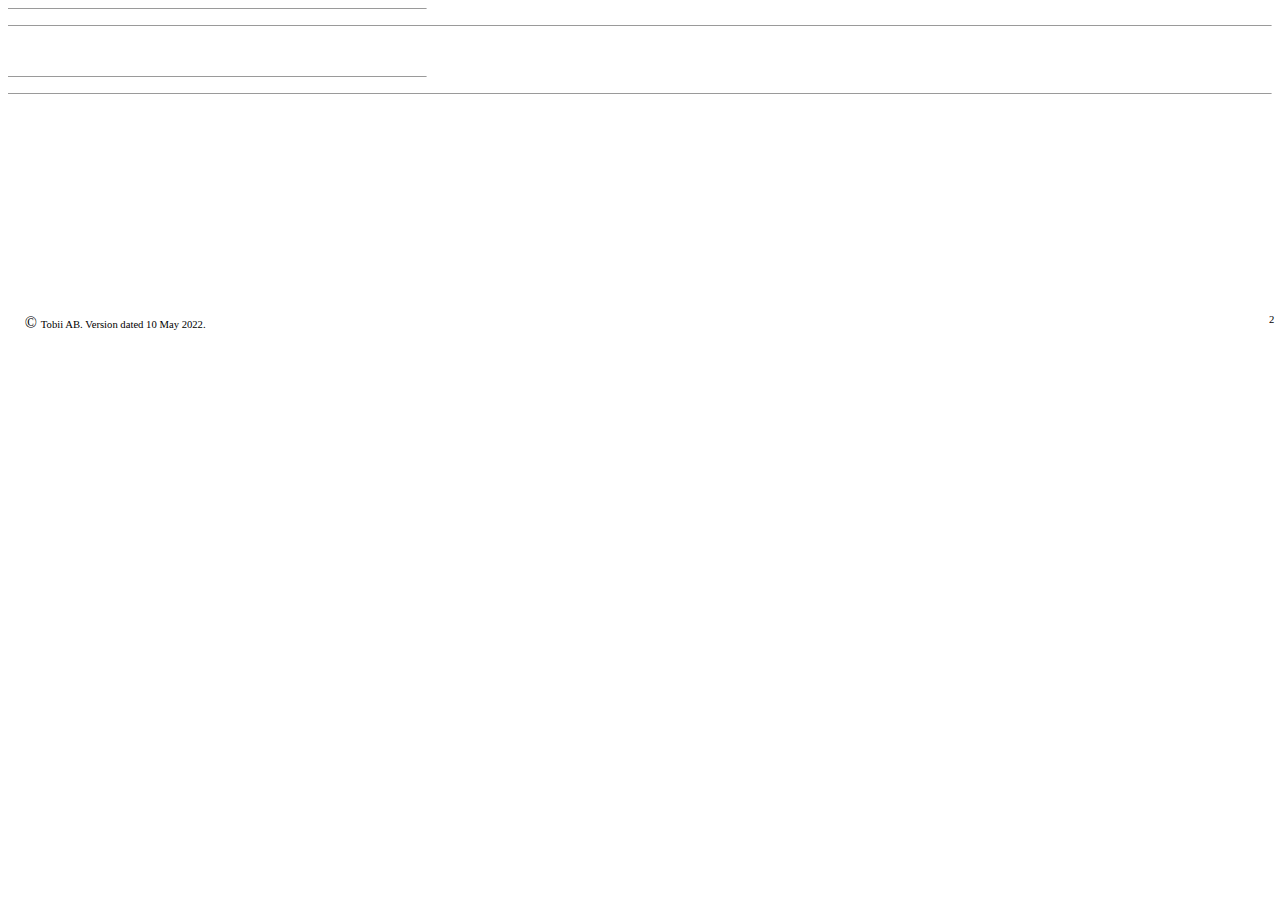
<file: SDLA/Tobii Research SDLA (accept on use) (2022.05.10)_files/header.htm>
<html xmlns:v="urn:schemas-microsoft-com:vml"
xmlns:o="urn:schemas-microsoft-com:office:office"
xmlns:w="urn:schemas-microsoft-com:office:word"
xmlns:m="http://schemas.microsoft.com/office/2004/12/omml"
xmlns="http://www.w3.org/TR/REC-html40">

<head>
<meta http-equiv=Content-Type content="text/html; charset=windows-1252">
<meta name=ProgId content=Word.Document>
<meta name=Generator content="Microsoft Word 15">
<meta name=Originator content="Microsoft Word 15">
<link id=Main-File rel=Main-File
href="../Tobii%20Research%20SDLA%20(accept%20on%20use)%20(2022.05.10).htm">
<!--[if gte mso 9]><xml>
 <o:shapedefaults v:ext="edit" spidmax="2050"/>
</xml><![endif]--><!--[if gte mso 9]><xml>
 <o:shapelayout v:ext="edit">
  <o:idmap v:ext="edit" data="1"/>
 </o:shapelayout></xml><![endif]-->
</head>

<body lang=SV link=blue vlink="#3B435B">

<div style='mso-element:footnote-separator' id=fs>

<p class=MsoNormal><span style='mso-special-character:footnote-separator'><![if !supportFootnotes]>

<hr align=left size=1 width="33%">

<![endif]></span></p>

</div>

<div style='mso-element:footnote-continuation-separator' id=fcs>

<p class=MsoNormal><span style='mso-special-character:footnote-continuation-separator'><![if !supportFootnotes]>

<hr align=left size=1>

<![endif]></span></p>

</div>

<div style='mso-element:footnote-continuation-notice' id=fcn>

<p class=MsoNormal><o:p>&nbsp;</o:p></p>

</div>

<div style='mso-element:endnote-separator' id=es>

<p class=MsoNormal><span style='mso-special-character:footnote-separator'><![if !supportFootnotes]>

<hr align=left size=1 width="33%">

<![endif]></span></p>

</div>

<div style='mso-element:endnote-continuation-separator' id=ecs>

<p class=MsoNormal><span style='mso-special-character:footnote-continuation-separator'><![if !supportFootnotes]>

<hr align=left size=1>

<![endif]></span></p>

</div>

<div style='mso-element:endnote-continuation-notice' id=ecn>

<p class=MsoNormal><o:p>&nbsp;</o:p></p>

</div>

<div style='mso-element:header' id=h1>

<p class=MsoHeader><span style='mso-no-proof:yes'><!--[if gte vml 1]><v:shapetype
 id="_x0000_t75" coordsize="21600,21600" o:spt="75" o:preferrelative="t"
 path="m@4@5l@4@11@9@11@9@5xe" filled="f" stroked="f">
 <v:stroke joinstyle="miter"/>
 <v:formulas>
  <v:f eqn="if lineDrawn pixelLineWidth 0"/>
  <v:f eqn="sum @0 1 0"/>
  <v:f eqn="sum 0 0 @1"/>
  <v:f eqn="prod @2 1 2"/>
  <v:f eqn="prod @3 21600 pixelWidth"/>
  <v:f eqn="prod @3 21600 pixelHeight"/>
  <v:f eqn="sum @0 0 1"/>
  <v:f eqn="prod @6 1 2"/>
  <v:f eqn="prod @7 21600 pixelWidth"/>
  <v:f eqn="sum @8 21600 0"/>
  <v:f eqn="prod @7 21600 pixelHeight"/>
  <v:f eqn="sum @10 21600 0"/>
 </v:formulas>
 <v:path o:extrusionok="f" gradientshapeok="t" o:connecttype="rect"/>
 <o:lock v:ext="edit" aspectratio="t"/>
</v:shapetype><v:shape id="Picture_x0020_24" o:spid="_x0000_s1028" type="#_x0000_t75"
 alt="Tobii_Pattern_Word_A4_Full-01" style='position:absolute;margin-left:77.8pt;
 margin-top:-35.7pt;width:129pt;height:127.5pt;z-index:-251655167;visibility:visible;
 mso-wrap-style:square;mso-width-percent:0;mso-height-percent:0;
 mso-wrap-distance-left:9pt;mso-wrap-distance-top:0;mso-wrap-distance-right:9pt;
 mso-wrap-distance-bottom:0;mso-position-horizontal:right;
 mso-position-horizontal-relative:margin;mso-position-vertical:absolute;
 mso-position-vertical-relative:text;mso-width-percent:0;mso-height-percent:0;
 mso-width-relative:page;mso-height-relative:page'>
 <v:imagedata src="image003.png" o:title="Tobii_Pattern_Word_A4_Full-01"
  cropbottom="55603f" cropleft="51325f"/>
 <w:wrap anchorx="margin"/>
</v:shape><![endif]--><!--[if gte vml 1]><v:shape id="Picture_x0020_25" o:spid="_x0000_s1027"
 type="#_x0000_t75" style='position:absolute;margin-left:9pt;margin-top:-24pt;
 width:115.7pt;height:88.1pt;z-index:-251656191;visibility:visible;
 mso-wrap-style:square;mso-width-percent:0;mso-height-percent:0;
 mso-wrap-distance-left:9pt;mso-wrap-distance-top:0;mso-wrap-distance-right:9pt;
 mso-wrap-distance-bottom:0;mso-position-horizontal:absolute;
 mso-position-horizontal-relative:page;mso-position-vertical:absolute;
 mso-position-vertical-relative:text;mso-width-percent:0;mso-height-percent:0;
 mso-width-relative:page;mso-height-relative:page'>
 <v:imagedata src="image003.png" o:title="Tobii_Pattern_Word_A4_Full-01"
  cropbottom="55603f" cropright="47091f"/>
 <w:wrap anchorx="page"/>
</v:shape><![endif]--></span><span style='mso-tab-count:1'>������������������������������������������������������������������������������������������������������� </span></p>

<p class=MsoHeader><o:p>&nbsp;</o:p></p>

<p class=MsoHeader><o:p>&nbsp;</o:p></p>

<p class=MsoHeader><o:p>&nbsp;</o:p></p>

<p class=MsoHeader><span style='mso-tab-count:1'>������������������������������������������������������������������������������������������������������� </span></p>

</div>

<div style='mso-element:footer' id=f1>

<table class=MsoNormalTable border=0 cellspacing=0 cellpadding=0 align=left
 width="100%" style='width:100.0%;border-collapse:collapse;mso-yfti-tbllook:
 1184;mso-table-lspace:9.35pt;margin-left:7.1pt;mso-table-rspace:9.35pt;
 margin-right:7.1pt;mso-table-anchor-vertical:page;mso-table-anchor-horizontal:
 margin;mso-table-left:center;mso-table-top:bottom;mso-padding-alt:0cm 5.4pt 0cm 5.4pt'>
 <w:Sdt SdtDocPart="t" DocPartType="Page Numbers (Bottom of Page)"
  DocPartUnique="t" ID="-187140646">
  <tr style='mso-yfti-irow:0;mso-yfti-firstrow:yes;mso-yfti-lastrow:yes;
   height:17.95pt'>
   <td width="92%" valign=top style='width:92.2%;padding:0cm 5.4pt 0cm 5.4pt;
   height:17.95pt'>
   <p class=MsoNormal style='mso-element:frame;mso-element-frame-hspace:9.35pt;
   mso-element-wrap:around;mso-element-anchor-vertical:page;mso-element-anchor-horizontal:
   margin;mso-element-left:center;mso-element-top:bottom;mso-height-rule:exactly'><span
   lang=EN-US style='font-family:"Cambria",serif;mso-ascii-theme-font:major-latin;
   mso-fareast-font-family:"MS Gothic";mso-fareast-theme-font:major-fareast;
   mso-hansi-theme-font:major-latin;mso-bidi-font-family:"Times New Roman";
   mso-bidi-theme-font:major-bidi;mso-ansi-language:EN-US'>� </span><span
   lang=EN-US style='font-size:8.0pt;mso-ansi-language:EN-US'>Tobii AB. Version
   dated 10 May 2022.<span class=MsoHyperlink><o:p></o:p></span></span><span
   style='mso-ascii-font-family:Cambria;mso-ascii-theme-font:major-latin;
   mso-fareast-font-family:"MS Gothic";mso-fareast-theme-font:major-fareast;
   mso-hansi-font-family:Cambria;mso-hansi-theme-font:major-latin;mso-bidi-font-family:
   "Times New Roman";mso-bidi-theme-font:major-bidi'><w:sdtPr></w:sdtPr></span></p>
   <p class=MsoNormal style='mso-element:frame;mso-element-frame-hspace:9.35pt;
   mso-element-wrap:around;mso-element-anchor-vertical:page;mso-element-anchor-horizontal:
   margin;mso-element-left:center;mso-element-top:bottom;mso-height-rule:exactly'><span
   lang=EN-US style='font-size:8.0pt;mso-ansi-language:EN-US'><br
   style='mso-special-character:line-break'>
   <![if !supportLineBreakNewLine]><br style='mso-special-character:line-break'>
   <![endif]><o:p></o:p></span></p>
   </td>
   <td width="7%" valign=top style='width:7.8%;padding:0cm 5.4pt 0cm 5.4pt;
   height:17.95pt'>
   <p class=MsoNormal align=right style='text-align:right;mso-element:frame;
   mso-element-frame-hspace:9.35pt;mso-element-wrap:around;mso-element-anchor-vertical:
   page;mso-element-anchor-horizontal:margin;mso-element-left:center;
   mso-element-top:bottom;mso-height-rule:exactly'><!--[if supportFields]><span
   style='font-size:8.0pt;mso-bidi-font-size:10.0pt'><span style='mso-element:
   field-begin'></span><span style='mso-spacerun:yes'>�</span>PAGE<span
   style='mso-spacerun:yes'>��� </span>\* MERGEFORMAT <span style='mso-element:
   field-separator'></span></span><![endif]--><span style='font-size:8.0pt;
   mso-bidi-font-size:10.0pt'><span style='mso-no-proof:yes'>2</span></span><!--[if supportFields]><span
   style='font-size:8.0pt;mso-bidi-font-size:10.0pt;mso-no-proof:yes'><span
   style='mso-element:field-end'></span></span><![endif]--><span
   style='font-size:8.0pt;mso-bidi-font-size:10.0pt'><o:p></o:p></span></p>
   </td>
  </tr>
 </w:Sdt>
</table>

<p class=MsoNormal><span style='font-size:7.0pt'><o:p>&nbsp;</o:p></span></p>

</div>

<div style='mso-element:header' id=fh1>

<p class=MsoHeader><span style='mso-no-proof:yes'><!--[if gte vml 1]><v:shape
 id="Picture_x0020_26" o:spid="_x0000_s1026" type="#_x0000_t75" style='position:absolute;
 margin-left:0;margin-top:-36pt;width:115.7pt;height:88.1pt;z-index:-251658239;
 visibility:visible;mso-wrap-style:square;mso-width-percent:0;
 mso-height-percent:0;mso-wrap-distance-left:9pt;mso-wrap-distance-top:0;
 mso-wrap-distance-right:9pt;mso-wrap-distance-bottom:0;
 mso-position-horizontal:left;mso-position-horizontal-relative:page;
 mso-position-vertical:absolute;mso-position-vertical-relative:text;
 mso-width-percent:0;mso-height-percent:0;mso-width-relative:page;
 mso-height-relative:page'>
 <v:imagedata src="image003.png" o:title="Tobii_Pattern_Word_A4_Full-01"
  cropbottom="55603f" cropright="47091f"/>
 <w:wrap anchorx="page"/>
</v:shape><![endif]--><!--[if gte vml 1]><v:shape id="Picture_x0020_27" o:spid="_x0000_s1025"
 type="#_x0000_t75" style='position:absolute;margin-left:465.95pt;margin-top:-36pt;
 width:129pt;height:127.5pt;z-index:-251658240;visibility:visible;
 mso-wrap-style:square;mso-width-percent:0;mso-height-percent:0;
 mso-wrap-distance-left:9pt;mso-wrap-distance-top:0;mso-wrap-distance-right:9pt;
 mso-wrap-distance-bottom:0;mso-position-horizontal:absolute;
 mso-position-horizontal-relative:page;mso-position-vertical:absolute;
 mso-position-vertical-relative:text;mso-width-percent:0;mso-height-percent:0;
 mso-width-relative:page;mso-height-relative:page'>
 <v:imagedata src="image003.png" o:title="Tobii_Pattern_Word_A4_Full-01"
  cropbottom="55603f" cropleft="51325f"/>
 <w:wrap anchorx="page"/>
</v:shape><![endif]--></span></p>

</div>

</body>

</html>
</file>
<file: examples/G3DocumentExtractor/miniweb/htdocs/style.css>
.doc {
    font-family: Arial, Helvetica, sans-serif;
}

.object {
  padding-bottom: 10px;
  font-size: xx-large;
}

.objectHeader {
    float:left;
    padding-right: 30px;
}

.objectName {
    font-family: 'Courier New', Courier, monospace;
}

.header {
    padding-bottom: 10px;
    font-size: 30px;
}

.actions, 
.properties, 
.signals {
    font-size: large;
    padding-left: 30px;
}
  
.property {
    padding-bottom: 10px;
    padding-left: 30px;
    font-size: medium;
}

.propertySignature {
    font-family: 'Courier New', Courier, monospace;
    font-weight: bold;
    float:left;
    padding-right: 20px;
}

 .propertyMode {
     padding-left: 20px;
 }

.propertyRange {
    padding-left: 30px;
}

.action {
    font-size: medium;
    padding-left: 30px;
    padding-bottom: 10px;
}


.propertyRangeHeader {
    font-weight: bold;
    float: left;
}

.signalSignature,
.actionSignature {
    font-weight: bold;
    font-family: 'Courier New', Courier, monospace;

}

.docHeader,
.propertyRangeHeader {
    font-weight: bold;
}

.description {
    padding-left: 30px;
}

.signal {
    font-size: medium;
    padding-bottom: 10px;
    padding-left: 30px;
}

.new {
    border-width: 2;
    border-color: green;
    border-style: solid;    
}

.modified {
    border-width: 2;
    border-color: aqua;

    border-style: dashed;    
}
</file>
